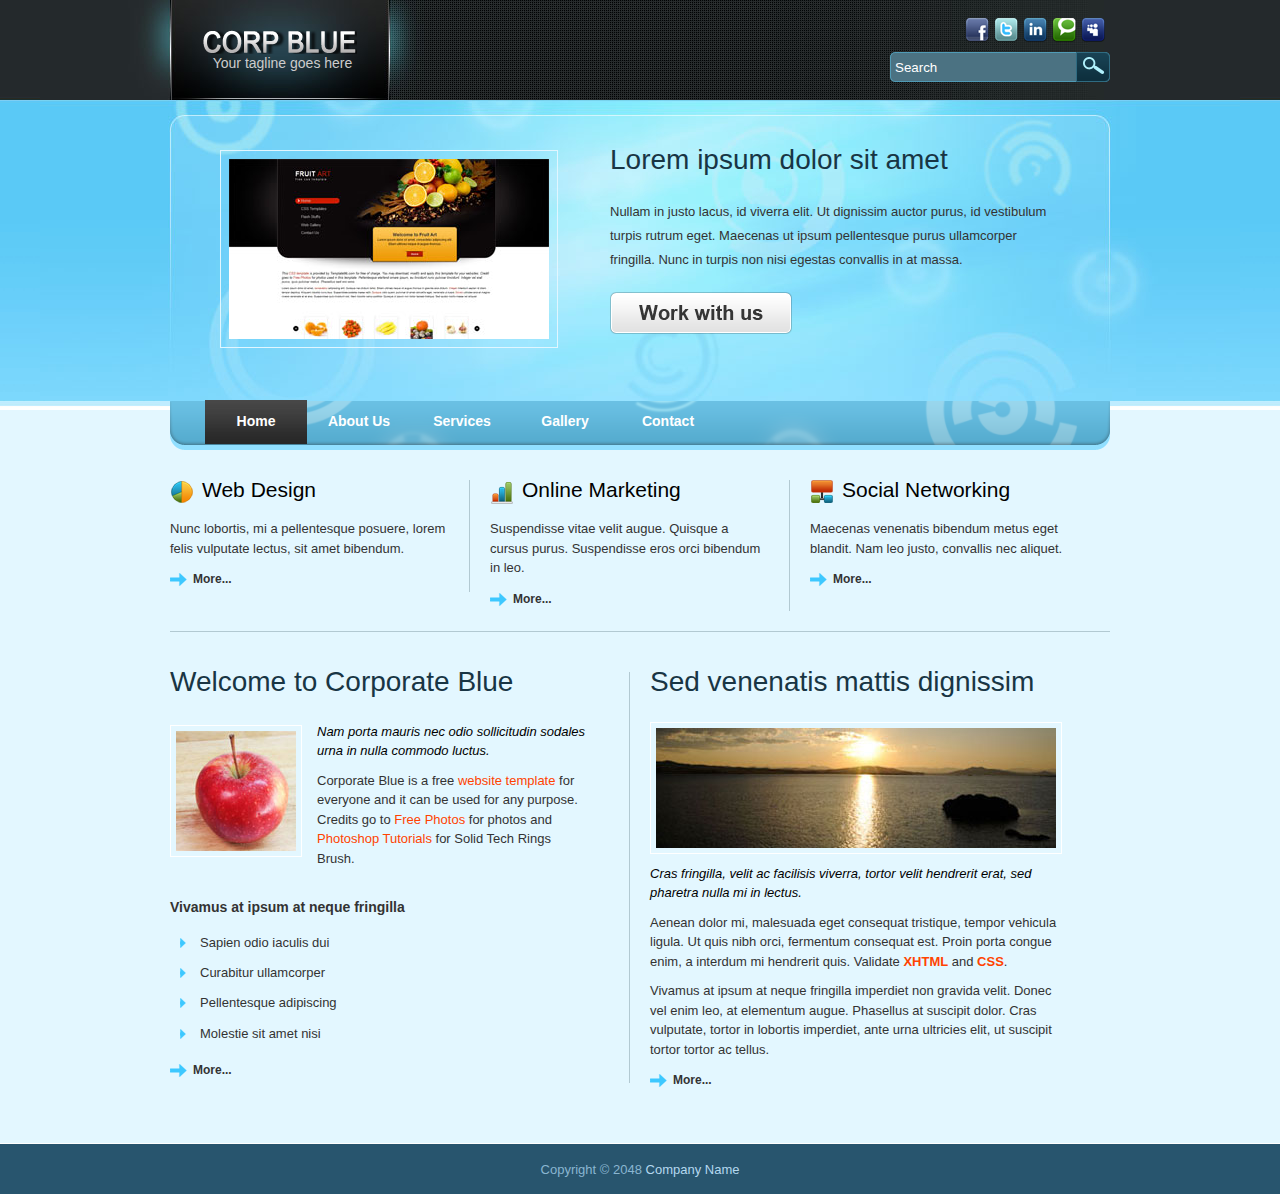
<file: index.html>
<!DOCTYPE html PUBLIC "-//W3C//DTD XHTML 1.0 Transitional//EN" "http://www.w3.org/TR/xhtml1/DTD/xhtml1-transitional.dtd">
<!-- <html xmlns="http://www.w3.org/1999/xhtml"> -->
<head>
<meta http-equiv="Content-Type" content="text/html; charset=utf-8" />
<title>Corporate Blue Theme - Free Website Template</title>
<meta name="keywords" content="corporate blue, theme, free templates, website templates, CSS, HTML" />
<meta name="description" content="Corporate Blue Theme is a free website template provided by tooplate.com" />
<link href="tooplate_style.css" rel="stylesheet" type="text/css" />

<script language="javascript" type="text/javascript">
function clearText(field)
{
    if (field.defaultValue == field.value) field.value = '';
    else if (field.value == '') field.value = field.defaultValue;
}
</script>
<!--   Free Website Template by t o o p l a t e . c o m   -->
</head>
<body> 

<div id="tooplate_header_wrapper">
	<div id="tooplate_header">
    
    	<div id="site_title">
            <h1><a href="http://www.tooplate.com" rel="nofollow"><img src="images/tooplate_logo.png" alt="logo" /><span>Your tagline goes here</span></a></h1>
        </div> <!-- end of site_title -->
        
        <div id="header_right">
        
        	<div id="social_box">
                <ul>
                    <li><a href="#"><img src="images/facebook.png" alt="facebook" /></a></li>
                    <li><a href="#"><img src="images/twitter.png" alt="twitter" /></a></li>
                    <li><a href="#"><img src="images/linkedin.png" alt="linkin" /></a></li>
                    <li><a href="#"><img src="images/technorati.png" alt="technorati" /></a></li>
                    <li><a href="#"><img src="images/myspace.png" alt="myspace" /></a></li>                
                </ul>
                <div class="cleaner"></div>
			</div>   
			         
             <div id="search_box">
                <form action="#" method="get">
                    <input type="text" value="Search" name="q" size="10" id="searchfield" title="searchfield" onfocus="clearText(this)" onblur="clearText(this)" />
                  <input type="submit" name="Search" value="" id="searchbutton" title="Search" />
                </form>
            </div>
            	
        </div>
    
    </div>
</div>

<div id="tooplate_middle_wrapper">
	<div id="tooplate_middle">
    
    	<img src="images/tooplate_image_01.jpg" alt="Image 01" />
        
        <div id="middle_content">
        	<h2>Lorem ipsum dolor sit amet</h2>
            <p>Nullam in justo lacus, id viverra elit. Ut dignissim auctor purus, id vestibulum turpis rutrum eget. Maecenas ut ipsum pellentesque purus ullamcorper fringilla. Nunc in turpis non nisi egestas convallis in at massa.</p>
            <div class="wwu_btn"><a href="#"></a></div>
        </div>
    
    </div>
</div>

 <div id="tooplate_menu">
                
    <ul>
        <li><a href="index.html" class="current">Home</a></li>
        <li><a href="about.html">About Us</a></li>
        <li><a href="services.html">Services</a></li>
        <li><a href="gallery.html">Gallery</a></li>
        <li><a href="contact.html">Contact</a></li>
    </ul>    	

	<div class="cleaner"></div>
</div> <!-- end of templatetooplate_menu -->
    
<div id="tooplate_content">

	<div id="services">
        <div class="col_w300">
            <h3 class="service1">Web Design</h3>
            <p>Nunc lobortis, mi a pellentesque posuere, lorem felis vulputate lectus, sit amet bibendum.</p>
            <div class="btn_more"><a href="#">More...</a></div>
        </div>
        
        <div class="col_w300">
            <h3 class="service2">Online Marketing</h3>
            <p>Suspendisse vitae velit augue. Quisque a cursus purus. Suspendisse eros orci bibendum in leo.</p>
            <div class="btn_more"><a href="#">More...</a></div>
        </div>
        
        <div class="col_w300 last_col">
            <h3 class="service3">Social Networking</h3>
            <p>Maecenas venenatis bibendum metus eget blandit. Nam leo justo, convallis nec aliquet.</p>
            <div class="btn_more"><a href="#">More...</a></div>
        </div>
        
        <div class="cleaner"></div>
    </div>
    
    <div class="content_box content_box_last">
    	<div class="col_w460">
        	<h2> Welcome to Corporate Blue</h2>
            <div class="image_wrapper image_fl"><img src="images/tooplate_image_02.jpg" alt="Image 02" /></div>
          
            <p><em>Nam porta mauris nec odio sollicitudin sodales urna in nulla commodo luctus.</em></p>
            <p>Corporate Blue is a free <a rel="nofollow" href="http://www.tooplate.com" target="_parent">website template</a> for everyone and it can be used for any purpose. Credits go to <a rel="nofollow" href="http://www.photovaco.com/" target="_blank">Free Photos</a> for photos and <a rel="nofollow" href="http://www.brusheezy.com/brush/1407-Solid-Tech-Rings" target="_blank">Photoshop Tutorials</a> for Solid Tech Rings Brush.</p>
            
            <div class="cleaner_h20"></div>
            <h6>Vivamus at ipsum at neque fringilla</h6>
            <ul class="tooplate_list">
                <li>Sapien odio iaculis dui</li>
                <li>Curabitur ullamcorper</li>
                <li>Pellentesque adipiscing</li>
                <li>Molestie sit amet nisi</li>
            </ul>
            
            <div class="btn_more"><a href="#">More...</a></div>
        </div>
        
        <div class="col_w460 last_col">
        	<h2>Sed venenatis mattis dignissim</h2>
            <div class="image_wrapper"><img src="images/tooplate_image_03.jpg" alt="Image 03" /></div>
            <p><em>Cras fringilla, velit ac facilisis viverra, tortor velit hendrerit erat, sed pharetra nulla mi in lectus.</em></p>
            <p>Aenean dolor mi, malesuada eget consequat tristique, tempor vehicula ligula. Ut quis nibh orci, fermentum consequat est. Proin porta congue enim, a interdum mi hendrerit quis. Validate <a href="http://validator.w3.org/check?uri=referer" rel="nofollow"><strong>XHTML</strong></a> and <a href="http://jigsaw.w3.org/css-validator/check/referer" rel="nofollow"><strong>CSS</strong></a>.</p>
            <p>Vivamus at ipsum at neque fringilla imperdiet non gravida velit. Donec vel enim leo, at elementum augue. Phasellus at suscipit dolor. Cras vulputate, tortor in lobortis imperdiet, ante urna ultricies elit, ut suscipit tortor tortor ac tellus.</p>
            <div class="btn_more"><a href="#">More...</a></div>
        </div>
		
        <div class="cleaner"></div>            
    </div>
	
    <div class="cleaner"></div>
</div>

<div id="tooplate_footer_wrapper">

     <div id="tooplate_footer">
    
        Copyright © 2048 <a href="#">Company Name</a>
    
    </div> 
     <!-- end of templatetooplate_footer -->
</div> 
<!--   Free Website Template by t o o p l a t e . c o m   -->
</body>
</html>
</file>
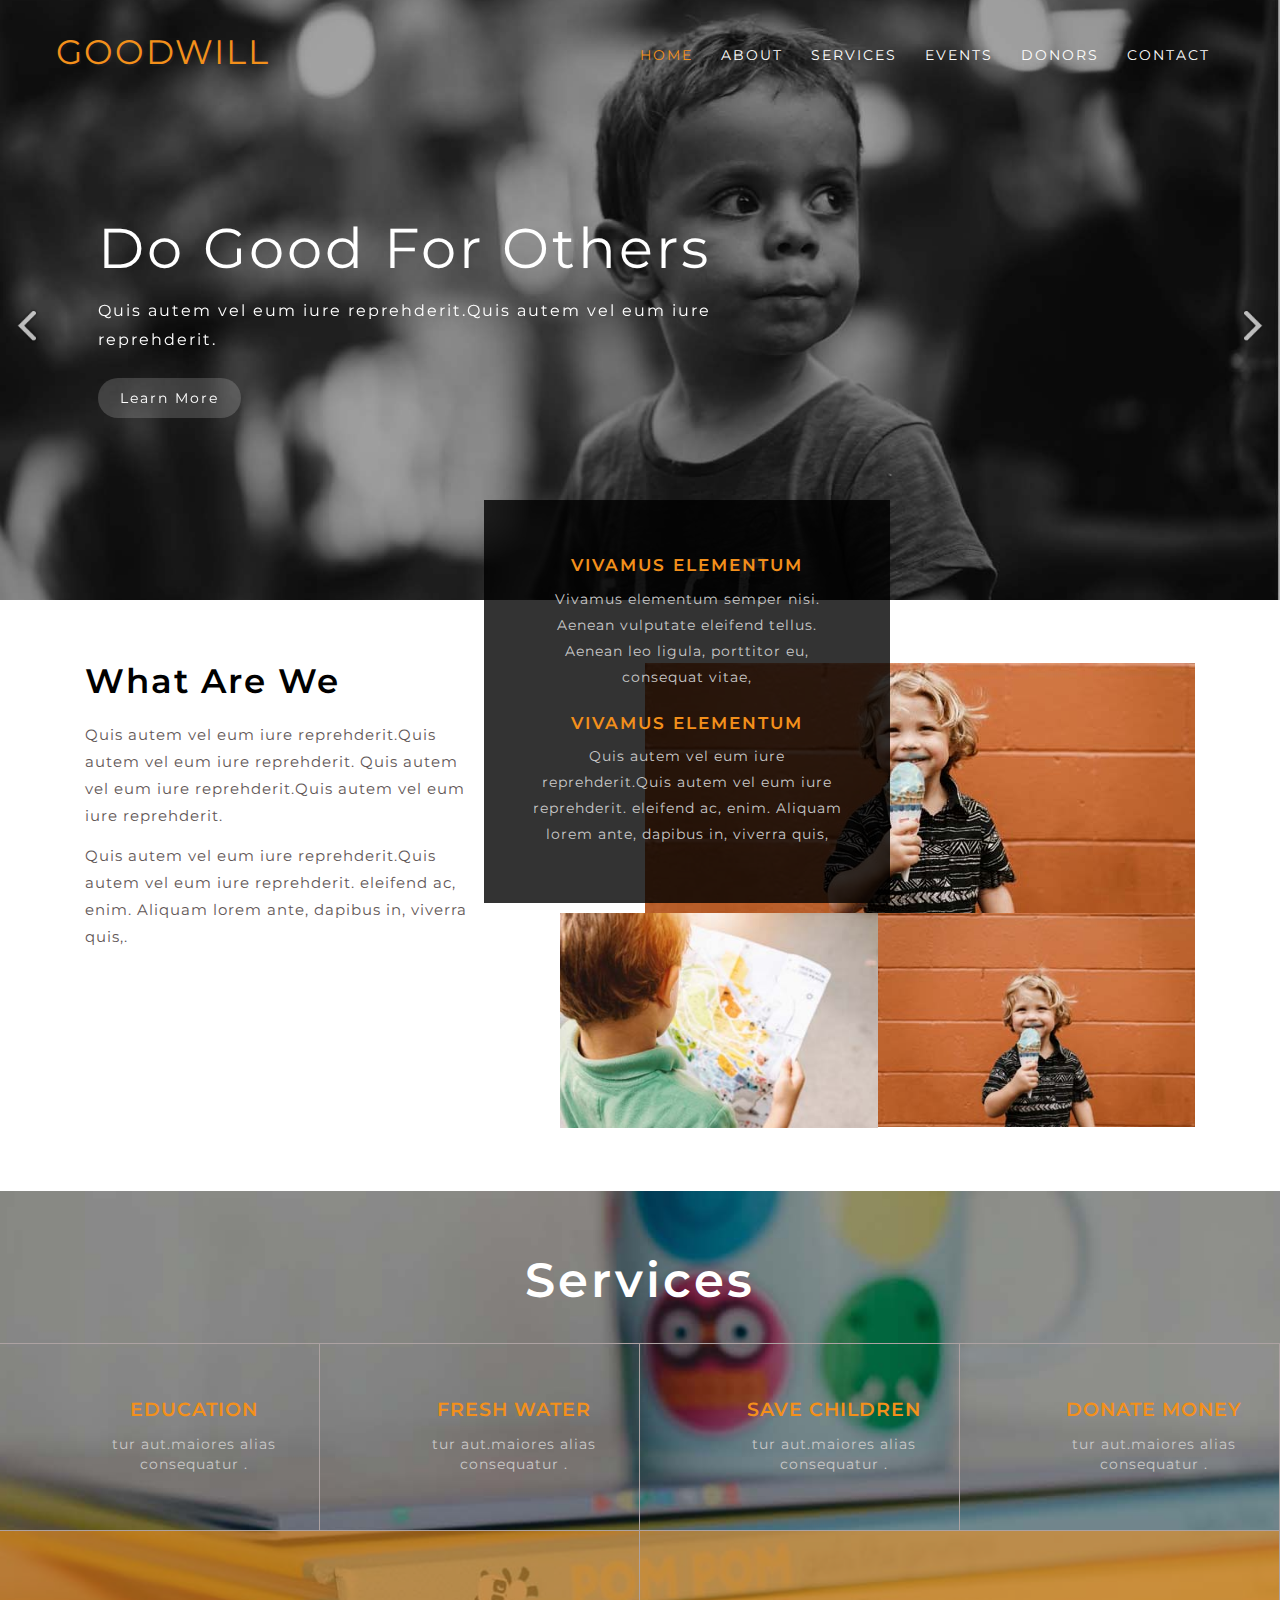
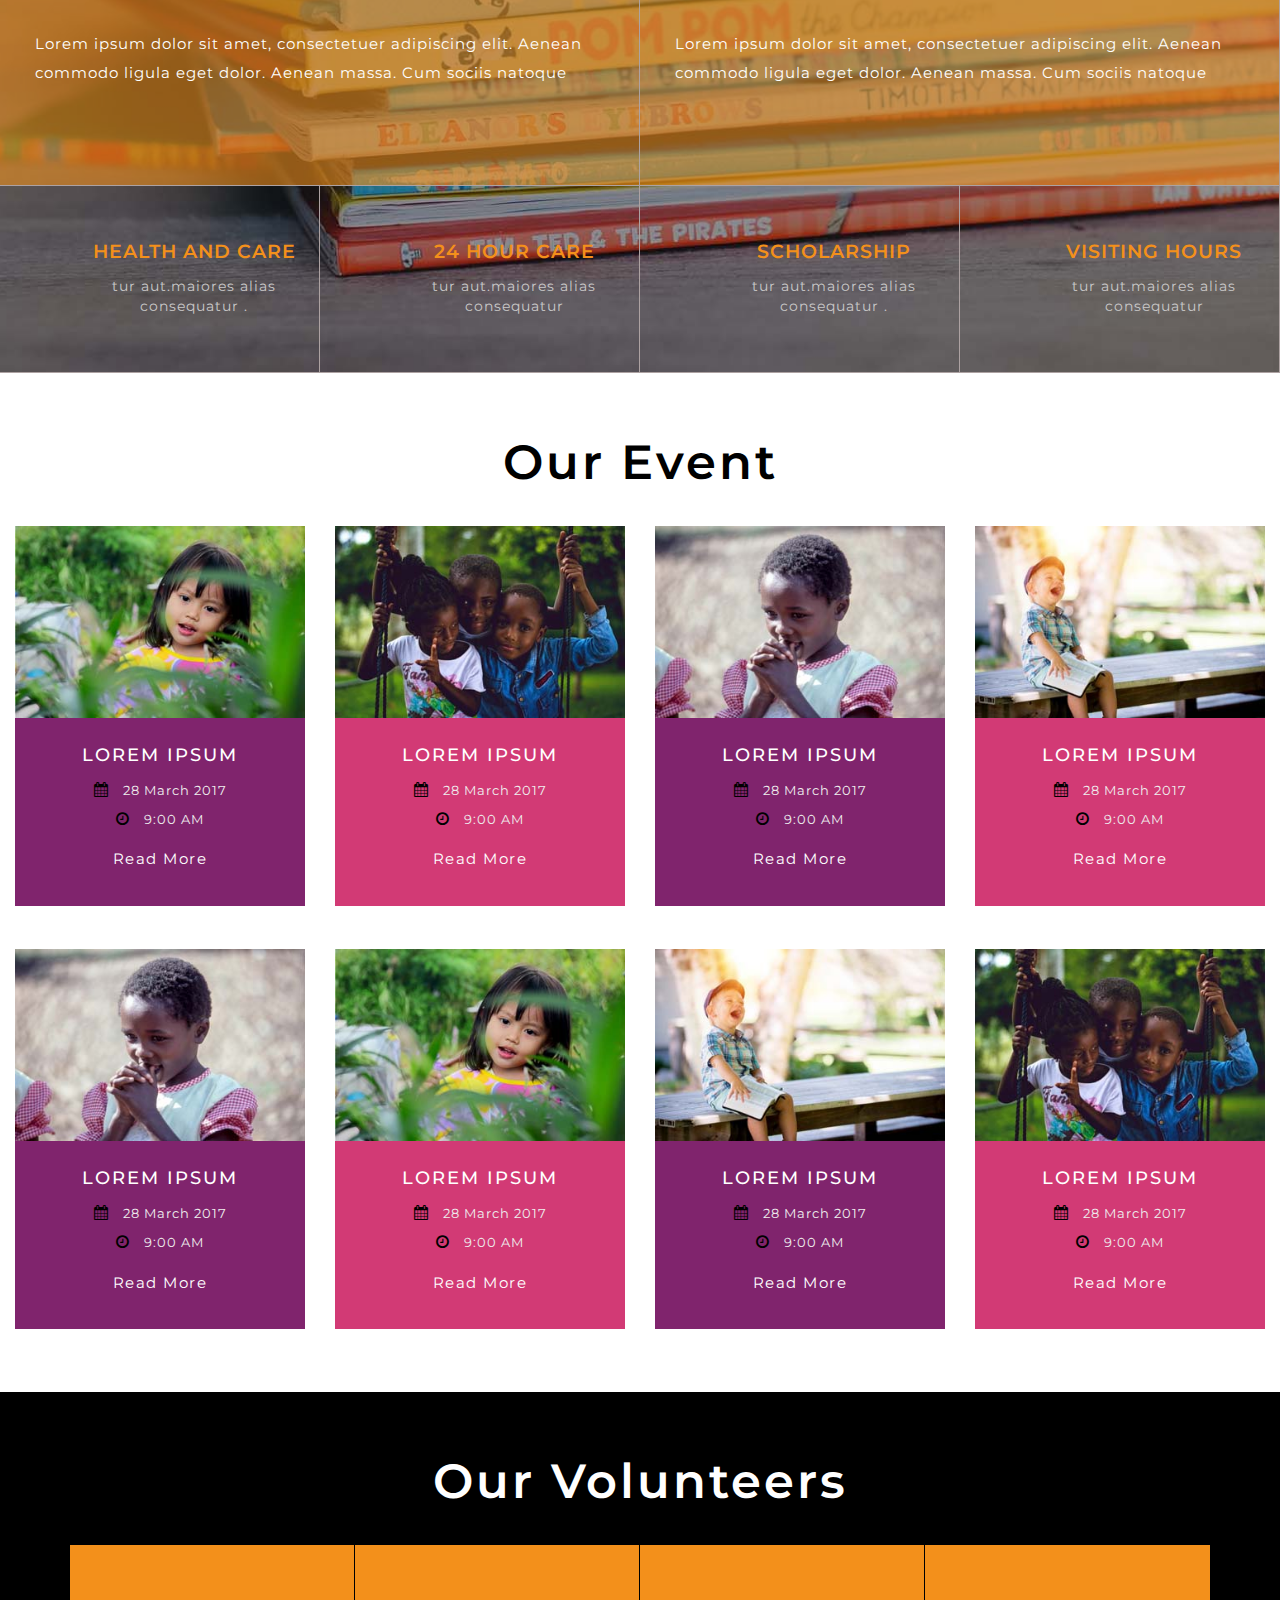
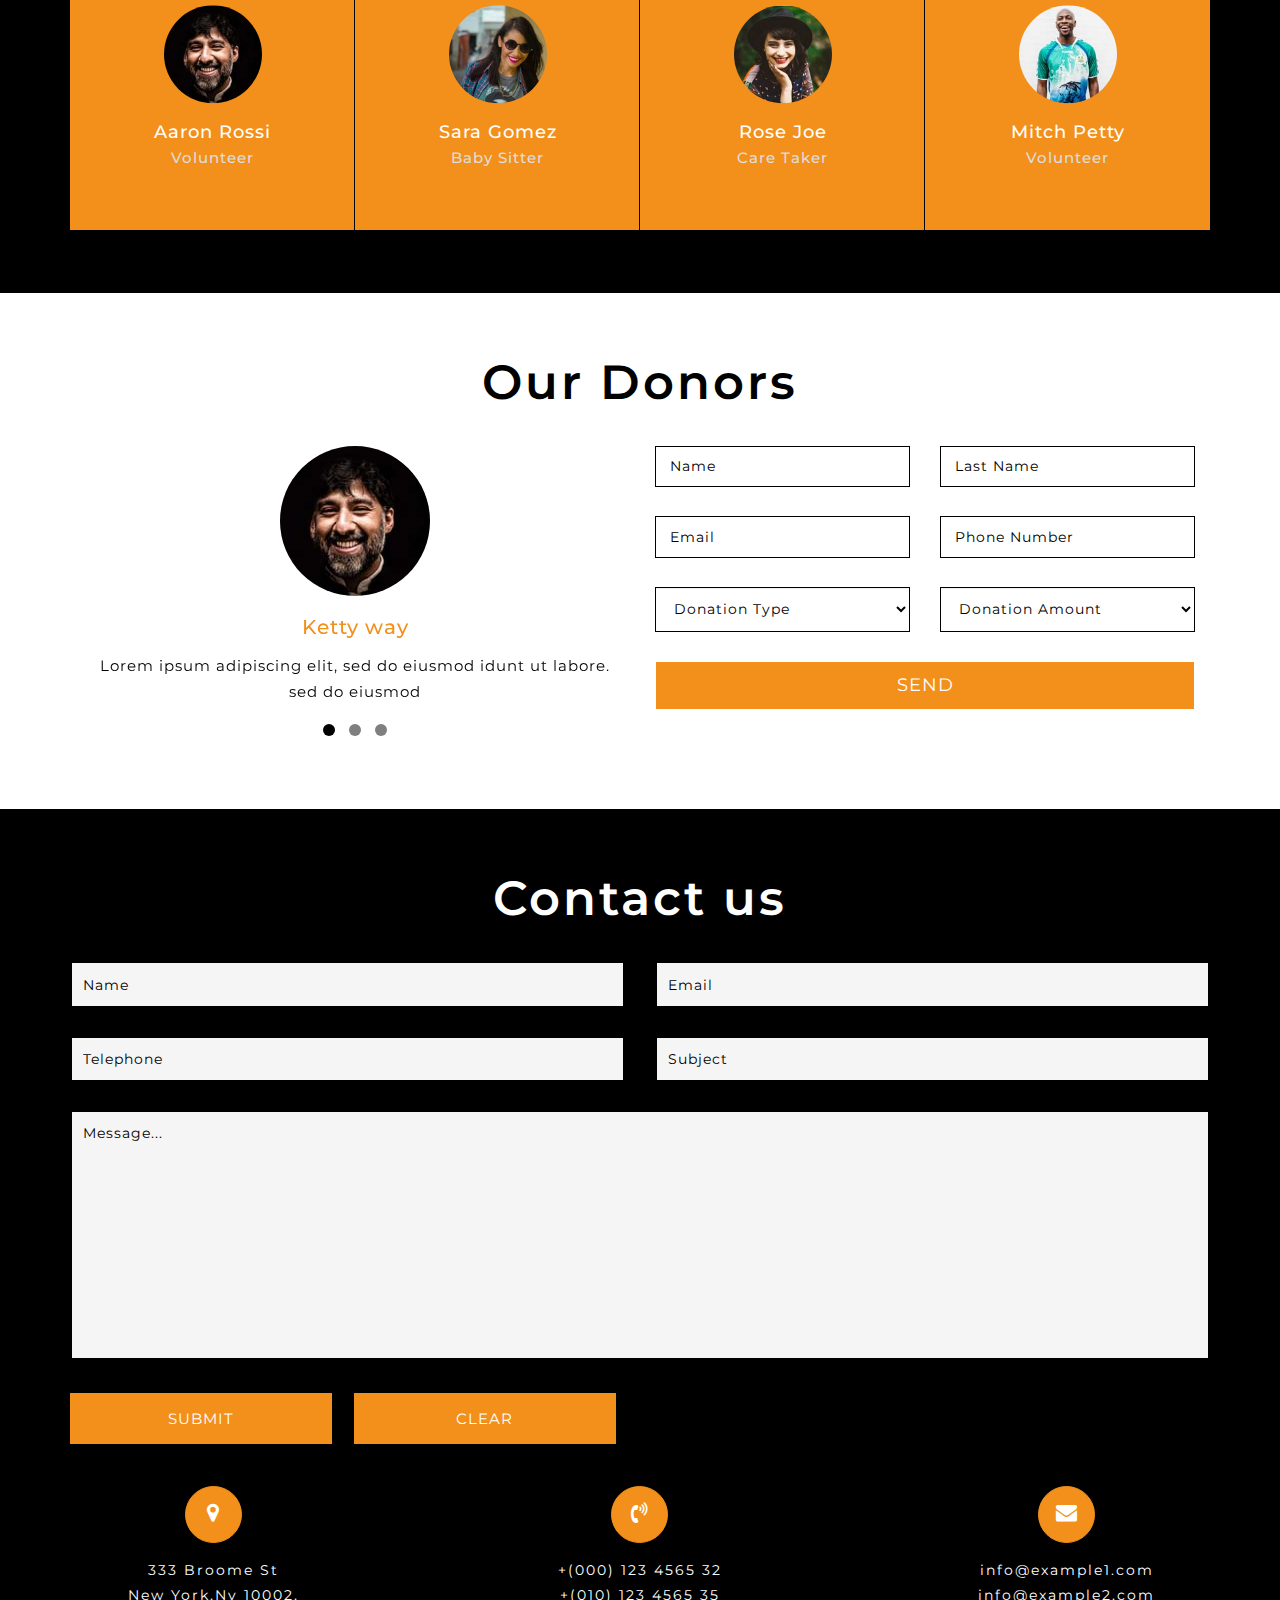
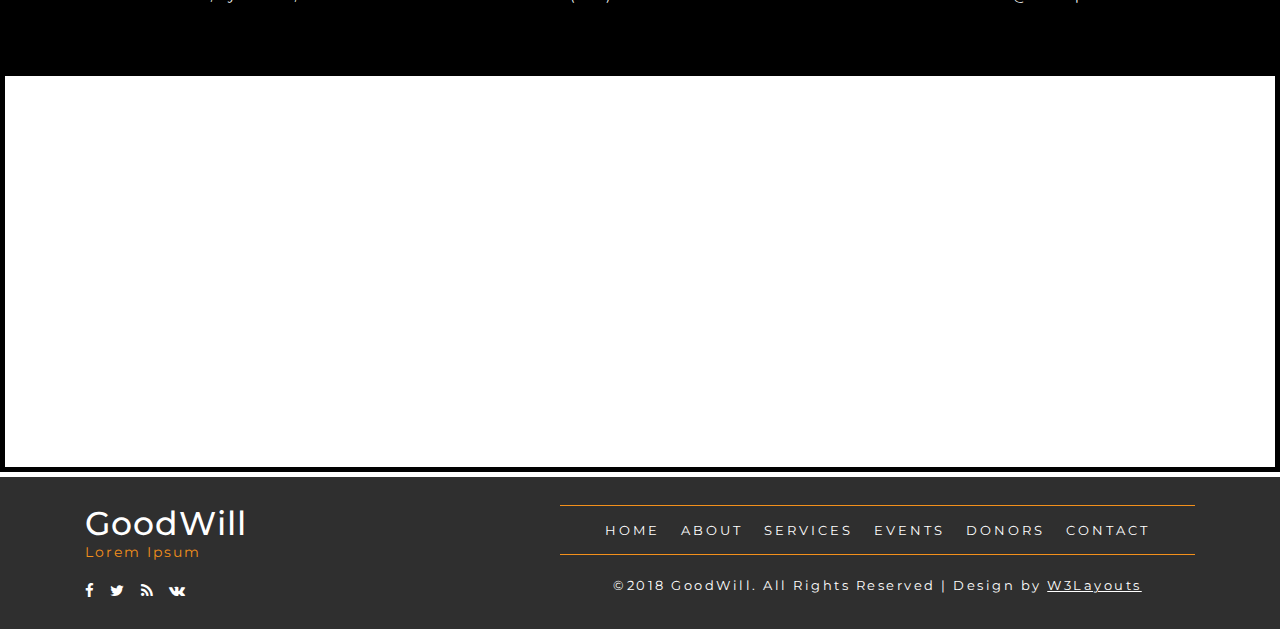
<file: Goodwill/index.html>
<!--A Design by W3layouts
   Author: W3layout
   Author URL: http://w3layouts.com
   License: Creative Commons Attribution 3.0 Unported
   License URL: http://creativecommons.org/licenses/by/3.0/
   -->
<!DOCTYPE html>
<html lang="zxx">
   <head>
      <title>GoodWill a Society Category Flat Bootstrap Responsive Website Template | Home :: w3layouts</title>
      <!--meta tags -->
      <meta charset="UTF-8">
      <meta name="viewport" content="width=device-width, initial-scale=1">
      <meta name="keywords" content="GoodWill Responsive web template, Bootstrap Web Templates, Flat Web Templates, Android Compatible web template, 
         Smartphone Compatible web template, free webdesigns for Nokia, Samsung, LG, SonyEricsson, Motorola web design" />
      <script>
         addEventListener("load", function () {
         	setTimeout(hideURLbar, 0);
         }, false);
         
         function hideURLbar() {
         	window.scrollTo(0, 1);
         }
      </script>
      <!--//meta tags ends here-->
      <!--booststrap-->
      <link href="css/bootstrap.css" rel="stylesheet" type="text/css" media="all">
      <!--//booststrap end-->
      <!-- font-awesome icons -->
      <link href="css/font-awesome.css" rel="stylesheet">
      <!-- //font-awesome icons -->
      <link rel="stylesheet" href="css/owl.carousel.css" type="text/css" media="all">
      <!-- clients-->
      <!--stylesheets-->
      <link href="css/style.css" rel='stylesheet' type='text/css' media="all">
      <!--//stylesheets-->
      <link href="//fonts.googleapis.com/css?family=Montserrat:300,400,500" rel="stylesheet">
   </head>
   <body>
      <div class="header-outs" id="home">
         <div class="header-w3layouts">
            <!-- Navigation -->
            <div class="header-bar">
               <nav class="navbar navbar-default">
                  <div class="navbar-header navbar-left">
                     <button type="button" class="navbar-toggle collapsed" data-toggle="collapse" data-target="#bs-example-navbar-collapse-1">
                     <span class="sr-only">Toggle navigation</span>
                     <span class="icon-bar"></span>
                     <span class="icon-bar"></span>
                     <span class="icon-bar"></span>
                     </button>
                     <h1><a class="navbar-brand" href="index.html">GoodWill</a></h1>
                  </div>
                  <!-- Collect the nav links, forms, and other content for toggling -->
                  <div class="collapse navbar-collapse navbar-right" id="bs-example-navbar-collapse-1">
                     <nav>
                        <ul class="nav navbar-nav">
                           <li class="active"><a href="index.html">Home</a></li>
                           <li><a href="#about" class="scroll">About</a></li>
                           <li><a href="#services" class="scroll">Services</a></li>
                           <li><a href="#Events" class="scroll">Events</a></li>
                           <li><a href="#testimonials" class="scroll">Donors</a></li>
                           <li><a href="#contact" class="scroll">Contact</a></li>
                        </ul>
                     </nav>
                  </div>
               </nav>
            </div>
            <div class="clearfix"> </div>
         </div>
         <!-- Slideshow 4 -->
         <div class="slider">
            <div class="callbacks_container">
               <ul class="rslides" id="slider4">
                  <li>
                     <div class="slider-img">
                        <div class="container">
                           <div class="slider-info">
                              <h4> Do Good For Others</h4>
                              <p>Quis autem vel eum iure reprehderit.Quis autem vel eum iure reprehderit.</p>
                              <div class="outs_more-buttn">
                                 <a href="#" data-toggle="modal" data-target="#myModal">Learn More</a>
                              </div>
                           </div>
                        </div>
                     </div>
                  </li>
                  <li>
                     <div class="slider-img ">
                        <div class="container">
                           <div class="slider-info">
                              <h4>Small Help For Children</h4>
                              <p>Quis autem vel eum iure reprehderit.Quis autem vel eum iure reprehderit.</p>
                              <div class="outs_more-buttn">
                                 <a href="#" data-toggle="modal" data-target="#myModal">Learn More</a>
                              </div>
                           </div>
                        </div>
                     </div>
                  </li>
               </ul>
            </div>
            <div class="clearfix"> </div>
         </div>
         <!-- This is here just to demonstrate the callbacks -->
         <!-- <ul class="events">
            <li>Example 4 callback events</li>
            </ul>-->
      </div>
      <!-- //banner -->
      <!-- modal -->
      <div class="modal about-modal fade" id="myModal" tabindex="-1" role="dialog">
         <div class="modal-dialog" role="document">
            <div class="modal-content">
               <div class="modal-header">
                  <button type="button" class="close" data-dismiss="modal" aria-label="Close"><span aria-hidden="true">&times;</span></button>
                  <h4 class="modal-title">GoodWill</h4>
               </div>
               <div class="modal-body">
                  <div class="out-info">
                     <img src="images/b2.jpg" alt="" />
                     <p>Vivamus elementum semper nisi. Aenean vulputate eleifend tellus. Aenean leo ligula, porttitor eu, consequat vitae,
                        eleifend ac, enim. Aliquam lorem ante, dapibus in, viverra quis, feugiat a, tellu
                     </p>
                  </div>
               </div>
            </div>
         </div>
      </div>
      <!-- //modal -->
      <!-- About Us -->
      <div class="about" id="about">
         <div class="container">
            <div class="col-md-5 w3l_aboutdown5">
               <div class="aboutright">
                  <h4> What Are We</h4>
               </div>
               <div class="about-jst-right">
                  <p>Quis autem vel eum iure reprehderit.Quis autem vel eum iure reprehderit.
                     Quis autem vel eum iure reprehderit.Quis autem vel eum iure reprehderit.
                  </p>
                  <p>Quis autem vel eum iure reprehderit.Quis autem vel eum iure reprehderit.
                     eleifend ac, enim. Aliquam lorem ante, dapibus in, viverra quis,.
                  </p>
               </div>
            </div>
            <div class="col-md-7 aboutside">
               <div class="aboutdown">
                  <div class="jst-right">
                     <div class="pos-top">
                        <h4>Vivamus elementum</h4>
                        <p>Vivamus elementum semper nisi. Aenean vulputate eleifend tellus. Aenean leo ligula, porttitor eu, consequat vitae,</p>
                     </div>
                     <div class="pos-top">
                        <h4>Vivamus elementum</h4>
                        <p>Quis autem vel eum iure reprehderit.Quis autem vel eum iure reprehderit.
                           eleifend ac, enim. Aliquam lorem ante, dapibus in, viverra quis,
                        </p>
                     </div>
                  </div>
               </div>
               <div class="aboutdown1">
                  <img src="images/a1.jpg" class="img-responsive" alt="">
                  <div class="aboutimgflex">
                     <div class="col-md-6 col-sm-6 col-xs-6 imgflex">
                        <img src="images/a2.jpg" class="img-responsive" alt="">
                     </div>
                     <div class="col-md-6 col-sm-6 col-xs-6 imgflex1">
                        <img src="images/a3.jpg" class="img-responsive" alt="">
                     </div>
                     <div class="clearfix"></div>
                  </div>
               </div>
            </div>
         </div>
      </div>
      <!--//about-->
      <!--services-->
      <div class="services" id="services">
         <h3 class="title clr">Services</h3>
         <div class="banner-bottom-girds ">
            <div class="col-md-3  col-sm-6 col-xs-6  its-banner-grid">
               <div class="col-md-3 left-icon-grid">
                  <span class="fa fa-book banner-icon" aria-hidden="true"></span>
               </div>
               <div class="col-md-9 white-shadow">
                  <h4>Education</h4>
                  <p>tur aut.maiores alias consequatur .</p>
                  <div class="clearfix"> </div>
               </div>
            </div>
            <div class="col-md-3  col-sm-6 col-xs-6  its-banner-grid">
               <div class="col-md-3 left-icon-grid">
                  <span class="fa fa-tint banner-icon" aria-hidden="true"></span>
               </div>
               <div class="col-md-9 white-shadow">
                  <h4>Fresh Water</h4>
                  <p>
                     tur aut.maiores alias consequatur .
                  </p>
                  <div class="clearfix"> </div>
               </div>
            </div>
            <div class="col-md-3  col-sm-6 col-xs-6  its-banner-grid">
               <div class="col-md-3 left-icon-grid">
                  <span class="fa fa-angellist banner-icon" aria-hidden="true"></span>
               </div>
               <div class="col-md-9 white-shadow">
                  <h4>Save Children</h4>
                  <p>
                     tur aut.maiores alias consequatur .
                  </p>
                  <div class="clearfix"> </div>
               </div>
            </div>
            <div class="col-md-3  col-sm-6 col-xs-6  its-banner-grid">
               <div class="col-md-3 left-icon-grid">
                  <span class="fa fa-money banner-icon" aria-hidden="true"></span>
               </div>
               <div class="col-md-9 white-shadow">
                  <h4>Donate Money</h4>
                  <p>
                     tur aut.maiores alias consequatur .
                  </p>
                  <div class="clearfix"> </div>
               </div>
            </div>
            <div class="clearfix"> </div>
         </div>
         <div class="banner-bottom-girds ">
            <div class="col-md-6 col-sm-6 col-xs-6 char-mid-grid">
               <p>Lorem ipsum dolor sit amet, consectetuer adipiscing elit. Aenean commodo ligula eget dolor. Aenean massa. Cum sociis natoque </p>
               <div class="clearfix"> </div>
            </div>
            <div class="col-md-6 col-sm-6 col-xs-6 char-mid-grid">
               <p>Lorem ipsum dolor sit amet, consectetuer adipiscing elit. Aenean commodo ligula eget dolor. Aenean massa. Cum sociis natoque </p>
               <div class="clearfix"> </div>
            </div>
            <div class="clearfix"> </div>
         </div>
         <div class="banner-bottom-girds ">
            <div class="col-md-3  col-sm-6 col-xs-6  its-banner-grid">
               <div class="col-md-3 left-icon-grid">
                  <span class="fa fa-check banner-icon" aria-hidden="true"></span>
               </div>
               <div class="col-md-9 white-shadow">
                  <h4>Health And Care</h4>
                  <p>
                     tur aut.maiores alias consequatur .
                  </p>
                  <div class="clearfix"> </div>
               </div>
            </div>
            <div class="col-md-3 col-sm-6 col-xs-6  its-banner-grid">
               <div class="col-md-3 left-icon-grid">
                  <span class="fa fa-medkit banner-icon" aria-hidden="true"></span>
               </div>
               <div class="col-md-9 white-shadow">
                  <h4>24 Hour Care</h4>
                  <p>tur aut.maiores alias consequatur </p>
               </div>
               <div class="clearfix"> </div>
            </div>
            <div class="col-md-3  col-sm-6 col-xs-6  its-banner-grid">
               <div class="col-md-3 left-icon-grid">
                  <span class="fa fa-eye banner-icon" aria-hidden="true"></span>
               </div>
               <div class="col-md-9 white-shadow">
                  <h4>Scholarship</h4>
                  <p>tur aut.maiores alias consequatur .</p>
                  <div class="clearfix"> </div>
               </div>
            </div>
            <div class="col-md-3 col-sm-6 col-xs-6  its-banner-grid">
               <div class="col-md-3 left-icon-grid">
                  <span class="fa fa-clock-o banner-icon" aria-hidden="true"></span>
               </div>
               <div class="col-md-9 white-shadow">
                  <h4>Visiting  Hours</h4>
                  <p>tur aut.maiores alias consequatur
                  </p>
               </div>
               <div class="clearfix"> </div>
            </div>
            <div class="clearfix"> </div>
         </div>
      </div>
      <!--//services-->
	  <!--Events-->
      <div class="news" id="Events">
         <h3 class="title">Our Event</h3>
         <div class="blog-two-agile">
            <div class="blog-right-top">
               <div class="col-md-3 col-xs-6 blog-rit-right ">
                  <div class="w3layouts_news_grid">
                     <img src="images/b11.jpg" alt=" " class="img-responsive">

                  </div>
                  <div class="outs_news_grid text-center clr-1">
                     <h6>Lorem ipsum</h6>
                     <ul>
                        <li><span class="fa fa-calendar" aria-hidden="true"></span>28 March 2017</li>
                        <li><span class="fa fa-clock-o" aria-hidden="true"></span>9:00 AM</li>
                     </ul>
                     <a href="#" class="blog-more" data-toggle="modal" data-target="#myModal">Read More</a>
                  </div>
               </div>
               <div class="col-md-3 col-xs-6 blog-rit-right ">
                  <div class="w3layouts_news_grid">
                     <img src="images/b2.jpg" alt=" " class="img-responsive">

                  </div>
                  <div class="outs_news_grid text-center clr-2">
                     <h6>Lorem ipsum</h6>
                     <ul>
                        <li><span class="fa fa-calendar" aria-hidden="true"></span>28 March 2017</li>
                        <li><span class="fa fa-clock-o" aria-hidden="true"></span>9:00 AM</li>
                     </ul>
                     <a href="#" class="blog-more" data-toggle="modal" data-target="#myModal">Read More</a>
                  </div>
               </div>
               <div class="col-md-3 col-xs-6 blog-rit-right ">
                  <div class="w3layouts_news_grid">
                     <img src="images/b3.jpg" alt=" " class="img-responsive">

                  </div>
                  <div class="outs_news_grid text-center clr-1">
                     <h6>Lorem ipsum</h6>
                     <ul>
                        <li><span class="fa fa-calendar" aria-hidden="true"></span>28 March 2017</li>
                        <li><span class="fa fa-clock-o" aria-hidden="true"></span>9:00 AM</li>
                     </ul>
                     <a href="#" class="blog-more" data-toggle="modal" data-target="#myModal">Read More</a>
                  </div>
               </div>
               <div class="col-md-3 col-xs-6 blog-rit-right ">
                  <div class="w3layouts_news_grid">
                     <img src="images/b4.jpg" alt=" " class="img-responsive">

                  </div>
                  <div class="outs_news_grid text-center clr-2">
                     <h6>Lorem ipsum</h6>
                     <ul>
                        <li><span class="fa fa-calendar" aria-hidden="true"></span>28 March 2017</li>
                        <li><span class="fa fa-clock-o" aria-hidden="true"></span>9:00 AM</li>
                     </ul>
                     <a href="#" class="blog-more" data-toggle="modal" data-target="#myModal">Read More</a>
                  </div>
               </div>
               <div class="clearfix"> </div>
            </div>
            <div class="blog-right">
               <div class="col-md-3 col-xs-6 blog-rit-right ">
                  <div class="w3layouts_news_grid">
                     <img src="images/b3.jpg" alt=" " class="img-responsive">

                  </div>
                  <div class="outs_news_grid text-center clr-1">
                     <h6>Lorem ipsum</h6>
                     <ul>
                        <li><span class="fa fa-calendar" aria-hidden="true"></span>28 March 2017</li>
                        <li><span class="fa fa-clock-o" aria-hidden="true"></span>9:00 AM</li>
                     </ul>
                     <a href="#" class="blog-more" data-toggle="modal" data-target="#myModal">Read More</a>
                  </div>
               </div>
               <div class="col-md-3 col-xs-6 blog-rit-right ">
                  <div class="w3layouts_news_grid">
                     <img src="images/b11.jpg" alt=" " class="img-responsive">

                  </div>
                  <div class="outs_news_grid text-center clr-2">
                     <h6>Lorem ipsum</h6>
                     <ul>
                        <li><span class="fa fa-calendar" aria-hidden="true"></span>28 March 2017</li>
                        <li><span class="fa fa-clock-o" aria-hidden="true"></span>9:00 AM</li>
                     </ul>
                     <a href="#" class="blog-more" data-toggle="modal" data-target="#myModal">Read More</a>
                  </div>
               </div>
               <div class="col-md-3 col-xs-6 blog-rit-right ">
                  <div class="w3layouts_news_grid">
                     <img src="images/b4.jpg" alt=" " class="img-responsive">

                  </div>
                  <div class="outs_news_grid text-center clr-1">
                     <h6>Lorem ipsum</h6>
                     <ul>
                        <li><span class="fa fa-calendar" aria-hidden="true"></span>28 March 2017</li>
                        <li><span class="fa fa-clock-o" aria-hidden="true"></span>9:00 AM</li>
                     </ul>
                     <a href="#" class="blog-more" data-toggle="modal" data-target="#myModal">Read More</a>
                  </div>
               </div>
               <div class="col-md-3 col-xs-6 blog-rit-right ">
                  <div class="w3layouts_news_grid">
                     <img src="images/b2.jpg" alt=" " class="img-responsive">

                  </div>
                  <div class="outs_news_grid text-center clr-2">
                     <h6>Lorem ipsum</h6>
                     <ul>
                        <li><span class="fa fa-calendar" aria-hidden="true"></span>28 March 2017</li>
                        <li><span class="fa fa-clock-o" aria-hidden="true"></span>9:00 AM</li>
                     </ul>
                     <a href="#" class="blog-more" data-toggle="modal" data-target="#myModal">Read More</a>
                  </div>
               </div>
               <div class="clearfix"> </div>
            </div>
            <div class="clearfix"> </div>
         </div>
      </div>
	  <!--//Events-->
      <!--team-->
      <div class="team" id="team">
         <div class="container">
            <h3 class="title clr">Our Volunteers</h3>
            <div class="at-column col-md-3 col-sm-6 col-xs-6">
               <div class="at-user">
                  <div class="at-user__avatar"><img src="images/t1.jpg" alt="img"></div>
                  <h4>Aaron Rossi</h4>
                  <div class="at-user__title">
                     <h6>Volunteer</h6>
                  </div>
                  <ul class="at-social">
                     <li class="at-social__item"><a href="">
                        <span class="fa fa-facebook" aria-hidden="true"></span></a>
                     </li>
                     <li class="at-social__item"><a href="">
                        <span class="fa fa-twitter" aria-hidden="true"></span></a>
                     </li>
                     <li class="at-social__item"><a href="">
                        <span class="fa fa-dribbble" aria-hidden="true"></span></a>
                     </li>
                  </ul>
               </div>
            </div>
            <div class="at-column col-md-3 col-sm-6 col-xs-6">
               <div class="at-user">
                  <div class="at-user__avatar"><img src="images/t2.jpg" alt="img"></div>
                  <h4>Sara Gomez</h4>
                  <div class="at-user__title">
                     <h6>Baby Sitter</h6>
                  </div>
                  <ul class="at-social">
                     <li class="at-social__item"><a href="">
                        <span class="fa fa-facebook" aria-hidden="true"></span></a>
                     </li>
                     <li class="at-social__item"><a href="">
                        <span class="fa fa-twitter" aria-hidden="true"></span></a>
                     </li>
                     <li class="at-social__item"><a href="">
                        <span class="fa fa-dribbble" aria-hidden="true"></span></a>
                     </li>
                  </ul>
               </div>
            </div>
            <div class="at-column col-md-3 col-sm-6 col-xs-6">
               <div class="at-user">
                  <div class="at-user__avatar"><img src="images/t3.jpg" alt="img"></div>
                  <h4>Rose Joe</h4>
                  <div class="at-user__title">
                     <h6>Care Taker</h6>
                  </div>
                  <ul class="at-social">
                     <li class="at-social__item"><a href="">
                        <span class="fa fa-facebook" aria-hidden="true"></span></a>
                     </li>
                     <li class="at-social__item"><a href="">
                        <span class="fa fa-twitter" aria-hidden="true"></span></a>
                     </li>
                     <li class="at-social__item"><a href="">
                        <span class="fa fa-dribbble" aria-hidden="true"></span></a>
                     </li>
                  </ul>
               </div>
            </div>
            <div class="at-column col-md-3 col-sm-6 col-xs-6">
               <div class="at-user">
                  <div class="at-user__avatar">
                     <img src="images/t4.jpg" alt="img">
                  </div>
                  <h4>Mitch Petty</h4>
                  <div class="at-user__title">
                     <h6>Volunteer</h6>
                  </div>
                  <ul class="at-social">
                     <li class="at-social__item"><a href="">
                        <span class="fa fa-facebook" aria-hidden="true"></span></a>
                     </li>
                     <li class="at-social__item"><a href="">
                        <span class="fa fa-twitter" aria-hidden="true"></span></a>
                     </li>
                     <li class="at-social__item"><a href="">
                        <span class="fa fa-dribbble" aria-hidden="true"></span></a>
                     </li>
                  </ul>
               </div>
            </div>
         </div>
      </div>
      <!--testimonials-->
      <div class="testimonials" id="testimonials">
         <h3 class="title tit-clr">Our Donors</h3>
         <div class="container">
            <div class="clients-inn">
               <div class="col-md-6 clients_agile_slider">
                  <div id="owl-demo" class="owl-carousel owl-theme">
                     <div class="item">
                        <div class="agile_clients_content">
                           <div class="a-midd-main">
                              <img class="agile-img" src="images/c1.jpg" alt="img">
                              <h4>Ketty way</h4>
                              <p> Lorem ipsum adipiscing elit, sed do eiusmod idunt ut labore. sed do eiusmod </p>
                           </div>
                        </div>
                     </div>
                     <div class="item">
                        <div class="agile_clients_content">
                           <div class="a-midd-main">
                              <img class="agile-img" src="images/c2.jpg" alt="img">
                              <h4>Cleark Hill</h4>
                              <p> Lorem ipsum adipiscing elit, sed do eiusmod idunt ut labore. sed do eiusmod </p>
                           </div>
                        </div>
                     </div>
                     <div class="item">
                        <div class="agile_clients_content">
                           <div class="a-midd-main">
                              <img class="agile-img" src="images/c3.jpg" alt="img">
                              <h4>Willson Doe</h4>
                              <p> Lorem ipsum adipiscing elit, sed do eiusmod idunt ut labore. sed do eiusmod </p>
                           </div>
                        </div>
                     </div>
                  </div>
                  <div class="clearfix"> </div>
               </div>
               <div class="col-md-6 clients_right">
                  <form action="#" method="post">
                     <div class="main">
                        <div class="col-md-6 col-sm-6 col-xs-6 form-left-to-w3l">
                           <input type="text" name="name" placeholder="Name" required="">
                           <div class="clear"></div>
                        </div>
                        <div class="col-md-6 col-sm-6 col-xs-6 form-right-to-w3ls">
                           <input type="text" name="last name" placeholder="Last Name" required="">
                           <div class="clear"></div>
                        </div>
                     </div>
                     <div class="main">
                        <div class="col-md-6 col-sm-6 col-xs-6 form-left-to-w3l">
                           <input type="email" name="email" required="" placeholder="Email">
                        </div>
                        <div class="col-md-6 col-sm-6 col-xs-6 form-right-to-w3ls ">
                           <input type="text" name="phone number" placeholder="Phone Number" required="">
                        </div>
                     </div>
                     <div class="main">
                        <div class="col-md-6 col-sm-6 col-xs-6 form-left-to-w3l">
                           <select class="form-control buttom">
                              <option value="">
                                 Donation Type
                              </option>
                              <option value="category2">Once-Off-Gift</option>
                              <option value="category1">Regular-Monthly-Gift</option>
                           </select>
                        </div>
                        <div class="col-md-6 col-sm-6 col-xs-6 form-right-to-w3ls">
                           <select class="form-control buttom">
                              <option value="">
                                 Donation Amount
                              </option>
                              <option value="category2">200$</option>
                              <option value="category1">150$</option>
                              <option value="category3">400$</option>
                           </select>
                        </div>
                     </div>
                     <div class="btnn">
                        <button type="submit">Send</button><br>
                     </div>
                  </form>
               </div>
               <div class="clearfix"> </div>
            </div>
         </div>
      </div>
      <!-- //testimonials-->
      <!-- Contact-form -->
      <div class="contact" id="contact">
         <div class="container">
            <h3 class="title clr">Contact us</h3>
            <div class="w3layouts_mail_grid_right">
               <form action="#" method="post">
                  <div class="col-md-6 col-xs-6 wthree_contact_left_grid">
                     <input type="text" name="Name" placeholder="Name" required="">
                  </div>
                  <div class="col-md-6 col-xs-6 wthree_contact_left_grid">
                     <input type="email" name="Email" placeholder="Email" required="">
                  </div>
                  <div class="col-md-6 col-xs-6 wthree_contact_left_grid">
                     <input type="text" name="Telephone" placeholder="Telephone" required="">
                  </div>
                  <div class="col-md-6 col-xs-6 wthree_contact_left_grid">
                     <input type="text" name="Subject" placeholder="Subject" required="">
                  </div>
                  <div class="clearfix"> </div>
                  <textarea name="Message" placeholder="Message..." required=""></textarea>
                  <input type="submit" value="Submit">
                  <input type="reset" value="Clear">
               </form>
            </div>
         </div>
         <div class="address-below">
            <div class="contact-icons text-center">
               <div class="col-md-4 col-sm-4 col-xs-4 footer_grid_left">
                  <div class="icon_grid_left">
                     <span class="fa fa-map-marker" aria-hidden="true"></span>
                  </div>
                  <div class="address-gried">
                     <p>333 Broome St<span>New York,Ny 10002,</span></p>
                  </div>
                  <div class="clearfix"> </div>
               </div>
               <div class="col-md-4 col-sm-4 col-xs-4 footer_grid_left">
                  <div class="icon_grid_left">
                     <span class="fa fa-volume-control-phone" aria-hidden="true"></span>
                  </div>
                  <div class="address-gried">
                     <p>+(000) 123 4565 32 <span>+(010) 123 4565 35</span></p>
                  </div>
                  <div class="clearfix"> </div>
               </div>
               <div class="col-md-4 col-sm-4 col-xs-4 footer_grid_left">
                  <div class="icon_grid_left">
                     <span class="fa fa-envelope" aria-hidden="true"></span>
                  </div>
                  <div class="address-gried">
                     <p><a href="mailto:info@example.com">info@example1.com</a>
                        <span><a href="mailto:info@example.com">info@example2.com</a></span>
                     </p>
                  </div>
               </div>
               <div class="clearfix"> </div>
            </div>
         </div>
      </div>
      <!--map-->
      <div class="map">
         <iframe src="https://www.google.com/maps/embed?pb=!1m18!1m12!1m3!1d3023.9503398796587!2d-73.9940307!3d40.719109700000004!2m3!1f0!2f0!3f0!3m2!1i1024!2i768!4f13.1!3m3!1m2!1s0x89c25a27e2f24131%3A0x64ffc98d24069f02!2sCANADA!5e0!3m2!1sen!2sin!4v1441710758555"></iframe>
      </div>
      <!-- //map-->
      <!-- //Contact-form -->
      <!--footer-->
      <div class="footer">
         <div class="container">
            <div class="col-md-5 left-side">
               <h2><a href="index.html">GoodWill</a></h2>
               <span class="cap">Lorem Ipsum</span>
               <div class="icons">
                  <ul>
                     <li><a href="#"><span class="fa fa-facebook"></span></a></li>
                     <li><a href="#"><span class="fa fa-twitter"></span></a></li>
                     <li><a href="#"><span class="fa fa-rss"></span></a></li>
                     <li><a href="#"><span class="fa fa-vk"></span></a></li>
                  </ul>
               </div>
            </div>
            <div class="col-md-7 right-side">
               <nav>
                  <ul class="nav-buttom">
                     <li><a class="page-scroll scroll" href="#home">Home</a></li>
                     <li><a class="page-scroll scroll" href="#about">About</a></li>
                     <li><a class="page-scroll scroll" href="#services">Services</a></li>
                     <li><a class="page-scroll scroll" href="#Events">Events</a></li>
                     <li><a class="page-scroll scroll" href="#testimonials">Donors</a></li>
                     <li><a class="page-scroll scroll" href="#contact">Contact</a></li>
                  </ul>
               </nav>
               <div class="bottom-copy-wrt">
                  <p>&copy;2018 GoodWill. All Rights Reserved | Design by <a href="http://www.W3Layouts.com" target="_blank">W3Layouts</a></p>
               </div>
            </div>
         </div>
      </div>
      <!--footer-->
      <!--js working-->
      <script src='js/jquery-2.2.3.min.js'></script>
      <!-- //js  working-->
      <script src="js/responsiveslides.min.js"></script>
      <script>
         // You can also use "$(window).load(function() {"
         $(function () {
         	// Slideshow 4
         	$("#slider4").responsiveSlides({
         		auto: true,
         		pager: false,
         		nav: true,
         		speed: 900,
         		namespace: "callbacks",
         		before: function () {
         			$('.events').append("<li>before event fired.</li>");
         		},
         		after: function () {
         			$('.events').append("<li>after event fired.</li>");
         		}
         	});
         
         });
      </script>
      <!--// banner-->
      <!--client carousel -->
      <script src="js/owl.carousel.js"></script>
      <script>
         $(document).ready(function () {
         	$("#owl-demo").owlCarousel({
         		items: 1,
         		itemsDesktop: [768, 1],
         		itemsDesktopSmall: [414, 1],
         		lazyLoad: true,
         		autoPlay: true,
         		navigation: true,
         
         		navigationText: false,
         		pagination: true,
         
         	});
         
         });
      </script>
      <!-- start-smoth-scrolling -->
      <script  src="js/move-top.js"></script>
      <script  src="js/easing.js"></script>
      <script >
         jQuery(document).ready(function ($) {
         	$(".scroll").click(function (event) {
         		event.preventDefault();
         		$('html,body').animate({ scrollTop: $(this.hash).offset().top }, 1000);
         	});
         });
      </script>
      <!-- start-smoth-scrolling -->
      <!-- here stars scrolling icon -->
      <script>
         $(document).ready(function () {
         	/*
         		var defaults = {
         		containerID: 'toTop', // fading element id
         		containerHoverID: 'toTopHover', // fading element hover id
         		scrollSpeed: 1200,
         		easingType: 'linear' 
         		};
         	*/
         
         	$().UItoTop({ easingType: 'easeOutQuart' });
         
         });
      </script>
      <!-- //here ends scrolling icon -->
      <!--bootstrap working-->
      <script src="js/bootstrap.js"></script>
      <!-- //bootstrap working-->
   </body>
</html>
</file>
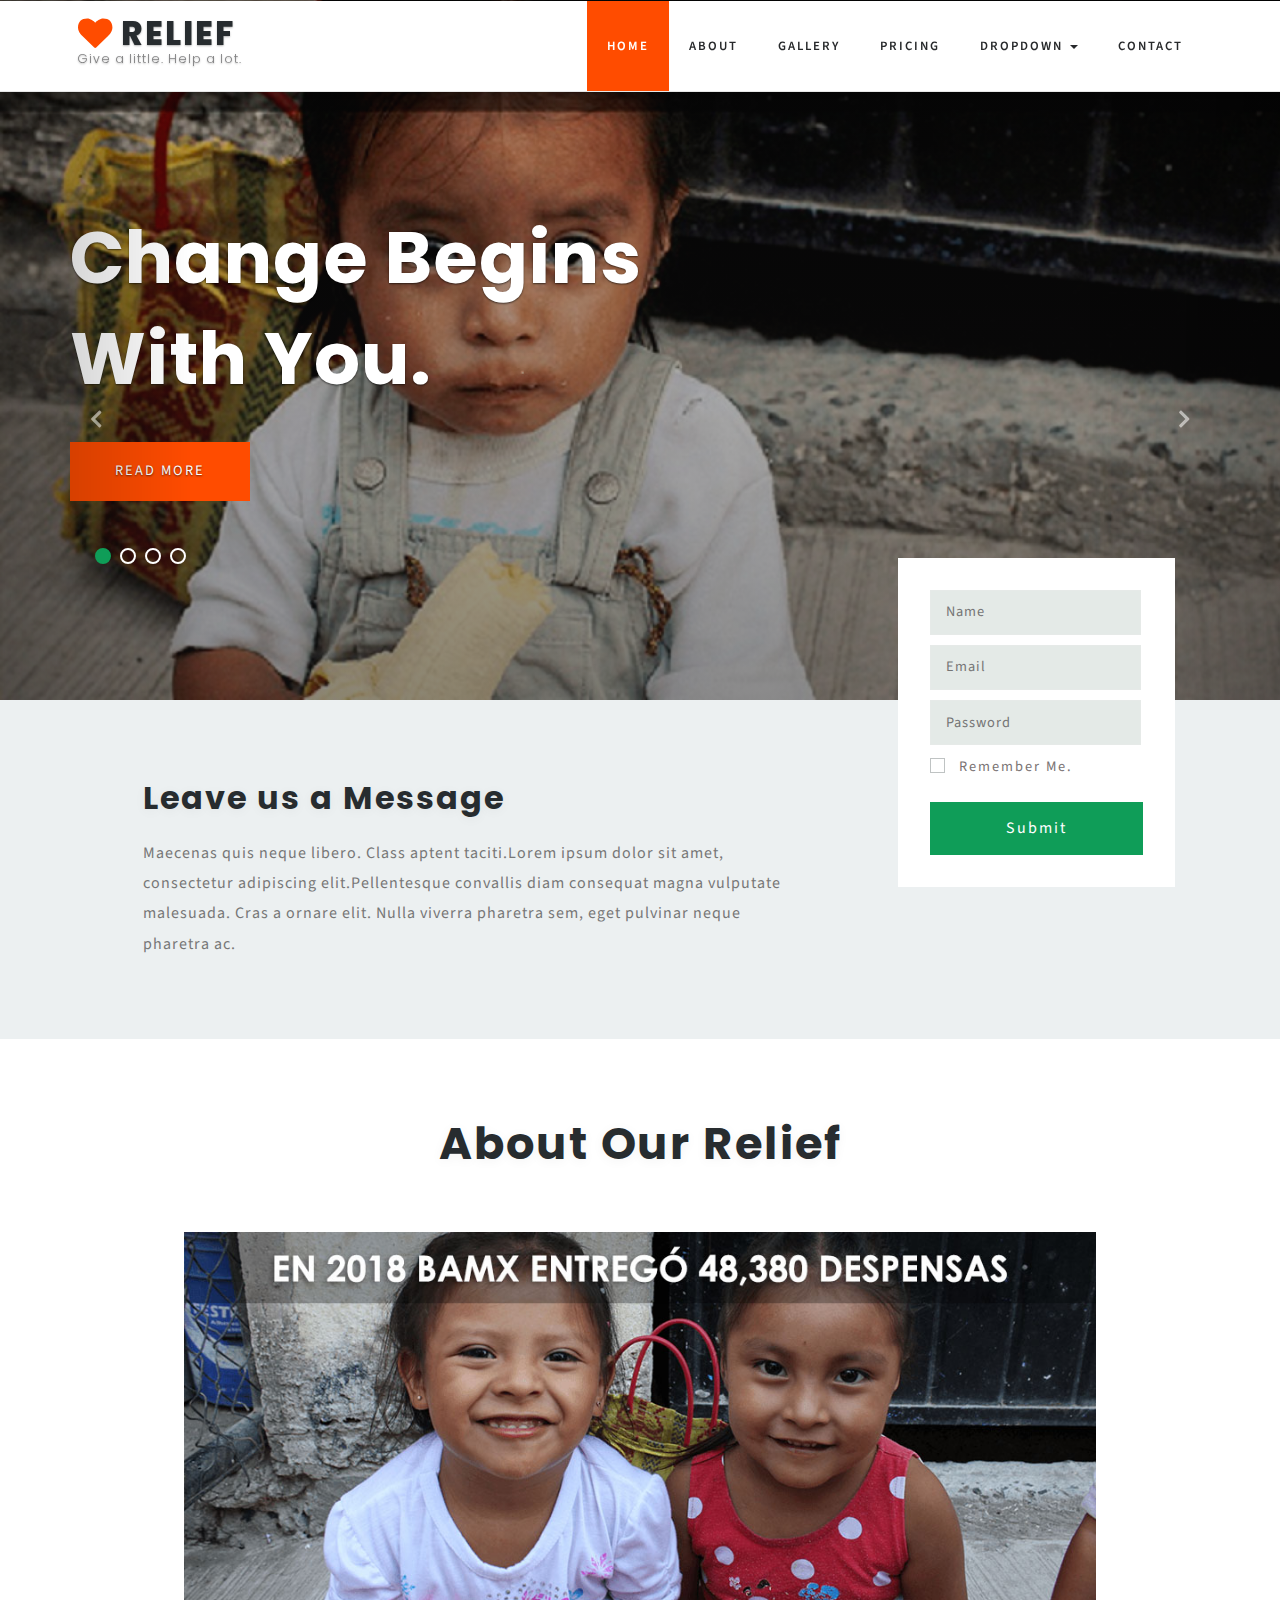
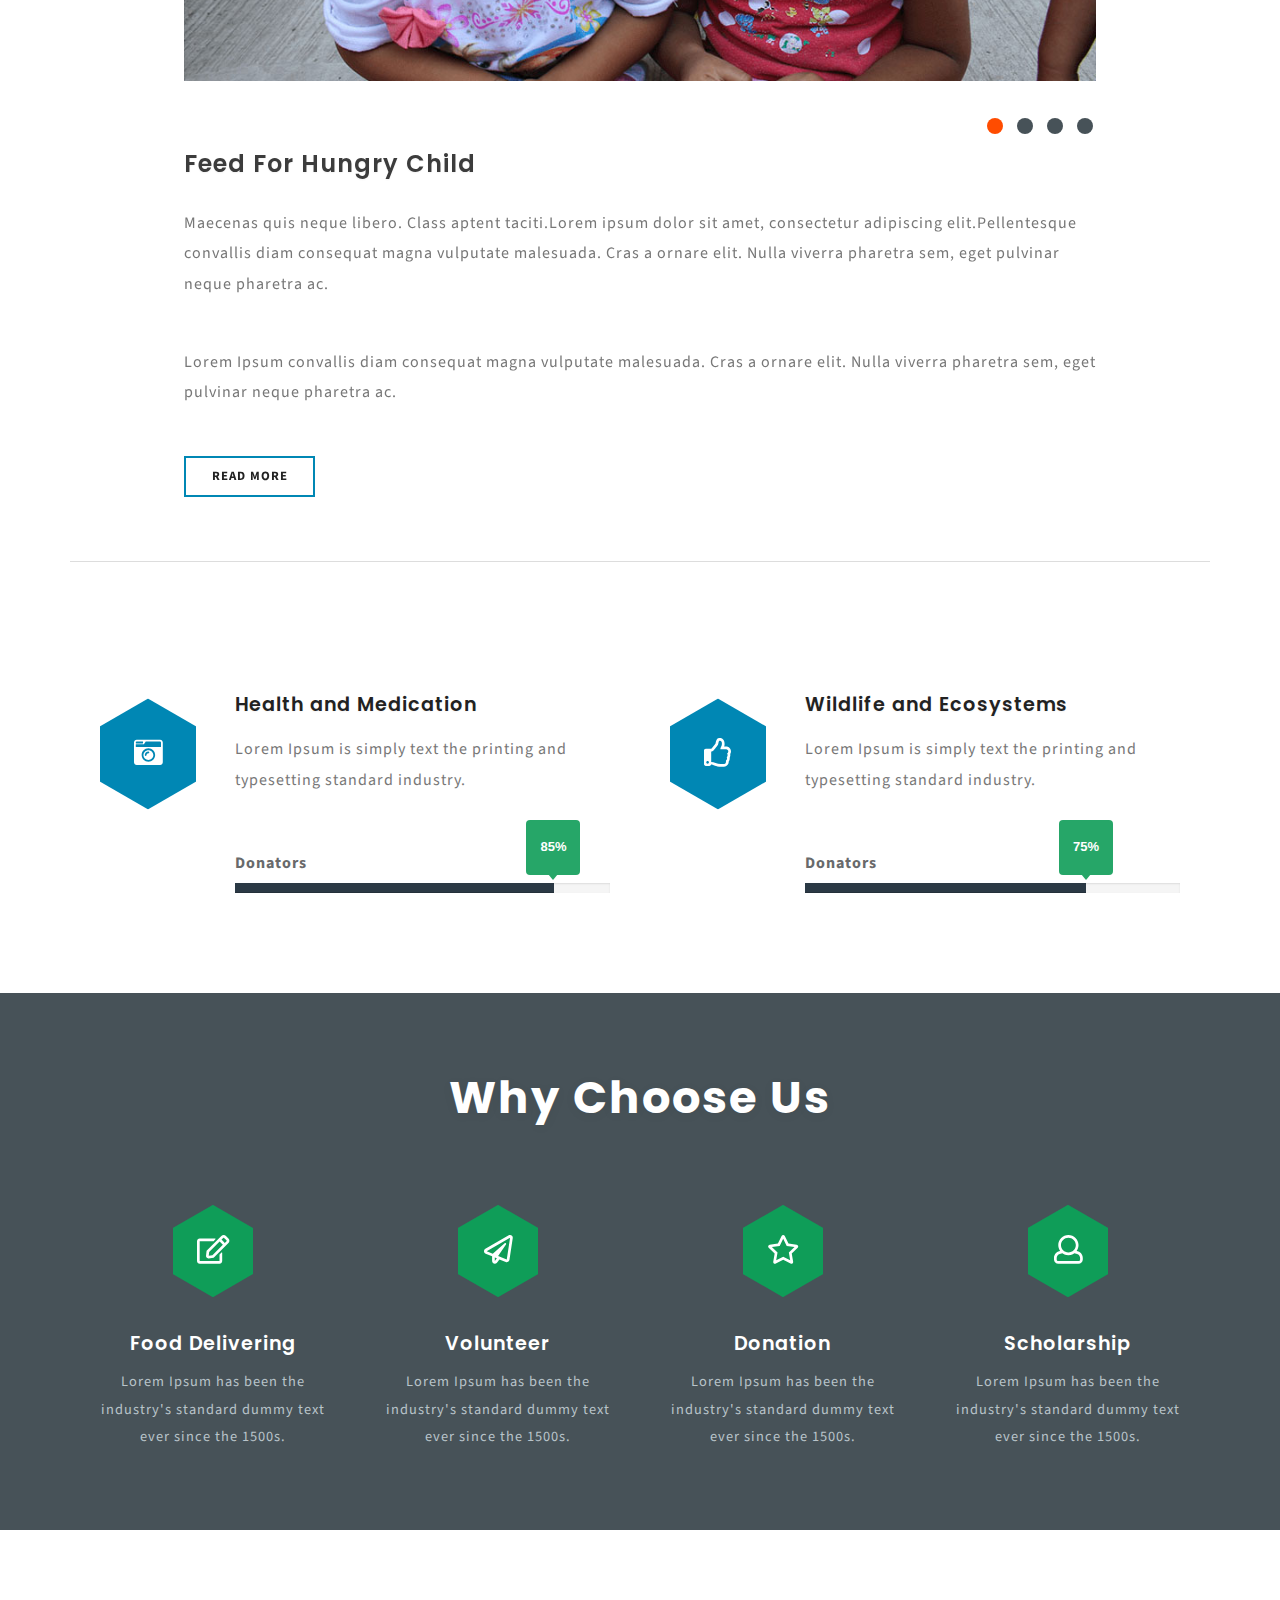
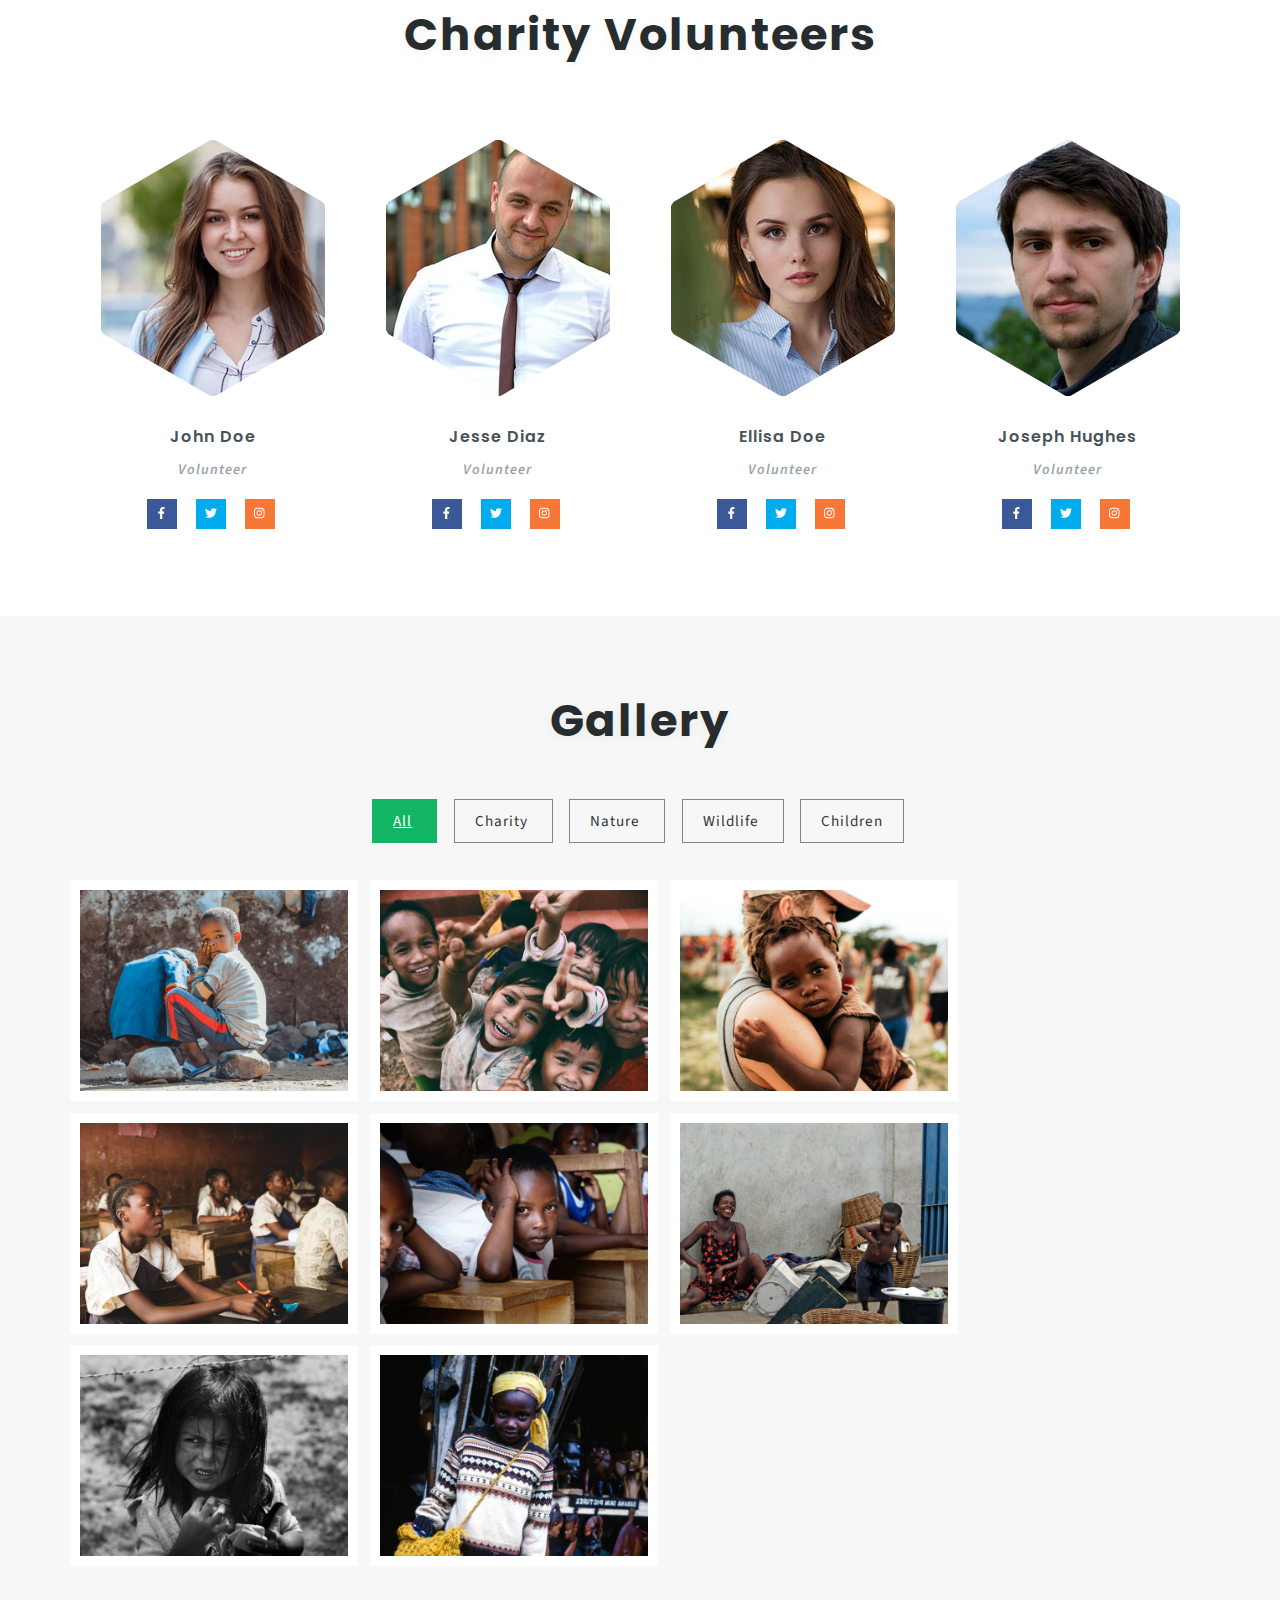
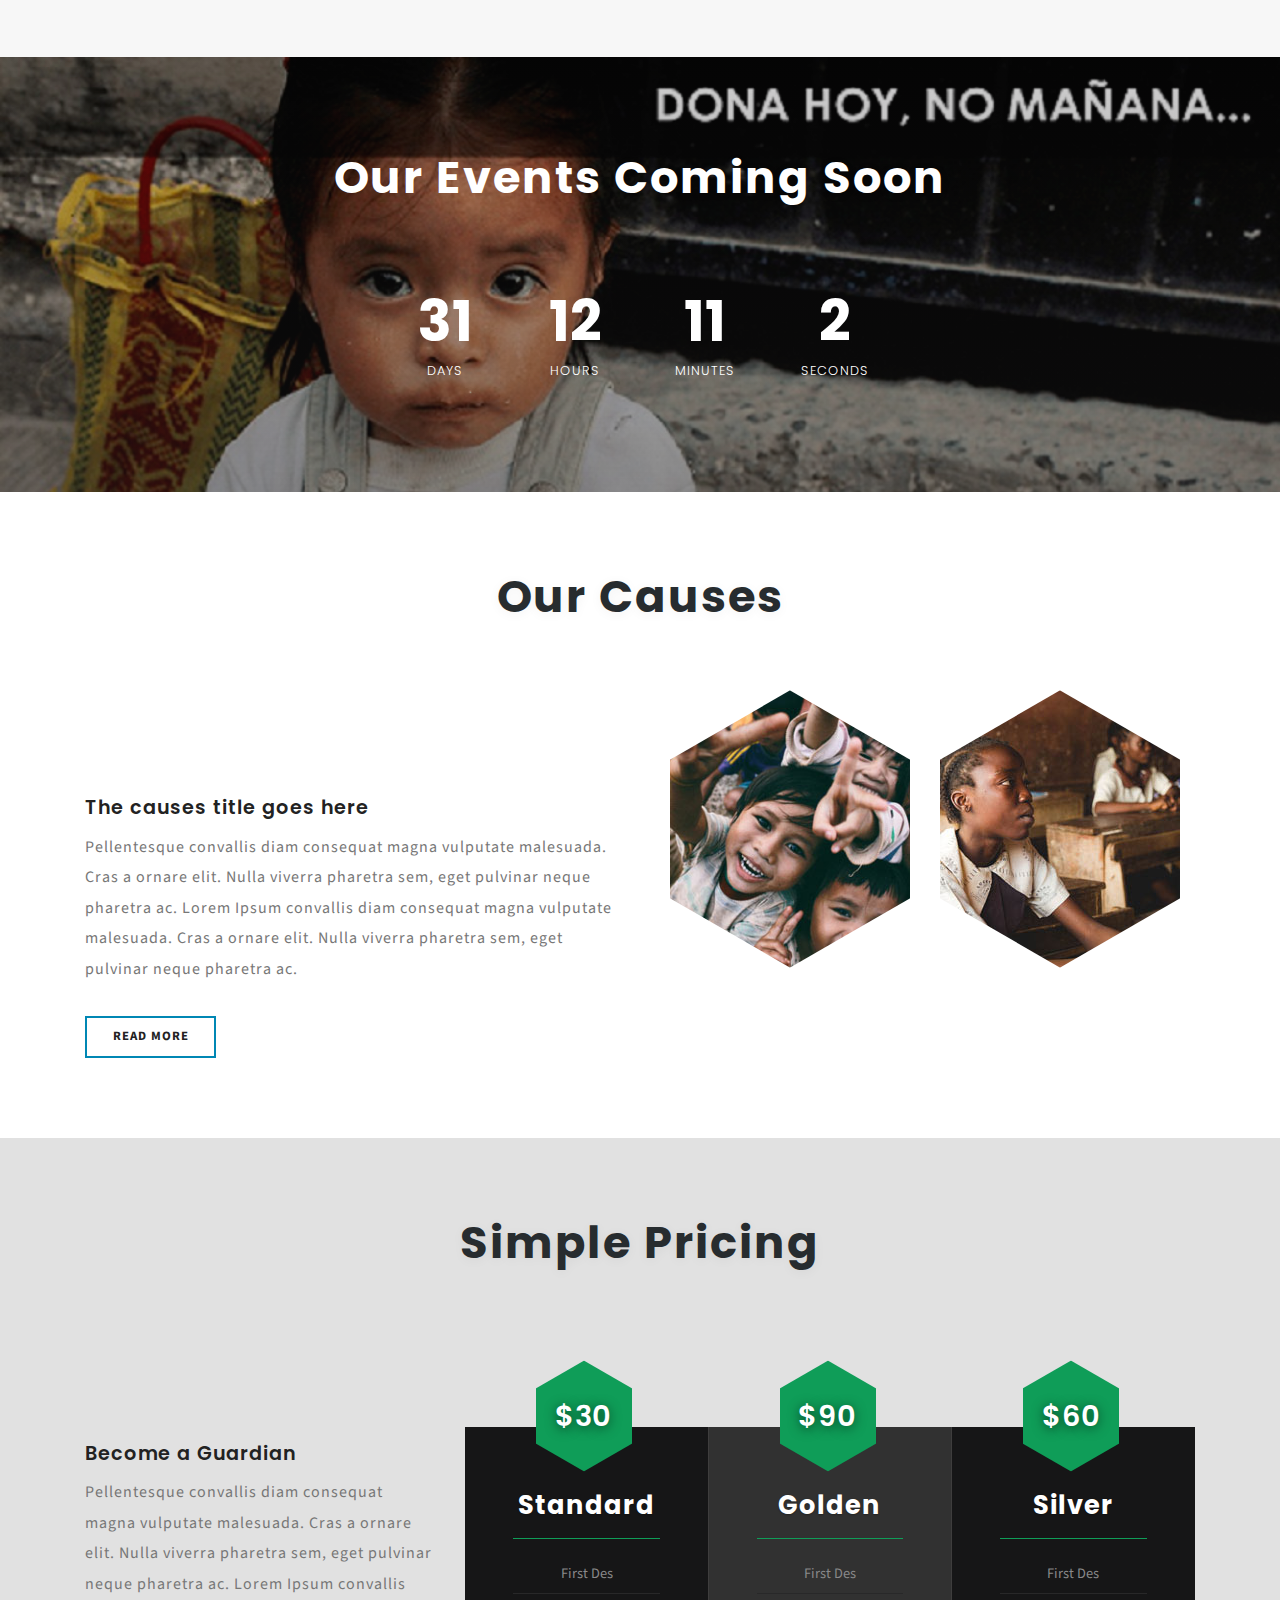
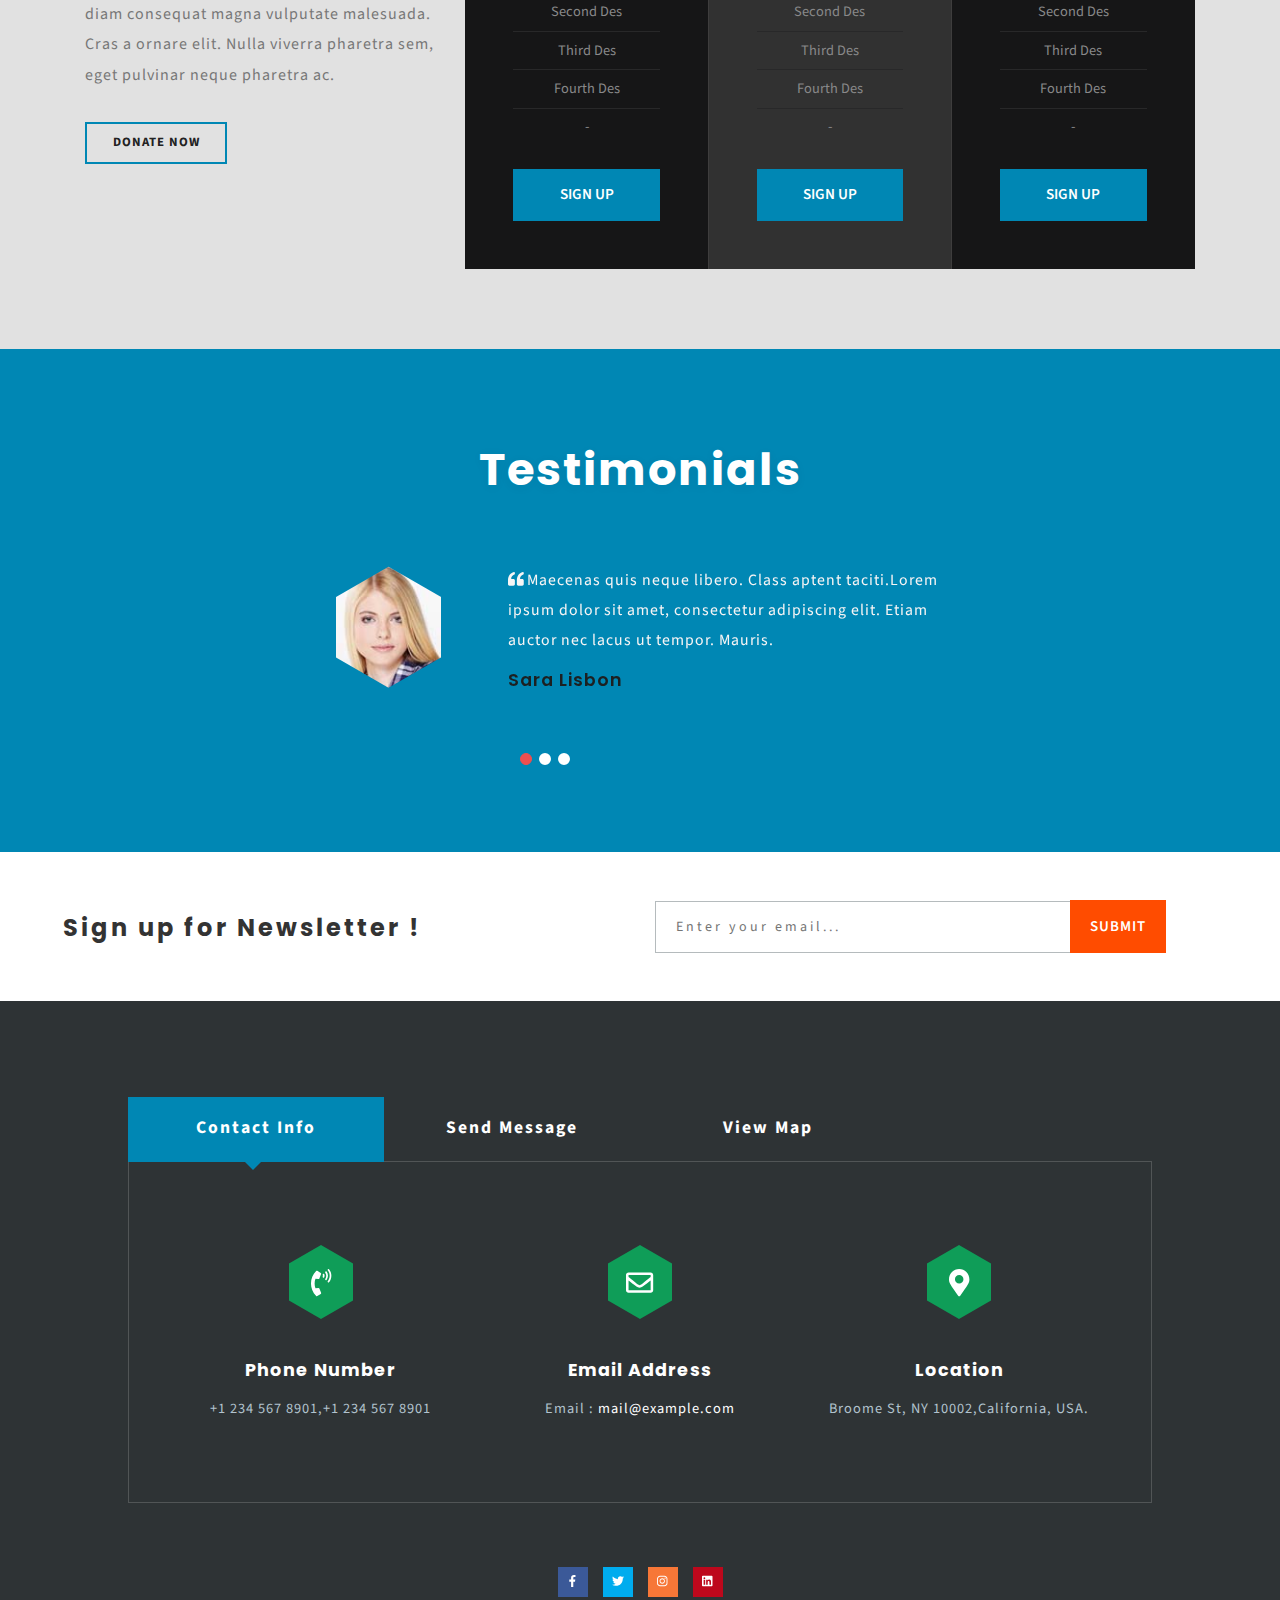
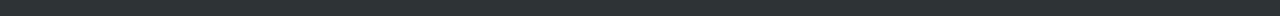
<file: Relief/index.html>
<!--
	Author: W3layouts
	Author URL: http://w3layouts.com
	License: Creative Commons Attribution 3.0 Unported
	License URL: http://creativecommons.org/licenses/by/3.0/
-->

<!DOCTYPE html>
<html>

<head>
	<title>Relief a Society Category Bootstrap Responsive Web Template | Home :: w3layouts</title>

	<!--/tags -->
	<meta name="viewport" content="width=device-width, initial-scale=1">
	<meta charset="utf-8">
	<meta name="keywords" content="Relief Responsive web template, Bootstrap Web Templates, Flat Web Templates, Android Compatible web template, 
Smartphone Compatible web template, free webdesigns for Nokia, Samsung, LG, SonyEricsson, Motorola web design" />
	<script type="application/x-javascript">
		addEventListener("load", function () {
			setTimeout(hideURLbar, 0);
		}, false);

		function hideURLbar() {
			window.scrollTo(0, 1);
		}
	</script>
	<!--//tags -->
	<link href="css/bootstrap.css" rel="stylesheet" type="text/css" media="all" />
	<link href="css/style.css" rel="stylesheet" type="text/css" media="all" />
	<link href="css/prettyPhoto.css" rel="stylesheet" type="text/css" />
	<link href="css/easy-responsive-tabs.css" rel='stylesheet' type='text/css' />
	<link href="css/fontawesome-all.css" rel="stylesheet">
	<!-- //for bootstrap working -->
	<link href="//fonts.googleapis.com/css?family=Source+Sans+Pro:300,300i,400,400i,600,600i,700" rel="stylesheet">
	<link href="//fonts.googleapis.com/css?family=Poppins:200,200i,300,300i,400,400i,500,500i,600,600i,700" rel="stylesheet">
</head>

<body>

	<div class="top_header" id="home">
		<!-- Fixed navbar -->
		<nav class="navbar navbar-default navbar-fixed-top">
			<div class="nav_top_fx_w3layouts_agileits">
				<div class="navbar-header">
					<button type="button" class="navbar-toggle collapsed" data-toggle="collapse" data-target="#navbar" aria-expanded="false"
					    aria-controls="navbar">
						<span class="sr-only">Toggle navigation</span>
						<span class="icon-bar"></span>
						<span class="icon-bar"></span>
						<span class="icon-bar"></span>
					</button>
					<div class="logo_wthree_agile">
						<h1>
							<a class="navbar-brand" href="index.html">
								<i class="fas fa-heart" aria-hidden="true"></i> Relief
								<span class="desc">Give a little. Help a lot.</span>
							</a>
						</h1>
					</div>
				</div>
				<div id="navbar" class="navbar-collapse collapse">
					<div class="nav_right_top">
						<ul class="nav navbar-nav">
							<li class="active">
								<a href="index.html">Home</a>
							</li>
							<li>
								<a class="scroll" href="#about">About</a>
							</li>
							<li>
								<a class="scroll" href="#gallery">Gallery</a>
							</li>
							<li>
								<a class="scroll" href="#price">Pricing</a>
							</li>
							<li class="dropdown">
								<a href="#" class="dropdown-toggle" data-toggle="dropdown" role="button" aria-haspopup="true" aria-expanded="false">Dropdown
									<span class="caret"></span>
								</a>
								<ul class="dropdown-menu">
									<li>
										<a class="scroll" href="#services">Services</a>
									</li>
									<li>
										<a class="scroll" href="#test">Testimonials</a>
									</li>
								</ul>
							</li>


							<li>
								<a class="scroll" href="#contact">Contact</a>
							</li>

						</ul>
					</div>
				</div>
				<!--/.nav-collapse -->
			</div>
		</nav>
		<div class="clearfix"></div>
	</div>
	<!-- banner -->
	<div class="banner_top">
		<div id="myCarousel" class="carousel slide" data-ride="carousel">
			<!-- Indicators -->
			<ol class="carousel-indicators">
				<li data-target="#myCarousel" data-slide-to="0" class="active"></li>
				<li data-target="#myCarousel" data-slide-to="1" class=""></li>
				<li data-target="#myCarousel" data-slide-to="2" class=""></li>
				<li data-target="#myCarousel" data-slide-to="3" class=""></li>
			</ol>
			<div class="carousel-inner" role="listbox">
				<div class="item active">
					<div class="container">
						<div class="carousel-caption">
							<h3>Change Begins With You.</h3>

							<div class="bnr-button">
								<a class="act" href="single.html">Read More</a>
							</div>

						</div>
					</div>
				</div>
				<div class="item item2">
					<div class="container">
						<div class="carousel-caption">
							<h3>Make good things happen</h3>

							<div class="bnr-button">
								<a class="act" href="single.html">Read More</a>
							</div>
						</div>
					</div>
				</div>
				<div class="item item3">
					<div class="container">
						<div class="carousel-caption">
							<h3>Change Begins With You.</h3>

							<div class="bnr-button">
								<a class="act" href="single.html">Read More</a>
							</div>

						</div>
					</div>
				</div>
				<div class="item item4">
					<div class="container">
						<div class="carousel-caption">

							<h3>Make good things happen</h3>

							<div class="bnr-button">
								<a class="act" href="single.html">Read More</a>
							</div>
						</div>
					</div>
				</div>
			</div>
			<a class="left carousel-control" href="#myCarousel" role="button" data-slide="prev">
				<span class="fa fa-chevron-left" aria-hidden="true"></span>
				<span class="sr-only">Previous</span>
			</a>
			<a class="right carousel-control" href="#myCarousel" role="button" data-slide="next">
				<span class="fa fa-chevron-right" aria-hidden="true"></span>
				<span class="sr-only">Next</span>
			</a>
			<!-- The Modal -->
		</div>
	</div>
	<!--//banner -->
	<div class="banner_bottom donate-log">
		<div class="donate-inner">

			<div class="col-md-4 donate-f-login">
				<div class="donate-log-in book-form">
					<h5>Login Now</h5>
					<form action="#" method="post">
						<input type="text" name="Name" placeholder="Name" required="" />
						<input type="email" name="Email" class="email" placeholder="Email" required="" />
						<input type="password" name="Password" class="password" placeholder="Password" required="" />
						<div class="check-box two">
							<input name="chekbox" type="checkbox" id="brand1" value="">
							<label for="brand1">
								<span></span>Remember Me.</label>
						</div>
						<input type="submit" value="Submit">
					</form>
				</div>
			</div>
			<div class="col-md-8 donate-info">
				<h4>Leave us a Message</h4>
				<p>Maecenas quis neque libero. Class aptent taciti.Lorem ipsum dolor sit amet, consectetur adipiscing elit.Pellentesque
					convallis diam consequat magna vulputate malesuada. Cras a ornare elit. Nulla viverra pharetra sem, eget pulvinar neque
					pharetra ac.</p>
			</div>
			<div class="clearfix"></div>
		</div>
	</div>
	<!--/ab-->
	<div class="banner_bottom" id="about">
		<div class="container">
			<h3 class="tittle_w3_agileinfo">About Our Relief</h3>
			<div class="inner_sec_info_w3layouts">
				<div class="help_full">
					<ul class="rslides" id="slider4">
						<li>
							<div class="respon_info_img">
								<img src="images/banner3.jpg" class="img-responsive" alt="Relief">
							</div>
							<div class="banner_bottom_left">
								<h4>Feed For Hungry Child</h4>

								<p>Maecenas quis neque libero. Class aptent taciti.Lorem ipsum dolor sit amet, consectetur adipiscing elit.Pellentesque
									convallis diam consequat magna vulputate malesuada. Cras a ornare elit. Nulla viverra pharetra sem, eget pulvinar
									neque pharetra ac.</p>
								<p>Lorem Ipsum convallis diam consequat magna vulputate malesuada. Cras a ornare elit. Nulla viverra pharetra sem, eget
									pulvinar neque pharetra ac.</p>
								<div class="ab_button">
									<a class="btn btn-primary btn-lg hvr-underline-from-left" href="single.html" role="button">Read More </a>
								</div>
							</div>
						</li>
						<li>
							<div class="respon_info_img">
								<img src="images/banner2.jpg" class="img-responsive" alt="Relief">
							</div>
							<div class="banner_bottom_left">
								<h4>Education to Every Child</h4>

								<p>Maecenas quis neque libero. Class aptent taciti.Lorem ipsum dolor sit amet, consectetur adipiscing elit.Pellentesque
									convallis diam consequat magna vulputate malesuada. Cras a ornare elit. Nulla viverra pharetra sem, eget pulvinar
									neque pharetra ac.</p>
								<p>Lorem Ipsum convallis diam consequat magna vulputate malesuada. Cras a ornare elit. Nulla viverra pharetra sem, eget
									pulvinar neque pharetra ac.</p>
								<div class="ab_button">
									<a class="btn btn-primary btn-lg hvr-underline-from-left" href="single.html" role="button">Read More </a>
								</div>
							</div>
						</li>
						<li>
							<div class="respon_info_img">
								<img src="images/banner1.jpg" class="img-responsive" alt="Relief">
							</div>
							<div class="banner_bottom_left">
								<h4>Patient and Family Support</h4>
								<p>Maecenas quis neque libero. Class aptent taciti.Lorem ipsum dolor sit amet, consectetur adipiscing elit.Pellentesque
									convallis diam consequat magna vulputate malesuada. Cras a ornare elit. Nulla viverra pharetra sem, eget pulvinar
									neque pharetra ac.</p>
								<p>Lorem Ipsum convallis diam consequat magna vulputate malesuada. Cras a ornare elit. Nulla viverra pharetra sem, eget
									pulvinar neque pharetra ac.</p>
								<div class="ab_button">
									<a class="btn btn-primary btn-lg hvr-underline-from-left" href="single.html" role="button">Read More </a>
								</div>
							</div>
						</li>
						<li>
							<div class="respon_info_img">
								<img src="images/banner4.jpg" class="img-responsive" alt="Relief">
							</div>
							<div class="banner_bottom_left">
								<h4>Provide Treatment</h4>
								<p>Maecenas quis neque libero. Class aptent taciti.Lorem ipsum dolor sit amet, consectetur adipiscing elit.Pellentesque
									convallis diam consequat magna vulputate malesuada. Cras a ornare elit. Nulla viverra pharetra sem, eget pulvinar
									neque pharetra ac.</p>
								<p>Lorem Ipsum convallis diam consequat magna vulputate malesuada. Cras a ornare elit. Nulla viverra pharetra sem, eget
									pulvinar neque pharetra ac.</p>
								<div class="ab_button">
									<a class="btn btn-primary btn-lg hvr-underline-from-left" href="single.html" role="button">Read More </a>
								</div>
							</div>
						</li>
					</ul>
				</div>
			</div>
			<div class="news-main">
				<div class="col-md-6 banner_bottom_left">
					<div class="banner_bottom_pos">
						<div class="banner_bottom_pos_grid">
							<div class="col-xs-3 banner_bottom_grid_left">
								<div class="banner_bottom_grid_left_grid">
									<div class="dodecagon b1">
										<div class="dodecagon-in b1">
											<div class="dodecagon-bg b1">
												<span class="fas fa-camera-retro" aria-hidden="true"></span>
											</div>
										</div>
									</div>
								</div>
							</div>
							<div class="col-xs-9 banner_bottom_grid_right">
								<h4>Health and Medication</h4>
								<p>Lorem Ipsum is simply text the printing and typesetting standard industry.</p>
								<div class="barWrapper">
									<span class="progressText">
										<b>Donators</b>
									</span>
									<div class="progress">
										<div class="progress-bar" role="progressbar" aria-valuenow="85" aria-valuemin="0" aria-valuemax="100">
											<span class="popOver" data-toggle="tooltip" data-placement="top" title="85%"> </span>
										</div>
									</div>
								</div>
							</div>


							<div class="clearfix"> </div>
						</div>
					</div>
				</div>
				<div class="col-md-6 banner_bottom_left">
					<div class="banner_bottom_pos">
						<div class="banner_bottom_pos_grid">
							<div class="col-xs-3 banner_bottom_grid_left">
								<div class="banner_bottom_grid_left_grid">
									<div class="dodecagon b1">
										<div class="dodecagon-in b1">
											<div class="dodecagon-bg b1">
												<span class="far fa-thumbs-up" aria-hidden="true"></span>
											</div>
										</div>
									</div>
								</div>
							</div>
							<div class="col-xs-9 banner_bottom_grid_right">
								<h4>Wildlife and Ecosystems</h4>
								<p>Lorem Ipsum is simply text the printing and typesetting standard industry.</p>
								<div class="barWrapper">
									<span class="progressText">
										<b>Donators</b>
									</span>
									<div class="progress">
										<div class="progress-bar" role="progressbar" aria-valuenow="75" aria-valuemin="0" aria-valuemax="100">
											<span class="popOver" data-toggle="tooltip" data-placement="top" title="75%"> </span>
										</div>
									</div>
								</div>
							</div>
							<div class="clearfix"> </div>
						</div>
					</div>
				</div>
				<div class="clearfix"></div>
			</div>
		</div>
	</div>
	<!--//ab-->
	<!--/what-->
	<div class="works" id="services">
		<div class="container">
			<h3 class="tittle_w3_agileinfo cen">Why Choose Us</h3>
			<div class="inner_sec_info_w3layouts">
				<div class="ser-first">
					<div class="col-md-3 ser-first-grid text-center">
						<div class="dodecagon">
							<div class="dodecagon-in">
								<div class="dodecagon-bg">
									<span class="far fa-edit" aria-hidden="true"></span>
								</div>
							</div>
						</div>
						<h3>Food Delivering</h3>
						<p>Lorem Ipsum has been the industry's standard dummy text ever since the 1500s.</p>
					</div>
					<div class="col-md-3 ser-first-grid text-center">
						<div class="dodecagon">
							<div class="dodecagon-in">
								<div class="dodecagon-bg">
									<span class="far fa-paper-plane" aria-hidden="true"></span>
								</div>
							</div>
						</div>
						<h3>Volunteer</h3>
						<p>Lorem Ipsum has been the industry's standard dummy text ever since the 1500s.</p>
					</div>
					<div class="col-md-3 ser-first-grid text-center">
						<div class="dodecagon">
							<div class="dodecagon-in">
								<div class="dodecagon-bg">
									<span class="far fa-star" aria-hidden="true"></span>
								</div>
							</div>
						</div>
						<h3>Donation</h3>
						<p>Lorem Ipsum has been the industry's standard dummy text ever since the 1500s.</p>
					</div>
					<div class="col-md-3 ser-first-grid text-center">
						<div class="dodecagon">
							<div class="dodecagon-in">
								<div class="dodecagon-bg">
									<span class="far fa-user" aria-hidden="true"></span>
								</div>
							</div>
						</div>
						<h3>Scholarship</h3>
						<p>Lorem Ipsum has been the industry's standard dummy text ever since the 1500s.</p>
					</div>
					<div class="clearfix"></div>
				</div>
			</div>

		</div>
	</div>
	<!--//what-->
	<!--/team-->
	<div class="banner_bottom" id="team">
		<div class="container">
			<h3 class="tittle_w3_agileinfo">Charity Volunteers</h3>
			<div class="inner_sec_info_w3layouts">
				<div class="ser-first">
					<div class="col-md-3 photo-grid text-center">
						<div class="dodecagon t1">
							<div class="dodecagon-in t1">
								<div class="dodecagon-bg t1">

								</div>
							</div>
						</div>
						<h3>John Doe</h3>
						<p>Volunteer</p>
						<div class="team_icons">
							<ul class="social-nav model-3d-0 footer-social social">
								<li>
									<a href="#" class="facebook">
										<div class="front">
											<i class="fab fa-facebook-f" aria-hidden="true"></i>
										</div>

									</a>
								</li>
								<li>
									<a href="#" class="twitter">
										<div class="front">
											<i class="fab fa-twitter" aria-hidden="true"></i>
										</div>

									</a>
								</li>
								<li>
									<a href="#" class="instagram">
										<div class="front">
											<i class="fab fa-instagram" aria-hidden="true"></i>
										</div>

									</a>
								</li>
							</ul>

						</div>

					</div>
					<div class="col-md-3 photo-grid text-center">
						<div class="dodecagon t2">
							<div class="dodecagon-in t2">
								<div class="dodecagon-bg t2">

								</div>
							</div>
						</div>
						<h3>Jesse Diaz</h3>
						<p>Volunteer</p>
						<div class="team_icons">
							<ul class="social-nav model-3d-0 footer-social social">
								<li>
									<a href="#" class="facebook">
										<div class="front">
											<i class="fab fa-facebook-f" aria-hidden="true"></i>
										</div>

									</a>
								</li>
								<li>
									<a href="#" class="twitter">
										<div class="front">
											<i class="fab fa-twitter" aria-hidden="true"></i>
										</div>

									</a>
								</li>
								<li>
									<a href="#" class="instagram">
										<div class="front">
											<i class="fab fa-instagram" aria-hidden="true"></i>
										</div>

									</a>
								</li>

							</ul>

						</div>

					</div>
					<div class="col-md-3 photo-grid text-center">
						<div class="dodecagon t3">
							<div class="dodecagon-in t3">
								<div class="dodecagon-bg t3">

								</div>
							</div>
						</div>
						<h3>Ellisa Doe</h3>
						<p>Volunteer</p>
						<div class="team_icons">
							<ul class="social-nav model-3d-0 footer-social social">
								<li>
									<a href="#" class="facebook">
										<div class="front">
											<i class="fab fa-facebook-f" aria-hidden="true"></i>
										</div>

									</a>
								</li>
								<li>
									<a href="#" class="twitter">
										<div class="front">
											<i class="fab fa-twitter" aria-hidden="true"></i>
										</div>

									</a>
								</li>
								<li>
									<a href="#" class="instagram">
										<div class="front">
											<i class="fab fa-instagram" aria-hidden="true"></i>
										</div>

									</a>
								</li>

							</ul>

						</div>

					</div>
					<div class="col-md-3 photo-grid text-center">
						<div class="dodecagon t4">
							<div class="dodecagon-in t4">
								<div class="dodecagon-bg t4">

								</div>
							</div>
						</div>
						<h3>Joseph Hughes</h3>
						<p>Volunteer</p>
						<div class="team_icons">
							<ul class="social-nav model-3d-0 footer-social social">
								<li>
									<a href="#" class="facebook">
										<div class="front">
											<i class="fab fa-facebook-f" aria-hidden="true"></i>
										</div>

									</a>
								</li>
								<li>
									<a href="#" class="twitter">
										<div class="front">
											<i class="fab fa-twitter" aria-hidden="true"></i>
										</div>

									</a>
								</li>
								<li>
									<a href="#" class="instagram">
										<div class="front">
											<i class="fab fa-instagram" aria-hidden="true"></i>
										</div>

									</a>
								</li>

							</ul>

						</div>

					</div>
					<div class="clearfix"></div>
				</div>
			</div>

		</div>
	</div>
	<!--//team-->
	<!--/gallery-->
	<div class="banner_bottom proj" id="gallery">
		<div class="wrap_view">
			<h3 class="tittle_w3_agileinfo">Gallery</h3>
			<div class="inner_sec_info_w3layouts">
				<ul class="portfolio-categ filter">
					<li class="port-filter all active">
						<a href="#">All</a>
					</li>
					<li class="cat-item-1">
						<a href="#" title="Category 1">Charity</a>
					</li>
					<li class="cat-item-2">
						<a href="#" title="Category 2">Nature</a>
					</li>
					<li class="cat-item-3">
						<a href="#" title="Category 3">Wildlife</a>
					</li>
					<li class="cat-item-4">
						<a href="#" title="Category 4">Children</a>
					</li>
				</ul>


				<ul class="portfolio-area">

					<li class="portfolio-item2" data-id="id-0" data-type="cat-item-4">
						<div>
							<span class="image-block img-hover">
								<a class="image-zoom" href="images/g1.jpg" rel="prettyPhoto[gallery]">

									<img src="images/g1.jpg" class="img-responsive" alt="Relief">

								</a>
							</span>
						</div>
					</li>


					<li class="portfolio-item2" data-id="id-1" data-type="cat-item-2">
						<div>
							<span class="image-block">
								<a class="image-zoom" href="images/g2.jpg" rel="prettyPhoto[gallery]">

									<img src="images/g2.jpg" class="img-responsive" alt="Relief">

								</a>
							</span>
						</div>
					</li>


					<li class="portfolio-item2" data-id="id-2" data-type="cat-item-1">
						<div>
							<span class="image-block">
								<a class="image-zoom" href="images/g3.jpg" rel="prettyPhoto[gallery]">

									<img src="images/g3.jpg" class="img-responsive" alt="Relief">

								</a>
							</span>
						</div>
					</li>


					<li class="portfolio-item2" data-id="id-3" data-type="cat-item-4">
						<div>
							<span class="image-block">
								<a class="image-zoom" href="images/g4.jpg" rel="prettyPhoto[gallery]">

									<img src="images/g4.jpg" class="img-responsive" alt="Relief">

								</a>
							</span>
						</div>
					</li>


					<li class="portfolio-item2" data-id="id-4" data-type="cat-item-3">
						<div>
							<span class="image-block">
								<a class="image-zoom" href="images/g5.jpg">

									<img src="images/g5.jpg" class="img-responsive" alt="Relief">

								</a>
							</span>
						</div>
					</li>


					<li class="portfolio-item2" data-id="id-5" data-type="cat-item-2">
						<div>
							<span class="image-block">
								<a class="image-zoom" href="images/g6.jpg" rel="prettyPhoto[gallery]">

									<img src="images/g6.jpg" class="img-responsive" alt="Relief">

								</a>
							</span>
						</div>
					</li>


					<li class="portfolio-item2" data-id="id-6" data-type="cat-item-1">
						<div>
							<span class="image-block">
								<a class="image-zoom" href="images/g7.jpg" rel="prettyPhoto[gallery]">

									<img src="images/g7.jpg" class="img-responsive" alt="Relief">

								</a>
							</span>
						</div>
					</li>


					<li class="portfolio-item2" data-id="id-7" data-type="cat-item-1">
						<div>
							<span class="image-block">
								<a class="image-zoom" href="images/g8.jpg" rel="prettyPhoto[gallery]">

									<img src="images/g8.jpg" class="img-responsive" alt="Relief">


								</a>
							</span>
						</div>
					</li>

					<div class="clearfix"> </div>
				</ul>
				<!--end portfolio-area -->
			</div>
		</div>
	</div>


	<!--//gallery-->
	<div class="events-coming">
		<h3 class="tittle_w3_agileinfo cen"> Our Events Coming Soon
		</h3>
		<div class="inner_sec_info_w3layouts">
			<div class="content">
				<div class="simply-countdown-custom" id="simply-countdown-custom"></div>
			</div>
		</div>
	</div>
	<!--/last-->
	<div class="banner_bottom">
		<div class="container">
			<h3 class="tittle_w3_agileinfo"> Our Causes
			</h3>
			<div class="inner_sec_info_w3layouts">
				<div class="last_sec">
					<div class="col-md-6 last-img-info-text">
						<h4>The causes title goes here </h4>
						<p>Pellentesque convallis diam consequat magna vulputate malesuada. Cras a ornare elit. Nulla viverra pharetra sem, eget
							pulvinar neque pharetra ac. Lorem Ipsum convallis diam consequat magna vulputate malesuada. Cras a ornare elit. Nulla
							viverra pharetra sem, eget pulvinar neque pharetra ac.
						</p>
						<div class="ab_button">
							<a class="btn btn-primary btn-lg" href="single.html" role="button">Read More </a>
						</div>
					</div>
					<div class="col-md-6 last-img-info_main">
						<div class="col-md-6 last-img-info">
							<div class="dodecagon l1">
								<div class="dodecagon-in l1">
									<div class="dodecagon-bg l1">

									</div>
								</div>
							</div>
						</div>
						<div class="col-md-6 last-img-info">
							<div class="dodecagon l2">
								<div class="dodecagon-in l2">
									<div class="dodecagon-bg l2">

									</div>
								</div>
							</div>
						</div>
						<div class="clearfix"></div>
					</div>
					<div class="clearfix"></div>
				</div>
			</div>
		</div>
	</div>
	<!--//last-->
	<!--/price-->
	<div class="price-sec" id="price">
		<div class="container">
			<h3 class="tittle_w3_agileinfo">Simple Pricing</h3>
			<div class="inner_sec_info_w3layouts">
				<div class="col-md-4 last-img-info-text">
					<h4>Become a Guardian</h4>
					<p>Pellentesque convallis diam consequat magna vulputate malesuada. Cras a ornare elit. Nulla viverra pharetra sem, eget
						pulvinar neque pharetra ac. Lorem Ipsum convallis diam consequat magna vulputate malesuada. Cras a ornare elit. Nulla
						viverra pharetra sem, eget pulvinar neque pharetra ac.
					</p>
					<div class="ab_button">
						<a class="btn btn-primary btn-lg scroll" href="#contact">Donate Now </a>
					</div>
				</div>
				<div class="col-md-8 price-grid-main">
					<div class="price-info">
						<div class="prices">
							<div class="prices-top">
								<div class="dodecagon s1">
									<div class="dodecagon-in s1">
										<div class="dodecagon-bg s1">
											<h3>$30</h3>
										</div>
									</div>
								</div>

							</div>
							<div class="prices-bottom">
								<div class="prices-h">
									<h4>Standard</h4>

								</div>
								<ul>
									<li>First Des</li>
									<li>Second Des</li>
									<li> Third Des</li>
									<li>Fourth Des</li>
									<li class="dash">-</li>
								</ul>
								<a href="#" data-toggle="modal" data-target="#myModal1" class="button">sign up</a>
							</div>
						</div>
					</div>
					<div class="price-info">
						<div class="prices second">
							<div class="prices-top">
								<div class="dodecagon s1">
									<div class="dodecagon-in s1">
										<div class="dodecagon-bg s1">
											<h3>$90</h3>
										</div>
									</div>
								</div>

							</div>
							<div class="prices-bottom">
								<div class="prices-h">
									<h4>Golden</h4>

								</div>
								<ul>
									<li>First Des</li>
									<li>Second Des</li>
									<li> Third Des</li>
									<li>Fourth Des</li>
									<li class="dash">-</li>
								</ul>
								<a href="#" data-toggle="modal" data-target="#myModal1" class="button">sign up</a>
							</div>
						</div>
					</div>
					<div class="price-info">
						<div class="prices">
							<div class="prices-top">
								<div class="dodecagon s1">
									<div class="dodecagon-in s1">
										<div class="dodecagon-bg s1">
											<h3>$60</h3>
										</div>
									</div>
								</div>

							</div>
							<div class="prices-bottom">
								<div class="prices-h">
									<h4>Silver</h4>

								</div>
								<ul>
									<li>First Des</li>
									<li>Second Des</li>
									<li> Third Des</li>
									<li>Fourth Des</li>
									<li class="dash">-</li>
								</ul>
								<a href="#" data-toggle="modal" data-target="#myModal1" class="button">sign up</a>
							</div>
						</div>
					</div>
					<div class="clearfix"></div>
				</div>
				<div class="clearfix"></div>
			</div>
		</div>
	</div>
	<!--//price-->
	<!-- Modal1 -->
	<div class="modal fade" id="myModal1" role="dialog">
		<div class="modal-dialog">
			<!-- Modal content-->
			<div class="modal-content">
				<div class="modal-header book-form">
					<button type="button" class="close" data-dismiss="modal">&times;</button>
					<h4>Sign up Form</h4>
					<form action="#" method="post">
						<input type="text" name="Name" placeholder="Your Name" required="" />
						<input type="email" name="Email" class="email" placeholder="Email" required="" />
						<input type="password" name="Password" class="password" placeholder="Password" required="" />
						<div class="check-box">
							<input name="chekbox" type="checkbox" id="brand" value="">
							<label for="brand">
								<span></span>Remember Me.</label>
						</div>
						<input type="submit" value="Sign Up">
					</form>
				</div>
			</div>
		</div>
	</div>
	<!-- //Modal1 -->
	<!--/testimonials-->
	<div class="tesimonials" id="test">
		<div class="container">
			<h3 class="tittle_w3_agileinfo cen">Testimonials</h3>
			<div class="inner_sec">
				<div class="test_grid_sec">
					<div class="col-md-offset-2 col-md-8">
						<div class="carousel slide two" data-ride="carousel" id="quote-carousel">
							<!-- Bottom Carousel Indicators -->
							<ol class="carousel-indicators two">
								<li data-target="#quote-carousel" data-slide-to="0" class="active"></li>
								<li data-target="#quote-carousel" data-slide-to="1"></li>
								<li data-target="#quote-carousel" data-slide-to="2"></li>
							</ol>

							<!-- Carousel Slides / Quotes -->
							<div class="carousel-inner">

								<!-- Quote 1 -->
								<div class="item active">
									<blockquote>
										<div class="test_grid">
											<div class="col-sm-3 text-center test_img">
												<div class="dodecagon c1">
													<div class="dodecagon-in c1">
														<div class="dodecagon-bg c1">

														</div>
													</div>
												</div>
											</div>
											<div class="col-sm-9 test_img_info">
												<p>
													<i class="fas fa-quote-left"></i> Maecenas quis neque libero. Class aptent taciti.Lorem ipsum dolor sit amet, consectetur adipiscing elit.
													Etiam auctor nec lacus ut tempor. Mauris.</p>
												<h6>Sara Lisbon</h6>
											</div>
										</div>
									</blockquote>
								</div>
								<!-- Quote 2 -->
								<div class="item">
									<blockquote>
										<div class="test_grid">
											<div class="col-sm-3 text-center test_img">
												<div class="dodecagon c2">
													<div class="dodecagon-in c2">
														<div class="dodecagon-bg c2">

														</div>
													</div>
												</div>
											</div>
											<div class="col-sm-9 test_img_info">
												<p>
													<i class="fas fa-quote-left"></i> Lorem ipsum dolor sit amet. Class aptent taciti.Lorem ipsum dolor sit amet, consectetur adipiscing elit.
													Etiam auctor nec lacus ut tempor. Mauris.</p>
												<h6>Jane Wearne</h6>
											</div>
										</div>
									</blockquote>
								</div>
								<!-- Quote 3 -->
								<div class="item">
									<blockquote>
										<div class="test_grid">
											<div class="col-sm-3 text-center test_img">
												<div class="dodecagon c3">
													<div class="dodecagon-in c3">
														<div class="dodecagon-bg c3">

														</div>
													</div>
												</div>
											</div>
											<div class="col-sm-9 test_img_info">
												<p>
													<i class="fas fa-quote-left"></i> Maecenas quis neque libero. Class aptent taciti.Lorem ipsum dolor sit amet, consectetur adipiscing elit.
													Etiam auctor nec lacus ut tempor. Mauris.</p>
												<h6>Alice Williams</h6>
											</div>
										</div>
									</blockquote>
								</div>
							</div>

						</div>
					</div>
				</div>
			</div>
		</div>
	</div>
	<!--//testimonials-->

	<!-- /newsletter-->
	<div class="newsletter">
		<div class="col-sm-6 newsleft">
			<h3>Sign up for Newsletter !</h3>
		</div>
		<div class="col-sm-6 newsright">
			<form action="#" method="post">
				<input type="email" placeholder="Enter your email..." name="email" required="">
				<input type="submit" value="Submit">
			</form>
		</div>

		<div class="clearfix"></div>
	</div>
	<!-- //newsletter-->

	<!-- footer -->
	<div class="footer" id="contact">
		<div class="footer_inner_info_wthree_agileits">
			<!--/tabs-->
			<div class="responsive_tabs">
				<div id="horizontalTab">
					<ul class="resp-tabs-list">
						<li>Contact Info</li>
						<li>Send Message</li>
						<li>View Map</li>
					</ul>
					<div class="resp-tabs-container">
						<!--/tab_one-->
						<div class="tab1">
							<div class="tab-info">

								<div class="address">
									<div class="col-md-4 address-grid">
										<div class="address-left">
											<div class="dodecagon f1">
												<div class="dodecagon-in f1">
													<div class="dodecagon-bg f1">
														<span class="fas fa-phone-volume" aria-hidden="true"></span>
													</div>
												</div>
											</div>
										</div>
										<div class="address-right">
											<h6>Phone Number</h6>
											<p>+1 234 567 8901,+1 234 567 8901</p>

										</div>
										<div class="clearfix"> </div>
									</div>
									<div class="col-md-4 address-grid">
										<div class="address-left">
											<div class="dodecagon f1">
												<div class="dodecagon-in f1">
													<div class="dodecagon-bg f1">
														<span class="far fa-envelope" aria-hidden="true"></span>
													</div>
												</div>
											</div>
										</div>
										<div class="address-right">
											<h6>Email Address</h6>
											<p>Email :
												<a href="mailto:example@email.com"> mail@example.com</a>
											</p>
										</div>
										<div class="clearfix"> </div>
									</div>
									<div class="col-md-4 address-grid">
										<div class="address-left">
											<div class="dodecagon f1">
												<div class="dodecagon-in f1">
													<div class="dodecagon-bg f1">
														<span class="fas fa-map-marker-alt" aria-hidden="true"></span>
													</div>
												</div>
											</div>
										</div>
										<div class="address-right">
											<h6>Location</h6>
											<p>Broome St, NY 10002,California, USA.

											</p>
										</div>
										<div class="clearfix"> </div>
									</div>
									<div class="clearfix"> </div>
								</div>
							</div>
						</div>
						<!--//tab_one-->
						<div class="tab2">

							<div class="tab-info">
								<div class="contact_grid_right">
									<h6>Please fill this form to contact with us.</h6>
									<form action="#" method="post">
										<div class="contact_left_grid">
											<input type="text" name="Name" placeholder="Name" required="">
											<input type="email" name="Email" placeholder="Email" required="">

											<input type="text" name="Telephone" placeholder="Telephone" required="">
											<input type="text" name="Subject" placeholder="Subject" required="">
											<textarea name="Message" onfocus="this.value = '';" onblur="if (this.value == '') {this.value = 'Message...';}" required="">Message...</textarea>
											<input type="submit" value="Submit">
											<input type="reset" value="Clear">
											<div class="clearfix"> </div>
										</div>
									</form>
								</div>
							</div>
						</div>
						<!--//tab_two-->
						<div class="tab3">

							<div class="tab-info">
								<div class="contact-map">

									<iframe src="https://www.google.com/maps/embed?pb=!1m18!1m12!1m3!1d100949.24429313939!2d-122.44206553967531!3d37.75102885910819!2m3!1f0!2f0!3f0!3m2!1i1024!2i768!4f13.1!3m3!1m2!1s0x80859a6d00690021%3A0x4a501367f076adff!2sSan+Francisco%2C+CA%2C+USA!5e0!3m2!1sen!2sin!4v1472190196783"
									    class="map" style="border:0" allowfullscreen=""></iframe>
								</div>

							</div>
						</div>
						<div class="clearfix"> </div>
					</div>
				</div>
			</div>
			<!--//tabs-->
			<div class="clearfix"> </div>
			<ul class="social-nav model-3d-0 footer-social social two">
				<li>
					<a href="#" class="facebook">
						<div class="front">
							<i class="fab fa-facebook-f" aria-hidden="true"></i>
						</div>

					</a>
				</li>
				<li>
					<a href="#" class="twitter">
						<div class="front">
							<i class="fab fa-twitter" aria-hidden="true"></i>
						</div>

					</a>
				</li>
				<li>
					<a href="#" class="instagram">
						<div class="front">
							<i class="fab fa-instagram" aria-hidden="true"></i>
						</div>

					</a>
				</li>
				<li>
					<a href="#" class="pinterest">
						<div class="front">
							<i class="fab fa-linkedin" aria-hidden="true"></i>
						</div>

					</a>
				</li>
			</ul>
			<p class="copy-right">2018 © Relief. All rights reserved | Design by
				<a href="http://w3layouts.com/">W3layouts</a>
			</p>
		</div>
	</div>
	<!-- //footer -->
	<script type="text/javascript" src="js/jquery-2.2.3.min.js"></script>
	<script type="text/javascript" src="js/bootstrap.js"></script>
	<!-- script for responsive tabs -->
	<script src="js/easy-responsive-tabs.js"></script>
	<script>
		$(document).ready(function () {
			$('#horizontalTab').easyResponsiveTabs({
				type: 'default', //Types: default, vertical, accordion           
				width: 'auto', //auto or any width like 600px
				fit: true, // 100% fit in a container
				closed: 'accordion', // Start closed if in accordion view
				activate: function (event) { // Callback function if tab is switched
					var $tab = $(this);
					var $info = $('#tabInfo');
					var $name = $('span', $info);
					$name.text($tab.text());
					$info.show();
				}
			});
			$('#verticalTab').easyResponsiveTabs({
				type: 'vertical',
				width: 'auto',
				fit: true
			});
		});
	</script>
	<!--// script for responsive tabs -->
	<script src="js/responsiveslides.min.js"></script>
	<script>
		// You can also use "$(window).load(function() {"
		$(function () {
			// Slideshow 4
			$("#slider4").responsiveSlides({
				auto: true,
				pager: true,
				nav: false,
				speed: 500,
				namespace: "callbacks",
				before: function () {
					$('.events').append("<li>before event fired.</li>");
				},
				after: function () {
					$('.events').append("<li>after event fired.</li>");
				}
			});

		});
	</script>
	<script type="text/javascript" src="js/all.js"></script>
	<script>
		$('ul.dropdown-menu li').hover(function () {
			$(this).find('.dropdown-menu').stop(true, true).delay(200).fadeIn(500);
		}, function () {
			$(this).find('.dropdown-menu').stop(true, true).delay(200).fadeOut(500);
		});
	</script>

	<!-- js -->
	<script type="text/javascript" src="js/simplyCountdown.js"></script>
	<link href="css/simplyCountdown.css" rel='stylesheet' type='text/css' />
	<script>
		var d = new Date();
		simplyCountdown('simply-countdown', {
			year: d.getFullYear(),
			month: d.getMonth() + 2,
			day: 25
		});
		simplyCountdown('simply-countdown-custom', {
			year: d.getFullYear(),
			month: d.getMonth() + 2,
			day: 25
		});
		$('#simply-countdown-losange').simplyCountdown({
			year: d.getFullYear(),
			month: d.getMonth() + 2,
			day: 25
		});
	</script>
	<!--js-->
	<!--/tooltip -->
	<script>
		$(function () {
			$('[data-toggle="tooltip"]').tooltip({
				trigger: 'manual'
			}).tooltip('show');
		});

		// $( window ).scroll(function() {   
		// if($( window ).scrollTop() > 10){  // scroll down abit and get the action   
		$(".progress-bar").each(function () {
			each_bar_width = $(this).attr('aria-valuenow');
			$(this).width(each_bar_width + '%');
		});

		//  }  
		// });
	</script>
	<!--//tooltip -->
	<!-- Smooth-Scrolling-JavaScript -->
	<script type="text/javascript" src="js/easing.js"></script>
	<script type="text/javascript" src="js/move-top.js"></script>
	<script type="text/javascript">
		jQuery(document).ready(function ($) {
			$(".scroll, .navbar li a, .footer li a").click(function (event) {
				$('html,body').animate({
					scrollTop: $(this.hash).offset().top
				}, 1000);
			});
		});
	</script>
	<!-- //Smooth-Scrolling-JavaScript -->
	<script type="text/javascript">
		$(document).ready(function () {
			/*
									var defaults = {
							  			containerID: 'toTop', // fading element id
										containerHoverID: 'toTopHover', // fading element hover id
										scrollSpeed: 1200,
										easingType: 'linear' 
							 		};
									*/

			$().UItoTop({
				easingType: 'easeOutQuart'
			});

		});
	</script>


	<a href="#home" class="scroll" id="toTop" style="display: block;">
		<span id="toTopHover" style="opacity: 1;"> </span>
	</a>

	<!-- jQuery-Photo-filter-lightbox-Gallery-plugin -->
	<script type="text/javascript" src="js/jquery-1.7.2.js"></script>
	<script src="js/jquery.quicksand.js" type="text/javascript"></script>
	<script src="js/script.js" type="text/javascript"></script>
	<script src="js/jquery.prettyPhoto.js" type="text/javascript"></script>
	<!-- //jQuery-Photo-filter-lightbox-Gallery-plugin -->


</body>

</html>
</file>
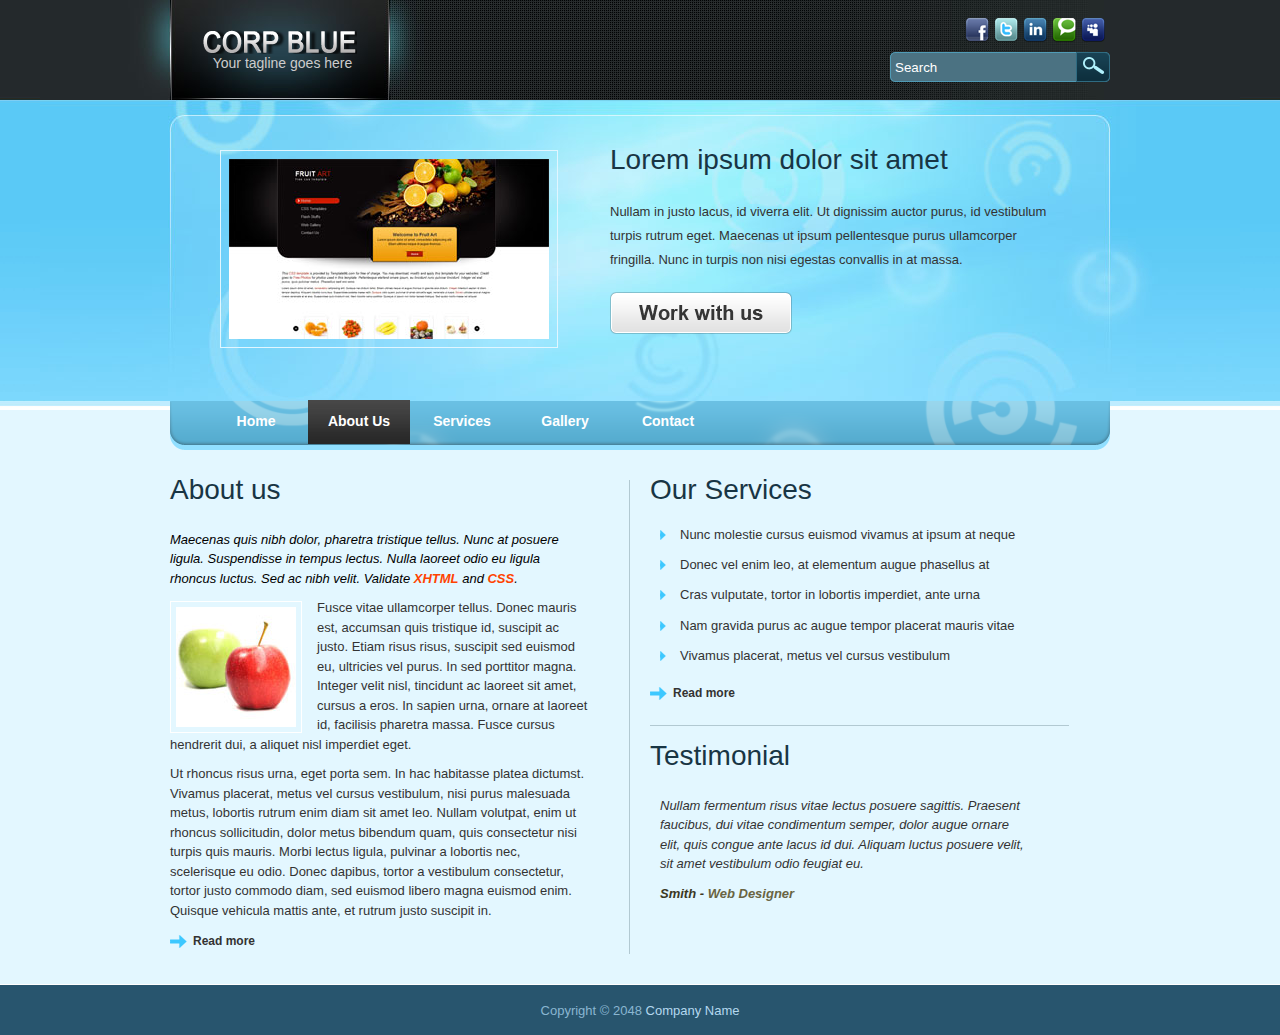
<file: about.html>
<!DOCTYPE html PUBLIC "-//W3C//DTD XHTML 1.0 Transitional//EN" "http://www.w3.org/TR/xhtml1/DTD/xhtml1-transitional.dtd">
<html xmlns="http://www.w3.org/1999/xhtml">
<head>
<meta http-equiv="Content-Type" content="text/html; charset=utf-8" />
<title>Corporate Blue Theme - About Our Company</title>
<meta name="keywords" content="corporate blue, theme, free templates, website templates, CSS, HTML" />
<meta name="description" content="Corporate Blue Theme is a free website template provided by tooplate.com" />
<link href="tooplate_style.css" rel="stylesheet" type="text/css" />

<script language="javascript" type="text/javascript">
function clearText(field)
{
    if (field.defaultValue == field.value) field.value = '';
    else if (field.value == '') field.value = field.defaultValue;
}
</script>
<!--   Free Website Template by t o o p l a t e . c o m   -->
</head>
<body> 

<div id="tooplate_header_wrapper">
	<div id="tooplate_header">
    
    	<div id="site_title">
            <h1><a rel="nofollow" href="http://www.tooplate.com"><img src="images/tooplate_logo.png" alt="logo" /><span>Your tagline goes here</span></a></h1>
        </div> <!-- end of site_title -->
        
        <div id="header_right">
        
        	<div id="social_box">
                <ul>
                    <li><a href="#"><img src="images/facebook.png" alt="facebook" /></a></li>
                    <li><a href="#"><img src="images/twitter.png" alt="twitter" /></a></li>
                    <li><a href="#"><img src="images/linkedin.png" alt="linkin" /></a></li>
                    <li><a href="#"><img src="images/technorati.png" alt="technorati" /></a></li>
                    <li><a href="#"><img src="images/myspace.png" alt="myspace" /></a></li>                
                </ul>
                <div class="cleaner"></div>
			</div>  
			          
             <div id="search_box">
                <form action="#" method="get">
                    <input type="text" value="Search" name="q" size="10" id="searchfield" title="searchfield" onfocus="clearText(this)" onblur="clearText(this)" />
                  <input type="submit" name="Search" value="" id="searchbutton" title="Search" />
                </form>
            </div>
            	
        </div>
    
    </div>
</div>

<div id="tooplate_middle_wrapper">
	<div id="tooplate_middle">
    
    	<img src="images/tooplate_image_01.jpg" alt="Image 01" />
        
        <div id="middle_content">
        	<h2>Lorem ipsum dolor sit amet</h2>
            <p>Nullam in justo lacus, id viverra elit. Ut dignissim auctor purus, id vestibulum turpis rutrum eget. Maecenas ut ipsum pellentesque purus ullamcorper fringilla. Nunc in turpis non nisi egestas convallis in at massa.</p>
            <div class="wwu_btn"><a href="#"></a></div>
        </div>
    
    </div>
</div>

<div id="tooplate_menu">
                
    <ul>
        <li><a href="index.html">Home</a></li>
        <li><a href="about.html"  class="current">About Us</a></li>
        <li><a href="services.html">Services</a></li>
        <li><a href="gallery.html">Gallery</a></li>
        <li><a href="contact.html">Contact</a></li>
    </ul>    	

	<div class="cleaner"></div>
</div> <!-- end of tooplate_menu -->

<div id="tooplate_content">

	<div class="col_w460">
    	<h2>About us</h2>
        <p><em>Maecenas quis nibh dolor, pharetra tristique tellus. Nunc at posuere ligula. Suspendisse in tempus lectus. Nulla laoreet odio eu ligula rhoncus luctus. Sed ac nibh velit. Validate <a href="http://validator.w3.org/check?uri=referer" rel="nofollow"><strong>XHTML</strong></a> and <a href="http://jigsaw.w3.org/css-validator/check/referer" rel="nofollow"><strong>CSS</strong></a>.</em></p>
        <div class="image_wrapper image_fl"><img src="images/tooplate_image_04.jpg" alt="Image 04" /></div>
        <p>Fusce vitae ullamcorper tellus. Donec mauris est, accumsan quis tristique id, suscipit ac justo. Etiam risus risus, suscipit sed euismod eu, ultricies vel purus. In sed porttitor magna. Integer velit nisl, tincidunt ac laoreet sit amet, cursus a eros. In sapien urna, ornare at laoreet id, facilisis pharetra massa. Fusce cursus hendrerit dui, a aliquet nisl imperdiet eget. </p>
        <p>Ut rhoncus risus urna, eget porta sem. In hac habitasse platea dictumst. Vivamus placerat, metus vel cursus vestibulum, nisi purus malesuada metus, lobortis rutrum enim diam sit amet leo. Nullam volutpat, enim ut rhoncus sollicitudin, dolor metus bibendum quam, quis consectetur nisi turpis quis mauris. Morbi lectus ligula, pulvinar a lobortis nec, scelerisque eu odio. Donec dapibus, tortor a vestibulum consectetur, tortor justo commodo diam, sed euismod libero magna euismod enim. Quisque vehicula mattis ante, et rutrum justo suscipit in. </p>
        <div class="btn_more"><a href="#">Read more</a></div>
    </div>
        
    <div class="col_w460 last_col">
    
    	<div class="content_box">
            <h2>Our Services</h2>
            <ul class="tooplate_list">
                <li>Nunc molestie cursus euismod vivamus at ipsum at neque </li>
                <li>Donec vel enim leo, at elementum augue phasellus at </li>
                <li>Cras vulputate, tortor in lobortis imperdiet, ante urna</li>
                <li>Nam gravida purus ac augue tempor placerat mauris vitae</li>
                <li>Vivamus placerat, metus vel cursus vestibulum</li>
            </ul>
            <div class="btn_more"><a href="#">Read more</a></div>
        </div>
        <div class="content_box content_box_last">
        	<h2>Testimonial</h2>
            <blockquote>
                <p>Nullam fermentum risus vitae lectus posuere sagittis. Praesent faucibus, dui vitae condimentum semper, dolor augue ornare elit, quis congue ante lacus id dui. Aliquam luctus posuere velit, sit amet vestibulum odio feugiat eu.</p>
                <cite>Smith - <span>Web Designer</span></cite>
            </blockquote>
        </div>

    </div>
    <div class="cleaner"></div>
</div>

<div id="tooplate_footer_wrapper">
     <div id="tooplate_footer">
    
        Copyright © 2048 <a href="#">Company Name</a>
    
    </div> <!-- end of tooplate_footer -->
</div>
<!--   Free Website Template by t o o p l a t e . c o m   -->
</body>
</html>
</file>
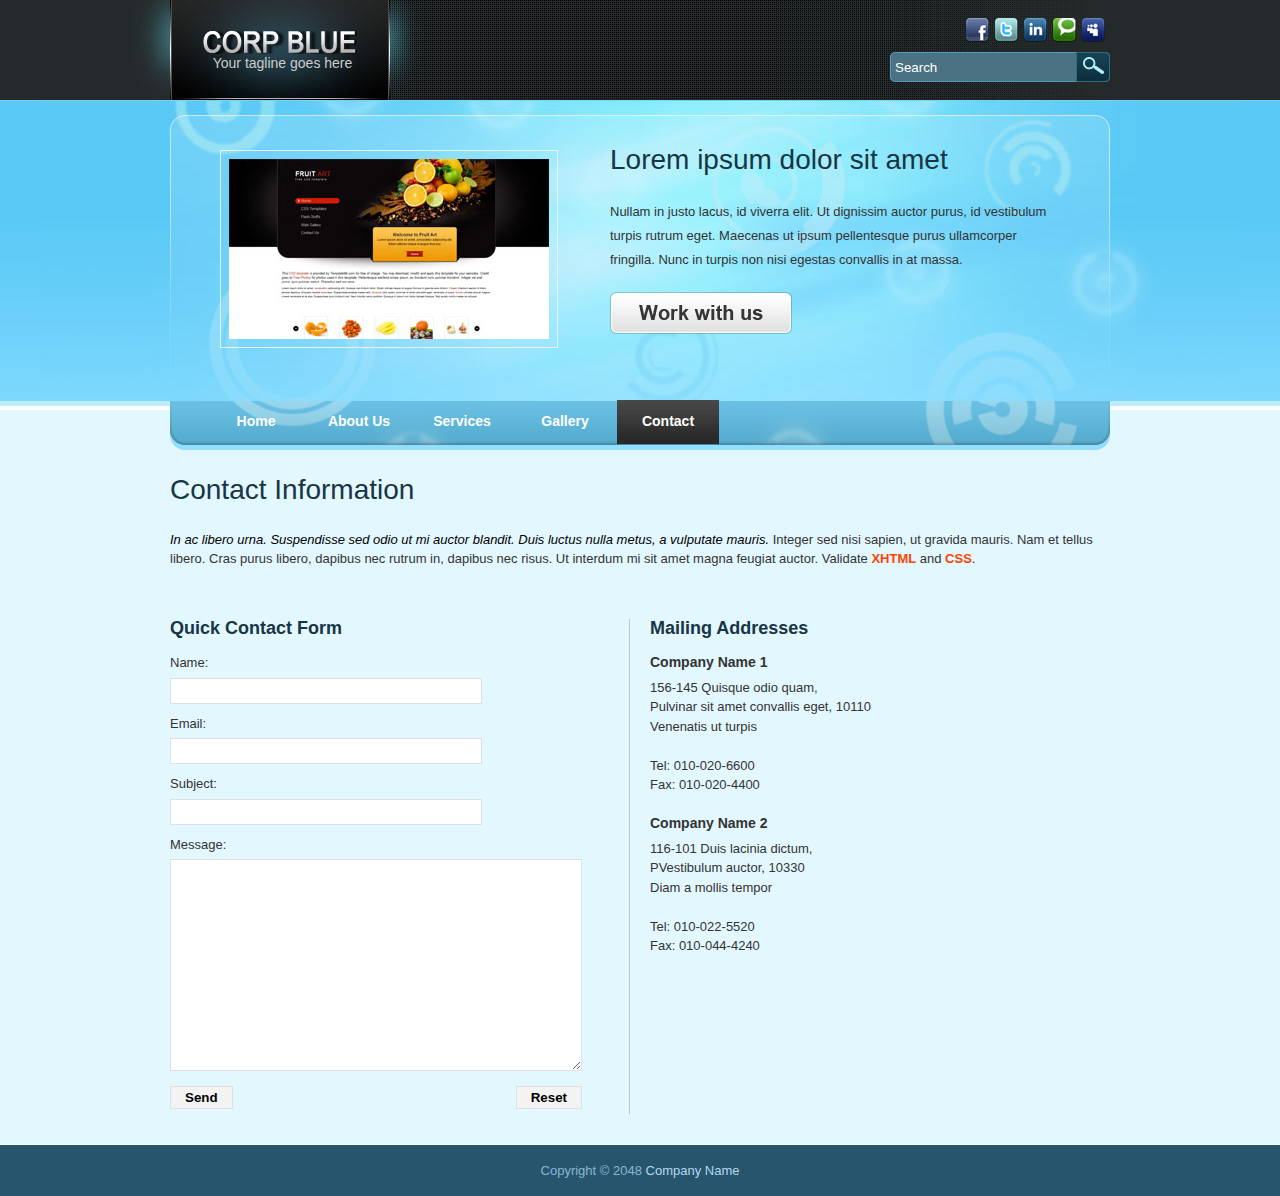
<file: contact.html>
<!DOCTYPE html PUBLIC "-//W3C//DTD XHTML 1.0 Transitional//EN" "http://www.w3.org/TR/xhtml1/DTD/xhtml1-transitional.dtd">
<html xmlns="http://www.w3.org/1999/xhtml">
<head>
<meta http-equiv="Content-Type" content="text/html; charset=utf-8" />
<title>Corporate Blue Theme - Contact Form</title>
<meta name="keywords" content="corporate blue, theme, free templates, website templates, CSS, HTML" />
<meta name="description" content="Corporate Blue Theme is a free website template provided by tooplate.com" />
<link href="tooplate_style.css" rel="stylesheet" type="text/css" />

<script language="javascript" type="text/javascript">
function clearText(field)
{
    if (field.defaultValue == field.value) field.value = '';
    else if (field.value == '') field.value = field.defaultValue;
}
</script>
<!--   Free Website Template by t o o p l a t e . c o m   -->
</head>
<body> 

<div id="tooplate_header_wrapper">
	<div id="tooplate_header">
    
    	<div id="site_title">
            <h1><a rel="nofollow" href="http://www.tooplate.com"><img src="images/tooplate_logo.png" alt="logo" /><span>Your tagline goes here</span></a></h1>
        </div> <!-- end of site_title -->
        
        <div id="header_right">
        
        	<div id="social_box">
                <ul>
                    <li><a href="#"><img src="images/facebook.png" alt="facebook" /></a></li>
                    <li><a href="#"><img src="images/twitter.png" alt="twitter" /></a></li>
                    <li><a href="#"><img src="images/linkedin.png" alt="linkin" /></a></li>
                    <li><a href="#"><img src="images/technorati.png" alt="technorati" /></a></li>
                    <li><a href="#"><img src="images/myspace.png" alt="myspace" /></a></li>                
                </ul>
                <div class="cleaner"></div>
			</div>    
			        
            <div id="search_box">
                <form action="#" method="get">
                    <input type="text" value="Search" name="q" size="10" id="searchfield" title="searchfield" onfocus="clearText(this)" onblur="clearText(this)" />
                  <input type="submit" name="Search" value="" id="searchbutton" title="Search" />
                </form>
            </div>
            	
      	</div>
    
   	</div>
</div>

<div id="tooplate_middle_wrapper">
	<div id="tooplate_middle">
    
    	<img src="images/tooplate_image_01.jpg" alt="Image 01" />
        
        <div id="middle_content">
        	<h2>Lorem ipsum dolor sit amet</h2>
            <p>Nullam in justo lacus, id viverra elit. Ut dignissim auctor purus, id vestibulum turpis rutrum eget. Maecenas ut ipsum pellentesque purus ullamcorper fringilla. Nunc in turpis non nisi egestas convallis in at massa.</p>
            <div class="wwu_btn"><a href="#"></a></div>
        </div>
    
    </div>
</div>

 <div id="tooplate_menu">
                
    <ul>
        <li><a href="index.html">Home</a></li>
        <li><a href="about.html">About Us</a></li>
        <li><a href="services.html">Services</a></li>
        <li><a href="gallery.html">Gallery</a></li>
        <li><a href="contact.html" class="current">Contact</a></li>
    </ul>    	

	<div class="cleaner"></div>
</div> <!-- end of tooplate_menu -->
    
<div id="tooplate_content">

	<h2>Contact Information</h2>

    <p><em>In ac libero urna. Suspendisse sed odio ut mi auctor blandit. Duis luctus nulla metus, a vulputate mauris.</em> Integer sed nisi sapien, ut gravida mauris. Nam et tellus libero. Cras purus libero, dapibus nec rutrum in, dapibus nec risus. Ut interdum mi sit amet magna feugiat auctor. Validate <a href="http://validator.w3.org/check?uri=referer" rel="nofollow"><strong>XHTML</strong></a> and <a href="http://jigsaw.w3.org/css-validator/check/referer" rel="nofollow"><strong>CSS</strong></a>.</p>
                
   	<div class="cleaner_h40"></div>
                
    <div class="col_w460">
       	<div id="contact_form">
		
        	<h4>Quick Contact Form</h4>
			<form method="post" name="contact" action="#">
	
				<label for="author">Name:</label> <input type="text" id="author" name="author" class="required input_field" />
				<div class="cleaner_h10"></div>
							
				<label for="email">Email:</label> <input type="text" class="validate-email required input_field" name="email" id="email" />
				<div class="cleaner_h10"></div>
							
				<label for="subject">Subject:</label> <input type="text" class="validate-subject required input_field" name="subject" id="subject"/>				               
				<div class="cleaner_h10"></div>
							
				<label for="text">Message:</label> <textarea id="text" name="text" rows="0" cols="0" class="required"></textarea>
				<div class="cleaner_h10"></div>  
							              
				<input type="submit" value="Send" id="submit" name="submit" class="submit_btn float_l" />
							
				<input type="reset" value="Reset" id="reset" name="reset" class="submit_btn float_r" />
	
			</form>

        </div>
   	</div>
                
 	<div class="col_w460 last_col">
	    <h4>Mailing Addresses</h4>
        <h6>Company Name 1</h6>
        156-145 Quisque odio quam, <br />
        Pulvinar sit amet convallis eget, 10110<br />
        Venenatis ut turpis<br /><br />
        Tel: 010-020-6600<br/> 
		Fax: 010-020-4400
                    
        <div class="hr_divider"></div><br />
                    
        <h6>Company Name 2</h6>
        116-101 Duis lacinia dictum, <br />
        PVestibulum auctor, 10330<br />
        Diam a mollis tempor<br /><br />
        Tel: 010-022-5520<br/> 
		Fax: 010-044-4240 
                    
    </div>                

    <div class="cleaner"></div>
</div>
            		
    <div class="cleaner"></div> 
	
    <div class="cleaner"></div>

<div id="tooplate_footer_wrapper">
     <div id="tooplate_footer">
     
        Copyright © 2048 <a href="#">Company Name</a>
    
    </div> <!-- end of tooplate_footer -->
</div> 
<!--   Free Website Template by t o o p l a t e . c o m   -->
</body>
</html>
</file>
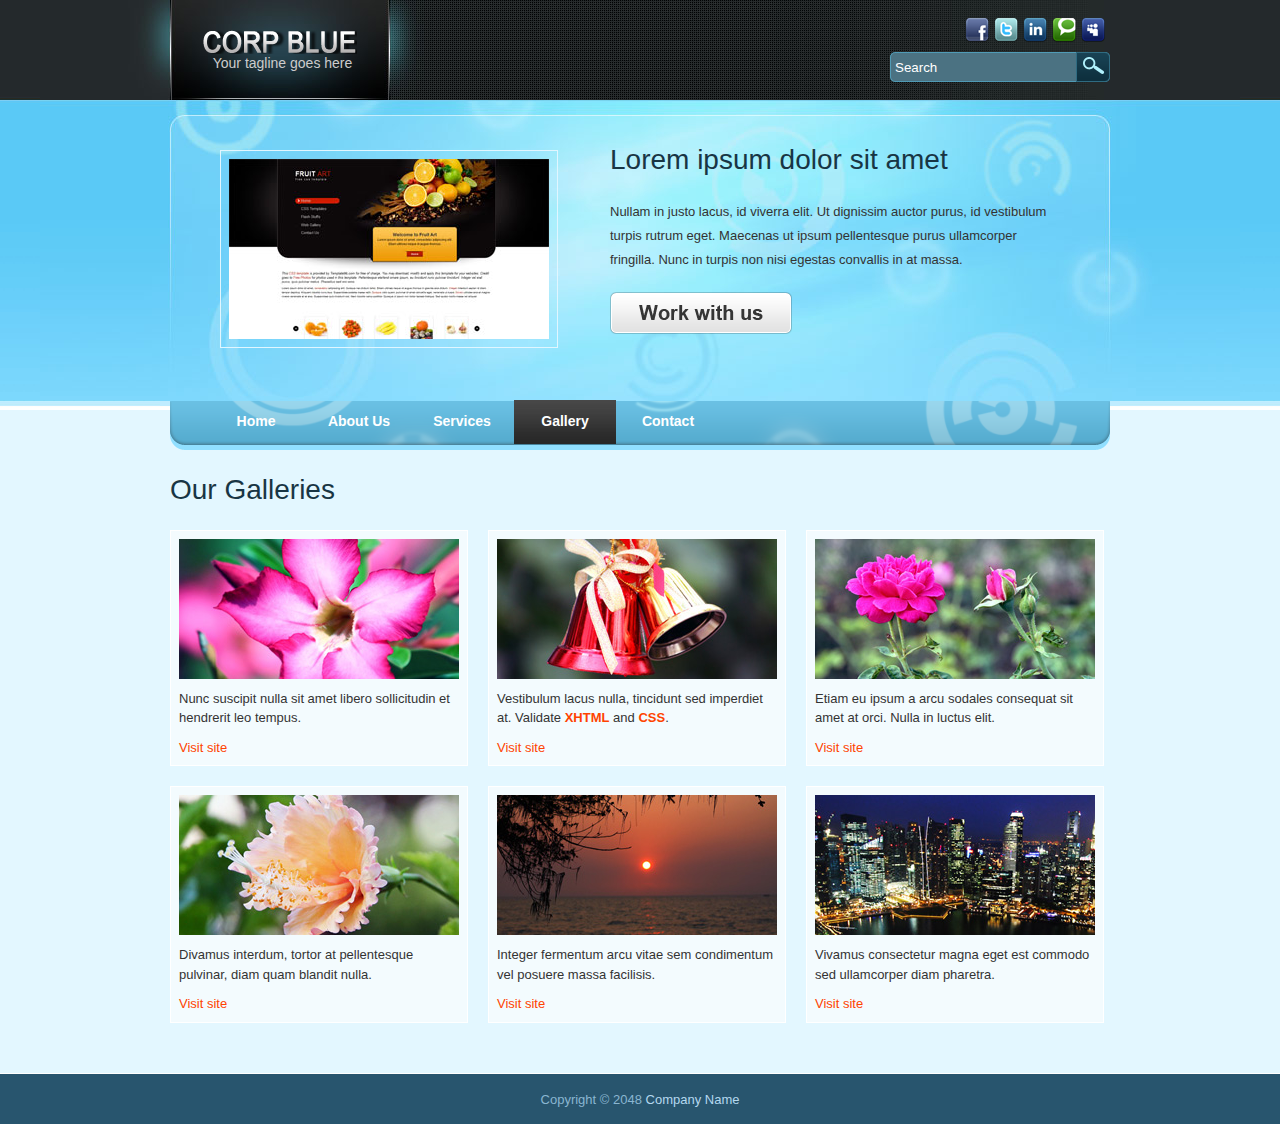
<file: gallery.html>
﻿<!DOCTYPE html PUBLIC "-//W3C//DTD XHTML 1.0 Transitional//EN" "http://www.w3.org/TR/xhtml1/DTD/xhtml1-transitional.dtd">
<html xmlns="http://www.w3.org/1999/xhtml">
<head>
<meta http-equiv="Content-Type" content="text/html; charset=utf-8" />
<title>Corporate Blue Theme - Gallery Page</title>
<meta name="keywords" content="corporate blue, gallery, theme, free templates, website templates, CSS, HTML" />
<meta name="description" content="Corporate Blue Theme is a free website template provided by tooplate.com" />
<link href="tooplate_style.css" rel="stylesheet" type="text/css" />

<script language="javascript" type="text/javascript">
function clearText(field)
{
    if (field.defaultValue == field.value) field.value = '';
    else if (field.value == '') field.value = field.defaultValue;
}
</script>

<!--////// CHOOSE ONE OF THE 3 PIROBOX STYLES  \\\\\\\-->
<link href="css_pirobox/white/style.css" media="screen" title="shadow" rel="stylesheet" type="text/css" />
<!--<link href="css_pirobox/white/style.css" media="screen" title="white" rel="stylesheet" type="text/css" />
<link href="css_pirobox/black/style.css" media="screen" title="black" rel="stylesheet" type="text/css" />-->
<!--////// END  \\\\\\\-->

<!--////// INCLUDE THE JS AND PIROBOX OPTION IN YOUR HEADER  \\\\\\\-->
<script type="text/javascript" src="js/jquery.min.js"></script>
<script type="text/javascript" src="js/piroBox.1_2.js"></script>
<script type="text/javascript">
$(document).ready(function() {
	$().piroBox({
			my_speed: 600, //animation speed
			bg_alpha: 0.5, //background opacity
			radius: 4, //caption rounded corner
			scrollImage : false, // true == image follows the page, false == image remains in the same open position
			pirobox_next : 'piro_next', // Nav buttons -> piro_next == inside piroBox , piro_next_out == outside piroBox
			pirobox_prev : 'piro_prev',// Nav buttons -> piro_prev == inside piroBox , piro_prev_out == outside piroBox
			close_all : '.piro_close',// add class .piro_overlay(with comma)if you want overlay click close piroBox
			slideShow : 'slideshow', // just delete slideshow between '' if you don't want it.
			slideSpeed : 4 //slideshow duration in seconds(3 to 6 Recommended)
	});
});
</script>
<!--////// END  \\\\\\\-->
<!--   Free Website Template by t o o p l a t e . c o m   -->
</head>
<body> 

<div id="tooplate_header_wrapper">
	<div id="tooplate_header">
    
    	<div id="site_title">
            <h1><a rel="nofollow" href="http://www.tooplate.com"><img src="images/tooplate_logo.png" alt="logo" /><span>Your tagline goes here</span></a></h1>
        </div> <!-- end of site_title -->
        
        <div id="header_right">
        
        	<div id="social_box">
                <ul>
                    <li><a href="#"><img src="images/facebook.png" alt="facebook" /></a></li>
                    <li><a href="#"><img src="images/twitter.png" alt="twitter" /></a></li>
                    <li><a href="#"><img src="images/linkedin.png" alt="linkin" /></a></li>
                    <li><a href="#"><img src="images/technorati.png" alt="technorati" /></a></li>
                    <li><a href="#"><img src="images/myspace.png" alt="myspace" /></a></li>                
                </ul>
                <div class="cleaner"></div>
			</div>       
			     
            <div id="search_box">
                <form action="#" method="get">
                    <input type="text" value="Search" name="q" size="10" id="searchfield" title="searchfield" onfocus="clearText(this)" onblur="clearText(this)" />
                  <input type="submit" name="Search" value="" id="searchbutton" title="Search" />
                </form>
            </div>
            	
        </div>
    
    </div>
</div>

<div id="tooplate_middle_wrapper">
	<div id="tooplate_middle">
    
    	<img src="images/tooplate_image_01.jpg" alt="Image 01" />
        
        <div id="middle_content">
        	<h2>Lorem ipsum dolor sit amet</h2>
            <p>Nullam in justo lacus, id viverra elit. Ut dignissim auctor purus, id vestibulum turpis rutrum eget. Maecenas ut ipsum pellentesque purus ullamcorper fringilla. Nunc in turpis non nisi egestas convallis in at massa.</p>
            <div class="wwu_btn"><a href="#"></a></div>
        </div>
    
    </div>
</div>

<div id="tooplate_menu">
                
    <ul>
        <li><a href="index.html">Home</a></li>
        <li><a href="about.html">About Us</a></li>
        <li><a href="services.html">Services</a></li>
        <li><a href="gallery.html" class="current">Gallery</a></li>
        <li><a href="contact.html">Contact</a></li>
    </ul>    	

	<div class="cleaner"></div>
</div> <!-- end of tooplate_menu -->
    
<div id="tooplate_content">

	<h2>Our Galleries</h2>
    <div id="gallery">
       	<div class="g_box">
            <a href="images/gallery/image_01_b.jpg" class="pirobox" title="Photo 1">
                <img src="images/gallery/image_01.jpg" alt="Image 01" />
            </a>
            <p>Nunc suscipit nulla sit amet libero sollicitudin et hendrerit leo tempus.</p>
            <div class="button"><a href="#">Visit site</a></div>
		</div>
		
        <div class="g_box">
            <a href="images/gallery/image_02_b.jpg" class="pirobox" title="Photo 2"><img src="images/gallery/image_02.jpg" alt="Image 02" /></a>
            <p>Vestibulum lacus nulla, tincidunt sed imperdiet at. Validate <a href="http://validator.w3.org/check?uri=referer" rel="nofollow"><strong>XHTML</strong></a> and <a href="http://jigsaw.w3.org/css-validator/check/referer" rel="nofollow"><strong>CSS</strong></a>.</p>
            <div class="button"><a href="#">Visit site</a></div>
		</div>
		
        <div class="g_box rm_col">
            <a href="images/gallery/image_03_b.jpg" class="pirobox" title="Photo 3"><img src="images/gallery/image_03.jpg" alt="Image 03" /></a>
            <p>Etiam eu ipsum a arcu sodales consequat sit amet at orci. Nulla in luctus elit.</p>
            <div class="button"><a href="#">Visit site</a></div>
		</div>
		
        <div class="cleaner"></div>
		
        <div class="g_box">
            <a href="images/gallery/image_04_b.jpg" class="pirobox" title="Photo 4"><img src="images/gallery/image_04.jpg" alt="Image 04" /></a>
            <p>Divamus interdum, tortor at pellentesque pulvinar, diam quam blandit nulla.</p>
            <div class="button"><a href="#">Visit site</a></div>
		</div>
		
        <div class="g_box">
            <a href="images/gallery/image_05_b.jpg" class="pirobox" title="Photo 5"><img src="images/gallery/image_05.jpg" alt="Image 05" /></a>
            <p>Integer fermentum arcu vitae sem condimentum vel posuere massa facilisis.</p>
            <div class="button"><a href="#">Visit site</a></div>
		</div>
		
        <div class="g_box rm_col">
            <a href="images/gallery/image_06_b.jpg" class="pirobox" title="Photo 6"><img src="images/gallery/image_06.jpg" alt="Image 06" /></a>
            <p>Vivamus consectetur magna eget est commodo sed ullamcorper diam pharetra.</p>
            <div class="button"><a href="#">Visit site</a></div>
		</div>
		
    	<div class="cleaner"></div>
    </div>
	
    <div class="cleaner"></div>
</div>

<div id="tooplate_footer_wrapper">

     <div id="tooplate_footer">
    
        Copyright © 2048 <a href="#">Company Name</a>
    
    </div> <!-- end of tooplate_footer -->
</div> 
<!--   Free Website Template by t o o p l a t e . c o m   -->
</body>
</html>
</file>
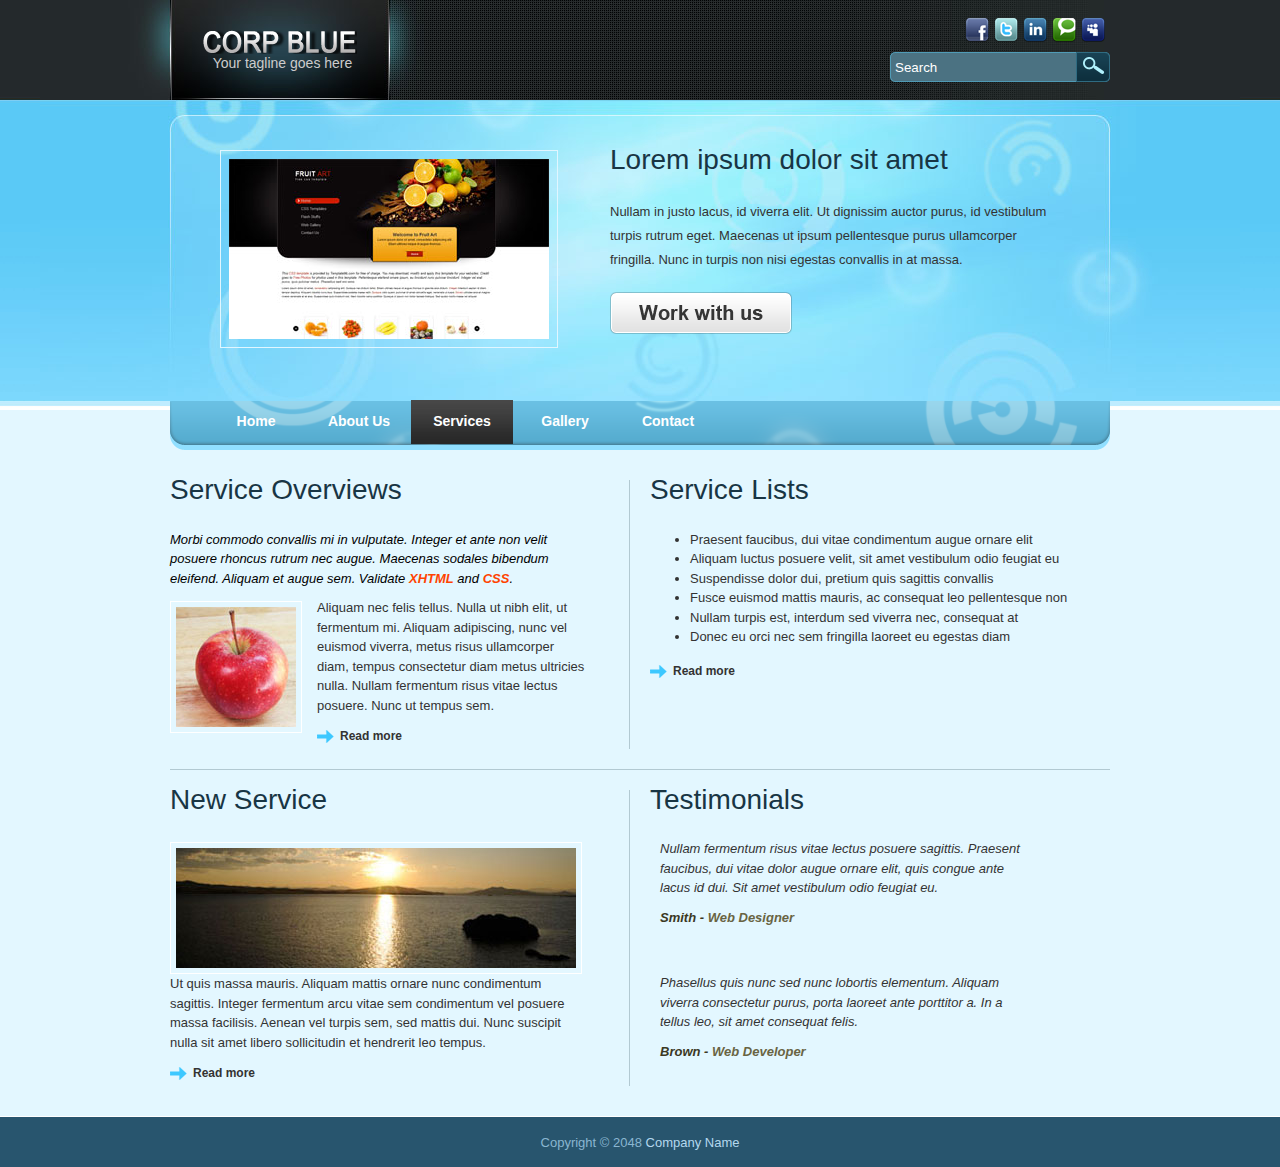
<file: services.html>
﻿<!DOCTYPE html PUBLIC "-//W3C//DTD XHTML 1.0 Transitional//EN" "http://www.w3.org/TR/xhtml1/DTD/xhtml1-transitional.dtd">
<html xmlns="http://www.w3.org/1999/xhtml">
<head>
<meta http-equiv="Content-Type" content="text/html; charset=utf-8" />
<title>Corporate Blue Theme - Service Page</title>
<meta name="keywords" content="corporate blue, theme, free templates, website templates, CSS, HTML" />
<meta name="description" content="Corporate Blue Theme is a free website template provided by tooplate.com" />
<link href="tooplate_style.css" rel="stylesheet" type="text/css" />

<script language="javascript" type="text/javascript">
function clearText(field)
{
    if (field.defaultValue == field.value) field.value = '';
    else if (field.value == '') field.value = field.defaultValue;
}
</script>
<!--   Free Website Template by t o o p l a t e . c o m   -->
</head>
<body> 

<div id="tooplate_header_wrapper">
	<div id="tooplate_header">
    
    	<div id="site_title">
            <h1><a rel="nofollow" href="http://www.tooplate.com"><img src="images/tooplate_logo.png" alt="logo" /><span>Your tagline goes here</span></a></h1>
        </div> <!-- end of site_title -->
        
        <div id="header_right">
        
        	<div id="social_box">
                <ul>
                    <li><a href="#"><img src="images/facebook.png" alt="facebook" /></a></li>
                    <li><a href="#"><img src="images/twitter.png" alt="twitter" /></a></li>
                    <li><a href="#"><img src="images/linkedin.png" alt="linkin" /></a></li>
                    <li><a href="#"><img src="images/technorati.png" alt="technorati" /></a></li>
                    <li><a href="#"><img src="images/myspace.png" alt="myspace" /></a></li>                
                </ul>
                <div class="cleaner"></div>
			</div>            
             <div id="search_box">
                <form action="#" method="get">
                    <input type="text" value="Search" name="q" size="10" id="searchfield" title="searchfield" onfocus="clearText(this)" onblur="clearText(this)" />
                  <input type="submit" name="Search" value="" id="searchbutton" title="Search" />
                </form>
            </div>
            	
        </div>
    
    </div>
</div>

<div id="tooplate_middle_wrapper">
	<div id="tooplate_middle">
    
    	<img src="images/tooplate_image_01.jpg" alt="Image 01" />
        
        <div id="middle_content">
        	<h2>Lorem ipsum dolor sit amet</h2>
            <p>Nullam in justo lacus, id viverra elit. Ut dignissim auctor purus, id vestibulum turpis rutrum eget. Maecenas ut ipsum pellentesque purus ullamcorper fringilla. Nunc in turpis non nisi egestas convallis in at massa.</p>
            <div class="wwu_btn"><a href="#"></a></div>
        </div>
    
    </div>
</div>

 <div id="tooplate_menu">
                
    <ul>
        <li><a href="index.html">Home</a></li>
        <li><a href="about.html">About Us</a></li>
        <li><a href="services.html" class="current">Services</a></li>
        <li><a href="gallery.html">Gallery</a></li>
        <li><a href="contact.html">Contact</a></li>
    </ul>    	

	<div class="cleaner"></div>
</div> <!-- end of tooplate_menu -->
    
<div id="tooplate_content">

	<div class="content_box">
        <div class="col_w460">
        	
            <h2>Service Overviews</h2>
        	<p><em>Morbi commodo convallis mi in vulputate. Integer et ante non velit posuere rhoncus rutrum nec augue. Maecenas sodales bibendum eleifend. Aliquam et augue sem. Validate <a href="http://validator.w3.org/check?uri=referer" rel="nofollow"><strong>XHTML</strong></a> and <a href="http://jigsaw.w3.org/css-validator/check/referer" rel="nofollow"><strong>CSS</strong></a>.</em></p>
            <div class="image_wrapper image_fl"><img src="images/tooplate_image_02.jpg" alt="Image 02" /></div>
            <p>Aliquam nec felis tellus. Nulla ut nibh elit, ut fermentum mi. Aliquam adipiscing, nunc vel euismod viverra, metus risus ullamcorper diam, tempus consectetur diam metus ultricies nulla. Nullam fermentum risus vitae lectus posuere. Nunc ut tempus sem.</p>
            <div class="btn_more"><a href="#">Read more</a></div>
        
        </div>
        <div class="col_w460 last_col">
        	<h2>Service Lists</h2>
            <ul class="tmo_list">
                <li>Praesent faucibus, dui vitae condimentum augue ornare elit</li>
                <li>Aliquam luctus posuere velit, sit amet vestibulum odio feugiat eu</li>
                <li>Suspendisse dolor dui, pretium quis sagittis convallis</li>
                <li>Fusce euismod mattis mauris, ac consequat leo pellentesque non</li>
                <li>Nullam turpis est, interdum sed viverra nec, consequat at </li>
                <li>Donec eu orci nec sem fringilla laoreet eu egestas diam</li>
            </ul>
            <div class="btn_more"><a href="#">Read more</a></div>
        </div>
        
        <div class="cleaner"></div>
	</div>
    
    <div class="content_box content_box_last">
        <div class="col_w460">

            <h2>New Service</h2>
            <div class="image_wrapper image_fl"><img src="images/tooplate_image_03.jpg" alt="Image 03" /></div>
            <p>Ut quis massa mauris. Aliquam mattis ornare nunc condimentum sagittis. Integer fermentum arcu vitae sem condimentum vel posuere massa facilisis. Aenean vel turpis sem, sed mattis dui. Nunc suscipit nulla sit amet libero sollicitudin et hendrerit leo tempus.</p>
            <div class="btn_more"><a href="#">Read more</a></div>
        
        </div>
        <div class="col_w460 last_col">
        	<h2>Testimonials</h2>
                    
            <blockquote>
                <p>Nullam fermentum risus vitae lectus posuere sagittis. Praesent faucibus, dui vitae dolor augue ornare elit, quis congue ante lacus id dui. Sit amet vestibulum odio feugiat eu.</p>
                <cite>Smith - <span>Web Designer</span></cite>
            </blockquote>
            
            <div class="cleaner_h20"></div>
            
            <blockquote>
                <p>Phasellus quis nunc sed nunc lobortis elementum. Aliquam viverra consectetur purus, porta laoreet ante porttitor a. In a tellus leo, sit amet consequat felis. </p>
                <cite>Brown - <span>Web Developer</span></cite>
            </blockquote>
        </div>
	</div>	
    	
    <div class="cleaner"></div>
</div>

<div id="tooplate_footer_wrapper">

     <div id="tooplate_footer">
    
        Copyright © 2048 <a href="#">Company Name</a>
    
    </div> <!-- end of tooplate_footer -->
</div> 
<!--   Free Website Template by t o o p l a t e . c o m   -->
</body>
</html>
</file>
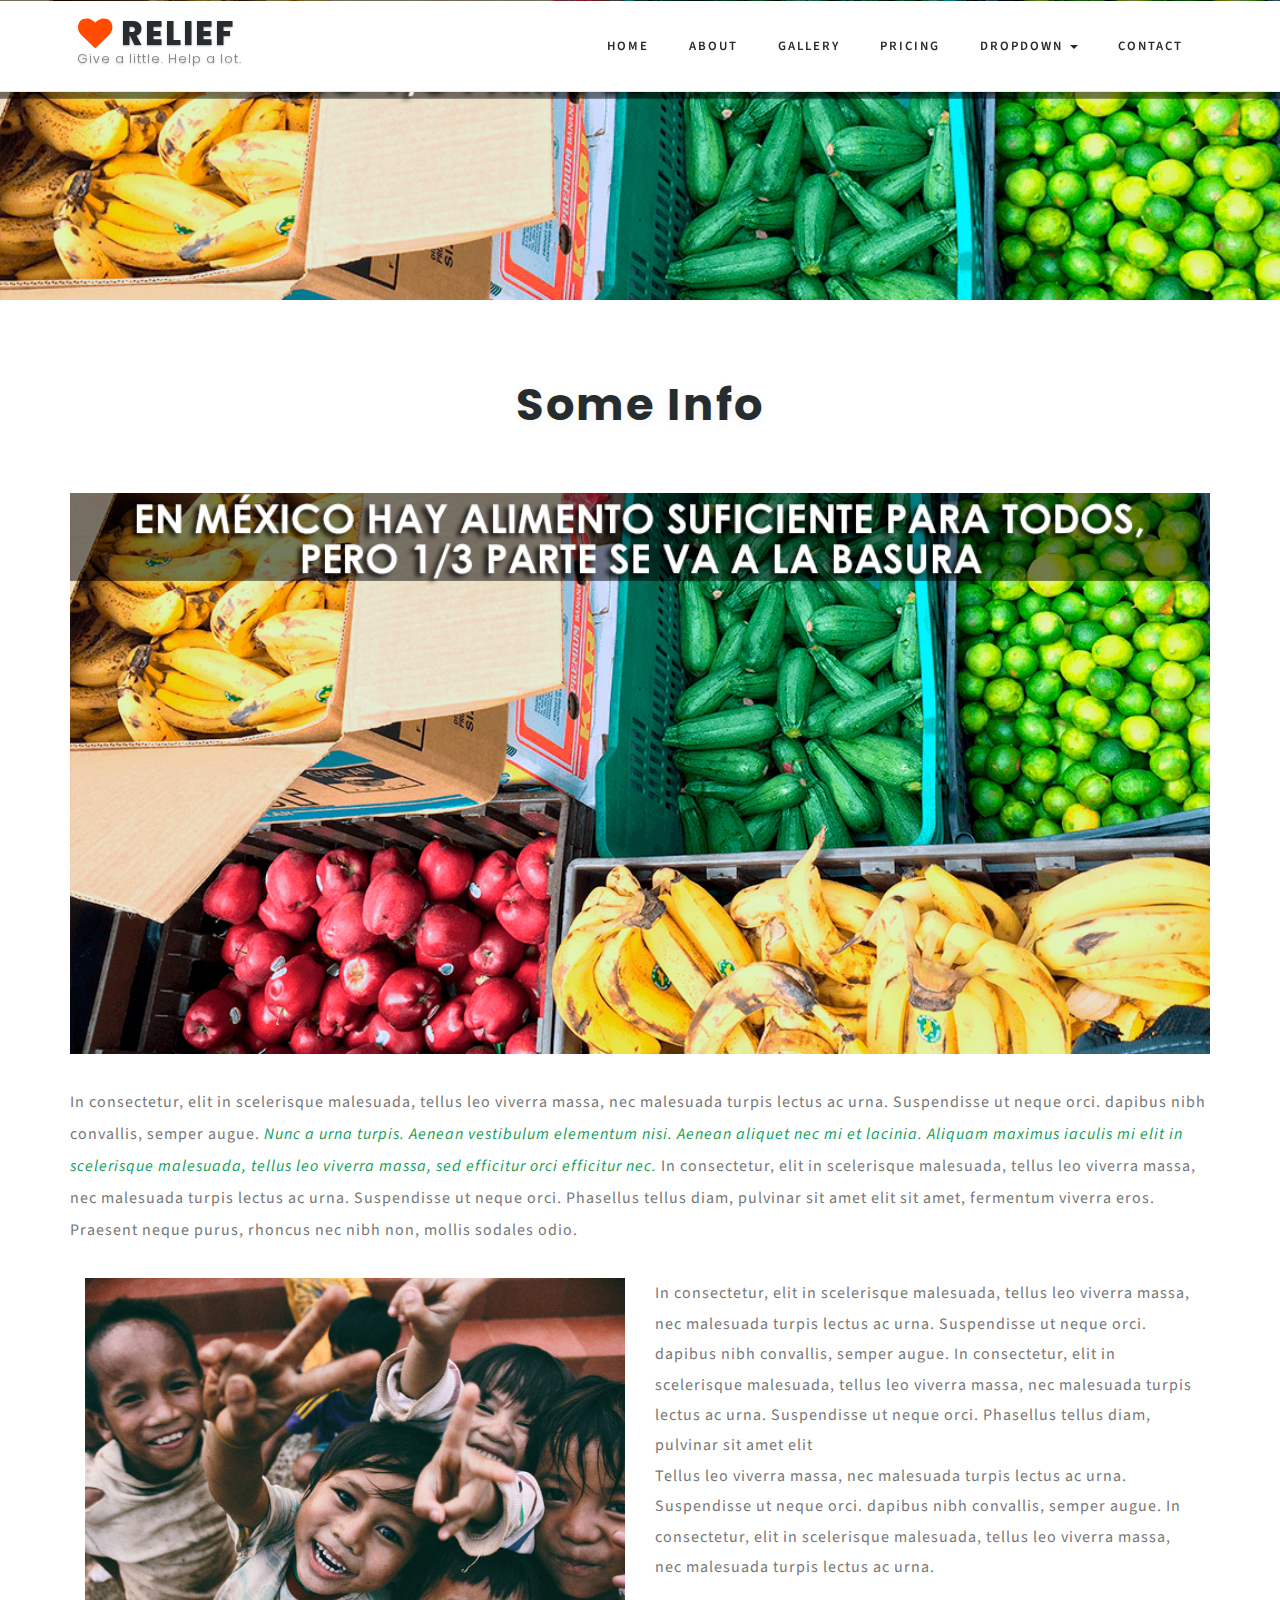
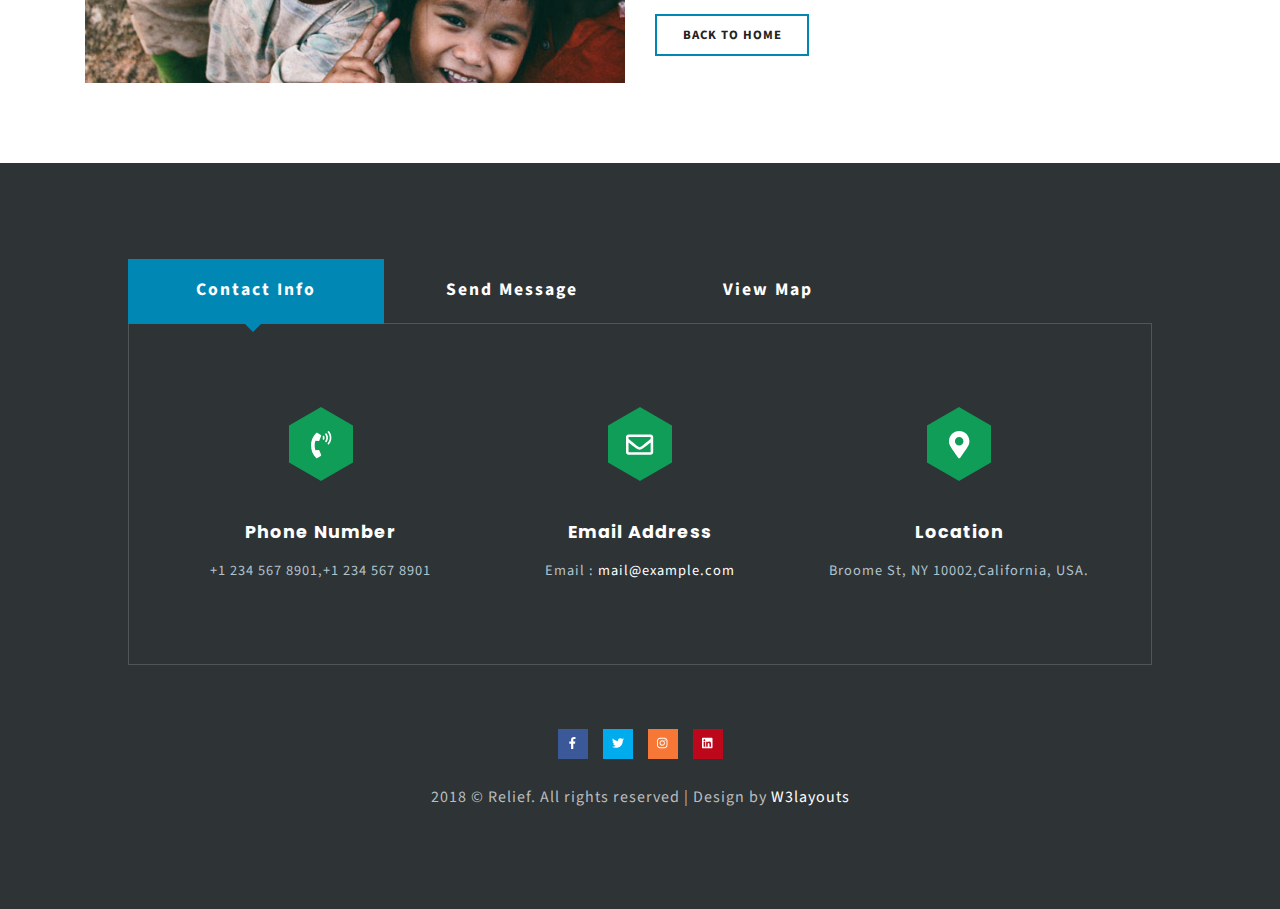
<file: Relief/single.html>
<!--
	Author: W3layouts
	Author URL: http://w3layouts.com
	License: Creative Commons Attribution 3.0 Unported
	License URL: http://creativecommons.org/licenses/by/3.0/
-->

<!DOCTYPE html>
<html>

<head>
	<title>Relief a Society Category Bootstrap Responsive Web Template | More :: w3layouts</title>

	<!--/tags -->
	<meta name="viewport" content="width=device-width, initial-scale=1">
	<meta charset="utf-8">
	<meta name="keywords" content="Relief Responsive web template, Bootstrap Web Templates, Flat Web Templates, Android Compatible web template, 
Smartphone Compatible web template, free webdesigns for Nokia, Samsung, LG, SonyEricsson, Motorola web design" />
	<script type="application/x-javascript">
		addEventListener("load", function () {
			setTimeout(hideURLbar, 0);
		}, false);

		function hideURLbar() {
			window.scrollTo(0, 1);
		}
	</script>
	<!--//tags -->
	<link href="css/bootstrap.css" rel="stylesheet" type="text/css" media="all" />
	<link href="css/style.css" rel="stylesheet" type="text/css" media="all" />
	<link href="css/prettyPhoto.css" rel="stylesheet" type="text/css" />

	<link href="css/easy-responsive-tabs.css" rel='stylesheet' type='text/css' />
	<link href="css/fontawesome-all.css" rel="stylesheet">
	<!-- //for bootstrap working -->
	<link href="//fonts.googleapis.com/css?family=Source+Sans+Pro:300,300i,400,400i,600,600i,700" rel="stylesheet">
	<link href="//fonts.googleapis.com/css?family=Poppins:200,200i,300,300i,400,400i,500,500i,600,600i,700" rel="stylesheet">
</head>

<body>
	<div class="top_header" id="home">
		<!-- Fixed navbar -->
		<nav class="navbar navbar-default navbar-fixed-top">
			<div class="nav_top_fx_w3layouts_agileits">
				<div class="navbar-header">
					<button type="button" class="navbar-toggle collapsed" data-toggle="collapse" data-target="#navbar" aria-expanded="false"
					    aria-controls="navbar">
            <span class="sr-only">Toggle navigation</span>
            <span class="icon-bar"></span>
            <span class="icon-bar"></span>
            <span class="icon-bar"></span>
          </button>
					<div class="logo_wthree_agile">
						<h1> <a class="navbar-brand" href="index.html"><i class="fas fa-heart" aria-hidden="true"></i> Relief <span class="desc">Give a little. Help a lot.</span></a></h1>
					</div>
				</div>
				<div id="navbar" class="navbar-collapse collapse">
					<div class="nav_right_top">
						<ul class="nav navbar-nav">
							<li><a href="index.html">Home</a></li>
							<li><a href="index.html">About</a></li>
							<li><a href="index.html">Gallery</a></li>
							<li><a href="index.html">Pricing</a></li>
							<li class="dropdown">
								<a href="#" class="dropdown-toggle" data-toggle="dropdown" role="button" aria-haspopup="true" aria-expanded="false">Dropdown <span class="caret"></span></a>
								<ul class="dropdown-menu">
									<li><a href="index.html">Services</a></li>
									<li><a href="index.html">Testimonials</a></li>
								</ul>
							</li>


							<li><a href="index.html">Contact</a></li>

						</ul>
					</div>
				</div>
				<!--/.nav-collapse -->
			</div>
		</nav>
		<div class="clearfix"></div>
	</div>
	<!-- banner -->
	<div class="banner-inner-page">

	</div>
	<!--//banner -->
	<!--/single-->
	<div class="banner_bottom read_page">
		<div class="container">
			<h3 class="tittle_w3_agileinfo">Some Info</h3>
			<div class="inner_sec_info_w3layouts">
				<div class="read_img">

					<img src="images/banner2.jpg" alt=" " class="img-responsive">

					<p class="read_para">In consectetur, elit in scelerisque malesuada, tellus leo viverra massa, nec malesuada turpis lectus ac urna. Suspendisse
						ut neque orci. dapibus nibh convallis, semper augue.
						<i>Nunc a urna turpis. Aenean vestibulum elementum nisi. Aenean aliquet nec mi et 
							lacinia. Aliquam maximus iaculis mi elit in scelerisque malesuada, tellus leo viverra massa, sed efficitur orci efficitur nec.</i>						In consectetur, elit in scelerisque malesuada, tellus leo viverra massa, nec malesuada turpis lectus ac urna. Suspendisse
						ut neque orci. Phasellus tellus diam, pulvinar sit amet elit sit amet, fermentum viverra eros. Praesent neque purus,
						rhoncus nec nibh non, mollis sodales odio.</p>
				</div>
				<div class="col-md-6 read_img">
					<img src="images/g2.jpg" alt=" " class="img-responsive">
				</div>
				<div class="col-md-6 read-img-info">
					<p>In consectetur, elit in scelerisque malesuada, tellus leo viverra massa, nec malesuada turpis lectus ac urna. Suspendisse
						ut neque orci. dapibus nibh convallis, semper augue. In consectetur, elit in scelerisque malesuada, tellus leo viverra
						massa, nec malesuada turpis lectus ac urna. Suspendisse ut neque orci. Phasellus tellus diam, pulvinar sit amet elit
					</p>
					<p>Tellus leo viverra massa, nec malesuada turpis lectus ac urna. Suspendisse ut neque orci. dapibus nibh convallis, semper
						augue. In consectetur, elit in scelerisque malesuada, tellus leo viverra massa, nec malesuada turpis lectus ac urna.
					</p>
					<div class="ab_button">
						<a class="btn btn-primary btn-lg" href="index.html" role="button">Back to Home</a>
					</div>
				</div>
				<div class="clearfix"></div>

			</div>
		</div>
	</div>
	<!--//single-->
	<!-- footer -->
	<div class="footer" id="contact">
		<div class="footer_inner_info_wthree_agileits">
			<!--/tabs-->
			<div class="responsive_tabs">
				<div id="horizontalTab">
					<ul class="resp-tabs-list">
						<li>Contact Info</li>
						<li>Send Message</li>
						<li>View Map</li>
					</ul>
					<div class="resp-tabs-container">
						<!--/tab_one-->
						<div class="tab1">
							<div class="tab-info">

								<div class="address">
									<div class="col-md-4 address-grid">
										<div class="address-left">
											<div class="dodecagon f1">
												<div class="dodecagon-in f1">
													<div class="dodecagon-bg f1">
														<span class="fas fa-phone-volume" aria-hidden="true"></span>
													</div>
												</div>
											</div>
										</div>
										<div class="address-right">
											<h6>Phone Number</h6>
											<p>+1 234 567 8901,+1 234 567 8901</p>

										</div>
										<div class="clearfix"> </div>
									</div>
									<div class="col-md-4 address-grid">
										<div class="address-left">
											<div class="dodecagon f1">
												<div class="dodecagon-in f1">
													<div class="dodecagon-bg f1">
														<span class="far fa-envelope" aria-hidden="true"></span>
													</div>
												</div>
											</div>
										</div>
										<div class="address-right">
											<h6>Email Address</h6>
											<p>Email :<a href="mailto:example@email.com"> mail@example.com</a></p>
										</div>
										<div class="clearfix"> </div>
									</div>
									<div class="col-md-4 address-grid">
										<div class="address-left">
											<div class="dodecagon f1">
												<div class="dodecagon-in f1">
													<div class="dodecagon-bg f1">
														<span class="fas fa-map-marker-alt" aria-hidden="true"></span>
													</div>
												</div>
											</div>
										</div>
										<div class="address-right">
											<h6>Location</h6>
											<p>Broome St, NY 10002,California, USA.

											</p>
										</div>
										<div class="clearfix"> </div>
									</div>
									<div class="clearfix"> </div>
								</div>
							</div>
						</div>
						<!--//tab_one-->
						<div class="tab2">

							<div class="tab-info">
								<div class="contact_grid_right">
									<h6>Please fill this form to contact with us.</h6>
									<form action="#" method="post">
										<div class="contact_left_grid">
											<input type="text" name="Name" placeholder="Name" required="">
											<input type="email" name="Email" placeholder="Email" required="">

											<input type="text" name="Telephone" placeholder="Telephone" required="">
											<input type="text" name="Subject" placeholder="Subject" required="">
											<textarea name="Message" onfocus="this.value = '';" onblur="if (this.value == '') {this.value = 'Message...';}" required="">Message...</textarea>
											<input type="submit" value="Submit">
											<input type="reset" value="Clear">
											<div class="clearfix"> </div>
										</div>
									</form>
								</div>
							</div>
						</div>
						<!--//tab_two-->
						<div class="tab3">

							<div class="tab-info">
								<div class="contact-map">

									<iframe src="https://www.google.com/maps/embed?pb=!1m18!1m12!1m3!1d100949.24429313939!2d-122.44206553967531!3d37.75102885910819!2m3!1f0!2f0!3f0!3m2!1i1024!2i768!4f13.1!3m3!1m2!1s0x80859a6d00690021%3A0x4a501367f076adff!2sSan+Francisco%2C+CA%2C+USA!5e0!3m2!1sen!2sin!4v1472190196783"
									    class="map" style="border:0" allowfullscreen=""></iframe>
								</div>

							</div>
						</div>
						<div class="clearfix"> </div>
					</div>
				</div>
			</div>
			<!--//tabs-->
			<div class="clearfix"> </div>
			<ul class="social-nav model-3d-0 footer-social social two">
				<li>
					<a href="#" class="facebook">
						<div class="front"><i class="fab fa-facebook-f" aria-hidden="true"></i></div>
						
					</a>
				</li>
				<li>
					<a href="#" class="twitter">
						<div class="front"><i class="fab fa-twitter" aria-hidden="true"></i></div>
						
					</a>
				</li>
				<li>
					<a href="#" class="instagram">
						<div class="front"><i class="fab fa-instagram" aria-hidden="true"></i></div>
						
					</a>
				</li>
				<li>
					<a href="#" class="pinterest">
						<div class="front"><i class="fab fa-linkedin" aria-hidden="true"></i></div>
					
					</a>
				</li>
			</ul>
			<p class="copy-right">2018 © Relief. All rights reserved | Design by <a href="http://w3layouts.com/">W3layouts</a></p>
		</div>
	</div>
	<!-- //footer -->
	<script type="text/javascript" src="js/jquery-2.2.3.min.js"></script>
	<script src="js/responsiveslides.min.js"></script>
	<script>
		// You can also use "$(window).load(function() {"
		$(function () {
			// Slideshow 4
			$("#slider4").responsiveSlides({
				auto: true,
				pager: true,
				nav: false,
				speed: 500,
				namespace: "callbacks",
				before: function () {
					$('.events').append("<li>before event fired.</li>");
				},
				after: function () {
					$('.events').append("<li>after event fired.</li>");
				}
			});

		});
	</script>
	<script type="text/javascript" src="js/bootstrap.js"></script>

	<script type="text/javascript" src="js/all.js"></script>
	<script>
		$('ul.dropdown-menu li').hover(function () {
			$(this).find('.dropdown-menu').stop(true, true).delay(200).fadeIn(500);
		}, function () {
			$(this).find('.dropdown-menu').stop(true, true).delay(200).fadeOut(500);
		});
	</script>

	<!-- js -->
	<!-- script for responsive tabs -->
	<script src="js/easy-responsive-tabs.js"></script>
	<script>
		$(document).ready(function () {
			$('#horizontalTab').easyResponsiveTabs({
				type: 'default', //Types: default, vertical, accordion           
				width: 'auto', //auto or any width like 600px
				fit: true, // 100% fit in a container
				closed: 'accordion', // Start closed if in accordion view
				activate: function (event) { // Callback function if tab is switched
					var $tab = $(this);
					var $info = $('#tabInfo');
					var $name = $('span', $info);
					$name.text($tab.text());
					$info.show();
				}
			});
			$('#verticalTab').easyResponsiveTabs({
				type: 'vertical',
				width: 'auto',
				fit: true
			});
		});
	</script>
	<!--// script for responsive tabs -->
	<!-- Smooth-Scrolling-JavaScript -->
	<script type="text/javascript" src="js/easing.js"></script>
	<script type="text/javascript" src="js/move-top.js"></script>
	<script type="text/javascript">
		jQuery(document).ready(function ($) {
			$(".scroll, .navbar li a, .footer li a").click(function (event) {
				$('html,body').animate({
					scrollTop: $(this.hash).offset().top
				}, 1000);
			});
		});
	</script>
	<!-- //Smooth-Scrolling-JavaScript -->
	<script type="text/javascript">
		$(document).ready(function () {
			/*
									var defaults = {
							  			containerID: 'toTop', // fading element id
										containerHoverID: 'toTopHover', // fading element hover id
										scrollSpeed: 1200,
										easingType: 'linear' 
							 		};
									*/

			$().UItoTop({
				easingType: 'easeOutQuart'
			});

		});
	</script>


	<a href="#home" class="scroll" id="toTop" style="display: block;"> <span id="toTopHover" style="opacity: 1;"> </span></a>

</body>

</html>
</file>
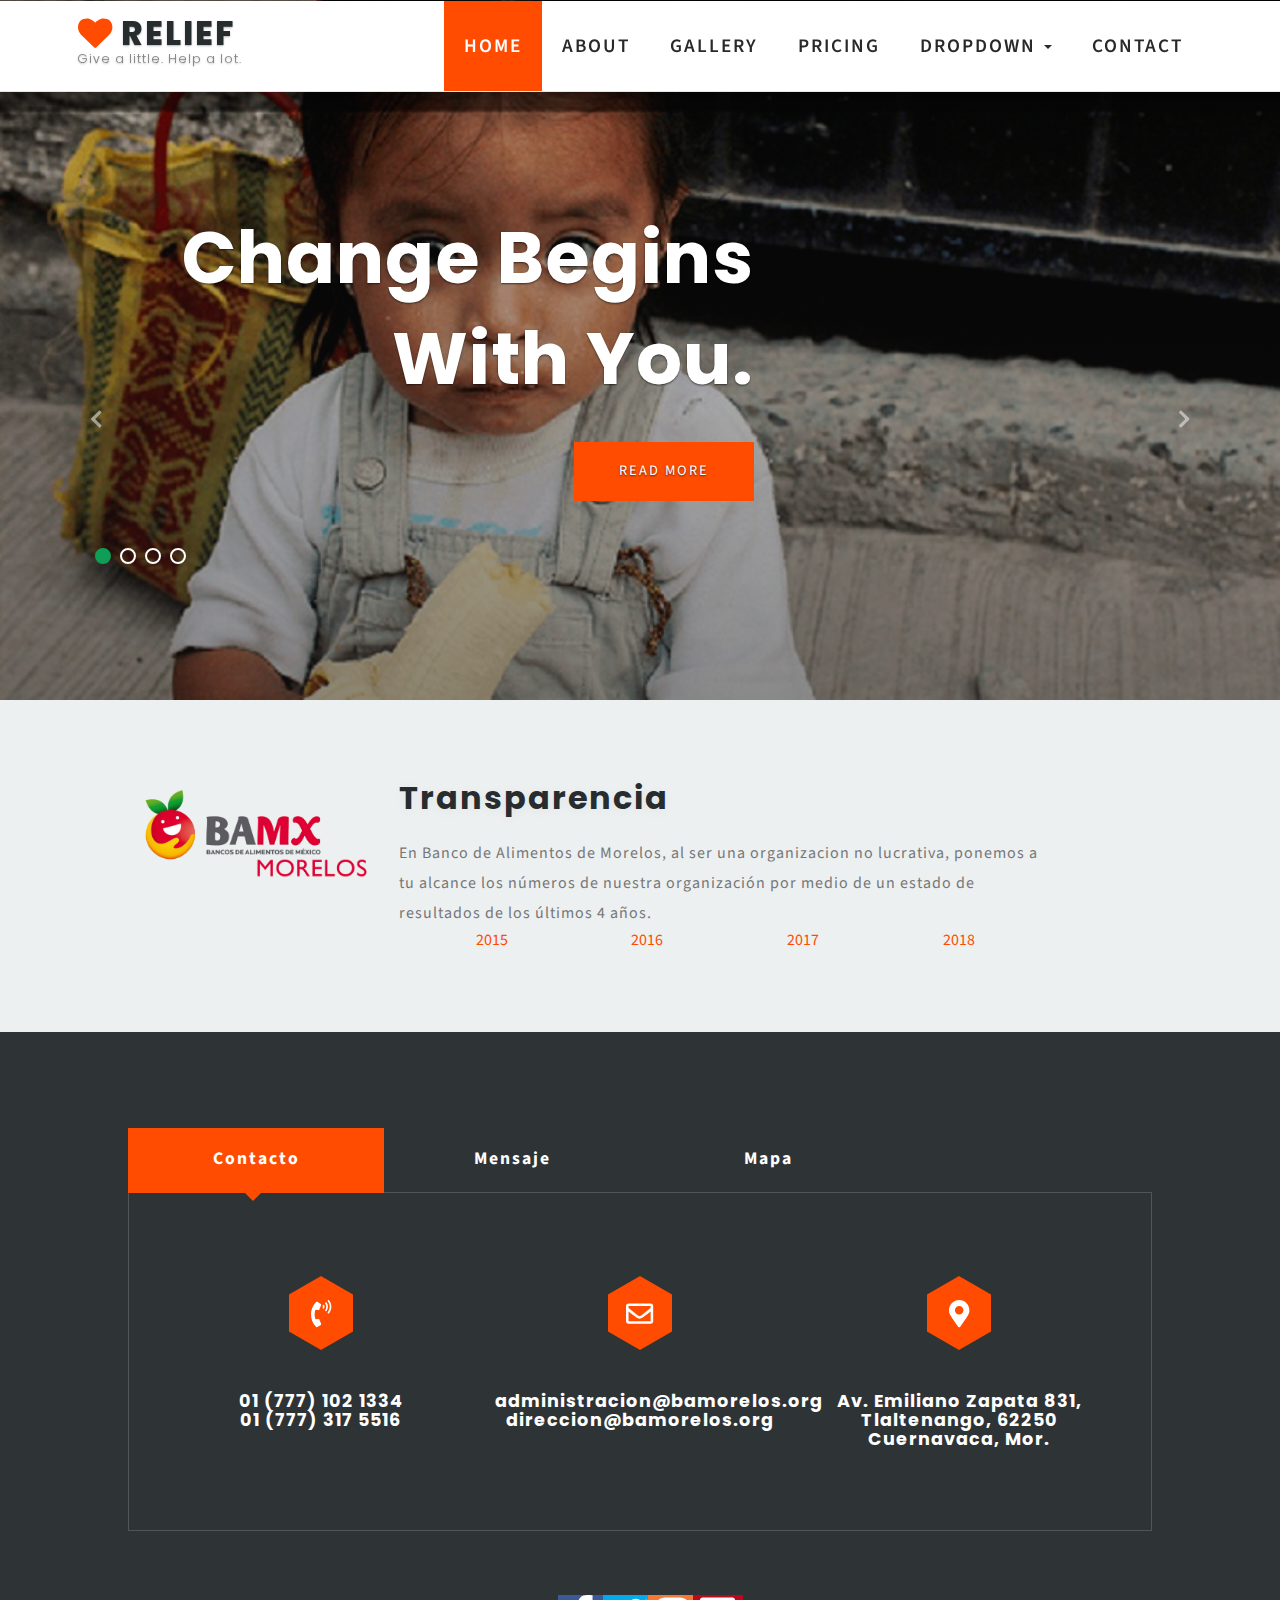
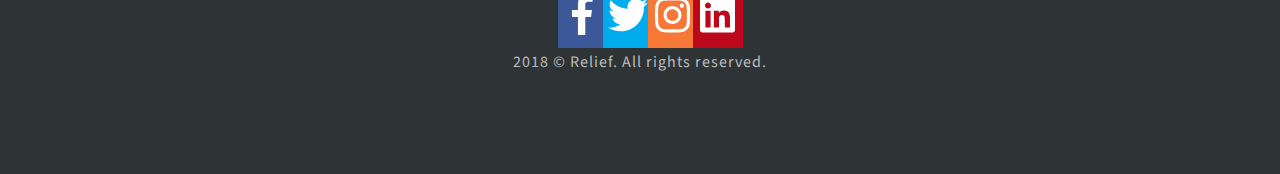
<file: TemplateFinal/index2.html>
<!DOCTYPE html>
<html>

<head>
	<title>Relief a Society Category Bootstrap Responsive Web Template | Home </title>

	<!--/tags -->
	<meta name="viewport" content="width=device-width, initial-scale=1">
	<meta charset="utf-8">
	<meta name="keywords" content="Relief Responsive web template, Bootstrap Web Templates, Flat Web Templates, Android Compatible web template, 
Smartphone Compatible web template, free webdesigns for Nokia, Samsung, LG, SonyEricsson, Motorola web design" />
	<script type="application/x-javascript">
		addEventListener("load", function () {
			setTimeout(hideURLbar, 0);
		}, false);

		function hideURLbar() {
			window.scrollTo(0, 1);
		}
	</script>
	<!--//tags -->
	<link href="css/bootstrap.css" rel="stylesheet" type="text/css" media="all" />
	<link href="css/style.css" rel="stylesheet" type="text/css" media="all" />
	<link href="css/prettyPhoto.css" rel="stylesheet" type="text/css" />
	<link href="css/easy-responsive-tabs.css" rel='stylesheet' type='text/css' />
	<link href="css/fontawesome-all.css" rel="stylesheet">
	<!-- //for bootstrap working -->
	<link href="//fonts.googleapis.com/css?family=Source+Sans+Pro:300,300i,400,400i,600,600i,700" rel="stylesheet">
	<link href="//fonts.googleapis.com/css?family=Poppins:200,200i,300,300i,400,400i,500,500i,600,600i,700" rel="stylesheet">
</head>

<body>

	<div class="top_header" id="home">
		<!-- Fixed navbar -->
		<nav class="navbar navbar-default navbar-fixed-top">
			<div class="nav_top_fx">
				<div class="navbar-header">
					<button type="button" class="navbar-toggle collapsed" data-toggle="collapse" data-target="#navbar" aria-expanded="false"
					    aria-controls="navbar">
						<span class="sr-only">Toggle navigation</span>
						<span class="icon-bar"></span>
						<span class="icon-bar"></span>
						<span class="icon-bar"></span>
					</button>
					<div class="logo">
						<h1>
							<a class="navbar-brand" href="index.html">
								<i class="fas fa-heart" aria-hidden="true"></i> Relief
								<span class="desc">Give a little. Help a lot.</span>
							</a>
						</h1>
					</div>
				</div>
				<div id="navbar" class="navbar-collapse collapse">
					<div class="nav_right_top">
						<ul class="nav navbar-nav">
							<li class="active">
								<a href="index.html">Home</a>
							</li>
							<li>
								<a class="scroll" href="#about">About</a>
							</li>
							<li>
								<a class="scroll" href="#gallery">Gallery</a>
							</li>
							<li>
								<a class="scroll" href="#price">Pricing</a>
							</li>
							<li class="dropdown">
								<a href="#" class="dropdown-toggle" data-toggle="dropdown" role="button" aria-haspopup="true" aria-expanded="false">Dropdown
									<span class="caret"></span>
								</a>
								<ul class="dropdown-menu">
									<li>
										<a class="scroll" href="#services">Services</a>
									</li>
									<li>
										<a class="scroll" href="#test">Testimonials</a>
									</li>
								</ul>
							</li>


							<li>
								<a class="scroll" href="#contact">Contact</a>
							</li>

						</ul>
					</div>
				</div>
				<!--/.nav-collapse -->
			</div>
		</nav>
		<div class="clearfix"></div>
	</div>
	<!-- banner -->
	<div class="banner_top">
		<div id="myCarousel" class="carousel slide" data-ride="carousel">
			<!-- Indicators -->
			<ol class="carousel-indicators">
				<li data-target="#myCarousel" data-slide-to="0" class="active"></li>
				<li data-target="#myCarousel" data-slide-to="1" class=""></li>
				<li data-target="#myCarousel" data-slide-to="2" class=""></li>
				<li data-target="#myCarousel" data-slide-to="3" class=""></li>
			</ol>
			<div class="carousel-inner" role="listbox">
				<div class="item active">
					<div class="container">
						<div class="carousel-caption">
							<h3>Change Begins With You.</h3>

							<div class="bnr-button">
								<a class="act" href="single.html">Read More</a>
							</div>

						</div>
					</div>
				</div>
				<div class="item item2">
					<div class="container">
						<div class="carousel-caption">
							<h3>Make good things happen</h3>

							<div class="bnr-button">
								<a class="act" href="single.html">Read More</a>
							</div>
						</div>
					</div>
				</div>
				<div class="item item3">
					<div class="container">
						<div class="carousel-caption">
							<h3>Change Begins With You.</h3>

							<div class="bnr-button">
								<a class="act" href="single.html">Read More</a>
							</div>

						</div>
					</div>
				</div>
				<div class="item item4">
					<div class="container">
						<div class="carousel-caption">

							<h3>Make good things happen</h3>

							<div class="bnr-button">
								<a class="act" href="single.html">Read More</a>
							</div>
						</div>
					</div>
				</div>
			</div>
			<a class="left carousel-control" href="#myCarousel" role="button" data-slide="prev">
				<span class="fa fa-chevron-left" aria-hidden="true"></span>
				<span class="sr-only">Previous</span>
			</a>
			<a class="right carousel-control" href="#myCarousel" role="button" data-slide="next">
				<span class="fa fa-chevron-right" aria-hidden="true"></span>
				<span class="sr-only">Next</span>
			</a>
			<!-- The Modal -->
		</div>
	</div>

	<!-- Transparencia -->
	<div class="banner_bottom donate-log">
		<div class="donate-inner">	
				<div class="col-sm-3">
						<center>
							<img class="img-responsive" src="images/2.png"/>	
						</center>
					</div>
			<div class="col-sm-8 donate-info">
				<h4>Transparencia</h4>
				<p>En Banco de Alimentos de Morelos, al ser una organizacion no lucrativa, ponemos a tu alcance los números de nuestra organización por medio de un estado de resultados de los últimos 4 años. </p>
				<div class="col-xs-12">
						<div class="col-xs-3">
							<center><a href="bamx_2015.pdf" target="_blank" style="color:#ff4c00">2015</a></center>
						</div>
						<div class="col-xs-3">
							<center><a href="bamx_2016.pdf" target="_blank" style="color:#ff4c00">2016</a></center>
						</div>
						<div class="col-xs-3">
							<center><a href="bamx_2017.pdf" target="_blank" style="color:#ff4c00">2017</a></center>
						</div>
						<div class="col-xs-3">
							<center><a href="bamx_2018.pdf" target="_blank" style="color:#ff4c00">2018</a></center>
						</div>
					</div>
			</div>
			<div class="clearfix"></div>
		</div>
	</div>
	<!-- Contacto -->
	<div class="footer" id="contact">
		<div class="footer_inner_info">
			<!--/tabs-->
			<div class="responsive_tabs">
				<div id="horizontalTab">
					<ul class="resp-tabs-list">
						<li>Contacto</li>
						<li>Mensaje</li>
						<li>Mapa</li>
					</ul>
					<div class="resp-tabs-container">
						<!--/tab_one-->
						<div class="tab1">
							<div class="tab-info">

								<div class="address">
									<div class="col-md-4 address-grid">
										<div class="address-left">
											<div class="dodecagon f1">
												<div class="dodecagon-in f1">
													<div class="dodecagon-bg f1">
														<span class="fas fa-phone-volume" aria-hidden="true"></span>
													</div>
												</div>
											</div>
										</div>
										<div class="address-right">
											<h6>01 (777) 102 1334</h6>
											<h6>01 (777) 317 5516</h6>

											

										</div>
										<div class="clearfix"> </div>
									</div>
									<div class="col-md-4 address-grid">
										<div class="address-left">
											<div class="dodecagon f1">
												<div class="dodecagon-in f1">
													<div class="dodecagon-bg f1">
														<span class="far fa-envelope" aria-hidden="true"></span>
													</div>
												</div>
											</div>
										</div>
										<div class="address-right">
											<h6>administracion@bamorelos.org <a href="administracion@bamorelos.org">  </a></h6>
											<h6>direccion@bamorelos.org <a href="mailto:direccion@bamorelos.org">  </a></h6>
										</div>
										<div class="clearfix"> </div>
									</div>
									<div class="col-md-4 address-grid">
										<div class="address-left">
											<div class="dodecagon f1">
												<div class="dodecagon-in f1">
													<div class="dodecagon-bg f1">
														<span class="fas fa-map-marker-alt" aria-hidden="true"></span>
													</div>
												</div>
											</div>
										</div>
										<div class="address-right">
											<h6>Av. Emiliano Zapata 831, Tlaltenango, 62250 Cuernavaca, Mor.</h6>
										
										</div>
										<div class="clearfix"> </div>
									</div>
									<div class="clearfix"> </div>
								</div>
							</div>
						</div>
						<!--//tab_one-->
						<div class="tab2">

							<div class="tab-info">
								<div class="contact_grid_right">
									<h6>Al enviar un mensaje se entiende que está aceptando nuestro <a href="aviso-privacidad.pdf" target="_blank" style="color:#ff4c00">aviso de privacidad.</a></h6>
									<form action="#" method="post">
										<div class="contact_left_grid">
											<input type="text" name="Name" placeholder="Nombre" required="">
											<input type="email" name="Email" placeholder="Email" required="">

											<input type="text" name="Telephone" placeholder="Teléfono" required="">
											<input type="text" name="Subject" placeholder="Asunto" required="">
											<textarea name="Message" onfocus="this.value = '';" onblur="if (this.value == '') {this.value = 'Mensaje';}" required="">Mensaje</textarea>
											<input type="submit" value="Enviar">
											<input type="reset" value="Borrar">
											<div class="clearfix"> </div>
										</div>
									</form>
								</div>
							</div>
						</div>
						<!--//tab_two-->
						<div class="tab3">

							<div class="tab-info">		
								<div class="contact-map">
										<div id="wrapper-9cd199b9cc5410cd3b1ad21cab2e54d3">
												<div id="map-9cd199b9cc5410cd3b1ad21cab2e54d3"></div><script>(function () {
												var setting = {"height":508,"width":803,"zoom":17,"queryString":"BAMX Cuernavaca, Tlaltenango, Bellavista, Cuernavaca, Morelos, Mexico","place_id":"ChIJi-kdYs3fzYURzdyXvOQzXXM","satellite":false,"centerCoord":[18.95048240545267,-99.24482390000003],"cid":"0x735d33e4bc97dccd","id":"map-9cd199b9cc5410cd3b1ad21cab2e54d3","embed_id":"41372"};
												var d = document;
												var s = d.createElement('script');
												s.src = 'https://1map.com/js/script-for-user.js?embed_id=41372';
												s.async = true;
												s.onload = function (e) {
												  window.OneMap.initMap(setting)
												};
												var to = d.getElementsByTagName('script')[0];
												to.parentNode.insertBefore(s, to);
											  })();</script><a href="https://1map.com/map-embed?embed_id=41372">1map.com</a></div>
									<!--<iframe src="https://www.google.com/maps/embed?pb=!1m18!1m12!1m3!1d100949.24429313939!2d-122.44206553967531!3d37.75102885910819!2m3!1f0!2f0!3f0!3m2!1i1024!2i768!4f13.1!3m3!1m2!1s0x80859a6d00690021%3A0x4a501367f076adff!2sSan+Francisco%2C+CA%2C+USA!5e0!3m2!1sen!2sin!4v1472190196783"
									    class="map" style="border:0" allowfullscreen=""></iframe>-->
								</div>

							</div>
						</div>
						<div class="clearfix"> </div>
					</div>
				</div>
			</div>
			<!--//tabs-->
			<div class="clearfix"> </div>
			<ul class="social-nav model-3d-0 footer-social social two">
				<li>
					<a href="#" class="facebook">
						<div class="front">
							<i class="fab fa-facebook-f" aria-hidden="true"></i>
						</div>

					</a>
				</li>
				<li>
					<a href="#" class="twitter">
						<div class="front">
							<i class="fab fa-twitter" aria-hidden="true"></i>
						</div>

					</a>
				</li>
				<li>
					<a href="#" class="instagram">
						<div class="front">
							<i class="fab fa-instagram" aria-hidden="true"></i>
						</div>

					</a>
				</li>
				<li>
					<a href="#" class="pinterest">
						<div class="front">
							<i class="fab fa-linkedin" aria-hidden="true"></i>
						</div>

					</a>
				</li>
			</ul>
			<p class="copy-right">2018 © Relief. All rights reserved.</p>
		</div>
	</div>
	<!-- //footer -->
	<script type="text/javascript" src="js/jquery-2.2.3.min.js"></script>
	<script type="text/javascript" src="js/bootstrap.js"></script>
	<!-- script for responsive tabs -->
	<script src="js/easy-responsive-tabs.js"></script>
	<script>
		$(document).ready(function () {
			$('#horizontalTab').easyResponsiveTabs({
				type: 'default', //Types: default, vertical, accordion           
				width: 'auto', //auto or any width like 600px
				fit: true, // 100% fit in a container
				closed: 'accordion', // Start closed if in accordion view
				activate: function (event) { // Callback function if tab is switched
					var $tab = $(this);
					var $info = $('#tabInfo');
					var $name = $('span', $info);
					$name.text($tab.text());
					$info.show();
				}
			});
			$('#verticalTab').easyResponsiveTabs({
				type: 'vertical',
				width: 'auto',
				fit: true
			});
		});
	</script>
	<!--// script for responsive tabs -->
	<script src="js/responsiveslides.min.js"></script>
	<script>
		// You can also use "$(window).load(function() {"
		$(function () {
			// Slideshow 4
			$("#slider4").responsiveSlides({
				auto: true,
				pager: true,
				nav: false,
				speed: 500,
				namespace: "callbacks",
				before: function () {
					$('.events').append("<li>before event fired.</li>");
				},
				after: function () {
					$('.events').append("<li>after event fired.</li>");
				}
			});

		});
	</script>
	<script type="text/javascript" src="js/all.js"></script>
	<script>
		$('ul.dropdown-menu li').hover(function () {
			$(this).find('.dropdown-menu').stop(true, true).delay(200).fadeIn(500);
		}, function () {
			$(this).find('.dropdown-menu').stop(true, true).delay(200).fadeOut(500);
		});
	</script>

	<!-- js -->
	<script type="text/javascript" src="js/simplyCountdown.js"></script>
	<link href="css/simplyCountdown.css" rel='stylesheet' type='text/css' />
	<script>
		var d = new Date();
		simplyCountdown('simply-countdown', {
			year: d.getFullYear(),
			month: d.getMonth() + 2,
			day: 25
		});
		simplyCountdown('simply-countdown-custom', {
			year: d.getFullYear(),
			month: d.getMonth() + 2,
			day: 25
		});
		$('#simply-countdown-losange').simplyCountdown({
			year: d.getFullYear(),
			month: d.getMonth() + 2,
			day: 25
		});
	</script>
	<!--js-->
	<!--/tooltip -->
	<script>
		$(function () {
			$('[data-toggle="tooltip"]').tooltip({
				trigger: 'manual'
			}).tooltip('show');
		});

		// $( window ).scroll(function() {   
		// if($( window ).scrollTop() > 10){  // scroll down abit and get the action   
		$(".progress-bar").each(function () {
			each_bar_width = $(this).attr('aria-valuenow');
			$(this).width(each_bar_width + '%');
		});

		//  }  
		// });
	</script>
	<!--//tooltip -->
	<!-- Smooth-Scrolling-JavaScript -->
	<script type="text/javascript" src="js/easing.js"></script>
	<script type="text/javascript" src="js/move-top.js"></script>
	<script type="text/javascript">
		jQuery(document).ready(function ($) {
			$(".scroll, .navbar li a, .footer li a").click(function (event) {
				$('html,body').animate({
					scrollTop: $(this.hash).offset().top
				}, 1000);
			});
		});
	</script>
	<!-- //Smooth-Scrolling-JavaScript -->
	<script type="text/javascript">
		$(document).ready(function () {
			/*
									var defaults = {
							  			containerID: 'toTop', // fading element id
										containerHoverID: 'toTopHover', // fading element hover id
										scrollSpeed: 1200,
										easingType: 'linear' 
							 		};
									*/

			$().UItoTop({
				easingType: 'easeOutQuart'
			});

		});
	</script>


	<a href="#home" class="scroll" id="toTop" style="display: block;">
		<span id="toTopHover" style="opacity: 1;"> </span>
	</a>

	<!-- jQuery-Photo-filter-lightbox-Gallery-plugin -->
	<script type="text/javascript" src="js/jquery-1.7.2.js"></script>
	<script src="js/jquery.quicksand.js" type="text/javascript"></script>
	<script src="js/script.js" type="text/javascript"></script>
	<script src="js/jquery.prettyPhoto.js" type="text/javascript"></script>
	<!-- //jQuery-Photo-filter-lightbox-Gallery-plugin -->


</body>

</html>
</file>
<file: tooplate_style.css>
/*
Credit: http://www.tooplate.com
*/

body {
	margin: 0px;
	padding: 0px;
	color: #333;
	font-family: Tahoma, Geneva, sans-serif;
	font-size: 13px;
	line-height: 1.5em; 
	background-color: #e3f7ff;
	background-image: url(images/tooplate_body.jpg);
	background-repeat: repeat-x;
	background-position: top;
}

a, a:link, a:visited { 
	color: #ff4301; 
	text-decoration: none; 
}

a:hover { 
	text-decoration: underline; 
}

p { 
	margin: 0px; 
	padding: 0; 
}

img { 
	border: none; 
}

h1, h2, h3, h4, h5, h6 { 
	color: #183544; 
}

h1 { 
	font-size: 40px; 
	font-weight: normal; 
	margin: 0 0 30px 0; 
	padding: 5px 0; 
}

h2 { 
	font-size: 28px; 
	font-weight: normal; 
	margin: 0 0 30px 0; 
	padding: 0; 
}

h2 span { /* text-shadow: 1px 1px 1px #555; */ 
	font-weight: bold; 
}

h3 { 
	font-size: 21px; 
	margin: 0 0 15px 0; 
	padding: 0; 
	padding: 0; 
	color: #000; 
	font-weight: normal; 
}

h4 { 
	font-size: 18px; 
	margin: 0 0 15px 0; 
	padding: 0; 
}

h5 { 
	font-size: 16px; 
	margin: 0 0 10px 0; 
	padding: 0; 
	color: #333; 
}

h6 { 
	font-size: 14px; 
	margin: 0 0 5px 0; 
	padding: 0; 
	color: #333; 
}

.cleaner { 
	clear: both; 
	width: 100%; 
	height: 0px; 
	font-size: 0px;  
}

.cleaner_h10 { 
	clear: both; 
	width:100%; 
	height: 10px; 
}

.cleaner_h20 { 
	clear: both; 
	width:100%; 
	height: 20px; 
}

.cleaner_h30 { 
	clear: both; 
	width:100%; 
	height: 30px; 
}

.cleaner_h40 { 
	clear: both; 
	width:100%; 
	height: 40px; 
}

.cleaner_h50 { 
	clear: both; 
	width:100%; 
	height: 50px; 
}

.cleaner_h60 { 
	clear: both; 
	width:100%; 
	height: 60px; 
}

.float_l { 
	float: left; 
}

.float_r { 
	float: right; 
}

.image_wrapper { 
	display: inline-block; 
	border: 1px solid #fff; 
	padding: 5px; 
	background: none; 
	margin-bottom: 10px; 
}

.image_fl { 
	float: left;
	margin: 3px 15px 0 0; 
}

.image_fr { 
	float: right; 
	margin: 3px 0 0 15px; 
}

blockquote { font-style: italic; margin-left: 10px;}

cite { font-weight: bold; color:#3b3823; }

cite span { color: #696443; }

em { color: #000; }

.tooplate_list { margin: 20px 10px; padding: 0; list-style: none; }

.tooplate_list li { 
	background: transparent url(images/tooplate_list.png) no-repeat scroll 0 0px; 
	margin:0 0 20px; 
	padding: 0 0 0 20px; 	
	line-height: 0.8em; 
}

.tooplate_list li a { color: #fff; }

.tooplate_list li a:hover { color: #ff4301; }

.btn_more a { 
	display: inline-block;
	color: #333;
	padding: 2px 0 2px 23px;
	font-size: 12px;
	text-align: center;
	font-weight: bold;
	text-decoration: none;
    background: url(images/tooplate_more_btn.png) center left no-repeat;
}

.btn_more a:hover {
	color: #3dc8ff;
	text-decoration: none;
}

#tooplate_header_wrapper { 
	width: 100%; 
	height: 100px; 
	background: url(images/tooplate_header.jpg) no-repeat center top; 
}

#tooplate_header { 
	width: 940px; 
	height: 100px; 
	padding: 0 10px; 
	margin: 0 auto;	
	background: url(images/tooplate_header.jpg) no-repeat center top; 
}

#tooplate_header  #site_title { 
	float: left; 
	width: 220px; 
	padding-top: 30px; 
	text-align: center; 
}

#tooplate_header  #site_title h1 { 
	margin: 0; 
	padding: 0; 
} 

#tooplate_header  #site_title a { 
	margin: 0px; 
	padding: 0px; 
	font-size: 40px; 
	color: #ffffff; 
	font-weight: bold; 
	text-decoration: none; 
}

#tooplate_header  #site_title a span { 
	display: block; 
	font-size: 14px; 
	color: #cccccc; 
	font-weight: normal; 
	margin-left: 5px; 
}

#tooplate_header #header_right { 
	float: right;  
	padding-top: 10px; 
	display: inline-block; 
}

#social_box { 
	display: block; 
	margin-bottom: 10px; 
}

#social_box ul { 
	display: inline-block; 
	float: right; 
	margin: 8px 0 0; 
	padding: 0; 
	list-style: none; 
}

#social_box li { 
	display: block; 
	float: left; 
	padding: 0; 
	margin: 0; 
}

#social_box li a { 
	width: 24px; 
	height: 24px; 
	margin-right: 5px; 
}

#search_box { 
	width: 220px; 
	height: 30px; 
	margin: 5px 0 0 0; 
	background: url(images/tooplate_search.png) no-repeat; 
}

#search_box form { 
	clear: both; 
	width: 220px; 
	height: 30px; 
	padding: 0; 
} 

#searchfield { 
	height: 20px; 
	width: 180px; 
	padding: 5px; 
	color: #fff; 
	background: none; 
	border: none; 
} 

#searchbutton { 
	height: 30px; 
	width: 26px; 
	padding: 0 0 5px 0; 
	margin: 0; 
	cursor: pointer; 
	background: none; 
	border: none; 
}

#tooplate_middle_wrapper { 
	width: 100%; 
	height: 300px; 
	background:url(images/tooplate_wws.jpg) no-repeat center top; 
}

#tooplate_middle { 
	width: 840px; 
	height: 200px; 
	padding: 50px; 
	margin: 0 auto;	 
	background:url(images/tooplate_wws.jpg) no-repeat center top; 
}

#tooplate_middle  img { 
	float: left; 
	border: 1px solid #e1f6ff; 
	padding: 8px; 
}

#middle_content { 
	float: right; 
	width: 450px; 
}

#middle_content p { 
	margin-bottom: 20px; 
	line-height: 24px; 
}

#tooplate_middle .wwu_btn a { 
	display: block; 
	width: 182px; 
	height: 42px; 
	background: url(images/btn_wwu.png) no-repeat; 
}

#tooplate_middle .wwu_btn a:hover { 
	display: block; 
	width: 182px; 
	height: 42px; 
	background: url(images/btn_wwu_hover.png) no-repeat; 
}

/* menu */

#tooplate_menu {
	width: 940px;
	height: 50px;
	padding: 0 10px;
	margin: 0 auto;
	background: url(images/tooplate_menu_bar.png) top no-repeat;
}

#tooplate_menu ul {
	margin: 0;
	padding: 0 35px;
	list-style: none;
}

#tooplate_menu ul li {
	padding: 0px;
	margin: 0px;
	display: inline;
}

#tooplate_menu ul li a {
	float: left;
	display: block;
	width: 102px;
	height: 38px;
	padding: 12px 0 0 0;
	margin: 0 1px 0 0 ;
	font-size: 14px;
	text-align: center;
	text-decoration: none;
	color: #fff;	
	font-weight: bold;
	outline: none;
	border: none;
}

#tooplate_menu ul li a:hover, #tooplate_menu ul li .current {
	color: #fff;
	background: url(images/tooplate_menu_hover.jpg) top repeat-x;
}

/* end of menu */

#tooplate_content { width: 940px; margin: 0 auto; padding: 30px 10px; }

#tooplate_content p { margin-bottom: 10px; }

#services {
	clear: both;
	border-bottom: 1px solid #b2c9d2;
	margin-bottom: 40px;
	padding-bottom: 20px;
}

#services h3 {
	height: 24px; padding-left: 32px;
}

#services .service1 { background: url(images/onebit_15.png) center left no-repeat; }
#services .service2 { background: url(images/onebit_16.png) center left no-repeat; }
#services .service3 { background: url(images/onebit_18.png) center left no-repeat; }

.content_box {
	clear: both;
	border-bottom: 1px solid #b2c9d2;
	margin-bottom: 20px;
	padding-bottom: 20px;	
}

.content_box_last {
	border-bottom: none;
	margin-bottom: 0;
}

.col_w300 {
	float: left;
	width: 279px;
	padding-right: 20px;
	margin-right: 20px;
	border-right: 1px solid #b2c9d2;
}

.col_w460 {
	float: left;
	width: 419px;
	padding-right: 40px;
	margin-right: 20px;
	border-right: 1px solid #b2c9d2;
}

.last_col {
	margin-right: 0;
	border-right: none;
}

/* gallery */
#gallery { clear: both; }

#gallery a { border: none; }

.g_box { 
	float: left; 
	display: block; 
	width: 280px; 
	padding: 8px; 
	margin: 0 20px 20px 0; 
	border: 1px solid #fff; 
	background: #f3fbfe; 
}

.g_box a img { width: 280px; height: 140px; margin-bottom: 10px; }

.rm_col { margin: 0 0 20px 0; }	
/* end of gallery */

#contact_form {
	width: 412px; 
	padding: 0; 
}

#contact_form form { 
	margin: 0px; 
	padding: 0px; 
}
#contact_form form .input_field { 
	width: 300px; 
	padding: 5px; 
	background: #fff; 
	border: 1px solid #dfdfdf;
	font-family: Verdana,Geneva,sans-serif;
    font-size: 12px;
	margin-top: 5px; 
}

#contact_form form label { 
	display: block; 
	width: 100px;
	margin-right: 10px; 
	font-size: 13px; 
}

#contact_form form textarea { 
	width: 400px;  
	height: 200px;
	padding: 5px;	
	background: #fff; 	
	border: 1px solid #dfdfdf;
	font-family: Verdana,Geneva,sans-serif;
    font-size: 12px;
	margin-top: 5px; 
}

#contact_form form .submit_btn  {
	margin: 5px 0px;
	padding: 3px 14px;
	font-weight: bold;
	border: 1px solid #dfdfdf;
	background: #F3F3F3;
}

/* footer */

#tooplate_footer_wrapper {
	width: 100%;
	border-top: 1px solid #fff;
	padding-top: 1px;
	background: #28556e; 
}

#tooplate_footer {
	width: 900px;
	margin: 0 auto;
	padding: 15px 35px;
	text-align: center;
	color: #8ab6d1;
}

#tooplate_footer a {
	color: #b4d8ee;
}

/* end of footer */
</file>
<file: Goodwill/css/style.css>
/*--
Author: W3layouts
Author URL: http://w3layouts.com
License: Creative Commons Attribution 3.0 Unported
License URL: http://creativecommons.org/licenses/by/3.0/
--*/

html,
body {
    padding: 0;
    margin: 0;
    background: #fff;
    letter-spacing: 1px;
font-family: 'Montserrat', sans-serif;
}

body a {
    outline: none;
    transition: 0.5s all;
    -webkit-transition: 0.5s all;
    -moz-transition: 0.5s all;
    -o-transition: 0.5s all;
    -ms-transition: 0.5s all;
    text-decoration: none;
}

body a:hover {
    text-decoration: none;
}

body a:focus,
a:hover {
    text-decoration: none;
}

input[type="button"],
input[type="submit"] {
    transition: 0.5s all;
    -webkit-transition: 0.5s all;
    -moz-transition: 0.5s all;
    -o-transition: 0.5s all;
    -ms-transition: 0.5s all;
    letter-spacing: 1px;
   font-family: 'Montserrat', sans-serif;
}
select,input[type="email"],input[type="text"],input[type=password],
input[type="button"],input[type="submit"],textarea{
   font-family: 'Montserrat', sans-serif;
	transition:0.5s all;
	-webkit-transition:0.5s all;
	-moz-transition:0.5s all;
	-o-transition:0.5s all;
	-ms-transition:0.5s all;
	letter-spacing: 1px;
	
}
h1,
h2,
h3,
h4,
h5,
h6 {
    margin: 0;
    padding: 0;
    font-family: 'Montserrat', sans-serif;
    letter-spacing: 1px;
}

p {
    margin: 0;
    padding: 0;
    letter-spacing: 1px;
    font-family: 'Montserrat', sans-serif;
}


ul {
    margin: 0;
    padding: 0;
	list-style-type: none;
}

/*-- //Reset-Code --*/
.about,.services,.team,.contact,.news,.testimonials{
    padding: 5em 0;
}

.title {
    font-size:48px;
    text-align: center;
    color: #000;
    margin-bottom: 37px;  
    letter-spacing: 3px;
    font-weight: 600;
}
.clr {
    color: #fff;
}
/*-- header --*/ 
/*-- nav --*/
.navbar-default {
    background: none;
    border: none;
}
.navbar {
    margin-bottom: 0;
}
.navbar-collapse {
    padding: 0;
}
.navbar-right {
    margin-right: 0;
}
.navbar-default .navbar-nav > .active > a,
 .navbar-default .navbar-nav > .active > a:hover,
 .navbar-default .navbar-nav > .active > a:focus {
    color:#f3901b ;
    background:rgba(255, 255, 255, 0);
}
.navbar-default .navbar-nav > .active > a:before{
	background: #ff2d37;
	transform: translateX(0);
	-webkit-transform: translateX(0);
	-moz-transform: translateX(0);
	-o-transform: translateX(0);
	-ms-transform: translateX(0);
}
.navbar-default .navbar-nav > li > a {
	  color:#fff;
    letter-spacing: 2px;
    padding: 5px 6px;
    margin: 0 8px;
    font-size: 14px;
}
.navbar-nav > li > a {
    text-transform: uppercase;
}
.navbar-default .navbar-nav > li > a:hover,.navbar-default .navbar-nav > li > a:focus {
    color:#f3901b;
}
nav.navbar.navbar-default {
    background: none;
       padding:2em 4em 1em;
}
.navbar-default .navbar-nav > .open > a, .navbar-default .navbar-nav > .open > a:hover, .navbar-default .navbar-nav > .open > a:focus {
       color: #262c38;
    background: none;
}
.navbar-nav {
    margin-top: 12px;
}
/*.navbar-default .navbar-nav > li > a {
  */
.navbar-default .navbar-nav  > .active.open > a:focus {
	background:transparent;
	color: #fff;
}
a.navbar-brand {
    padding: 0;
    font-size: 1em;
    font-weight: 400;
    letter-spacing: 1px;
    text-shadow: 2px 2px 0px rgba(74, 76, 76, 0.13);
	line-height: inherit;
}
h1 a.navbar-brand {
	padding-top: 6px;
    font-size: 37px;
    color: #f3901b !important;
    text-transform: uppercase;
    font-weight: 400;
    letter-spacing: 2px;
}
/*.navbar-default .navbar-brand {
    color: #131212;
	font-size:50px;
}*/
a.navbar-brand i{
	color:#ff2d37;
}
/*-- //nav --*/

/*-- //header --*/ 
.header-outs{   background: url(../images/b1.jpg);
background-repeat: no-repeat;
    background-position: center;
-webkit-background-size: cover;
    -moz-background-size: cover;
    -o-background-size: cover;
    -ms-background-size: cover;
    min-height: 800px;
}
.rslides {
  position: relative;
  list-style: none;
  overflow: hidden;
  width: 100%;
  padding: 0;
  margin: 0;
  }

.rslides li {
  -webkit-backface-visibility: hidden;
  position: absolute;
  display: none;
  width: 100%;
  left: 0;
  top: 0;
  }

.rslides li:first-child {
  position: relative;
  display: block;
  float: left;
  }

.rslides img {
  display: block;
  height: auto;
  float: left;
  width: 100%;
  border: 0;
  }
/*-- //banner Slider --*/
.rslides {
  margin: 0 auto 40px;
  }

#slider2,
#slider3 {
  box-shadow: none;
  -moz-box-shadow: none;
  -webkit-box-shadow: none;
  margin: 0 auto;
  }

.rslides_tabs {
  list-style: none;
  padding: 0;
  background: rgba(0,0,0,.25);
  box-shadow: 0 0 1px rgba(255,255,255,.3), inset 0 0 5px rgba(0,0,0,1.0);
  -moz-box-shadow: 0 0 1px rgba(255,255,255,.3), inset 0 0 5px rgba(0,0,0,1.0);
  -webkit-box-shadow: 0 0 1px rgba(255,255,255,.3), inset 0 0 5px rgba(0,0,0,1.0);
  font-size: 18px;
  list-style: none;
  margin: 0 auto 50px;
  max-width: 540px;
  padding: 10px 0;
  text-align: center;
  width: 100%;
  }

.rslides_tabs li {
  display: inline;
  float: none;
  margin-right: 1px;
  }

.rslides_tabs a {
  width: auto;
  line-height: 20px;
  padding: 9px 20px;
  height: auto;
  background: transparent;
  display: inline;
  }

.rslides_tabs li:first-child {
  margin-left: 0;
  }

.rslides_tabs .rslides_here a {
  background: rgba(255,255,255,.1);
  color: #fff;
  font-weight: bold;
  }

a {
  color: #fff;
  text-decoration: none;
  }

/* Callback example */
/*.events {
  list-style: none;
  }*/

.callbacks_container {
  position: relative;
  float: left;
  width: 100%;
  }

.callbacks {
  position: relative;
  list-style: none;
  overflow: hidden;
  width: 100%;
  padding: 0;
  margin: 0;
  }

.callbacks li {
  position: absolute;
  width: 100%;
  left: 0;
  top: 0;
  }

.callbacks img {
  display: block;
  position: relative;
  z-index: 1;
  height: auto;
  width: 100%;
  border: 0;
  }

/*.callbacks .caption {
  display: block;
  position: absolute;
  z-index: 2;
  font-size: 20px;
  text-shadow: none;
  color: #fff;
  background: #000;
  background: rgba(0,0,0, .8);
  left: 0;
  right: 0;
  bottom: 0;
  padding: 10px 20px;
  margin: 0;
  max-width: none;
  }*/
.slider-info {
    padding: 15em 0 0;
    width: 100%;
}
 .slider-info h4{
	 font-weight:400;
    color: #fff;
    font-size: 5em;
    letter-spacing: 3px;
}
.slider-info p {
    font-size: 16px;
    letter-spacing: 2px;
      padding: 1em 27em 2.5em 0em;
    color: #fff;
    line-height: 29px;
}
.outs_more-buttn a {
    font-size: 14px;
    color: #fff;
    text-decoration: none;
    display: inline-block;
    border-radius: 20px;
    letter-spacing: 2px;
   background:rgba(255, 255, 255, 0.17);
    outline: none;
    padding: 10px 22px;
    border:none;
}
.outs_more-buttn a:hover {
    background:#fff;
    color: #000;
}
span.home-banner{
    color: #9e0022;
	font-weight:100;
}
.paw-banner{
    font-size: 15px;
    color: #fff;
}
.callbacks_nav {
  position: absolute;
  -webkit-tap-highlight-color: rgba(0,0,0,0);
  top: 80%;
  left: 0;
  opacity: 0.7;
  z-index: 3;
  text-indent: -9999px;
  overflow: hidden;
  text-decoration: none;
    height: 53px;
    width: 53px;
  background:rgba(230, 230, 230, 0) url("../images/left-arrow.png") no-repeat left top;
  margin-top: -45px;
  }

.callbacks_nav:active {
  opacity: 1.0;
  }

.callbacks_nav.next {
  left: auto;
   background:rgba(230, 230, 230, 0)  url("../images/right-arrow.png") no-repeat 0px 0px;
  background-position: right top;
  right: 0;
  }
.callbacks_nav ,
.callbacks_nav.next {
background-size:40px;
}
/*#slider3-pager a {
  display: inline-block;
}

#slider3-pager img {
  float: left;
}

#slider3-pager .rslides_here a {
  background: transparent;
  box-shadow: 0 0 0 2px #666;
}

#slider3-pager a {
  padding: 0;
}--*/
/*--//banner-- */
/*--top-modal--*/
.modal img {    width: 100%;
}
.out-info p {
    font-size: 14px;
    color: #000;
    padding: 16px;
    line-height: 27px;
}
h4.modal-title{ 
   font-size: 32px;
    color:#d85f57;
    letter-spacing: 2px;
    text-align: center;}
/*--//top-modal--*/
/*--About-- */
.aboutright{margin-bottom:2em;}
.about-jst-right p {
    font-size: 16px;
    color: #5f5656;
    letter-spacing: 1px;
    margin-right: 45px;
    line-height: 27px;
}
.about-jst-right p:nth-child(1) {
    padding-bottom: 13px;
}
.aboutright h4 {
    font-size: 38px;
    letter-spacing: 2px;
    font-weight: 600;
	color:#000;
}
.aboutdown {
	    position: relative;
}
.pos-top h4 {
    font-size: 19px;
	font-weight: 600;
    color:#f3901b;
    letter-spacing: 2px;
    padding-bottom: 14px;
	text-transform: uppercase;
}
.jst-right {
    position: absolute;
    left: -76px;
    top: -163px;
    width: 64%;
    background: rgba(0, 0, 0, 0.8);
    padding: 4em 3em;
    z-index: 9;
    text-align: center;
}
.pos-top:nth-child(2) {
    margin-top: 24px;
}
.pos-top p {
    font-size: 14px;
    color: #cacaca;
    letter-spacing: 1px;
    line-height: 28px;
}
.aboutdown1 {
    text-align: right;
}
.aboutdown1 img {
    display: inline-block;
}
.imgflex ,.imgflex1{
    padding: 0px;
}
/*--//About-- */
/*--Services-- */
.services {
    background: url(../images/s1.jpg)no-repeat center;
    background-size: cover;
    padding-bottom: 0em !important;
}
span.banner-icon {
    color:rgba(195, 195, 195, 0);
	font-size: 43px;
	text-align:center;
    transition: 0.5s all;
    -webkit-transition: 0.5s all;
    -moz-transition: 0.5s all;
    -o-transition: 0.5s all;
    -ms-transition: 0.5s all;
}
.its-banner-grid h4 {
    font-size: 23px;
    color: rgb(243, 144, 27);
    text-align: center;
    letter-spacing: 2px;
    font-weight: 600;
    text-transform: uppercase;
}
.white-shadow {
    padding: 0px;
}

.its-banner-grid p {
    margin-top: 13px;
    text-align: center;
    font-size: 14px;
    color: rgb(202, 201, 201);
}
.its-banner-grid {
    border: .2px solid #ada2a2;
    padding: 4em 1.5em;
	border-left: none;
	transition: 0.5s all;
    -webkit-transition: 0.5s all;
    -moz-transition: 0.5s all;
    -o-transition: 0.5s all;
    -ms-transition: 0.5s all;
}
.its-banner-grid:hover {
    background:rgba(0, 0, 0, 0.5882352941176471);
}
.left-icon-grid{text-align:center;
                margin-bottom:1em;}
.its-banner-grid:hover span.banner-icon{
	color:#fff;
}
.char-mid-grid {
    padding: 7em 5em;
	border-right: .2px solid #ada2a2;
	background:rgba(243, 144, 27, 0.58);
}
.char-mid-grid p{color:#fff;
    line-height: 29px;
	    font-size: 16px;}
/*.its-banner-grid:nth-child(5), .its-banner-grid:nth-child(6)
,.its-banner-grid:nth-child(7),.its-banner-grid:nth-child(8)  {
    margin-top: 40px;
}*/
/*--// Services-- */
/*-- //team --*/
.team{background:#000;}
.at-section__title {
  margin: 0 0 70px;
  color: #000;
  font-family: 'Roboto', sans-serif;
  font-size: 3.5rem;
  font-weight: 300;
  line-height: 2.625rem;
  text-align: center;
}
/*.at-grid {
  display: -webkit-box;
  display: -ms-flexbox;
  display: flex;
  -webkit-box-orient: horizontal;
  -webkit-box-direction: normal;
      -ms-flex-direction: row;
          flex-direction: row;
  -ms-flex-wrap: wrap;
      flex-wrap: wrap;
  background: #FFF;
  border: 1px solid #E2E9ED;
}*/
.at-grid[data-column="1"] .at-column {
  width: 100%;
  max-width: 100%;
  min-width: 100%;
  -ms-flex-preferred-size: 100%;
      flex-basis: 100%;
}
.at-grid[data-column="2"] .at-column {
  width: 50%;
  max-width: 50%;
  min-width: 50%;
  -ms-flex-preferred-size: 50%;
      flex-basis: 50%;
}
.at-grid[data-column="3"] .at-column {
  width: 33.33333%;
  max-width: 33.33333%;
  min-width: 33.33333%;
  -ms-flex-preferred-size: 33.33333%;
      flex-basis: 33.33333%;
}
.at-grid[data-column="4"] .at-column {
  width: 25%;
  max-width: 25%;
  min-width: 25%;
  -ms-flex-preferred-size: 25%;
      flex-basis: 25%;
}
.at-grid[data-column="5"] .at-column {
  width: 20%;
  max-width: 20%;
  min-width: 20%;
  -ms-flex-preferred-size: 20%;
      flex-basis: 20%;
}
.at-grid[data-column="6"] .at-column {
  width: 16.66667%;
  max-width: 16.66667%;
  min-width: 16.66667%;
  -ms-flex-preferred-size: 16.66667%;
      flex-basis: 16.66667%;
}
.at-grid[data-column="7"] .at-column {
  width: 14.28571%;
  max-width: 14.28571%;
  min-width: 14.28571%;
  -ms-flex-preferred-size: 14.28571%;
      flex-basis: 14.28571%;
}
.at-grid[data-column="8"] .at-column {
  width: 12.5%;
  max-width: 12.5%;
  min-width: 12.5%;
  -ms-flex-preferred-size: 12.5%;
      flex-basis: 12.5%;
}
.at-grid[data-column="9"] .at-column {
  width: 11.11111%;
  max-width: 11.11111%;
  min-width: 11.11111%;
  -ms-flex-preferred-size: 11.11111%;
      flex-basis: 11.11111%;
}
.at-column {
  z-index: 0;
  position: relative;
  background:#f3901b;
  box-shadow:0 0 0 1px #000000;
  padding: 10px;
  box-sizing: border-box;
  -webkit-transition: box-shadow 0.2s ease, z-index 0s 0.2s ease, -webkit-transform 0.2s ease;
  transition: box-shadow 0.2s ease, z-index 0s 0.2s ease, -webkit-transform 0.2s ease;
  transition: box-shadow 0.2s ease, transform 0.2s ease, z-index 0s 0.2s ease;
  transition: box-shadow 0.2s ease, transform 0.2s ease, z-index 0s 0.2s ease, -webkit-transform 0.2s ease;
}
.at-column:before {
  content: "";
  display: block;
  padding-top: 100%;
}
.at-column:hover {
  z-index: 1;
  box-shadow: 0 8px 50px rgba(0, 0, 0, 0.2);
  -webkit-transform: scale(1.05);
          transform: scale(1.05);
  -webkit-transition: box-shadow 0.2s ease, z-index 0s 0s ease, -webkit-transform 0.2s ease;
  transition: box-shadow 0.2s ease, z-index 0s 0s ease, -webkit-transform 0.2s ease;
  transition: box-shadow 0.2s ease, transform 0.2s ease, z-index 0s 0s ease;
  transition: box-shadow 0.2s ease, transform 0.2s ease, z-index 0s 0s ease, -webkit-transform 0.2s ease;
}
.at-column:hover .at-social {
  margin: 16px 0 0;
  opacity: 1;
}
.at-user {
  position: absolute;
  top: 50%;
  left: 0;
  width: 100%;
  -webkit-transform: translate(0, -50%);
          transform: translate(0, -50%);
  text-align: center;
}
.at-user__avatar {
  width: 98px;
  height: 98px;
  border-radius: 100%;
  margin: 0 auto 20px;
  overflow: hidden;
}
.at-user__avatar img {
  display: block;
  width: 100%;
  max-width: 100%;
}
.at-user h4 {
  color: #fff;
  font-size:20px;
  font-weight: 500;
}
.at-user__title h6 {
  color: #ddd;
  font-size:15px;
  padding-top:7px;
}
.at-social {
  margin: 0 0 -18px;
  opacity: 0;
  -webkit-transition: margin 0.2s ease, opacity 0.2s ease;
  transition: margin 0.2s ease, opacity 0.2s ease;
}
.at-social__item {
  display: inline-block;
  margin: 0 10px;
}
.at-social__item a {
  display: block;
}
.at-social__item span{
font-size:15px;
  display: block;
  height: 18px;
}
.at-social__item span:hover {
color:#000;
}
/*-- //team --*/
/*-- /clients --*/

.a-midd-main img{    border-radius: 50%;
    -webkit-border-radius: 50%;
    -o-border-radius: 50%;
    -moz-border-radius: 50%;
    -ms-border-radius: 50%;}
.agile_clients_content {
	text-align: center;
	width: 100%;
}

.agile_clients_content p {
	color: #000;
	font-size:15px;
	line-height:28px;
	letter-spacing: 2px;
}
.agile_clients_content h4 {
    color: #f3901b;
    margin: 20px 0 15px;
    font-size: 20px;
    letter-spacing: 1px;
}
.form-left-to-w3l input[type="text"],.form-right-to-w3ls input[type="text"],.form-left-to-w3l input[type="email"]
,select.form-control {
    width:100%;
    color: #000;
    outline: none;
    font-size: 14px;
    padding: .8em 1em;
    border: 1px solid #000;
	margin: 0px 0px 29px;
    display: inline-block;
    background:rgba(255, 255, 255, 0.9);
	letter-spacing: 1px;
	box-sizing: border-box;
}
 select.form-control {
    outline: none;
	height:45px;
	border-radius:0px;
 }
 option{background:#fff;}
.form-left-to-w3l {
    padding-left: 0px;
}
.form-right-to-w3ls{
	padding-right:0px;
}
::-webkit-input-placeholder { /* Chrome/Opera/Safari */
     color: #000;
}
::-moz-placeholder { /* Firefox 19+ */
    color: #000;
}
:-ms-input-placeholder { /* IE 10+ */
     color: #000;
}
:-moz-placeholder { /* Firefox 18- */
    color: #000;
}
.btnn{text-align:center;
box-sizing: border-box;}
button[type=submit]{
	 width:100%;
	 background:#f3901b;
	 outline:none;
	 color:#fff;
	 font-size:18px;
	 font-weight:400;
     border: 1px solid #fff;
     padding:11px 11px;
	 letter-spacing:1px;
	 text-transform:uppercase;
	 cursor:pointer;
	 transition: 0.5s all;
	-webkit-transition: 0.5s all;
	-o-transition: 0.5s all;
	-moz-transition: 0.5s all;
	-ms-transition: 0.5s all;
}
button:hover{color:#fff;
     background:#000;
	
            }
/*-- //clients --*/
/*-- blog --*/

.clr-1{background:#80246d;}
.clr-2{background:#d23a75;}
.w3layouts_news_grid img{width:100%;}
.outs_news_grid {
    padding: 2em;
}
.outs_news_grid h6 {
    font-size: 20px;
    padding: 0px 0px 24px;
    letter-spacing: 2px;
    color: #fff;
    text-transform: uppercase;
}
.outs_news_grid ul li {
    color:#efefef;
    font-size: 13px;
}
 .outs_news_grid ul li:nth-child(1) {
    margin-bottom: 10px;
}
 .outs_news_grid ul li span {
    color: #000;
    font-size: 15px;
    padding-right: 14px;
}
a.blog-more {
    text-decoration: none;
    display: inline-block;
    color: #fff;
    border:1px solid rgba(0, 0, 0, 0);
    background: transparent;
    text-transform: capitalize;
    margin-top: .8em;
    font-size: 16px;
    letter-spacing: 1.5px;
    padding: 8px 20px;
    outline: none;
    transition: .5s ease-in;
    -webkit-transition: .5s ease-in;
    -moz-transition: .5s ease-in;
    -o-transition: .5s ease-in;
    -ms-transition: .5s ease-in;
}
a.blog-more:hover {
    text-decoration: none;
    color: #fff;
    border-color:#f3901b;
    background:#f3901b;
    transition: 0.5s all;
    -webkit-transition: 0.5s all;
    -moz-transition: 0.5s all;
    -o-transition: 0.5s all;
    -ms-transition: 0.5s all;
}
.blog-right {
    margin-top: 43px;
}
/*-- //blog --*/
/*-- contact --*/
.contact{
    background: #000;
}
.map iframe {
    width: 100%;
    height: 450px;
	padding:1em;
    border: 5px solid #000;
}
.wthree_contact_left_grid input[type="text"],.wthree_contact_left_grid input[type="email"], .w3layouts_mail_grid_right textarea {
    outline: none;
    padding: 1em;
    font-size: 1em;
    color: #212121;
    background: #f5f5f5;
    width: 100%;
    border: 2px solid #000;
    margin-bottom: 2em;
    letter-spacing: 1px;
}
.w3layouts_mail_grid_right textarea {
    min-height: 250px;
    resize: none;
}
.w3layouts_mail_grid_right input[type="submit"]:hover, .w3layouts_mail_grid_right input[type="reset"]:hover {
    background:#757069;
    color: #fff;
}

.w3layouts_mail_grid_right input[type="submit"], .w3layouts_mail_grid_right input[type="reset"] {
    outline: none;
    padding: 1em 0;
    font-size: 16px;
    color: #fff;
    background: #f3901b;
    width: 23%;
    border: none;
    text-transform: uppercase;
    margin-right: 1.1em;
    letter-spacing: 1px;
}
.wthree_contact_left_grid:nth-child(1),.wthree_contact_left_grid:nth-child(3){
    padding-left: 0px;
}
.wthree_contact_left_grid:nth-child(2),.wthree_contact_left_grid:nth-child(4){
    padding-right: 0px;
}
.contact-icons.text-center {
	padding-top:3em 
}
.icon_grid_left {
    padding-bottom: 12px;
}
.footer_grid_left p, .footer_grid_left p a {
    color: #fff;
    line-height: 28px;
    font-size: 14px;
    letter-spacing: 2px;
    padding-top: 8px;
}
.footer_grid_left p a:hover{color:#fff;}
.footer_grid_left p span {
    display: block;
}
.icon_grid_left span {
    color: #fff;
    font-size: 21px;
    text-align: center;
    border: 1px solid #f3901b;
    width: 57px;
    height: 57px;
    line-height: 51px;
    background:#f3901b;
	border-radius: 50px;
}
/*-- //contact --*/
/*--footer --*/
.footer {
    background: #2f2f2f;
  padding:2em 0em;
}
.footer nav    {
	border:none;
	    text-align: center;
	border-top: 1px solid #f3901b;
	border-bottom: 1px solid #f3901b;
	margin-bottom:2em;
	}
.footer ul.nav-buttom li {
	list-style: none;
	display: inline-block;
	margin: 0px 8px;
}
.footer ul.nav-buttom li a {
	text-decoration: none;
	color: #fff;
	font-size: 13px;
	text-transform: uppercase;
	letter-spacing: 3px;
}
.footer ul.nav-buttom li:hover a {
	color: #d85f57;
}

ul.nav-buttom {
	margin:1em 0;
}
.left-side h2 a {
    font-size: 35px;
    color: #fff;
    margin-bottom: 11px;
}
span.cap {
    color:#f3901b;
    font-size: 14px;
    letter-spacing:2px;
}
.icons ul li {
    display: inline-block;
}
.icons ul li a{
     color: #fff;
    font-size: 15px;
    letter-spacing: 11.4px
}
.icons ul li a span.fa.fa-facebook:hover {
    color: #3b5998;
}

.icons ul li a span.fa.fa-twitter:hover{
	color: #55acee;
}

.icons ul li a span.fa.fa-rss:hover{
	color: #f26522;
}
.icons ul li a span.fa.fa-vk:hover{
	color: #45668e;
}
.colr-row{padding:0px;}	
.footer h3,.footer h2{   }
.footer h3 {
    font-size: 20px;
    color:#00e4c1;

    letter-spacing: 2px;
    font-weight: 600;
}
.one p {
    color: #fff;
    line-height: 26px;
    font-size: 14px;
}
.addres.up-out p:nth-child(1), .addres.up-out p:nth-child(2), .addres.up-out p:nth-child(3) {
    padding-top: 0px;
}
.addres p {
    font-size: 15px;
    color: #fff;
    padding: 10px 0px;
}
.icons-left {
    font-size: 20px;
    margin-right: 14px;
    color: #00e4c1;
}
.icons {
    padding-top: 18px;
}
.bottom-copy-wrt p {
    font-size: 13px;
    color: #fff;
    letter-spacing: 2.5px;
    background: #2f2f2f;
	    text-align: center;
}
.bottom-copy-wrt p a {
    color: #fff;
    text-decoration: underline;
}
.bottom-copy-wrt  p a:hover {
    color: #d85f57;
}
/*-- //footer --*/
/*--to-top --*/
#toTop {
	display: none;
	text-decoration: none;
	position: fixed;
	bottom: 24px;
	right: 2%;
	overflow: hidden;
	z-index: 0; 
   width: 42px;
    height: 42px;
	border: none;
	text-indent: 100%;
	background: url("../images/arr.png") no-repeat 0px 0px;
	background-size: 40px;
}
#toTopHover {
       width: 45px;
    height: 45px;
	display: block;
	overflow: hidden;
	float: right;
	opacity: 0;
	-moz-opacity: 0;
	filter: alpha(opacity=0);
}
/*-- //to-top --*/
/*--responsive--*/
@media(max-width:1920px){
	
}
@media(max-width:1680px){
	
}
@media(max-width:1600px){
	
}
@media(max-width:1440px){
.header-outs {
    min-height: 600px;
}
.slider-info h4 {
    font-size: 4.5em;
}
.slider-info {
    padding: 9em 0em 0em 2em;
}
.slider-info p {
    padding: 1em 27em 1.5em 0em;
}	
.about, .services, .team, .contact, .news, .testimonials {
    padding: 4.5em 0;
}
.aboutright h4 {
    font-size: 34px;
}
.aboutright {
    margin-bottom: 1.5em;
}
.about-jst-right p {
    font-size: 15px;

}
.pos-top h4 {
    font-size: 18px;
    padding-bottom: 11px;
}
.its-banner-grid h4 {
    font-size: 20px;
}
.char-mid-grid p {
    font-size: 15px;
}
span.banner-icon {
    font-size: 39px;
}
.outs_news_grid h6 {
    font-size: 18px;
	padding: 0px 0px 19px;
}
.left-side h2 a {
    font-size: 33px;
}
.wthree_contact_left_grid input[type="text"],
 .wthree_contact_left_grid input[type="email"],
 .w3layouts_mail_grid_right textarea {

    padding: .8em;
}
}
@media(max-width:1366px){
.char-mid-grid {
    padding: 7em 4em;
}
.its-banner-grid h4 {
    letter-spacing: 1px;
}	
.w3layouts_mail_grid_right input[type="submit"],
 .w3layouts_mail_grid_right input[type="reset"] {
    font-size: 15px;
}
.icon_grid_left {
    padding-bottom: 7px;
}
.footer nav {
    margin-bottom: 1.5em;
}
.map iframe {
    height: 401px;
}

}
@media(max-width:1280px){
h1 a.navbar-brand {
    font-size: 34px;
}
.slider-info h4 {
    font-size: 4em;
}
.pos-top h4 {
    font-size: 17px;
}
.pos-top p {
    line-height: 26px;
}
.char-mid-grid {
    padding: 7em 2.5em;
}
.its-banner-grid h4 {
    font-size: 19px;
}
a.blog-more {
	    padding: 7px 15px;
    font-size: 15px;
}
.at-user h4 {
    font-size: 18px;
}
.outs_news_grid h6 {
    padding: 0px 0px 16px;
}
.agile_clients_content p {
    line-height: 26px;
    letter-spacing: 1px;
}
.form-left-to-w3l input[type="text"], .form-right-to-w3ls input[type="text"], 
.form-left-to-w3l input[type="email"], select.form-control {
    padding: .7em 1em;
}
.footer_grid_left p, .footer_grid_left p a {
    line-height: 25px;
}

}
@media(max-width:1080px){
.jst-right {
    left: -88px;
    width: 73%;
}
.pos-top:nth-child(2) {
    margin-top: 19px;
}
.header-outs {
    min-height: 569px;
}
.slider-info p {
    padding: 1em 18em 1.5em 0em;
}
.slider-info {
    padding: 7em 0em 0em 2em;
}
.navbar-default .navbar-nav > li > a {
    padding: 5px 4px;
    margin: 0 6px;
}	
.aboutright h4 {
    font-size: 32px;
}
.its-banner-grid {
    padding: 3em 1em;
}
.left-icon-grid,.white-shadow {
    width: 100%;
}
.char-mid-grid {
    padding: 5em 2.5em;
}
.outs_news_grid h6 {
    font-size: 16px;
}
.at-user__title h6 {
    font-size: 13px;
}
.agile_clients_content h4 {
    font-size: 18px;
}
.w3layouts_mail_grid_right textarea {
    min-height: 225px;
}
.icon_grid_left span {
    width: 54px;
    height: 54px;
    line-height: 53px;
}
.map iframe {
    height: 379px;
}
.footer ul.nav-buttom li a {
    font-size: 12px;
    letter-spacing: 2px;
}
.bottom-copy-wrt p {
    letter-spacing: 1px;
}
.icons {
    padding-top: 13px;
}
}
@media(max-width:1050px){
	.slider-info h4 {
    font-size: 3.7em;
}
.slider-info p {
    padding: .8em 18em 1em 0em;
}
h1 a.navbar-brand {
    font-size: 32px;
}
.aboutright {
    margin-bottom: 1.2em;
}
.aboutright h4 {
    font-size: 30px;
}
.about-jst-right p {
    font-size: 14px;
	line-height: 25px;
}
.its-banner-grid {
    padding: 2em 1em;
}
.about, .services, .team, .contact, .news, .testimonials {
    padding: 4em 0;
}
span.banner-icon {
    font-size: 36px;
}
a.blog-more {
	font-size: 14px;
    margin-top: .6em;
}
.outs_news_grid ul li:nth-child(1) {
    margin-bottom: 8px;
}
.title {
    font-size: 45px;
}
.wthree_contact_left_grid input[type="text"],
 .wthree_contact_left_grid input[type="email"],
 .w3layouts_mail_grid_right textarea {
    padding: .9em;
    font-size: .9em;
}
.w3layouts_mail_grid_right input[type="submit"], 
.w3layouts_mail_grid_right input[type="reset"] {
    padding: .8em 0;
}
.left-side h2 a {
    font-size: 31px;
}
.form-left-to-w3l input[type="text"], 
.form-right-to-w3ls input[type="text"], 
.form-left-to-w3l input[type="email"], 
select.form-control {
    font-size: 13px;
}
}
@media(max-width:1024px){
.header-outs {
    min-height: 550px;
}
.slider-info h4 {
    font-size: 3.2em;
}
.jst-right {
    left: -101px;
    width: 80%;
    padding: 3em 3.5em;	
}
.about-jst-right p:nth-child(1) {
    padding-bottom: 10px;
}
.pos-top h4 {
    font-size: 16px;
}
.its-banner-grid p {
    margin-top: 10px;
}
.its-banner-grid h4 {
    font-size: 18px;
}
.char-mid-grid p {
    font-size: 14px;
}
.char-mid-grid {
    padding: 4em 2.5em;
}
.outs_news_grid {
    padding: 1.5em;
}
.at-user h4 {
    font-size: 17px;
}
.agile_clients_content p {
    font-size: 14px;
}
.w3layouts_mail_grid_right textarea {
    min-height: 206px;
}
.map iframe {
    height: 347px;
}
.footer nav {
    margin-bottom: 1.2em;
}
.icons {
    padding-top: 9px;
}
.callbacks_nav, .callbacks_nav.next {
    background-size: 33px;

}
}
@media(max-width:991px){
.slider-info p {
    padding: .8em 7em 1em 0em;
}
.slider-info p {
    font-size: 15px;
}
.jst-right {
    position: initial;
    width: 100%;
	padding: 2em 1em;
    margin: 1.5em 0em;
}
.char-mid-grid {
    padding: 3em 2em;
}
.blog-rit-right:nth-child(2) {
    margin-bottom: 32px;
}
.clients_agile_slider {
    margin-bottom: 25px;
}
button[type=submit] {
    font-size: 16px;
}
.map iframe {
    height: 319px;
}
.left-side {
    text-align: center;
    margin-bottom: 21px;
}
.about-jst-right p {
    margin-right: 0px;
}
}
@media(max-width:900px){
.header-outs {
    min-height: 512px;
}
nav.navbar.navbar-default {
    padding: 2em 3em 1em;
}	
.slider-info {
    padding: 6em 0em 0em 3em;
}
.slider-info h4 {
    font-size: 3em;
}
.about, .services, .team, .contact, .news, .testimonials {
    padding: 3.5em 0;
}
.aboutright h4 {
    font-size: 28px;
}
.pos-top h4 {
    font-size: 15px;
}
.title {
    font-size: 43px;
    margin-bottom: 31px;
}
.outs_news_grid h6 {
    padding: 0px 0px 13px;
}
.w3layouts_mail_grid_right input[type="submit"], 
.w3layouts_mail_grid_right input[type="reset"] {
    width: 27%;
}
}
@media(max-width:800px){
nav.navbar.navbar-default {
    padding: 2em 2em 1em;
}
.navbar-default .navbar-nav > li > a {
    letter-spacing: 1px;
}	
.slider-info h4 {
    letter-spacing:1px;
}
.header-outs {
    min-height: 476px;
}
.agile_clients_content h4 {
    margin: 18px 0 12px;
}
.w3layouts_mail_grid_right input[type="submit"], .w3layouts_mail_grid_right input[type="reset"] {
    padding: .7em 0;
}
.map iframe {
    height: 305px;
}
}
@media(max-width:768px){
.navbar-default .navbar-nav > li > a {
    padding: 5px 2px;
    margin: 0 4px;
}
.form-left-to-w3l input[type="text"], 
.form-right-to-w3ls input[type="text"], 
.form-left-to-w3l input[type="email"],
 select.form-control {
    margin: 0px 0px 24px;
}
.at-column:before {
    padding-top: 83%;
}	
.left-side h2 a {
    font-size: 30px;
}
.callbacks_nav {
    height: 33px;
    width: 33px;
}
.title {
    font-size: 41px;
}
.w3layouts_mail_grid_right input[type="submit"], 
.w3layouts_mail_grid_right input[type="reset"] {
    font-size: 14px;
}
button[type=submit] {
    font-size: 14px;
}
.icon_grid_left span {
    font-size: 19px;
}
}
@media(max-width:767px){
	.navbar-default .navbar-collapse, .navbar-default .navbar-form {
		position: absolute;
		width: 92%;
		padding:0em 0;
		background:rgba(0, 0, 0, 0.9);
		z-index: 9999;
	}
	
	.navbar-nav {
    width: 15%;
    margin: 0px auto;
    text-align: center;
	padding:10px 0px ;
}
.navbar-default .navbar-toggle {
     border: none; 
     background: #171616;
    border-radius: 5px;
}
.navbar-default .navbar-toggle:hover, .navbar-default .navbar-toggle:focus {
    background-color:#f3901b;
}
.navbar-default .navbar-nav > li > a {
    padding: 11px 1px;
}
.slider-info {
    padding: 5em 0em 0em 3em;
}
.about, .services, .team, .contact, .news, .testimonials {
    padding: 3.2em 0;
}
.char-mid-grid {
    padding: 2.5em 2em;
}
}
@media(max-width:736px){
.char-mid-grid {
    padding: 2.5em 2em;
}
h4.modal-title {
    font-size: 30px;
}
.callbacks_nav, .callbacks_nav.next {
    background-size: 29px;
}
.header-outs {
    min-height: 423px;
}
.slider-info {
    padding: 4em 0em 0em 3em;
}
.slider-info h4 {
    font-size: 2.7em;
}
.outs_more-buttn a {
    padding: 8px 20px;
}	
.slider-info p {
    font-size: 14px;
}
.aboutright h4 {
    font-size: 26px;
}
.pos-top:nth-child(2) {
    margin-top: 16px;
}
}
@media(max-width:667px){
h1 a.navbar-brand {
    font-size: 31px;
}
.slider-info p {
    line-height: 27px;
}	
.map iframe {
    height: 278px;
}
ul.nav-buttom {
    margin: .7em 0;
}
.w3layouts_mail_grid_right textarea {
    min-height: 177px;
}
.wthree_contact_left_grid input[type="text"], 
.wthree_contact_left_grid input[type="email"], 
.w3layouts_mail_grid_right textarea {
    margin-bottom: 1.5em;
}
}
@media(max-width:640px){
.navbar-default .navbar-collapse, .navbar-default .navbar-form {
    width: 91%;	
}
.jst-right {
    padding: 1.5em 1em;
}
.contact-icons.text-center {
    padding-top: 2em;
}
.blog-right {
    margin-top: 34px;
}
.w3layouts_mail_grid_right input[type="submit"], .w3layouts_mail_grid_right input[type="reset"] {
    width: 31%;
}
.footer_grid_left {
    width: 100%;
}
.footer_grid_left:nth-child(1),.footer_grid_left:nth-child(2)  {
    padding-bottom: 18px;
}
.left-side h2 a {
    font-size: 28px;
}
.slider-info p {
    padding: .8em 3em 1em 0em;
}
}
@media(max-width:600px){
.header-outs {
    min-height: 405px;
}
.slider-info {
    padding: 3em 0em 0em 3em;
}
.slider-info h4 {
    font-size: 2.3em;
}
.aboutright h4 {
    font-size: 25px;
}
.map iframe {
    height: 259px;
}	
.navbar-default .navbar-nav > li > a {
    padding: 9px 1px;
}
.about, .services, .team, .contact, .news, .testimonials {
    padding: 3em 0;
}
.title {
    font-size: 40px;
}
}
@media(max-width:568px){
	h4.modal-title {
    font-size: 28px;
}
.char-mid-grid {
    width: 100%;
}
.w3layouts_mail_grid_right textarea {
    min-height: 166px;
}
.footer {
    padding: 1.5em 0em;
}
.icon_grid_left span {
    width: 49px;
    height: 49px;
    line-height: 48px;
}
}
@media(max-width:480px){
.slider-info {
    padding: 3em 0em 0em 0em;
	text-align:center;
}
.slider-info p {
    padding: .8em 0em 1em 0em;
}
.slider-info p {
    font-size: 13px;
}
.its-banner-grid {
    width: 100%;
}
.navbar-default .navbar-collapse, .navbar-default .navbar-form {
    width: 88%;
}
.navbar-default .navbar-nav > li > a {
    font-size: 13px;
}
.blog-rit-right {
    width: 100%;
}
.blog-rit-right:nth-child(1),.blog-rit-right:nth-child(3) {
    margin-bottom: 29px;
}
.at-column{
    width: 76%;
    margin: 0px auto;
    float: none;
}
.form-left-to-w3l {
    width: 100%;
	padding-right:0px;
}
.form-right-to-w3ls {
    width: 100%;
	padding-left:0px;
}
.wthree_contact_left_grid {
    width: 100%;
}
.wthree_contact_left_grid:nth-child(1), .wthree_contact_left_grid:nth-child(3) {
    padding-right: 0px;
}
.wthree_contact_left_grid:nth-child(2), .wthree_contact_left_grid:nth-child(4) {
    padding-left: 0px;
}
.right-side {
    padding: 0px;
}
.map iframe {
    height: 247px;
}
.callbacks_nav {
    top: 68%
}
.footer ul.nav-buttom li {
    display: block;
    margin: 13px 8px;
}
}
@media(max-width:440px){
.slider-info h4 {
    font-size: 2em;
}
.header-outs {
    min-height: 368px;
}
.aboutright h4 {
    font-size: 24px;
}
.char-mid-grid {
    padding: 2em 2em;
}
.footer_grid_left p, .footer_grid_left p a {
    letter-spacing: 1px;
}
.bottom-copy-wrt p {
    line-height: 26px;
}
}
@media(max-width:414px){
	.left-side h2 a {
    font-size: 26px;
}
.navbar-default .navbar-collapse, .navbar-default .navbar-form {
    width: 86%;
}
h1 a.navbar-brand {
    font-size: 29px;
}
.about, .services, .team, .contact, .news, .testimonials {
    padding: 2.7em 0;
}
.pos-top p {
    font-size: 13px;
}
.imgflex, .imgflex1 {
    width: 100%;
}
h4.modal-title {
    font-size: 26px;
}
.at-column {
    width: 80%;
}
.w3layouts_mail_grid_right input[type="submit"], .w3layouts_mail_grid_right input[type="reset"] {
    width: 34%;
}
}
@media(max-width:384px){
	.slider-info h4 {
    font-size: 1.8em;
}
.slider-info p {
    line-height: 23px;
}
.navbar-nav {
    width: 100%;
}
.title {
    font-size: 38px;
}
}
@media(max-width:375px){
	.its-banner-grid {
    padding: 2em .8em;
}
.navbar-default .navbar-collapse, .navbar-default .navbar-form {
    width: 84%;
}
.aboutright h4 {
    font-size: 23px;
}
.out-info p {
    padding: 14px;
}
.at-column {
    width: 85%;
}
.w3layouts_mail_grid_right input[type="submit"], .w3layouts_mail_grid_right input[type="reset"] {
    width: 40%;
}
}
@media(max-width:320px){
	nav.navbar.navbar-default {
    padding: 2em 1em 1em;
}
.navbar-toggle {
    margin-top: 5px;
    margin-right: 5px;
}
.slider-info h4 {
    font-size: 1.5em;
}
.callbacks_nav, .callbacks_nav.next {
    background-size: 24px;
}
.slider-info p {
    letter-spacing: 1px;
}
.outs_news_grid h6 {
    font-size: 15px;
}
.at-column {
    width: 100%;
}
.w3layouts_mail_grid_right input[type="submit"], .w3layouts_mail_grid_right input[type="reset"] {
    width: 43%;
}
}
/*--//responsive--*/
</file>
<file: Relief/css/style.css>
/*--
	Author: W3Layouts
	Author URL: http://w3layouts.com
	License: Creative Commons Attribution 3.0 Unported
	License URL: http://creativecommons.org/licenses/by/3.0/
--*/

html,
body {
    margin: 0;
    font-size: 100%;
    background: #fff;
    font-family: 'Source Sans Pro', sans-serif;
}

body a {
    text-decoration: none;
    transition: 0.5s all;
    -webkit-transition: 0.5s all;
    -moz-transition: 0.5s all;
    -o-transition: 0.5s all;
    -ms-transition: 0.5s all;
}

a:hover {
    text-decoration: none;
}

input[type="button"],
input[type="submit"] {
    transition: 0.5s all;
    -webkit-transition: 0.5s all;
    -moz-transition: 0.5s all;
    -o-transition: 0.5s all;
    -ms-transition: 0.5s all;
}

h1,
h2,
h3,
h4,
h5,
h6 {
    margin: 0;
    font-family: 'Poppins', sans-serif;
}

p {
    letter-spacing: 1px;
    font-size: 1em;
    line-height: 1.9em;
    color: #777;
}

ul {
    margin: 0;
    padding: 0;
}

label {
    margin: 0;
}

.navbar-nav {
    float: right;
    margin: 0;
}

.navbar-default {
    background-color: #ffffff;
    box-shadow: 0px 1px 6px rgba(0, 0, 0, 0.1);
}

.navbar-nav>li>a {
    padding-top: 25px;
    padding-bottom: 25px;
}

.nav_top_fx_w3layouts_agileits {
    margin: 0 auto;
    width: 88%;
}

.navbar-brand {
    float: left;
    height: 50px;
    padding: 0;
    font-size: 18px;
    line-height: 20px;
    display: inline-block;
    text-shadow: 0 1px 2px rgba(0, 0, 0, 0.29);
    color: #000;
    font-weight: 800;
    text-decoration: none;
    text-transform: uppercase;
    letter-spacing: 2px;
}

.navbar-default .navbar-brand {
    color: #272c2f;
}

.logo_wthree_agile {
    margin-top: 1em;
}

.logo_wthree_agile h1 a {
    font-size: 0.9em;
    color: #272c2f;
}

.logo_wthree_agile .fa-w-18 {
    margin: 0;
    font-size: 1em;
    color: #ff4c00;
}

.navbar-nav>li>a {
    padding: 35px 20px;
    text-transform: uppercase;
    letter-spacing: 2px;
    font-size: 0.8em;
    font-weight: 600;
}

.navbar-default .navbar-nav>li>a {
    color: #27292b;
}

.dropdown-menu>li>a {
    display: block;
    padding: 10px 20px;
    clear: both;
    font-weight: normal;
    line-height: 1.42857143;
    color: #807d7d;
    letter-spacing: 1px;
}

.dropdown-menu>li>a:hover,
.dropdown-menu>li>a:focus {
    color: #262626;
    text-decoration: none;
    background-color: #0087b4;
}

a.request {
    border: 1px solid #ddd;
    padding: 0.6em 1.2em;
}

.navbar-default .navbar-nav>.active>a,
.navbar-default .navbar-nav>.active>a:hover,
.navbar-default .navbar-nav>.active>a:focus {
    color: #fff;
    background-color: #ff4c00;
}

.navbar-default .navbar-brand:hover,
.navbar-default .navbar-brand:focus {
    color: #272c2f;
    background-color: none;
}

.navbar-default .navbar-nav>li>a:hover,
.navbar-default .navbar-nav>li>a:focus {
    color: #fff;
    background-color: #ff4c00;
}

span.desc {
    font-size: 0.38em;
    display: block;
    font-weight: 300;
    color: #818182;
    letter-spacing: 1px;
    text-transform: initial;
}

/*-- header --*/

/*--// header --*/

/*-- banner --*/

.carousel .item {
    background: -webkit-linear-gradient(rgba(23, 22, 23, 0.2), rgba(23, 22, 23, 0.5)), url(../images/banner1.jpg) no-repeat;
    background: -moz-linear-gradient(rgba(23, 22, 23, 0.2), rgba(23, 22, 23, 0.5)), url(../images/banner1.jpg) no-repeat;
    background: -ms-linear-gradient(rgba(23, 22, 23, 0.2), rgba(23, 22, 23, 0.5)), url(../images/banner1.jpg) no-repeat;
    background: linear-gradient(rgba(23, 22, 23, 0.2), rgba(23, 22, 23, 0.5)), url(../images/banner1.jpg) no-repeat;
    background-size: cover;
}

.carousel .item.item2 {
    background: -webkit-linear-gradient(rgba(23, 22, 23, 0.2), rgba(23, 22, 23, 0.5)), url(../images/banner2.jpg) no-repeat;
    background: -moz-linear-gradient(rgba(23, 22, 23, 0.2), rgba(23, 22, 23, 0.5)), url(../images/banner2.jpg) no-repeat;
    background: -ms-linear-gradient(rgba(23, 22, 23, 0.2), rgba(23, 22, 23, 0.5)), url(../images/banner2.jpg) no-repeat;
    background: linear-gradient(rgba(23, 22, 23, 0.2), rgba(23, 22, 23, 0.5)), url(../images/banner2.jpg) no-repeat;
    background-size: cover;
}

.carousel .item.item3 {
    background: -webkit-linear-gradient(rgba(23, 22, 23, 0.2), rgba(23, 22, 23, 0.5)), url(../images/banner3.jpg) no-repeat;
    background: -moz-linear-gradient(rgba(23, 22, 23, 0.2), rgba(23, 22, 23, 0.5)), url(../images/banner3.jpg) no-repeat;
    background: -ms-linear-gradient(rgba(23, 22, 23, 0.2), rgba(23, 22, 23, 0.5)), url(../images/banner3.jpg) no-repeat;
    background: linear-gradient(rgba(23, 22, 23, 0.2), rgba(23, 22, 23, 0.5)), url(../images/banner3.jpg) no-repeat;
    background-size: cover;
}

.carousel .item.item4 {
    background: -webkit-linear-gradient(rgba(23, 22, 23, 0.2), rgba(23, 22, 23, 0.5)), url(../images/banner4.jpg) no-repeat;
    background: -moz-linear-gradient(rgba(23, 22, 23, 0.2), rgba(23, 22, 23, 0.5)), url(../images/banner4.jpg) no-repeat;
    background: -ms-linear-gradient(rgba(23, 22, 23, 0.2), rgba(23, 22, 23, 0.5)), url(../images/banner4.jpg) no-repeat;
    background: linear-gradient(rgba(23, 22, 23, 0.2), rgba(23, 22, 23, 0.5)), url(../images/banner4.jpg) no-repeat;
    background-size: cover;
}

.carousel .item.item5 {
    background: -webkit-linear-gradient(rgba(23, 22, 23, 0.2), rgba(23, 22, 23, 0.5)), url(../images/banner5.jpg) no-repeat;
    background: -moz-linear-gradient(rgba(23, 22, 23, 0.2), rgba(23, 22, 23, 0.5)), url(../images/banner5.jpg) no-repeat;
    background: -ms-linear-gradient(rgba(23, 22, 23, 0.2), rgba(23, 22, 23, 0.5)), url(../images/banner5.jpg) no-repeat;
    background: linear-gradient(rgba(23, 22, 23, 0.2), rgba(23, 22, 23, 0.5)), url(../images/banner5.jpg) no-repeat;
    background-size: cover;
}

.carousel-caption h2,
.carousel-caption h3 {
    font-size: 5.2em;
    font-weight: 700;
    letter-spacing: 2px;
    line-height: 1.4em;
}

.carousel-caption h2 span,
.carousel-caption h3 span {
    font-weight: 600;
}

.carousel-caption a {
    color: #fff;
    letter-spacing: 1px;
    padding: 15px 15px;
    background: none;
    font-size: 0.9em;
    border-radius: 0;
    border: 1px solid #fff;
    background: #ff4c00;
}

.carousel-caption a:hover {
    border: solid 2px #0f9d58;
    background-color: #0f9d58;
}

.codes {
    padding: 5em 0;
    background: #fff;
}

.codes.agileitsbg2 {
    background: #E74C3C;
    background-image: -webkit-linear-gradient(#ff9d2f, #ff6126);
    background-image: -moz-linear-gradient(#ff9d2f, #ff6126);
    background-image: -ms-linear-gradient(#ff9d2f, #ff6126);
    background-image: linear-gradient(#ff9d2f, #ff6126);
    padding-bottom: 10em;
}

.codes.agileitsbg3 {
    background: #3498DB;
    padding-bottom: 10em;
}

.codes.agileitsbg4 {
    background: #2ECC71;
    padding-bottom: 10em;
}

.carousel.slide.grid_3.grid_4 {
    border-top: 10px solid #3ACFD5;
    border-bottom: 10px solid #3a4ed5;
    -webkit-box-sizing: border-box;
    -moz-box-sizing: border-box;
    box-sizing: border-box;
    background-position: 0 0, 100% 0;
    background-repeat: no-repeat;
    -webkit-background-size: 10px 100%;
    -moz-background-size: 10px 100%;
    background-size: 10px 100%;
    background-image: url([data-uri]ÃƒÂ¢Ã¢â€šÂ¬Ã‚Â¦0iMSIgaGVpZ2h0PSIxIiBmaWxsPSJ1cmwoI2xlc3NoYXQtZ2VuZXJhdGVkKSIgLz48L3N2Zz4=), url([data-uri]ÃƒÂ¢Ã¢â€šÂ¬Ã‚Â¦0iMSIgaGVpZ2h0PSIxIiBmaWxsPSJ1cmwoI2xlc3NoYXQtZ2VuZXJhdGVkKSIgLz48L3N2Zz4=);
    background-image: -webkit-linear-gradient(top, #3acfd5 0%, #3a4ed5 100%), -webkit-linear-gradient(top, #3acfd5 0%, #3a4ed5 100%);
    background-image: -moz-linear-gradient(top, #3acfd5 0%, #3a4ed5 100%), -moz-linear-gradient(top, #3acfd5 0%, #3a4ed5 100%);
    background-image: -o-linear-gradient(top, #3acfd5 0%, #3a4ed5 100%), -o-linear-gradient(top, #3acfd5 0%, #3a4ed5 100%);
    background-image: linear-gradient(to bottom, #3acfd5 0%, #3a4ed5 100%), linear-gradient(to bottom, #3acfd5 0%, #3a4ed5 100%);
}

.carousel-indicators {
    bottom: 17%;
    left: 18%;
}

.carousel-caption {
    position: inherit;
    min-height: 750px !important;
    padding-top: 14em;
    text-align: left;
    width: 59%;
}

.bnr-button {
    margin-top: 2em;
}

.carousel-control {
    line-height: 42em;
}

.carousel-indicators li {
    display: inline-block;
    width: 16px;
    height: 16px;
    margin: 0 3px;
    border: 2px solid #fff;
}

.carousel-indicators .active {
    width: 16px;
    height: 16px;
    margin: 0 3px;
    border: 2px solid #0f9d58;
    background: #0f9d58;
}

/* Show it is fixed to the top */

.top-buttons {
    margin: 2em auto 0;
    text-align: center;
    width: 24%;
}

.bnr-button a {
    text-decoration: none;
    padding: 1.2em 3em;
    text-align: center;
    border: solid 2px #ff4c00;
    letter-spacing: 2px;
    text-transform: uppercase;
    color: #fff;
    font-size: 0.9em;
    display: inline-block;
}

.bnr-button a:hover {
    border: solid 2px #0f9d58;
    background-color: #0f9d58;
}

a.two.scroll {
    margin-left: 10px;
}

/*-- //banner --*/

/*-- /banner_bottom --*/

.banner_bottom_left h4 {
    font-size: 1.5em;
    color: #3c3c3c;
    letter-spacing: 1px;
    position: relative;
    font-weight: 600;
    line-height: 1.6em;
    margin-bottom: 1em;
    text-shadow: 0 1px 2px rgba(0, 0, 0, 0.05);
}

/*--slider--*/

#slider2,
#slider3 {
    box-shadow: none;
    -moz-box-shadow: none;
    -webkit-box-shadow: none;
    margin: 0 auto;
}

.rslides_tabs li:first-child {
    margin-left: 0;
}

.rslides_tabs .rslides_here a {
    background: rgba(255, 255, 255, .1);
    color: #fff;
    font-weight: bold;
}

.events {
    list-style: none;
}

.callbacks_container {
    position: relative;
    float: left;
    width: 100%;
}

.callbacks {
    position: relative;
    list-style: none;
    overflow: hidden;
    width: 100%;
    padding: 0;
    margin: 0;
}

.callbacks li {
    position: absolute;
    width: 100%;
}

.callbacks img {
    position: relative;
    z-index: 1;
    height: auto;
    border: 0;
}

.callbacks .caption {
    display: block;
    position: absolute;
    z-index: 2;
    font-size: 20px;
    text-shadow: none;
    color: #fff;
    left: 0;
    right: 0;
    padding: 10px 20px;
    margin: 0;
    max-width: none;
    top: 10%;
    text-align: center;
}

/****
.callbacks_nav {
    position: absolute;
    -webkit-tap-highlight-color: rgba(0,0,0,0);
    top:55%;
    left: 40px;
    opacity: 0.7;
    z-index: 3;
    text-indent: -9999px;
    overflow: hidden;
    text-decoration: none;
    height: 34px;
    width: 34px;
    background:#222 url(../images/left.png) no-repeat 0px 0px;
}
.callbacks_nav.next {
    left: auto;
    background:#222 url(../images/right.png) no-repeat 0px 0px;
    right: -62px;
}
.callbacks_nav.prev {
    left: auto;
    background:#222 url(../images/left.png) no-repeat 0px 0px;
    left: -58px;
}
/****/

#slider3-pager a {
    display: inline-block;
}

#slider3-pager span {
    float: left;
}

#slider3-pager span {
    width: 100px;
    height: 15px;
    background: #fff;
    display: inline-block;
    border-radius: 30em;
    opacity: 0.6;
}

#slider3-pager .rslides_here a {
    background: #FFF;
    border-radius: 30em;
    opacity: 1;
}

#slider3-pager a {
    padding: 0;
}

#slider3-pager li {
    display: inline-block;
}

.rslides {
    position: relative;
    list-style: none;
    overflow: hidden;
    width: 100%;
    padding: 0;
}

.rslides li {
    -webkit-backface-visibility: hidden;
    position: absolute;
    display: none;
    width: 100%;
    left: 0;
    top: 0;
}

.rslides li {
    position: relative;
    display: block;
    float: left;
}

.rslides img {
    height: auto;
    border: 0;
}

.callbacks_tabs {
    list-style: none;
    position: absolute;
    bottom: 42%;
    right: 0%;
    padding: 0;
    margin: 0;
    display: block;
    z-index: 99;
}

.slider-top span {
    font-weight: 600;
}

.callbacks_tabs li {
    display: inline-block;
    margin: 0px 3px;
}

/*----*/

.callbacks_tabs a {
    visibility: hidden;
}

.callbacks_tabs a:after {
    content: "\f111";
    font-size: 0;
    font-family: FontAwesome;
    visibility: visible;
    display: block;
    height: 16px;
    width: 16px;
    display: inline-block;
    background: #475258;
    border-radius: 50%;
}

.callbacks_here a:after {
    background: #ff4c00;
}

/*-- //slider --*/

/*-- /donate--*/

.donate-inner {
    margin: 0 auto;
    width: 80%;
}

.donate-log {
    background-color: #ecf0f1;
    position: relative;
}

.donate-inner h4 {
    color: #272c2f;
    font-size: 2em;
    text-align: left;
    letter-spacing: 2px;
    font-weight: 700;
    margin-bottom: .7em;
    text-shadow: 0 2px 12px rgba(0, 0, 0, 0.05);
}

.donate-inner h5 {
    color: #272c2f;
    font-size: 1.4em;
    text-align: left;
    letter-spacing: 2px;
    font-weight: 700;
    margin-bottom: 1em;
    text-shadow: 0 2px 12px rgba(0, 0, 0, 0.05);
    display: none;
}

.donate-f-login {
    position: absolute;
    right: 7%;
    top: -42%;
    z-index: 9;
    width: 24%;
}

.donate-log-in {
    background: #fff;
    padding: 3em;
}

.donate-log-in.book-form input[type="text"],
.donate-log-in.book-form input[type="email"],
.donate-log-in.book-form input[type="password"] {
    width: 99%;
    color: #555;
    outline: none;
    font-size: 0.9em;
    padding: .6em 1em;
    border: 1px solid #e6eae8;
    -webkit-appearance: none;
    margin-bottom: 0.7em;
    letter-spacing: 1px;
    background: #e4eae7;
}

/*-- //donate--*/

/*-- /progress --*/

.tooltip {
    position: relative;
    float: right;
    z-index: 9;
}

.tooltip>.tooltip-inner {
    background-color: #0f9d58;
    padding: 18px 14px;
    color: #fff;
    font-weight: bold;
    font-size: 13px;
}

.tooltip.top {
    padding: 5px 0;
}

.popOver+.tooltip>.tooltip-arrow {
    border-left: 5px solid transparent;
    border-right: 5px solid transparent;
    border-top: 6px solid #0f9d58;
}

section {
    margin: 100px auto;
    height: 1000px;
}

span.progressText {
    color: #686a6b;
    letter-spacing: 1px;
    line-height: 40px;
}

.progress {
    border-radius: 0;
    overflow: visible;
}

.progress-bar {
    background: rgb(43, 57, 69);
    -webkit-transition: width 1.5s ease-in-out;
    transition: width 1.5s ease-in-out;
}

.barWrapper {
    margin-top: 2em;
}

.progress {
    height: 10px;
}

/*-- //progress --*/

.news-main {
    margin-top: 5em;
}

.banner_bottom_left p {
    margin-bottom: 3em;
}

.banner_bottom {
    padding: 7em 0;
}

.news-left {
    padding-left: 0;
}

.b_left {
    padding: 0;
}

.b_right {
    padding: 0;
}

.news-right h4 {
    color: #333;
    font-size: 2.5em;
    font-weight: 500;
}

p.sub_p {
    margin: 1.2em 0;
}

.ab_info {
    margin-bottom: 2em;
}

.ab_info h4 {
    margin-top: 1em;
    font-size: 1.4em;
}

.banner_bottom_left {
    margin-top: 4em;
}

.banner_bottom_grid_right {
    text-align: left;
}

.dodecagon.b1 {
    width: 6em;
    height: 8em;
    text-align: center;
}

.dodecagon-bg.b1,
.octagon-bg.b1 {
    background: #0087b4;
}

.banner_bottom_grid_left_grid .fa-w-16 {
    font-size: 1.8em;
    color: #fff;
    margin-top: 48px;
    text-align: center;
}

.help_full {
    width: 80%;
    margin: 0 auto;
    position: relative;
}

.banner_bottom_in {
    text-align: center;
    margin: 0 auto;
    width: 60%;
}

.banner_bottom_in img {
    background-color: #ebeeef;
    padding: 0.5em;
}

.banner_bottom_in p {
    margin: 2em 0;
}

.ab_button {
    margin-top: 2em;
}

.ab_button a {
    padding: 0.8em 2em;
    color: #222;
    font-size: 0.8em;
    letter-spacing: 1px;
    background: none;
    border: 2px solid #0087b4;
    border-radius: 0;
    font-weight: 700;
    text-transform: uppercase;
    transition: 0.5s all;
    -webkit-transition: 0.5s all;
    -moz-transition: 0.5s all;
    -o-transition: 0.5s all;
    -ms-transition: 0.5s all;
}

.ab_button a:hover {
    background: #0087b4;
    border: 2px solid #0087b4;
    color: #fff;
}

.banner_bottom_in h3 {
    line-height: 1.3em;
}

.banner_bottom_in iframe {
    width: 600px;
    min-height: 333px;
    border: 6px solid #ddd;
    margin-top: 3em;
}

.news-main {
    margin-top: 4em;
    border-top: 1px solid #ddd;
    padding-top: 4em;
}

.banner_bottom_grid_left_grid span {
    font-size: 2em;
    color: #76daff;
    line-height: 62px;
}

.banner_bottom_grid_right h4,
.last-img-info-text h4 {
    font-size: 1.2em;
    margin-bottom: .7em;
    font-weight: 600;
    color: #222222;
    letter-spacing: 1px;
}

.banner_bottom_grid_right p {
    line-height: 1.9em;
}

.ser-first-grid {
    position: relative;
}

.ser-first-grid .fa-w-16,
.fa-w-18,
.fa-paper-plane,
.fa-edit {
    font-size: 2em;
    color: #fff;
    margin-top: 40px;
}

.ser-first {
    margin-top: 5em;
}

/** Dodecagon Styles **/

.dodecagon {
    display: inline-block;
    width: 6em;
    height: 7em;
    position: relative;
    overflow: hidden;
    -webkit-transform: rotate(60deg);
    -moz-transform: rotate(60deg);
    -ms-transform: rotate(60deg);
    -o-transform: rotate(60deg);
    transform: rotate(60deg);
}

.dodecagon-in {
    width: 100%;
    height: 100%;
    top: 0;
    left: 0;
    position: absolute;
    overflow: hidden;
    -webkit-transform: rotate(-120deg);
    -moz-transform: rotate(-120deg);
    -ms-transform: rotate(-120deg);
    -o-transform: rotate(-120deg);
    transform: rotate(-120deg);
}

.dodecagon-bg {
    width: 100%;
    height: 100%;
    top: 0;
    left: 0;
    position: absolute;
    -webkit-transform: rotate(60deg);
    -moz-transform: rotate(60deg);
    -ms-transform: rotate(60deg);
    -o-transform: rotate(60deg);
    transform: rotate(60deg);
}

.dodecagon-bg,
.octagon-bg {
    background-color: #0f9d58;
}

/*-- /works--*/

/*-- /price--*/

.price-sec {
    background: #E1E1E1;
    padding: 7em 0;
}

.price-grid-main {
    margin-top: 6em;
}

.prices {
    background: #161617;
    padding: 2em 1em 1em 1em;
    transition: 0.5s all;
    -webkit-transition: 0.5s all;
    -moz-transition: 0.5s all;
    -o-transition: 0.5s all;
    -ms-transition: 0.5s all;
    position: relative;
}

.price-info:hover .prices {
    background: #161617;
}

.prices-h {
    padding: 0em 0 1.2em 0;
    border-bottom: 1px solid #0f9d58;
}

.prices-top {
    position: absolute;
    top: -75px;
    left: 71px;
}

.prices-bottom {
    text-align: center;
    padding: 2em;
}

.prices-top h3 {
    font-size: 1.8em;
    color: #fff;
    font-weight: 600;
    text-align: center;
    line-height: 4.5em;
    text-shadow: 0 2px 12px rgb(6, 68, 38);
}

.prices-bottom ul li {
    font-size: .95em;
    color: #89898a;
    padding: 1em 0;
    list-style: none;
    border-bottom: 1px solid #282829;
}

.prices-bottom ul li:nth-child(last) {
    border-bottom: none;
}

.prices-bottom h4 {
    font-size: 1.6em;
    color: #fff;
    text-shadow: 0 1px 2px rgba(0, 0, 0, 0.29);
    letter-spacing: 1px;
    font-weight: 700;
}

.price-info {
    text-align: center;
    width: 33.3333%;
    float: left;
    padding: 0;
}

a.button {
    font-size: .95em;
    text-transform: uppercase;
    padding: 1em 1em;
    background: #0f9d58;
    color: #fff;
    display: block;
    margin: 1.5em auto 0;
    font-weight: 600;
}

a.button {
    background: #0087b4;
}

.dodecagon-bg.s1,
.octagon-bg.s1 {
    background: #0f9d58;
}

.dodecagon.s1 {
    width: 6em;
    height: 8em;
}

li.dash {
    border-bottom: none !important;
}

.prices-bottom ul {
    margin-top: 1em;
}

.price-info:hover .prices {
    background: #313131;
}

.prices.second {
    background: #313131;
    border-left: 1px solid #3e3d3d;
    border-right: 1px solid #3e3d3d;
}

.last-img-info-text {
    margin-top: 7em;
}

/*--/model--*/

.modal-content {
    position: relative;
    background-color: #fff;
    -webkit-background-clip: padding-box;
    background-clip: padding-box;
    border: 1px solid #999;
    border: 1px solid rgba(0, 0, 0, .2);
    border-radius: 0;
}

.modal-header {
    min-height: 16.42857143px;
    padding: 2em;
    border-bottom: 0px solid #e5e5e5;
}

.modal-header h4 {
    font-size: 1.6em;
    color: #475258;
    text-shadow: 0 1px 2px rgba(0, 0, 0, 0.29);
    letter-spacing: 1px;
    font-weight: 700;
    text-align: center;
}

.modal-dialog {
    width: 600px;
    margin: 96px auto;
}

.book-form input[type="text"],
.book-form input[type="email"],
.book-form input[type="password"] {
    width: 99%;
    color: #555;
    outline: none;
    font-size: 0.9em;
    padding: .6em 1em;
    border: 1px solid #ddd;
    -webkit-appearance: none;
    margin-bottom: 1.5em;
    line-height: 1.8em;
    letter-spacing: 1px;
}

.modal-header.book-form form {
    margin-top: 1.5em;
}

.book-form input[type=submit] {
    color: #FFFFFF;
    padding: .8em 1em;
    font-size: 1em;
    cursor: pointer;
    border: 2px solid #0f9d58;
    outline: none;
    background: #0f9d58;
    width: 100%;
    letter-spacing: 2px;
    transition: 0.5s all;
    -webkit-transition: 0.5s all;
    -moz-transition: 0.5s all;
    -o-transition: 0.5s all;
    -ms-transition: 0.5s all;
}

.book-form input[type=submit]:hover {
    background: #272c2f;
    border: 2px solid #272c2f;
    color: #fff;
}

.check-box input[type="checkbox"]+label {
    position: relative;
    padding-left: 2em;
    border: none;
    outline: none;
    font-size: 0.9em;
    color: #797373;
    font-weight: 400;
    cursor: pointer;
    letter-spacing: 2px;
}

.check-box {
    margin-bottom: 1.5em;
}

.check-box input[type="checkbox"] {
    display: none;
}

.check-box input[type="checkbox"]:checked+label span:first-child:before,
.check-box.two input[type="checkbox"]:checked+label span:first-child:before {
    content: "";
    background: url(../images/tick.png)no-repeat;
    position: absolute;
    left: 2px;
    top: 2px;
    font-size: 10px;
    width: 10px;
    height: 10px;
}

.check-box input[type="checkbox"]+label span:first-child {
    width: 15px;
    height: 15px;
    display: inline-block;
    border: 1px solid #bfc3c3;
    position: absolute;
    left: 0;
    top: 1px;
}

/*--//model--*/

/*-- //price--*/

/*-- /graphers--*/

.dodecagon.t1 {
    display: inline-block;
    position: relative;
    overflow: hidden;
    -webkit-transform: rotate(60deg);
    -moz-transform: rotate(60deg);
    -ms-transform: rotate(60deg);
    -o-transform: rotate(60deg);
    transform: rotate(60deg);
}

.dodecagon-in.t1 {
    width: 100%;
    height: 100%;
    top: 0;
    left: 0;
    position: absolute;
    overflow: hidden;
    -webkit-transform: rotate(-120deg);
    -moz-transform: rotate(-120deg);
    -ms-transform: rotate(-120deg);
    -o-transform: rotate(-120deg);
    transform: rotate(-120deg);
}

.dodecagon-bg.t1 {
    width: 100%;
    height: 100%;
    top: 0;
    left: 0;
    position: absolute;
    -webkit-transform: rotate(60deg);
    -moz-transform: rotate(60deg);
    -ms-transform: rotate(60deg);
    -o-transform: rotate(60deg);
    transform: rotate(60deg);
}

.dodecagon-bg.t1,
.octagon-bg.t1,
.dodecagon-bg.t2,
.octagon-bg.t2,
.dodecagon-bg.t3,
.octagon-bg.t3,
.dodecagon-bg.t4,
.octagon-bg.t4 {
    background: url(../images/p1.jpg) no-repeat 0px 0px;
    background-size: cover;
    -webkit-background-size: cover;
    -moz-background-size: cover;
    -o-background-size: cover;
    -moz-background-size: cover;
}

.dodecagon-bg.t2,
.octagon-bg.t2 {
    background: url(../images/p2.jpg) no-repeat 0px 0px;
}

.dodecagon-bg.t3,
.octagon-bg.t3 {
    background: url(../images/p3.jpg) no-repeat 0px 0px;
}

.dodecagon-bg.t4,
.octagon-bg.t4 {
    background: url(../images/p4.jpg) no-repeat 0px 0px;
}

.dodecagon.t2,
.dodecagon.t3,
.dodecagon.t4,
.dodecagon.t1 {
    width: 14em;
    height: 16em;
}

.dodecagon-bg.l1,
.octagon-bg.l1,
.dodecagon-bg.l2,
.octagon-bg.l2 {
    background: url(../images/last.jpg) no-repeat 0px 0px;
    background-size: cover;
    -webkit-background-size: cover;
    -moz-background-size: cover;
    -o-background-size: cover;
    -moz-background-size: cover;
}

.dodecagon-bg.l2,
.octagon-bg.l2 {
    background: url(../images/last1.jpg) no-repeat 0px 0px;
}

.dodecagon.l1,
.dodecagon.l2 {
    width: 15em;
    height: 18em;
}

.last-img-info {
    text-align: center;
}

.photo-grid h3 {
    margin: 26px 0 10px 0;
    color: #475258;
    font-weight: 600;
    font-size: 1em;
    letter-spacing: 1px;
}

.photo-grid.text-center p {
    color: #99a3a9;
    font-weight: 600;
    font-size: 0.9em;
    font-style: italic;
}

.team_icons ul {
    margin-top: 1em;
}

.team_icons ul li {
    list-style: none;
    display: inline-block;
    margin-right: 10px;
}

/*-- //graphers--*/

.inner_sec_info_w3layouts {
    margin-top: 4em;
}

.banner_inner_con {
    background: url(../images/banner2.jpg) no-repeat 0px 0px;
    background-size: cover;
    -webkit-background-size: cover;
    -o-background-size: cover;
    -ms-background-size: cover;
    min-height: 300px;
}

.services-breadcrumb {
    padding: 1em 1em;
    background: #f5f5f5;
    text-align: center;
}

ul.short li {
    text-align: left;
    display: inline-block;
    letter-spacing: 1px;
    color: #8c8e90;
    font-size: 0.85em;
}

ul.short li a {
    color: #76daff;
    text-decoration: none;
}

.services-breadcrumb ul li span {
    padding: 0 1.5em;
}

/*-- //works--*/

h3.tittle_w3_agileinfo {
    color: #272c2f;
    font-size: 3em;
    text-align: left;
    letter-spacing: 2px;
    font-weight: 700;
    margin-bottom: .7em;
    text-shadow: 0 2px 12px rgba(0, 0, 0, 0.05);
    text-align: center;
}

h3.tittle_w3_agileinfo.cen {
    color: #fff;
    text-align: center;
}

.ser-first-grid span {
    font-size: 32px;
}

.ser-first-grid p {
    margin: 0;
    color: #b9c4ca;
    font-size: 0.9em;
    line-height: 1.9em;
}

.ser-first-grid h3 {
    margin: 26px 0 10px 0;
    color: #fff;
    font-weight: 600;
    font-size: 1.4em;
    letter-spacing: 1px;
    line-height: 1.4em;
}

.works {
    padding: 7em 0;
    background: #475258;
}

/*-- /events-coming --*/

.events-coming {
    background: -webkit-linear-gradient(rgba(23, 22, 23, 0.2), rgba(23, 22, 23, 0.5)), url(../images/banner1.jpg) no-repeat;
    background: -moz-linear-gradient(rgba(23, 22, 23, 0.2), rgba(23, 22, 23, 0.5)), url(../images/banner1.jpg) no-repeat;
    background: -ms-linear-gradient(rgba(23, 22, 23, 0.2), rgba(23, 22, 23, 0.5)), url(../images/banner1.jpg) no-repeat;
    background: linear-gradient(rgba(23, 22, 23, 0.2), rgba(23, 22, 23, 0.5)), url(../images/banner1.jpg) no-repeat;
    background-size: cover;
    padding: 6em 0;
}

.content1 {
    padding: 15px;
    margin: 2% auto;
}

.content1 img {
    display: block;
    margin: auto;
}

.content2 {
    margin: 0 auto;
    text-align: center;
    color: #fff;
}

/* ---------- TIMER ---------- */

.timer_wrap {
    width: 100%;
    margin: 0 auto;
}

#counter {
    height: 130px;
    font-size: 60px;
    color: #FFF;
    overflow: hidden;
    margin: 2% auto;
}

.timer {
    border-top: 2px ridge #5F5F5F;
    border-bottom: 2px ridge #5F5F5F;
}

.timer h4 {
    font-size: 14px;
    color: #E5E5E5;
    font-style: normal;
    font-variant: normal;
    font-weight: lighter;
    letter-spacing: 1px;
    margin-top: 20px;
}

.countDays,
.countHours,
.countMinutes,
.countSeconds {
    display: inline-block;
    width: 170px;
    height: 130px;
    margin-left: 10px;
}

.points {
    float: left;
    width: 70px;
    margin: 0;
    font-size: 44px;
    font-weight: bold;
    text-align: center;
    line-height: 138px;
    text-shadow: none;
    color: #FFF;
    display: none;
}

.boxName {
    float: left;
    width: 100%;
    font-size: 15px;
    color: #fff;
    font-weight: 400;
    padding: 2px;
    text-transform: uppercase;
    font-family: 'Source Sans Pro', sans-serif;
}

.countDays span.points {
    font-size: 1.1em;
}

/* -- /TIMER -- */

.content3 {
    text-align: center;
    margin: 5% auto 2%;
}

.content3 p {
    font-size: 15px;
    letter-spacing: 1px;
    font-weight: 300;
}

.content3 ul li {
    display: inline-block;
}

/*-- //events-coming --*/

/*-- /testimonials --*/

.carousel.slide.two .item {
    background: none !important;
}

.tesimonials {
    padding: 7em 0;
    background: #0087b4;
    text-align: center;
}

#quote-carousel {
    padding: 0 10px 30px 10px;
    margin-top: 30px;
}

/* Control buttons  */

#quote-carousel .carousel-control {
    background: none;
    color: #fff;
    font-size: 2em;
    text-shadow: none;
    margin-top: 0px;
    line-height: 145px;
}

ol.carousel-indicators.two {
    display: block;
}

/* Previous button  */

#quote-carousel .carousel-control.left {
    left: -116px;
}

/* Next button  */

#quote-carousel .carousel-control.right {
    right: -116px !important;
}

/* Changes the position of the indicators */

#quote-carousel .carousel-indicators {
    left: 37%;
    top: auto;
    bottom: -26px;
    margin-right: -19px;
}

/* Changes the color of the indicators */

#quote-carousel .carousel-indicators li {
    background: #fff;
    width: 12px;
    height: 12px;
    margin: 0 2px;
}

#quote-carousel .carousel-indicators .active {
    width: 12px;
    height: 12px;
    margin: 0 2px;
    background: #ee4f4f;
    border: 1px solid #ee4f4f;
}

#quote-carousel img {
    box-shadow: 0 1px 2px 1px rgba(0, 0, 0, 0.1);
    -webkit-box-shadow: 0 1px 2px 1px rgba(0, 0, 0, 0.1);
    -moz-box-shadow: 0 1px 2px 1px rgba(0, 0, 0, 0.1);
    -o-box-shadow: 0 1px 2px 1px rgba(0, 0, 0, 0.1);
}

/* End carousel */

.item blockquote {
    border-left: none;
    margin: 0;
}

.item blockquote img {
    margin-top: 14px;
}

.test_img_info p {
    color: #f7f5f5;
    margin-bottom: 1em;
    font-size: 0.9em;
}

.test_img_info h6 {
    color: #1c2021;
    font-size: 1em;
    font-weight: 600;
    margin-bottom: 2em;
    letter-spacing: 1px;
}

.text-center.test_img {
    margin-right: 1em;
}

.test_img .fa-w-16 {
    color: #087d7d;
    font-size: 2em;
}

.test_img_info {
    text-align: left;
    float: right;
    width: 72%;
}

.dodecagon-bg.c1,
.octagon-bg.c1,
.dodecagon-bg.c2,
.octagon-bg.c2,
.dodecagon-bg.c3,
.octagon-bg.c3 {
    background: url(../images/t1.jpg) no-repeat 0px 0px;
    background-size: cover;
    -webkit-background-size: cover;
    -moz-background-size: cover;
    -o-background-size: cover;
    -moz-background-size: cover;
}

.dodecagon-bg.c2,
.octagon-bg.c2 {
    background: url(../images/t2.jpg) no-repeat 0px 0px;
}

.dodecagon-bg.c3,
.octagon-bg.c3 {
    background: url(../images/t3.jpg) no-repeat 0px 0px;
}

.dodecagon.c1,
.dodecagon.c2,
.dodecagon.c3 {
    width: 6em;
    height: 7em;
}

/**
  MEDIA QUERIES
*/

/* Small devices (tablets, 768px and up) */

@media (min-width: 768px) {
    #quote-carousel {
        margin-bottom: 0;
        padding: 0 40px 30px 40px;
    }
}

/* Small devices (tablets, up to 768px) */

@media (max-width: 768px) {
    /* Make the indicators larger for easier clicking with fingers/thumb on mobile */
    #quote-carousel .carousel-indicators {
        bottom: -20px !important;
    }
    #quote-carousel .carousel-indicators li {
        display: inline-block;
        margin: 0px 5px;
        width: 15px;
        height: 15px;
    }
    #quote-carousel .carousel-indicators li.active {
        margin: 0px 5px;
        width: 20px;
        height: 20px;
    }
}

/*-- //testimonials --*/

/*--/newsletter--*/

.newsletter {
    padding: 3em 6em;
}

.newsright input[type="email"] {
    outline: none;
    width: 100%;
    padding: 15px 20px;
    color: #848484;
    font-size: 14px;
    border: 1px solid #b5bbbd;
    width: 74%;
    letter-spacing: 3px;
    background: none;
}

.newsright input[type="submit"] {
    border: none;
    padding: 16px 20px 16px;
    font-size: 15px;
    outline: none;
    text-transform: uppercase;
    margin: 0 0 0 -4px;
    font-weight: 600;
    letter-spacing: 1px;
    background: #ff4c00;
    color: #fff;
}

.newsright input[type="submit"]:hover {
    background: #080808;
    color: #ffffff;
}

.newsleft h3 {
    font-size: 24px;
    margin-top: 15px;
    color: #333;
    letter-spacing: 3px;
    font-weight: 700;
}

.blog_sec {
    padding-top: 7em;
}

/*--//newsletter--*/

.banner_bottom.proj {
    background: #f7f7f7;
}

/*-- footer --*/

.footer {
    padding: 6em 0;
    background: #2e3335;
}

.footer_inner_info_wthree_agileits {
    width: 70%;
    margin: 0 auto;
}

ul.social-nav.model-3d-0.footer-social.social.two {
    float: none;
}

.footer-left p {
    color: #737070;
    line-height: 2em;
    font-size: 14px;
    margin-top: 22px;
}

.sign-gd h4,
.sign-gd-two h4 {
    color: #fff;
    font-size: 1.4em;
    margin-bottom: 25px;
    font-weight: 700;
    letter-spacing: 1px;
}

.sign-gd h4 span,
.sign-gd-two h4 span {
    font-weight: 300;
}

.sign-gd ul li,
.sign-gd-two ul li {
    color: #848484;
    line-height: 2em;
    font-size: 14px;
    list-style-type: none;
}

.sign-gd ul li a,
.sign-gd-two ul li a {
    color: #737070;
    letter-spacing: 1px;
}

.sign-gd ul li a:hover,
.sign-gd-two ul li a:hover {
    color: #ffffff;
}

.post-grid:nth-child(2) {
    margin: 1em 0;
}

.address-left i.fa.fa-phone,
.address-left i.fa.fa-envelope,
.address-left i.fa.fa-map-marker {
    color: #FFFFFF;
    font-size: 1em;
}

.address-right h6 {
    color: #ffffff;
    font-size: 1.1em;
    margin: 0;
    font-weight: 700;
    letter-spacing: 1px;
}

.address-right p {
    margin: 1em 0 0 0;
    font-size: .9em;
    color: #b2c3ce;
}

.address-right p a {
    color: #ffffff;
    text-decoration: none;
}

.address-right p a:hover {
    color: #b5b5b5;
}

.address-right p span {
    display: block;
    margin: .5em 0;
}

ul.social-nav.model-3d-0.footer-social.social.two {
    margin: 4em 0 1em 0;
    text-align: center;
}

.social-nav li {
    display: inline-block;
    margin: 0 6px;
}

.social-nav a {
    display: inline-block;
    float: none;
    width: 30px;
    height: 30px;
    text-decoration: none;
    cursor: pointer;
    text-align: center;
    line-height: 30px;
    background: #000;
    position: relative;
    -webkit-transition: 0.5s;
    -moz-transition: 0.5s;
    -o-transition: 0.5s;
    transition: 0.5s;
}

.model-3d-0 .front {
    width: 30px;
    height: 30px;
    position: absolute;
    top: 0;
    left: 0;
    color: #212121;
    font-size: 12px;
}

a.twitter .front {
    background: #00acee;
}

a.facebook .front {
    background: #3b5998;
}

a.instagram .front {
    background: #f77737;
}

a.pinterest .front {
    background: #bd081c;
}

.twitter .back,
.facebook .back,
.instagram .back,
.pinterest .back {
    background: #fff;
}

.model-3d-0 a:hover {
    opacity: 0.8;
}

.social .front i {
    color: #fff;
    font-size: 12px;
}

.social .back .fa-w-9,
.social .back .fa-w-16,
.social .back .fa-w-12,
.social .back .fa-w-14 {
    color: #000;
    font-size: 12px;
}

ul.social-nav .fa-w-9,
ul.social-nav .fa-w-16,
ul.social-nav .fa-w-12,
.social-nav .fa-w-14 {
    color: #fff;
}

/*--social icons--*/

.flickr-post ul li {
    display: inline-block;
    margin: 5px 5px;
}

.flickr-post ul li {
    display: inline-block;
    margin: 1% 1%;
    width: 28%;
}

p.copy-right {
    color: #babdbf;
    text-align: center;
}

p.copy-right a {
    color: #ffffff;
    text-decoration: none;
}

p.copy-right a:hover {
    color: #848484;
}

.dodecagon.f1 {
    width: 4em;
    height: 5em;
}

.address-grid {
    text-align: center;
}

.address-grid .fa-w-12,
.address-grid .fa-w-16 {
    font-size: 1.7em;
    color: #fff;
    margin-top: 27px;
}

.address-right {
    margin-top: 2em;
}

.contact_grid_right input[type="text"],
.contact_grid_right input[type="email"],
.contact_grid_right textarea {
    outline: none;
    padding: 15px 15px;
    font-size: 14px;
    color: #777;
    background: #fff;
    width: 100%;
    letter-spacing: 1px;
    border: none;
    border: 1px solid #ffffff;
    margin-top: 1em;
}

.contact_grid_right input[type="text"]:nth-child(2),
.contact_grid_right input[type="email"] {
    margin: 1em 0 0;
}

.contact_grid_right textarea {
    min-height: 150px;
    margin: 1em 0em;
    resize: none;
}

.contact_grid_right input[type="submit"],
.contact_grid_right input[type="reset"] {
    outline: none;
    padding: 23px 0;
    font-size: 14px;
    color: #fff;
    background: #344754;
    width: 49.75%;
    border: none;
    letter-spacing: 2px;
    text-transform: uppercase;
    -webkit-transition: 0.5s all;
    -moz-transition: 0.5s all;
    -o-transition: 0.5s all;
    -ms-transition: 0.5s all;
    transition: 0.5s all;
    font-weight: 700;
}

.contact_grid_right input[type="submit"],
.contact_grid_right input[type="reset"]:hover {
    background-color: #0f9d58;
}

.contact-left h4 {
    color: #444;
    font-size: 1em;
    margin-bottom: .5em;
    letter-spacing: 1px;
    font-weight: 700;
}

.contact-left p {
    font-size: 1em;
    letter-spacing: 1px;
}

.contact-text a {
    color: #888;
}

.contact-text a:hover {
    color: #fb383b;
}

.contact_grid_right h6,
.contact-left h6 {
    font-size: 1.2em;
    color: #9ca8b1;
    margin-bottom: 1.5em;
    letter-spacing: 1px;
    font-weight: 400;
}

.map {
    -webkit-filter: grayscale(100%);
    -moz-filter: grayscale(100%);
    -ms-filter: grayscale(100%);
    -o-filter: grayscale(100%);
}

.contact-map iframe {
    width: 100%;
    height: 400px;
}

/*-- //single --*/

p.read_para {
    margin: 2em 0;
    line-height: 2em;
}

p.read_para i {
    color: #0f9d58;
}

.banner-inner-page {
    background: url(../images/banner2.jpg)no-repeat 0px 0px;
    background-size: cover;
    -webkit-background-size: cover;
    -o-background-size: cover;
    -ms-background-size: cover;
    -moz-background-size: cover;
    min-height: 300px;
}

.read_img img {
    width: 100%;
}

/*-- //single --*/

/*-- //footer --*/

#toTop {
    display: none;
    text-decoration: none;
    position: fixed;
    bottom: 20px;
    right: 2%;
    overflow: hidden;
    z-index: 999;
    width: 32px;
    height: 32px;
    border: none;
    text-indent: 100%;
    background: url(../images/top_move.png) no-repeat 0px 0px;
}

/*--responsive--*/

@media(max-width:1440px) {
    .price-sec,
    .works,
    .banner_bottom {
        padding: 6em 0;
    }
    h3.tittle_w3_agileinfo {
        font-size: 2.8em;
    }
    .carousel-caption {
        min-height: 700px !important;
        padding-top: 13em;
        width: 60%;
    }
    .donate-log-in {
        padding: 2em;
    }
    .carousel-indicators {
        bottom: 17%;
        left: 11%;
    }
}

@media(max-width:1366px) {
    .carousel-caption h2,
    .carousel-caption h3 {
        font-size: 4.5em;
        letter-spacing: 1px;
    }
}

@media(max-width:1280px) {
    .price-sec,
    .works,
    .banner_bottom {
        padding: 5em 0;
    }
    .contact_grid_right input[type="submit"],
    .contact_grid_right input[type="reset"] {
        padding: 23px 0;
        width: 49.7%;
    }
    .footer_inner_info_wthree_agileits {
        width: 80%;
        margin: 0 auto;
    }
    .tesimonials {
        padding: 6em 0;
    }
    .newsletter {
        padding: 3em 3em;
    }
    .dodecagon {
        width: 5em;
        height: 6em;
    }
    .ser-first-grid .fa-w-16,
    .fa-w-18,
    .fa-paper-plane,
    .fa-edit {
        font-size: 1.8em;
        margin-top: 32px;
    }
    .ser-first-grid h3 {
        margin: 26px 0 10px 0;
        font-size: 1.2em;
    }
    .prices-bottom ul li {
        font-size: .9em;
        line-height: 1em;
        padding: 0.8em 0;
    }
    #quote-carousel {
        margin-bottom: 0;
        padding: 0 10px 30px 10px;
    }
}

@media(max-width:1080px) {
    .carousel-caption {
        min-height: 630px !important;
        padding-top: 12em;
    }
    .carousel-control {
        line-height: 55em;
    }
    .ser-first {
        margin-top: 3em;
    }
    .prices-top {
        position: absolute;
        top: -75px;
        left: 52px;
    }
    .test_img_info {
        float: right;
        width: 70%;
    }
    h3.tittle_w3_agileinfo {
        font-size: 2.5em;
    }
    .newsletter {
        padding: 3em 2em;
    }
    #quote-carousel .carousel-indicators {
        left: 39%;
        top: auto;
        bottom: -26px;
        margin-right: -19px;
    }
    .footer {
        padding: 6em 0;
    }
    .carousel-caption h2,
    .carousel-caption h3 {
        font-size: 4em;
        letter-spacing: 1px;
    }
    .dodecagon.t2,
    .dodecagon.t3,
    .dodecagon.t4,
    .dodecagon.t1 {
        width: 12em;
        height: 14em;
    }
    .prices-bottom {
        padding: 1em 0;
    }
    .dodecagon.l1,
    .dodecagon.l2 {
        width: 12em;
        height: 15em;
    }
    a.button {
        font-size: .95em;
        padding: 0.6em 1em;
    }
    .donate-f-login {
        position: absolute;
        right: 9%;
        top: -42%;
        z-index: 9;
        width: 28%;
    }
    .prices-top {
        position: absolute;
        top: -66px;
        left: 61px;
    }
    .dodecagon.b1 {
        width: 5em;
        height: 7em;
    }
    .banner_bottom_grid_left_grid .fa-w-16 {
        font-size: 1.8em;
        margin-top: 39px;
    }
    .inner_sec_info_w3layouts {
        margin-top: 3em;
    }
}

@media(max-width:1024px) {
    .col-md-offset-2 {
        margin-left: 0 !important;
    }
    .footer_inner_info_wthree_agileits {
        width: 90%;
        margin: 0 auto;
    }
    .price-sec,
    .works,
    .banner_bottom,
    .tesimonials,
    .footer,
    .tesimonials {
        padding: 4em 0;
    }
    .nav_top_fx_w3layouts_agileits {
        margin: 0 auto;
        width: 95%;
    }
    .banner-inner-page {
        min-height: 250px;
    }
    .read-img-info {
        margin-top: 1em;
    }
    .dodecagon.s1 {
        width: 5em;
        height: 7em;
    }
    .prices-top h3 {
        font-size: 1.6em;
        line-height: 4.5em;
    }
    .last-img-info-text,
    .price-grid-main {
        margin-top: 3em;
    }
    .footer {
        padding: 5em 0;
    }
}

@media(max-width:991px) {
    .callbacks_tabs {
        bottom: 58%;
        right: 0%;
    }
    .ser-first-grid:nth-child(2) {
        margin-top: 0em;
    }
    .ser-first-grid:nth-child(1) {
        margin-top: 0em;
    }
    .ser-first-grid:nth-child(3) {
        margin-top: 0em;
    }
    .ser-first-grid {
        position: relative;
        float: left;
        width: 50%;
        margin-bottom: 1em;
    }
    .photo-grid:nth-child(1),
    .photo-grid:nth-child(2),
    .photo-grid:nth-child(3),
    .photo-grid:nth-child(4) {
        margin-top: 1em;
    }
    .photo-grid.text-center {
        float: left;
        width: 49%;
    }
    .price-info:nth-child(1),
    .price-info:nth-child(2),
    .price-info:nth-child(3) {
        margin-top: 1em;
    }
    .price-info:nth-child(1),
    .price-info:nth-child(2),
    .price-info:nth-child(3) {
        margin-top: 2em;
        float: left;
        width: 33%;
    }
    .address-grid:nth-child(2) {
        margin: 1.7em 0;
    }
    .footer_inner_info_wthree_agileits {
        width: 93%;
        margin: 0 auto;
    }
    ul.social-nav.model-3d-0.footer-social.social.two {
        margin: 2em 0 1em 0;
        text-align: center;
    }
    .newsleft h3 {
        font-size: 20px;
        margin-top: 15px;
        letter-spacing: 2px;
    }
    .prices-top {
        position: absolute;
        top: -75px;
        left: 95px;
    }
    .prices-top h3 {
        font-size: 2em;
        line-height: 4em;
    }
    .carousel-caption {
        width: 73%;
    }
    .carousel-indicators {
        bottom: 17%;
        left: 17%;
    }
    .donate-info {
        float: left;
        width: 63%;
    }
    .donate-f-login {
        right: 9%;
        top: -42%;
        width: 32%;
    }
    .events-coming {
        padding: 4em 0;
    }
    .last-img-info {
        float: left;
        margin-top: 2em;
    }
    .price-grid-main {
        margin-top: 8em;
    }
    .dodecagon.s1 {
        width: 6em;
        height: 8em;
    }
    .prices-top {
        position: absolute;
        top: -83px;
        left: 64px;
    }
}

@media(max-width:900px) {
    .logo_wthree_agile h1 a {
        font-size: 0.8em;
    }
    .carousel-caption h2,
    .carousel-caption h3 {
        font-size: 3em;
        letter-spacing: 1px;
    }
    .carousel-caption {
        min-height: 580px !important;
        padding-top: 14em;
    }
    .newsright input[type="email"] {
        padding: 15px 15px;
        font-size: 14px;
        width: 70%;
    }
    .carousel-caption {
        min-height: 555px !important;
        padding-top: 10em;
    }
    .carousel-control {
        line-height: 50em;
    }
    .bnr-button a {
        padding: 1em 2em;
    }
    .carousel-indicators {
        bottom: 20%;
        left: 15%;
    }
    .donate-inner h4 {
        font-size: 1.6em;
        letter-spacing: 1px;
    }
}

@media(max-width:800px) {
    .newsright input[type="email"] {
        width: 68%;
    }
    .carousel-caption {
        min-height: 530px !important;
        padding-top: 10em;
    }
    .carousel-indicators li {
        width: 14px;
        height: 14px;
        margin: 0 4px;
    }
    .carousel-indicators .active {
        width: 14px;
        height: 14px;
        margin: 0 4px;
    }
    .carousel-caption p {
        letter-spacing: 4px;
        font-size: 1em;
        margin: 1em 0 1em 0;
    }
    .carousel-caption h2,
    .carousel-caption h3 {
        font-size: 2.8em;
        letter-spacing: 1px;
    }
    .p-mask h4 {
        font-size: 1.2em;
        text-decoration: none;
        line-height: 1.8em;
        letter-spacing: 1px;
    }
    .banner_bottom_left {
        text-align: center;
        margin-top: 2em;
    }
    .navbar-nav>li>a {
        padding: 35px 20px;
        letter-spacing: 1px;
        font-size: 0.75em;
    }
    .bnr-button {
        margin-top: 1.5em;
    }
    .carousel-indicators {
        bottom: 20%;
        left: 10%;
    }
    .donate-info {
        float: left;
        width: 59%;
    }
    .donate-log-in {
        padding: 1.5em;
    }
    .bnr-button a {
        padding: 0.8em 2em;
    }
    .donate-f-login {
        right: 9%;
        top: -42%;
        width: 37%;
    }
    .book-form input[type=submit] {
        padding: .6em 1em;
    }
}

@media(max-width:768px) {
    .tab-info {
        padding: 3em 0;
    }
    .test_img_info {
        float: right;
        width: 100%;
    }
    #quote-carousel .carousel-indicators {
        left: 12%;
        top: auto;
    }
    .text-center.test_img {
        margin-right: 0;
        margin-bottom: 1em;
    }
    .newsright input[type="email"] {
        width: 66%;
    }
    .callbacks_tabs {
        bottom: 55%;
        right: 0%;
    }
    .price-grid-main {
        margin-top: 6em;
    }
}

@media(max-width:767px) {
    .navbar-nav {
        float: none;
        margin: 0;
    }
    .navbar-toggle {
        position: relative;
        float: right;
        padding: 10px 10px;
        margin-top: 9px;
        margin-right: 0px;
        margin-bottom: 0px;
        background-color: transparent;
        background-image: none;
        border: 1px solid rgba(74, 72, 72, 0);
        border-radius: 0px;
    }
    .navbar-default .navbar-toggle {
        border-color: #b1aaaa;
    }
    .navbar-default .navbar-toggle .icon-bar {
        background-color: #0f9d58;
    }
    .navbar-default .navbar-toggle:hover,
    .navbar-default .navbar-toggle:focus {
        background-color: #fff;
    }
    ul.nav.navbar-nav {
        margin-top: 1em;
        text-align: center;
    }
    .navbar-nav>li>a {
        padding: 10px 18px;
        letter-spacing: 1px;
        font-size: 0.8em;
    }
    .navbar-nav .open .dropdown-menu {
        position: static;
        float: none;
        width: auto;
        margin-top: 0;
        background-color: #444040;
        border: 0;
        -webkit-box-shadow: none;
        box-shadow: none;
    }
    .navbar-default .navbar-nav .open .dropdown-menu>li>a {
        color: #b1b0b0;
        text-align: center;
    }
    .navbar-nav .open .dropdown-menu>li>a:hover,
    .navbar-default .navbar-nav .open .dropdown-menu>li>a:focus {
        color: #ff4c00;
        background-color: transparent;
    }
    .navbar-fixed-top .navbar-collapse,
    .navbar-fixed-bottom .navbar-collapse {
        max-height: none !important;
    }
    .inner_sec_info_w3layouts {
        margin-top: 3em;
    }
    .contact-map iframe {
        width: 100%;
        height: 250px;
    }
    .banner_bottom_left h4 {
        font-size: 1.3em;
    }
    .news-main {
        margin-top: 2em;
        border-top: 1px solid #ddd;
        padding-top: 2em;
    }
    .newsright {
        margin-top: 1em;
    }
    .logo_wthree_agile {
        margin-top: .5em;
        float: left;
    }
    .nav_top_fx_w3layouts_agileits {
        margin: 0 auto;
        width: 95%;
        padding: 0.5em 0;
    }
    .carousel-caption {
        width: 65%;
    }
    .navbar-toggle .icon-bar {
        display: block;
        width: 22px;
        height: 3px;
        border-radius: 0px;
    }
    .donate-log-in.book-form input[type="text"],
    .donate-log-in.book-form input[type="email"],
    .donate-log-in.book-form input[type="password"] {
        width: 99%;
        font-size: 0.9em;
        padding: .5em 1em;
    }
    .donate-log-in {
        padding: 1.5em 1em;
    }
}

@media(max-width:667px) {
    .prices-top {
        position: absolute;
        top: -75px;
        left: 51px;
    }
    .carousel-caption {
        min-height: 446px !important;
        padding-top: 9em;
    }
    .callbacks_tabs a:after {
        height: 12px;
        width: 12px;
    }
    .callbacks_tabs li {
        display: inline-block;
        margin: 0px 1px;
    }
    .banner_bottom_left h4 {
        font-size: 1.2em;
    }
    .carousel-control {
        line-height: 39em;
    }
    .bnr-button {
        margin-top: 1em;
    }
    .bnr-button a {
        padding: 0.6em 1.4em;
    }
    .carousel-indicators {
        bottom: 17%;
        left: 10%;
    }
    .footer {
        padding: 4em 0;
    }
}

@media(max-width:640px) {
    h3.tittle_w3_agileinfo {
        font-size: 2.2em;
    }
    .carousel-caption h2,
    .carousel-caption h3 {
        font-size: 2.4em;
        letter-spacing: 1px;
    }
    .prices-top {
        position: absolute;
        top: -75px;
        left: 74px;
    }
    .callbacks_tabs {
        bottom: 60%;
        right: 0%;
    }
    .photo-grid.text-center p {
        font-size: 0.85em;
    }
    .p-mask h4 {
        font-size: 1em;
    }
    .prices-h {
        padding: 1em 0;
    }
    p {
        font-size: 0.9em;
    }
    .donate-log-in {
        padding: 1.5em 1.5em;
    }
    .donate-info {
        float: left;
        width: 79%;
        margin-top: 5em;
        padding: 0;
    }
    .donate-f-login {
        right: 9%;
        top: -42%;
        width: 46%;
    }
    .dodecagon.s1 {
        width: 5em;
        height: 8em;
    }
    .prices-top {
        position: absolute;
        top: -75px;
        left: 59px;
    }
}

@media(max-width:600px) {
    .callbacks_tabs {
        bottom: 64%;
        right: 0%;
    }
    .prices-top {
        position: absolute;
        top: -75px;
        left: 56px;
    }
    .carousel-caption {
        min-height: 430px !important;
        padding-top: 8em;
    }
    .modal-dialog {
        width: 100%;
    }
    .inner_sec_info_w3layouts {
        margin-top: 2em;
    }
    a.button {
        margin: 0em auto 0;
    }
}

@media(max-width:568px) {
    .carousel-caption {
        min-height: 430px !important;
        padding-top: 8em;
    }
    .carousel-control {
        line-height: 38em;
    }
    .prices-top h3 {
        font-size: 1.8em;
        line-height: 3.8em;
    }
    .test_img_info {
        float: right;
        width: 100%;
        padding: 0;
    }
    .newsletter {
        padding: 2.5em 1em;
    }
    h3.tittle_w3_agileinfo {
        font-size: 2em;
    }
    .price-sec,
    .works,
    .banner_bottom,
    .tesimonials,
    .footer,
    .tesimonials {
        padding: 3em 0;
    }
    .dodecagon.s1 {
        width: 5em;
        height: 7em;
    }
    .prices-top {
        position: absolute;
        top: -69px;
        left: 43px;
    }
    .prices-bottom h4 {
        font-size: 1.4em;
    }
    .dodecagon.t2,
    .dodecagon.t3,
    .dodecagon.t4,
    .dodecagon.t1 {
        width: 12em;
        height: 14em;
    }
    .dodecagon.l1,
    .dodecagon.l2 {
        width: 9em;
        height: 12em;
    }
}

@media(max-width:480px) {
    .price-info:nth-child(1),
    .price-info:nth-child(2),
    .price-info:nth-child(3) {
        float: left;
        width: 48%;
    }
    .prices-top {
        position: absolute;
        top: -63px;
        left: 63px;
    }
    .price-info:nth-child(3) {
        margin-top: 5em;
    }
    .carousel-caption h2,
    .carousel-caption h3 {
        font-size: 2.2em;
        letter-spacing: 1px;
    }
    .callbacks_tabs {
        bottom: 73%;
        right: -1%;
    }
    .banner_bottom_left {
        text-align: center;
        margin-top: 2em;
        padding: 0;
    }
    .banner_bottom_left h4 {
        font-size: 1.1em;
    }
    .ser-first {
        margin-top: 1em;
    }
    .last-img-info {
        text-align: center;
        margin-top: 2em;
    }
    .price-grid-main {
        margin-top: 5em;
    }
    .prices-bottom h4 {
        font-size: 1.2em;
    }
    .banner-inner-page {
        min-height: 190px;
    }
    .carousel-indicators li {
        width: 10px;
        height: 10px;
        margin: 0 3px;
    }
    .carousel-indicators .active {
        width: 10px;
        height: 10px;
        margin: 0 3px;
    }
    .carousel-caption {
        min-height: 400px !important;
        padding-top: 8em;
        width: 93%;
    }
    .donate-log-in {
        padding: 1em 1em;
    }
    .donate-log-in.book-form input[type="text"],
    .donate-log-in.book-form input[type="email"],
    .donate-log-in.book-form input[type="password"] {
        width: 99%;
        font-size: 0.8em;
        padding: .4em 0.8em;
    }
    .book-form input[type=submit] {
        padding: .5em 1em;
    }
    .donate-info {
        float: left;
        width: 100%;
        margin-top: 4em;
        padding: 0;
    }
    .dodecagon.t2,
    .dodecagon.t3,
    .dodecagon.t4,
    .dodecagon.t1 {
        width: 9em;
        height: 11em;
    }
    .contact_grid_right h6,
    .contact-left h6 {
        font-size: 1em;
    }
}

@media(max-width:440px) {
    .carousel-caption h2,
    .carousel-caption h3 {
        font-size: 1.6em;
        letter-spacing: 1px;
    }
    .carousel-caption p {
        letter-spacing: 2px;
        font-size: 1em;
        margin: 1em 0 1em 0;
    }
    h3.tittle_w3_agileinfo {
        font-size: 1.7em;
        letter-spacing: 1px;
    }
    .ser-first-grid {
        position: relative;
        float: left;
        width: 100%;
        margin-bottom: 1em;
        padding: 0 2em;
    }
    .photo-grid.text-center {
        float: left;
        width: 100%;
    }
    .photo-grid:nth-child(1),
    .photo-grid:nth-child(2),
    .photo-grid:nth-child(3),
    .photo-grid:nth-child(4) {
        margin-top: 1.5em;
    }
    #quote-carousel .carousel-indicators {
        left: 20%;
        top: auto;
    }
    .dodecagon.b1 {
        width: 4em;
        height: 5em;
    }
    .banner_bottom_grid_left_grid .fa-w-16 {
        font-size: 1.2em;
        color: #fff;
        margin-top: 30px;
    }
    .banner_bottom_grid_right {
        text-align: left;
        padding: 0;
    }
    .inner_sec_info_w3layouts {
        margin-top: 2.5em;
    }
    .photo-grid:nth-child(1) {
        margin: 0;
    }
    h3.tittle_w3_agileinfo {
        font-size: 1.8em;
    }
    .ser-first {
        margin-top: 0em;
    }
    .last-img-info-text {
        margin-top: 2em;
    }
    .carousel-control {
        line-height: 33em;
    }
}

@media(max-width:414px) {
    .prices-top {
        top: -63px;
        left: 41px;
    }
    #quote-carousel .carousel-indicators {
        left: 20%;
        top: auto;
    }
    .price-sec,
    .works,
    .banner_bottom,
    .tesimonials,
    .footer,
    .tesimonials {
        padding: 2.5em 0;
    }
    .callbacks_tabs {
        bottom: 78%;
        right: -1%;
    }
    .tooltip {
        left: 0 !important;
    }
    .bnr-button a {
        padding: .7em 1.5em;
        letter-spacing: 1px;
        font-size: 0.8em;
    }
    .carousel-caption {
        min-height: 338px !important;
        padding-top: 7em;
    }
    .photo-grid:nth-child(1) {
        margin: 0;
    }
    .carousel-indicators {
        bottom: 17%;
        left: 13%;
    }
    .carousel-control {
        line-height: 30em;
    }
    .callbacks_tabs {
        bottom: 70%;
        right: -1%;
    }
    .donate-f-login {
        right: 6%;
        top: -42%;
        width: 57%;
    }
    .check-box input[type="checkbox"]+label {
        position: relative;
        padding-left: 2em;
        font-size: 0.9em;
        letter-spacing: 1px;
    }
    .donate-log-in.book-form input[type="text"],
    .donate-log-in.book-form input[type="email"],
    .donate-log-in.book-form input[type="password"] {
        width: 99%;
        font-size: 0.8em;
        padding: .4em 0.8em;
        margin-bottom: 0.3em;
    }
    .donate-log-in.book-form input[type="text"],
    .donate-log-in.book-form input[type="email"],
    .donate-log-in.book-form input[type="password"] {
        width: 99%;
        font-size: 0.8em;
        padding: .4em 0.8em;
        margin-bottom: 0.3em;
    }
    .banner_bottom_left {
        text-align: center;
        margin-top: 1em;
        padding: 0;
    }
    .dodecagon.t2,
    .dodecagon.t3,
    .dodecagon.t4,
    .dodecagon.t1 {
        width: 12em;
        height: 14em;
    }
    .events-coming {
        padding: 2em 0em;
    }
    .dodecagon.l1,
    .dodecagon.l2 {
        width: 7em;
        height: 10em;
    }
}

@media(max-width:384px) {
    .carousel-caption h2,
    .carousel-caption h3 {
        font-size: 1.6em;
        letter-spacing: 1px;
    }
    h3.tittle_w3_agileinfo {
        font-size: 1.6em;
        letter-spacing: 1px;
    }
    .ser-first-grid h3 {
        margin: 26px 0 10px 0;
        font-size: 1.1em;
    }
    .newsright {
        margin-top: 1em;
        padding: 0;
    }
    .nav_top_fx_w3layouts_agileits {
        padding: 1em 0;
    }
}

@media(max-width:375px) {
    .carousel-caption {
        min-height: 369px !important;
        padding-top: 9em;
    }
    .carousel-caption h2,
    .carousel-caption h3 {
        font-size: 1.5em;
        letter-spacing: 1px;
    }
    .carousel-control {
        line-height: 25em;
    }
    .carousel-indicators li {
        width: 10px;
        height: 10px;
        margin: 0 2px;
    }
    .carousel-indicators .active {
        width: 10px;
        height: 10px;
        margin: 0 2px;
    }
    .carousel-caption p {
        letter-spacing: 2px;
        font-size: 1em;
        margin: 1em 0;
    }
    .prices-top {
        top: -63px;
        left: 33px;
    }
    .address-right h6 {
        font-size: 1em;
    }
    .donate-f-login {
        right: 11%;
        top: -42%;
        width: 48%;
        padding: 0;
    }
    .carousel-control {
        line-height: 32em;
    }
    .help_full {
        width: 90%;
    }
    .banner_bottom_left p {
        margin-bottom: 1em;
    }
    .callbacks_tabs {
        bottom: 73%;
        right: -1%;
    }
    h3.tittle_w3_agileinfo {
        font-size: 1.6em;
        letter-spacing: 1px;
        margin-bottom: 0em;
    }
    .banner_bottom_grid_left {
        padding-left: 0;
    }
    .portfolio-categ li {
        display: inline;
        margin-right: 0px;
    }
    .inner_sec_info_w3layouts {
        margin-top: 2em;
    }
    .dodecagon.b1 {
        width: 3em;
        height: 4em;
    }
    .banner_bottom_grid_left_grid .fa-w-16 {
        font-size: 1.2em;
        color: #fff;
        margin-top: 23px;
    }
}

@media(max-width:320px) {
    .carousel-caption h2,
    .carousel-caption h3 {
        font-size: 1.5em;
        letter-spacing: 1px;
    }
    .bnr-button {
        margin-top: 0.5em;
    }
    .bnr-button a {
        padding: .5em 1.5em;
        letter-spacing: 1px;
        font-size: 0.8em;
    }
    .carousel-caption {
        min-height: 335px !important;
        padding-top: 8em;
    }
    .banner_bottom_left h4 {
        font-size: 1em;
    }
    .callbacks_tabs {
        bottom: 84%;
        right: -1%;
    }
    .banner_bottom_left p {
        margin-bottom: 1em;
    }
    .prices-top {
        position: absolute;
        top: -75px;
        left: 68px;
    }
    .newsleft h3 {
        font-size: 18px;
        margin-top: 15px;
        letter-spacing: 1px;
    }
    .newsright input[type="email"] {
        width: 62%;
    }
    .donate-inner h4 {
        font-size: 1.2em;
        letter-spacing: 1px;
    }
    .price-sec,
    .works,
    .banner_bottom,
    .tesimonials,
    .footer,
    .tesimonials {
        padding: 2.3em 0;
    }
    .inner_sec_info_w3layouts {
        margin-top: 1.5em;
    }
    .dodecagon.l1,
    .dodecagon.l2 {
        width: 5em;
        height: 9em;
    }
    .price-info:nth-child(1),
    .price-info:nth-child(2),
    .price-info:nth-child(3) {
        float: left;
        width: 100%;
    }
    .prices-top {
        position: absolute;
        top: -58px;
        left: 87px;
    }
    .price-info:nth-child(3) {
        margin-top: 0em;
    }
    .price-info:nth-child(2) {
        margin: 5em 0;
    }
    .donate-f-login {
        right: 0;
        top: 0;
        width: 100%;
        padding: 0;
        position: static;
        float: right;
    }
    .donate-info {
        float: left;
        width: 100%;
        margin-top: 2em;
        padding: 0;
    }
    .carousel-control {
        line-height: 30em;
    }
    .carousel-indicators {
        bottom: 15%;
        left: 15%;
    }
}

/*--//responsive--*/
</file>
<file: Relief/css/prettyPhoto.css>
div.light_rounded .pp_top .pp_left {
    background: url(../images/sprite.png) -88px -53px no-repeat;
}

div.light_rounded .pp_top .pp_middle {
    background: #fff;
}

div.light_rounded .pp_top .pp_right {
    background: url(../images/sprite.png) -110px -53px no-repeat;
}

div.light_rounded .pp_content .ppt {
    color: #000;
}

div.light_rounded .pp_content_container .pp_left,
div.light_rounded .pp_content_container .pp_right {
    background: #fff;
}

div.light_rounded .pp_content {
    background-color: #fff;
}

div.light_rounded .pp_next:hover {
    background: url(../images/btnNext.png) center right no-repeat;
    cursor: pointer;
}

div.light_rounded .pp_previous:hover {
    background: url(../images/btnPrevious.png) center left no-repeat;
    cursor: pointer;
}

div.light_rounded .pp_expand {
    background: url(../images/sprite.png) -31px -26px no-repeat;
    cursor: pointer;
}

div.light_rounded .pp_expand:hover {
    background: url(../images/sprite.png) -31px -47px no-repeat;
    cursor: pointer;
}

div.light_rounded .pp_contract {
    background: url(../images/sprite.png) 0 -26px no-repeat;
    cursor: pointer;
}

div.light_rounded .pp_contract:hover {
    background: url(../images/sprite.png) 0 -47px no-repeat;
    cursor: pointer;
}

div.light_rounded .pp_close {
    width: 75px;
    height: 22px;
    background: url(../images/sprite.png) -1px -1px no-repeat;
    cursor: pointer;
}

div.light_rounded #pp_full_res .pp_inline {
    color: #000;
}

div.light_rounded .pp_gallery a.pp_arrow_previous,
div.light_rounded .pp_gallery a.pp_arrow_next {
    margin-top: 12px !important;
}

div.light_rounded .pp_nav .pp_play {
    background: url(../images/sprite.png) -1px -100px no-repeat;
    height: 15px;
    width: 14px;
}

div.light_rounded .pp_nav .pp_pause {
    background: url(../images/sprite.png) -24px -100px no-repeat;
    height: 15px;
    width: 14px;
}

div.light_rounded .pp_arrow_previous {
    background: url(../images/sprite.png) 0 -71px no-repeat;
}

div.light_rounded .pp_arrow_previous.disabled {
    background-position: 0 -87px;
    cursor: default;
}

div.light_rounded .pp_arrow_next {
    background: url(../images/sprite.png) -22px -71px no-repeat;
}

div.light_rounded .pp_arrow_next.disabled {
    background-position: -22px -87px;
    cursor: default;
}

div.light_rounded .pp_bottom .pp_left {
    background: url(../images/sprite.png) -88px -80px no-repeat;
}

div.light_rounded .pp_bottom .pp_middle {
    background: #fff;
}

div.light_rounded .pp_bottom .pp_right {
    background: url(../images/sprite.png) -110px -80px no-repeat;
}

div.light_rounded .pp_loaderIcon {
    background: url(../images/loader.gif) center center no-repeat;
}

div.dark_rounded .pp_top .pp_left {
    background: url(../images/prettyPhoto/dark_rounded/sprite.png) -88px -53px no-repeat;
}

div.dark_rounded .pp_top .pp_middle {
    background: url(../images/prettyPhoto/dark_rounded/contentPattern.png) top left repeat;
}

div.dark_rounded .pp_top .pp_right {
    background: url(../images/prettyPhoto/dark_rounded/sprite.png) -110px -53px no-repeat;
}

div.dark_rounded .pp_content_container .pp_left {
    background: url(../images/prettyPhoto/dark_rounded/contentPattern.png) top left repeat-y;
}

div.dark_rounded .pp_content_container .pp_right {
    background: url(../images/prettyPhoto/dark_rounded/contentPattern.png) top right repeat-y;
}

div.dark_rounded .pp_content {
    background: url(../images/prettyPhoto/dark_rounded/contentPattern.png) top left repeat;
}

div.dark_rounded .pp_next:hover {
    background: url(../images/prettyPhoto/dark_rounded/btnNext.png) center right no-repeat;
    cursor: pointer;
}

div.dark_rounded .pp_previous:hover {
    background: url(../images/prettyPhoto/dark_rounded/btnPrevious.png) center left no-repeat;
    cursor: pointer;
}

div.dark_rounded .pp_expand {
    background: url(../images/prettyPhoto/dark_rounded/sprite.png) -31px -26px no-repeat;
    cursor: pointer;
}

div.dark_rounded .pp_expand:hover {
    background: url(../images/prettyPhoto/dark_rounded/sprite.png) -31px -47px no-repeat;
    cursor: pointer;
}

div.dark_rounded .pp_contract {
    background: url(../images/prettyPhoto/dark_rounded/sprite.png) 0 -26px no-repeat;
    cursor: pointer;
}

div.dark_rounded .pp_contract:hover {
    background: url(../images/prettyPhoto/dark_rounded/sprite.png) 0 -47px no-repeat;
    cursor: pointer;
}

div.dark_rounded .pp_close {
    width: 75px;
    height: 22px;
    background: url(../images/prettyPhoto/dark_rounded/sprite.png) -1px -1px no-repeat;
    cursor: pointer;
}

div.dark_rounded .currentTextHolder {
    color: #c4c4c4;
}

div.dark_rounded .pp_description {
    color: #fff;
}

div.dark_rounded #pp_full_res .pp_inline {
    color: #fff;
}

div.dark_rounded .pp_gallery a.pp_arrow_previous,
div.dark_rounded .pp_gallery a.pp_arrow_next {
    margin-top: 12px !important;
}

div.dark_rounded .pp_nav .pp_play {
    background: url(../images/prettyPhoto/dark_rounded/sprite.png) -1px -100px no-repeat;
    height: 15px;
    width: 14px;
}

div.dark_rounded .pp_nav .pp_pause {
    background: url(../images/prettyPhoto/dark_rounded/sprite.png) -24px -100px no-repeat;
    height: 15px;
    width: 14px;
}

div.dark_rounded .pp_arrow_previous {
    background: url(../images/prettyPhoto/dark_rounded/sprite.png) 0 -71px no-repeat;
}

div.dark_rounded .pp_arrow_previous.disabled {
    background-position: 0 -87px;
    cursor: default;
}

div.dark_rounded .pp_arrow_next {
    background: url(../images/prettyPhoto/dark_rounded/sprite.png) -22px -71px no-repeat;
}

div.dark_rounded .pp_arrow_next.disabled {
    background-position: -22px -87px;
    cursor: default;
}

div.dark_rounded .pp_bottom .pp_left {
    background: url(../images/prettyPhoto/dark_rounded/sprite.png) -88px -80px no-repeat;
}

div.dark_rounded .pp_bottom .pp_middle {
    background: url(../images/prettyPhoto/dark_rounded/contentPattern.png) top left repeat;
}

div.dark_rounded .pp_bottom .pp_right {
    background: url(../images/prettyPhoto/dark_rounded/sprite.png) -110px -80px no-repeat;
}

div.dark_rounded .pp_loaderIcon {
    background: url(../images/prettyPhoto/dark_rounded/loader.gif) center center no-repeat;
}

div.dark_square .pp_left,
div.dark_square .pp_middle,
div.dark_square .pp_right,
div.dark_square .pp_content {
    background: url(../images/prettyPhoto/dark_square/contentPattern.png) top left repeat;
}

div.dark_square .currentTextHolder {
    color: #c4c4c4;
}

div.dark_square .pp_description {
    color: #fff;
}

div.dark_square .pp_loaderIcon {
    background: url(../images/prettyPhoto/dark_rounded/loader.gif) center center no-repeat;
}

div.dark_square .pp_content_container .pp_left {
    background: url(../images/prettyPhoto/dark_rounded/contentPattern.png) top left repeat-y;
}

div.dark_square .pp_content_container .pp_right {
    background: url(../images/prettyPhoto/dark_rounded/contentPattern.png) top right repeat-y;
}

div.dark_square .pp_expand {
    background: url(../images/prettyPhoto/dark_square/sprite.png) -31px -26px no-repeat;
    cursor: pointer;
}

div.dark_square .pp_expand:hover {
    background: url(../images/prettyPhoto/dark_square/sprite.png) -31px -47px no-repeat;
    cursor: pointer;
}

div.dark_square .pp_contract {
    background: url(../images/prettyPhoto/dark_square/sprite.png) 0 -26px no-repeat;
    cursor: pointer;
}

div.dark_square .pp_contract:hover {
    background: url(../images/prettyPhoto/dark_square/sprite.png) 0 -47px no-repeat;
    cursor: pointer;
}

div.dark_square .pp_close {
    width: 75px;
    height: 22px;
    background: url(../images/prettyPhoto/dark_square/sprite.png) -1px -1px no-repeat;
    cursor: pointer;
}

div.dark_square #pp_full_res .pp_inline {
    color: #fff;
}

div.dark_square .pp_gallery a.pp_arrow_previous,
div.dark_square .pp_gallery a.pp_arrow_next {
    margin-top: 12px !important;
}

div.dark_square .pp_nav .pp_play {
    background: url(../images/prettyPhoto/dark_square/sprite.png) -1px -100px no-repeat;
    height: 15px;
    width: 14px;
}

div.dark_square .pp_nav .pp_pause {
    background: url(../images/prettyPhoto/dark_square/sprite.png) -24px -100px no-repeat;
    height: 15px;
    width: 14px;
}

div.dark_square .pp_arrow_previous {
    background: url(../images/prettyPhoto/dark_square/sprite.png) 0 -71px no-repeat;
}

div.dark_square .pp_arrow_previous.disabled {
    background-position: 0 -87px;
    cursor: default;
}

div.dark_square .pp_arrow_next {
    background: url(../images/prettyPhoto/dark_square/sprite.png) -22px -71px no-repeat;
}

div.dark_square .pp_arrow_next.disabled {
    background-position: -22px -87px;
    cursor: default;
}

div.dark_square .pp_next:hover {
    background: url(../images/prettyPhoto/dark_square/btnNext.png) center right no-repeat;
    cursor: pointer;
}

div.dark_square .pp_previous:hover {
    background: url(../images/prettyPhoto/dark_square/btnPrevious.png) center left no-repeat;
    cursor: pointer;
}

div.light_square .pp_left,
div.light_square .pp_middle,
div.light_square .pp_right,
div.light_square .pp_content {
    background: #fff;
}

div.light_square .pp_content .ppt {
    color: #000;
}

div.light_square .pp_expand {
    background: url(../images/prettyPhoto/light_square/sprite.png) -31px -26px no-repeat;
    cursor: pointer;
}

div.light_square .pp_expand:hover {
    background: url(../images/prettyPhoto/light_square/sprite.png) -31px -47px no-repeat;
    cursor: pointer;
}

div.light_square .pp_contract {
    background: url(../images/prettyPhoto/light_square/sprite.png) 0 -26px no-repeat;
    cursor: pointer;
}

div.light_square .pp_contract:hover {
    background: url(../images/prettyPhoto/light_square/sprite.png) 0 -47px no-repeat;
    cursor: pointer;
}

div.light_square .pp_close {
    width: 75px;
    height: 22px;
    background: url(../images/prettyPhoto/light_square/sprite.png) -1px -1px no-repeat;
    cursor: pointer;
}

div.light_square #pp_full_res .pp_inline {
    color: #000;
}

div.light_square .pp_gallery a.pp_arrow_previous,
div.light_square .pp_gallery a.pp_arrow_next {
    margin-top: 12px !important;
}

div.light_square .pp_nav .pp_play {
    background: url(../images/prettyPhoto/light_square/sprite.png) -1px -100px no-repeat;
    height: 15px;
    width: 14px;
}

div.light_square .pp_nav .pp_pause {
    background: url(../images/prettyPhoto/light_square/sprite.png) -24px -100px no-repeat;
    height: 15px;
    width: 14px;
}

div.light_square .pp_arrow_previous {
    background: url(../images/prettyPhoto/light_square/sprite.png) 0 -71px no-repeat;
}

div.light_square .pp_arrow_previous.disabled {
    background-position: 0 -87px;
    cursor: default;
}

div.light_square .pp_arrow_next {
    background: url(../images/prettyPhoto/light_square/sprite.png) -22px -71px no-repeat;
}

div.light_square .pp_arrow_next.disabled {
    background-position: -22px -87px;
    cursor: default;
}

div.light_square .pp_next:hover {
    background: url(../images/prettyPhoto/light_square/btnNext.png) center right no-repeat;
    cursor: pointer;
}

div.light_square .pp_previous:hover {
    background: url(../images/prettyPhoto/light_square/btnPrevious.png) center left no-repeat;
    cursor: pointer;
}

div.facebook .pp_top .pp_left {
    background: url(../images/sprite.png) -88px -53px no-repeat;
}

div.facebook .pp_top .pp_middle {
    background: url(../images/contentPatternTop.png) top left repeat-x;
}

div.facebook .pp_top .pp_right {
    background: url(../images/sprite.png) -110px -53px no-repeat;
}

div.facebook .pp_content .ppt {
    color: #000;
}

div.facebook .pp_content_container .pp_left {
    background: url(../images/contentPatternLeft.png) top left repeat-y;
}

div.facebook .pp_content_container .pp_right {
    background: url(../images/contentPatternRight.png) top right repeat-y;
}

div.facebook .pp_content {
    background: #fff;
}

div.facebook .pp_expand {
    background: url(../images/sprite.png) -31px -26px no-repeat;
    cursor: pointer;
}

div.facebook .pp_expand:hover {
    background: url(../images/sprite.png) -31px -47px no-repeat;
    cursor: pointer;
}

div.facebook .pp_contract {
    background: url(../images/sprite.png) 0 -26px no-repeat;
    cursor: pointer;
}

div.facebook .pp_contract:hover {
    background: url(../images/sprite.png) 0 -47px no-repeat;
    cursor: pointer;
}

div.facebook .pp_close {
    width: 22px;
    height: 22px;
    background: url(../images/sprite.png) -1px -1px no-repeat;
    cursor: pointer;
}

div.facebook #pp_full_res .pp_inline {
    color: #000;
}

div.facebook .pp_loaderIcon {
    background: url(../images/loader.gif) center center no-repeat;
}

div.facebook .pp_arrow_previous {
    background: url(../images/sprite.png) 0 -71px no-repeat;
    height: 22px;
    margin-top: 0;
    width: 22px;
}

div.facebook .pp_arrow_previous.disabled {
    background-position: 0 -96px;
    cursor: default;
}

div.facebook .pp_arrow_next {
    background: url(../images/sprite.png) -32px -71px no-repeat;
    height: 22px;
    margin-top: 0;
    width: 22px;
}

div.facebook .pp_arrow_next.disabled {
    background-position: -32px -96px;
    cursor: default;
}

div.facebook .pp_nav {
    margin-top: 0;
}

div.facebook .pp_nav p {
    font-size: 15px;
    padding: 0 3px 0 4px;
}

div.facebook .pp_nav .pp_play {
    background: url(../images/sprite.png) -1px -123px no-repeat;
    height: 22px;
    width: 22px;
}

div.facebook .pp_nav .pp_pause {
    background: url(../images/sprite.png) -32px -123px no-repeat;
    height: 22px;
    width: 22px;
}

div.facebook .pp_next:hover {
    background: url(../images/btnNext.png) center right no-repeat;
    cursor: pointer;
}

div.facebook .pp_previous:hover {
    background: url(../images/btnPrevious.png) center left no-repeat;
    cursor: pointer;
}

div.facebook .pp_bottom .pp_left {
    background: url(../images/sprite.png) -88px -80px no-repeat;
}

div.facebook .pp_bottom .pp_middle {
    background: url(../images/contentPatternBottom.png) top left repeat-x;
}

div.facebook .pp_bottom .pp_right {
    background: url(../images/sprite.png) -110px -80px no-repeat;
}

div.pp_pic_holder a:focus {
    outline: none;
}

div.pp_overlay {
    background: #000;
    display: none;
    left: 0;
    position: absolute;
    top: 0;
    width: 100%;
    z-index: 9500;
}

div.pp_pic_holder {
    display: none;
    position: absolute;
    width: 100px;
    z-index: 10000;
}

.pp_top {
    height: 20px;
    position: relative;
}

* html .pp_top {
    padding: 0 20px;
}

.pp_top .pp_left {
    height: 20px;
    left: 0;
    position: absolute;
    width: 20px;
}

.pp_top .pp_middle {
    height: 20px;
    left: 20px;
    position: absolute;
    right: 20px;
}

* html .pp_top .pp_middle {
    left: 0;
    position: static;
}

.pp_top .pp_right {
    height: 20px;
    left: auto;
    position: absolute;
    right: 0;
    top: 0;
    width: 20px;
}

.pp_content {
    height: 40px;
}

.pp_fade {
    display: none;
}

.pp_content_container {
    position: relative;
    text-align: left;
    width: 100%;
}

.pp_content_container .pp_left {
    padding-left: 20px;
}

.pp_content_container .pp_right {
    padding-right: 20px;
}

.pp_content_container .pp_details {
    float: left;
    margin: 10px 0 2px 0;
}

.pp_description {
    display: none;
    margin: 0 0 5px 0;
}

.pp_nav {
    clear: left;
    float: left;
    margin: 3px 0 0 0;
}

.pp_nav p {
    float: left;
    margin: 2px 4px;
    line-height: 1;
    font-size: 0.9em;
}

.pp_nav .pp_play,
.pp_nav .pp_pause {
    float: left;
    margin-right: 4px;
    text-indent: -10000px;
}

a.pp_arrow_previous,
a.pp_arrow_next {
    display: block;
    float: left;
    height: 15px;
    margin-top: 3px;
    overflow: hidden;
    text-indent: -10000px;
    width: 14px;
}

.pp_hoverContainer {
    position: absolute;
    top: 0;
    width: 100%;
    z-index: 2000;
}

.pp_gallery {
    left: 50%;
    margin-top: -50px;
    position: absolute;
    z-index: 10000;
}

.pp_gallery ul {
    float: left;
    height: 35px;
    margin: 0 0 0 5px;
    overflow: hidden;
    padding: 0;
    position: relative;
}

.pp_gallery ul a {
    border: 1px #000 solid;
    border: 1px rgba(0, 0, 0, 0.5) solid;
    display: block;
    float: left;
    height: 33px;
    overflow: hidden;
}

.pp_gallery ul a:hover,
.pp_gallery li.selected a {
    border-color: #fff;
}

.pp_gallery ul a img {
    border: 0;
}

.pp_gallery li {
    display: block;
    float: left;
    margin: 0 5px 0 0;
}

.pp_gallery li.default a {
    background: url(../images/default_thumbnail.gif) 0 0 no-repeat;
    display: block;
    height: 33px;
    width: 50px;
}

.pp_gallery li.default a img {
    display: none;
}

.pp_gallery .pp_arrow_previous,
.pp_gallery .pp_arrow_next {
    margin-top: 7px !important;
}

a.pp_next {
    background: url(../images/btnNext.png) 10000px 10000px no-repeat;
    display: block;
    float: right;
    height: 100%;
    text-indent: -10000px;
    width: 49%;
}

a.pp_previous {
    background: url(../images/btnNext.png) 10000px 10000px no-repeat;
    display: block;
    float: left;
    height: 100%;
    text-indent: -10000px;
    width: 49%;
}

a.pp_expand,
a.pp_contract {
    cursor: pointer;
    display: none;
    height: 20px;
    position: absolute;
    right: 30px;
    text-indent: -10000px;
    top: 10px;
    width: 20px;
    z-index: 20000;
}

a.pp_close {
    display: block;
    float: right;
    line-height: 22px;
    text-indent: -10000px;
}

.pp_bottom {
    height: 20px;
    position: relative;
}

* html .pp_bottom {
    padding: 0 20px;
}

.pp_bottom .pp_left {
    height: 20px;
    left: 0;
    position: absolute;
    width: 20px;
}

.pp_bottom .pp_middle {
    height: 20px;
    left: 20px;
    position: absolute;
    right: 20px;
}

* html .pp_bottom .pp_middle {
    left: 0;
    position: static;
}

.pp_bottom .pp_right {
    height: 20px;
    left: auto;
    position: absolute;
    right: 0;
    top: 0;
    width: 20px;
}

.pp_loaderIcon {
    display: block;
    height: 24px;
    left: 50%;
    margin: -12px 0 0 -12px;
    position: absolute;
    top: 50%;
    width: 24px;
}

#pp_full_res {
    line-height: 1 !important;
}

#pp_full_res .pp_inline {
    text-align: left;
}

#pp_full_res .pp_inline p {
    margin: 0 0 15px 0;
}

div.ppt {
    color: #fff;
    display: none;
    font-size: 17px;
    margin: 0 0 5px 15px;
    z-index: 9999;
}

.clearfix:after {
    content: ".";
    display: block;
    height: 0;
    clear: both;
    visibility: hidden;
}

.clearfix {
    display: inline-block;
}

* html .clearfix {
    height: 1%;
}

.clearfix {
    display: block;
}

.pp_gallery a {
    background: none !important;
    border: none !important;
    display: none !important;
    height: 146px;
    padding: 2px !important;
    width: 235px;
}

/* PORTFOLIO STYLES*/
/**** PORTFOLIO STYLES*****/

.portfolio-categ {
	margin-bottom: 30px;
}
ul.portfolio-categ{
	text-align: center;
	margin-bottom: 3em;
}

.portfolio-categ li {
	color: #333;
    cursor: pointer;
    display: inline-block;
    padding: 10px 20px;
    font-size: 1em;
    margin: 0 0.4em;
	letter-spacing: 1px;
	border: 1px solid #848484;
}

.portfolio-categ li.active {
    background: #11b563;
	border: 1px solid #11b563;
    color: #fff;
}
.portfolio-categ li a{
	color: #333;
}
.image-block {
	display: block;
	position: relative;
}

.portfolio-area li {
	float: left;
    list-style-type: none;
    overflow: hidden;
    max-width: 25%;
    width: 285px;
}

.home-portfolio-text {
	margin-top: 10px;
}

.portfolio-categ li.active a {
    color: #fff;
}

/**** END PORTFOLIO STYLES*****/
/**** PORTFOLIO STYLES*****/

.portfolio-categ {
    margin: 0 auto 2em;
    text-align: center;
}

.portfolio-categ li {
    display: inline;
    margin-right: 10px;
}

.image-block {
    display: block;
    position: relative;
    margin-bottom: 0.7em;
}

.image-block img {
    background: #FFFFFF;
    padding: 10px;
}

.image-block img:hover {

}
.portfolio-area li {
    float: left;
    margin: 0 6px 0px 6px;
    overflow: hidden;
    width: 344px;
}

.home-portfolio-text {
    margin-top: 10px;
}


ul.portfolio-categ li.active a {
    text-decoration: underline;
    color: #ffffff;
}
ul.portfolio-categ li a {
    letter-spacing: 1px;
    color: #35383a;
    font-size: 0.95em;
    font-weight: 400;
}
/*----*
.port-info {
    background: #fff;
    padding: 0.5em 1em;
    transition: 0.5s all;
	-webkit-transition: 0.5s all;
	-moz-transition: 0.5s all;
	-o-transition: 0.5s all;
	-ms-transition: 0.5s all;
}
.port-info p {
    font-size: 0.9em;
    letter-spacing: 2px;
}
.port-info h5 {
    color: #292929;
    font-size: 1.1em;
    font-weight: 700;
    letter-spacing: 1px;
    margin-top: 0.5em;
}
.port-info:hover p{
    color:#fff;
}
.port-info:hover{
        background:#ff3c41;
}
/*----*/
.wrap_view {
    margin: 0 auto;
    width: 90%;
}
/**** END PORTFOLIO STYLES*****/
@media(max-width:1024px) {
   .portfolio-area li {
        float: left;
        margin: 0 6px 0px 6px;
        overflow: hidden;
        max-width: 23%;
        width: 344px;
    }
}
@media(max-width:667px) {
    .portfolio-area li {
        float: left;
        margin: 0 6px 0px 6px;
        overflow: hidden;
        max-width: 31%;
        width: 290px;
    }
    ul.portfolio-categ {
        margin-bottom: 2em;
    }

}
@media(max-width:600px) {
    .portfolio-categ li {
        display: inline;
        margin-right: 3px;
    }
    .portfolio-area li {
      max-width: 50%;
      width: 196px;
    }
   .portfolio-categ li {
        padding: 6px 8px;
        font-size: 0.8em;
    }
}
@media(max-width:480px) {
    .portfolio-area li {
        max-width: 50%;
        width: 164px;
    }
   
}
@media(max-width:384px) {
    .image-block img {
        padding: 5px;
    }
    .portfolio-area li {
        max-width: 50%;
        width: 148px;
    }

}
@media(max-width:385px) {
    .portfolio-categ li {
        padding: 6px 8px;
        font-size: 0.8em;
        display: block;
        margin-bottom: 4px;
    }
    .portfolio-area li {
        max-width: 50%;
        width: 124px;
    }
}
</file>
<file: Relief/css/easy-responsive-tabs.css>
body {
  margin: 0px;
  padding: 0px;
}

ul.resp-tabs-list,
p {
  margin: 0px;
  padding: 0px;
}

.resp-tabs-list li {
  display: inline-block;
  padding: 18px 20px;
  margin: 0;
  list-style: none;
  cursor: pointer;
  float: left;
  color: #fff;
  width: 25%;
  text-align: center;
  font-size: 1.1em;
  font-weight: 700;
  letter-spacing: 2px;
}

.resp-tabs-container {
    padding: 5em 3em;
    clear: left;
    border: 1px solid #515556;
}

ul.resp-tabs-list li i {
  display: block;
  font-size: 2em;
  color: #000;
  margin-bottom: 0.3em;
}

h2.resp-accordion {
  cursor: pointer;
  padding: 5px;
  display: none;
}

.resp-tab-content {
  display: none;
}

.resp-tab-active {
  border-bottom: 4px solid #0087b4;
  margin-bottom: -1px !important;
  position: relative;
  background: #0087b4;
  color: #fff !important;
}

.resp-tab-active:before {
  content: '';
  position: absolute;
  width: 0;
  height: 0;
  border-top: 10px solid #0087b4;
  border-left: 10px solid rgba(69, 42, 21, 0);
  border-right: 10px solid rgba(199, 57, 57, 0);
  left: 45%;
  top: 103%;
  transition: 0.5s all;
  -webkit-transition: 0.5s all;
  -o-transition: 0.5s all;
  -moz-transition: 0.5s all;
  -ms-transition: 0.5s all;
}

.resp-tab-active {
  background-color: #0087b4;
  color: #fff;
}

.resp-content-active,
.resp-accordion-active {
  display: block;
}

h2.resp-accordion {
  font-size: 17px;
  border: 1px solid #c1c1c1;
  border-top: 0px solid #c1c1c1;
  margin: 0px;
  padding: 16px 15px;
  letter-spacing: 1px;
}

h2.resp-tab-active {
  border-bottom: 0px solid #fff !important;
  margin-bottom: 0px !important;
  padding: 10px 15px !important;
}

h2.resp-tab-title:last-child {
  border-bottom: 12px solid #c1c1c1 !important;
  background: blue;
}

/*-----------Vertical tabs-----------*/

.resp-vtabs ul.resp-tabs-list {
  float: left;
  width: 30%;
}

.resp-vtabs .resp-tabs-list li {
  display: block;
  padding: 15px 15px !important;
  margin: 0;
  cursor: pointer;
  float: none;
}

.resp-vtabs .resp-tabs-container {
  padding: 0px;
  background-color: #fff;
  border: 1px solid #c1c1c1;
  float: left;
  width: 68%;
  border-radius: 4px;
  clear: none;
}

.resp-vtabs .resp-tab-content {
  border: none;
}

.resp-vtabs li.resp-tab-active {
  border: 1px solid #c1c1c1;
  border-right: none;
  background-color: #fff;
  position: relative;
  z-index: 1;
  margin-right: -1px !important;
  padding: 14px 15px 15px 14px !important;
}

.resp-arrow {
  width: 0;
  height: 0;
  float: right;
  margin-top: 3px;
  border-left: 6px solid transparent;
  border-right: 6px solid transparent;
  border-top: 12px solid #1c2020;
}

h2.resp-tab-active span.resp-arrow {
  border: none;
  border-left: 6px solid transparent;
  border-right: 6px solid transparent;
  border-bottom: 12px solid #ffffff;
}

/*-----------Accordion styles-----------*/

h2.resp-tab-active {
  background: #ffffff !important;
}

.resp-easy-accordion h2.resp-accordion {
  display: block;
}

.resp-easy-accordion .resp-tab-content {
  border: 1px solid #c1c1c1;
}

.resp-easy-accordion .resp-tab-content:last-child {
  border-bottom: 1px solid #c1c1c1 !important;
}

.resp-jfit {
  width: 100%;
  margin: 0px;
}

.resp-tab-content-active {
  display: block;
}

h2.resp-accordion:first-child {
  border-top: 1px solid #c1c1c1 !important;
}

/*Here your can change the breakpoint to set the accordion, when screen resolution changed*/

@media(max-width:1366px) {
  .resp-tabs-container {
    padding: 5em 2em;
  }
}

@media(max-width:1080px) {
  .resp-tabs-list li {
    font-size: 14px;
  }
  .resp-tabs-container {
    padding: 4em 1em;
  }
}

@media(max-width:991px) {
  .resp-tabs-list li {
    display: inline-block;
    width: 25%;
    font-size: 1em;
  }
  .resp-tabs-list li {
    font-size: 14px;
  }
  .resp-tabs-container {
    padding: 3em 1em;
  }
}

@media only screen and (max-width: 768px) {
  ul.resp-tabs-list {
    display: none;
  }
  h2.resp-accordion {
    display: block;
  }
  .resp-vtabs .resp-tab-content {
    border: 1px solid #C1C1C1;
  }
  .resp-vtabs .resp-tabs-container {
    border: none;
    float: none;
    width: 100%;
    min-height: initial;
    clear: none;
  }
  .resp-accordion-closed {
    display: none !important;
  }
  .resp-vtabs .resp-tab-content:last-child {
    border-bottom: 1px solid #c1c1c1 !important;
  }
  h2.resp-tab-active {
    background-color: #0087b4 !important;
}
  .resp-tabs-list li {
    font-size: 13px;
  }
  .tabs-grids {
    width: 90%;
  }
  h2.resp-accordion {
    display: block;
    color: #fff;
  }
  .resp-arrow {
    border-top: 12px solid #526673;
  }
  .resp-tab-active:before {
    content: '';
    position: absolute;
    width: 0;
    height: 0;
    border-top: 10px solid #0087b4;
    border-left: 10px solid rgba(69, 42, 21, 0);
    border-right: 10px solid rgba(199, 57, 57, 0);
    left: 45%;
    top: 99%;
  }
}

@media only screen and (max-width: 568px) {

  h2.resp-tab-active span.resp-arrow {
    border-bottom: 9px solid #0087b4;
  }
}

@media only screen and (max-width: 384px) {
  .resp-arrow {
    margin-top: 7px;
    border-top: 8px solid #1c2020;
    border-left: 5px solid transparent;
    border-right: 5px solid transparent;
  }
  h2.resp-tab-active span.resp-arrow {
    border-bottom: 8px solid #0087b4;
    border-left: 5px solid transparent;
    border-right: 5px solid transparent;
  }
}
</file>
<file: Relief/css/simplyCountdown.css>
.simply-countdown-custom {
  overflow: hidden;
  display: table;
  margin: 0 auto;
  font-family: 'Poppins', sans-serif;
}

.simply-countdown-custom>.simply-section {
  width: 100px;
  height: 100px;
  display: -webkit-box;
  display: -moz-box;
  display: -webkit-flex;
  display: -ms-flexbox;
  display: flex;
  -webkit-box-pack: center;
  -moz-box-pack: center;
  -ms-flex-pack: center;
  -webkit-justify-content: center;
  justify-content: center;
  -webkit-box-align: center;
  -moz-box-align: center;
  -webkit-align-items: center;
  -ms-flex-align: center;
  align-items: center;
  float: left;
  margin: 15px;
  background: none;
  color: #fff;
  font-size: 1em;
}

.simply-countdown-custom>.simply-section .simply-amount,
.simply-countdown-custom>.simply-section .simply-word {
  display: block;
  text-align: center;
}

.simply-countdown-custom>.simply-section .simply-amount {
  font-weight: 700;
  font-size: 3.5em;
}

.simply-countdown-custom>.simply-section .simply-word {
  font-weight: 300;
  text-transform: uppercase;
  font-size: 0.8em;
  letter-spacing: 1px;
}

/*----*/

@media(max-width:991px) {
  .simply-countdown-custom>.simply-section .simply-amount {
    font-size: 2.5em;
  }
  .simply-countdown-custom>.simply-section {
    width: 80px;
    height: 80px;
    margin: 10px;
  }
}

@media(max-width:480px) {
  .simply-countdown-custom>.simply-section .simply-amount {
    font-size: 2em;
  }
  .simply-countdown-custom>.simply-section {
    width: 70px;
    height: 70px;
    margin: 5px;
  }
  .simply-countdown-custom>.simply-section .simply-word {
    font-size: 0.7em;
  }
}

@media(max-width:414px) {
  .simply-countdown-custom>.simply-section {
    width: 50px;
    height: 50px;
    margin: 5px;
  }
}

/*----*/
</file>
<file: css_pirobox/white/style.css>
/*::::: PIROBOX WHITE RULES::::::::*/
.piro_overlay { position: fixed; _position: absolute; top: 0; left: 0; width: 100%; height: 100%; background:black; display: none; z-index:99997; }

.loading span{position:absolute;top:50%;left:50%;margin-top:-15px;margin-left:-15px;width:30px;height:30px;display:block;z-index:100008; background:url(bg_load.png) center no-repeat!important;background:url(bg_load.gif) center no-repeat }
.loading span span{position:absolute; display:block; width:30px;height:30px; z-index:100009;background: url(ajax-loader_w.gif) center center no-repeat!important;background: url(ajax-loader_b.gif) center center no-repeat;}

.caption{position:absolute;bottom:0;left:0;margin:0;display:block; padding:2px; cursor:text; background:white;}
.piro_nav{position:absolute;bottom:0;left:50%;margin:0;display:block; padding:0; background:black;}
.caption p{ display:block; margin:0;padding:4px 28px 4px 38px; text-align:center; font-weight:normal; background:black; color:white; font-size:12px;}

.piro_close{position:absolute;top:-10px;right:-10px;height:35px;width:35px;background:url(close_btn3.png) no-repeat;cursor:pointer;z-index:100006;}
a.piro_next{position:absolute;bottom:-33px;width:34px; height:35px;right:-37px;text-indent:-999em;outline:none; display:block;background:url(next.png) no-repeat; border:none;cursor:pointer;}
a:hover.piro_next{position:absolute;height:35px;width:34px;display:block; background:url(next_h.png) no-repeat; border:none;}

a.piro_prev{position:absolute;bottom:-33px;width:34px; height:35px;left:-35px; text-indent:-999em; outline:none;display:block;background: url(prev.png) no-repeat;border:none; cursor:pointer;}
a:hover.piro_prev{position:absolute;height:35px;width:34px;display:block; background:url(prev_h.png) no-repeat;border:none;}

a.piro_next_out{position:absolute; z-index:2000000;top:50%; width:100px; height:250px; right:0;text-indent:-999em;outline:none; display:block; background: url(nextoutside.png) no-repeat; border:none;cursor:pointer;}
a:hover.piro_next_out{position:absolute;display:block; width:100px; height:250px;  background: url(nextoutside_h.png) no-repeat; border:none;}

a.piro_prev_out{position:absolute;z-index:2000001; width:100px; top:50%; height:250px; left:0; text-indent:-999em; outline:none;display:block; background: url(prevoutside.png) no-repeat;border:none; cursor:pointer;}
a:hover.piro_prev_out{position:absolute; width:100px; height:250px;  display:block; background: url(prevoutside_h.png) no-repeat; border:none;}

.pirobox_content {position:absolute; top: 50%; left: 50%; padding:0; width: 400px; height: 200px; margin: -100px 0 0 -200px; display: block; z-index:99998;font-family:Trebuchet MS,Arial;}
.pirobox_content table,tbody,tr,th,td{margin:0;padding:0;border:none;}
.pirobox_content img{ margin:0; padding:0; border:none;}

.t_l{background:url(t_l.png) no-repeat; width:10px; height:10px;}
.t_r{background: url(t_r.png) no-repeat; width:10px; height:10px;}
.t_c{height:10px; background:url(t_c.png) repeat-x;}

.c_l{width:10px; background: url(c_l.png) repeat-y;}
.c_c{background:url(img_bg.png) repeat; margin:0; padding:0;}
.c_c div{width:380px; height:180px; margin:0; padding:0;}
.c_r{width:10px; background: url(c_r.png) repeat-y;}

.b_c{height:10px; background:url(b_c.png) repeat-x;}
.b_l{background:url(b_l.png) no-repeat; width:10px; height:10px;}
.b_r{background:url(b_r.png) no-repeat; width:10px; height:10px;}

.box_img{ position:absolute; z-index:99995; background: url(img_bg.png);width: 100%; top:30px; left:30px; height: 100%; padding:0;}
.err_mess{ position:absolute;bottom:20px; color:black; padding:0; margin:0 0 0 20px; display:block;}
.err_mess a{color:red; font-weight:700;}
.number{position:absolute;margin-left:3px;height:18px;width:30px; padding:3px;left:0;color:#666;top:2px; font-size:11px;}
a.link_to {position:absolute;margin-right:6px;height:21px;width:21px;right:0;color:#999;top:4px; background:url(link_out.png) no-repeat!important;background:url(link_out.gif) no-repeat; text-indent:-999em;}
a:hover.link_to { background:url(link_out_h.png) no-repeat!important;background:url(link_out_h.gif) no-repeat; border:none;}
a.play{position:absolute;bottom:10px!important;bottom:2px;right:10px!important;right:2px;width:40px; height:40px; margin:0; outline:none; display:block;background:url(play.png) no-repeat; text-indent:-999em; border:none;cursor:pointer;}
a:hover.play{background:url(play_h.png) no-repeat;}
a.stop{position:absolute;bottom:10px!important;bottom:2px;right:10px!important;right:2px;width:40px; height:40px; margin:0; outline:none; display:block;background:url(pause.png) no-repeat;text-indent:-999em; border:none;cursor:pointer;}
a:hover.stop{background:url(pause_h.png) no-repeat;}
</file>
<file: css_pirobox/black/style.css>
/*::::: PIROBOX BLACK RULES::::::::*/
.piro_overlay { position: fixed; _position: absolute; top: 0; left: 0; width: 100%; height: 100%; background:white; display: none; z-index:99997; }

.loading span{position:absolute;top:50%;left:50%;margin-top:-15px;margin-left:-15px;width:30px;height:30px;display:block;z-index:100008; background:url(bg_load.png) center no-repeat!important;background:url(bg_load.gif) center no-repeat }
.loading span span{position:absolute; display:block; width:30px;height:30px; z-index:100009;background: url(ajax-loader_b.gif) center center no-repeat!important;background: url(ajax-loader_b.gif) center center no-repeat;}

.caption{position:absolute;bottom:0;left:0;margin:0;display:block; padding:2px; cursor:text; background:#222;}
.piro_nav{position:absolute;bottom:0;left:50%;margin:0;display:block; padding:0; background:black;}
.caption p{ display:block; margin:0;padding:4px 28px 4px 38px; text-align:center; font-weight:normal; background:black; color:white; font-size:12px;}

.piro_close{	position:absolute;top:-10px;right:-10px;height:35px;width:35px;background:url(close_btn3.png) no-repeat;cursor:pointer;z-index:100006;}
a.piro_next{position:absolute;bottom:-33px;width:34px; height:35px;right:-37px;text-indent:-999em;outline:none; display:block;background:url(next.png) no-repeat; border:none;cursor:pointer;}
a:hover.piro_next{position:absolute;height:35px;width:34px;display:block; background:url(next_h.png) no-repeat; border:none;}

a.piro_prev{position:absolute;bottom:-33px;width:34px; height:35px;left:-35px; text-indent:-999em; outline:none;display:block;background: url(prev.png) no-repeat;border:none; cursor:pointer;}
a:hover.piro_prev{position:absolute;height:35px;width:34px;display:block; background:url(prev_h.png) no-repeat;border:none;}

a.piro_next_out{position:absolute; z-index:2000000;top:50%; width:100px; height:250px; right:0;text-indent:-999em;outline:none; display:block; background: url(nextoutside.png) no-repeat; border:none;cursor:pointer;}
a:hover.piro_next_out{position:absolute;display:block; width:100px; height:250px;  background: url(nextoutside_h.png) no-repeat; border:none;}

a.piro_prev_out{position:absolute;z-index:2000001; width:100px; top:50%; height:250px; left:0; text-indent:-999em; outline:none;display:block; background: url(prevoutside.png) no-repeat;border:none; cursor:pointer;}
a:hover.piro_prev_out{position:absolute; width:100px; height:250px;  display:block; background: url(prevoutside_h.png) no-repeat; border:none;}

.pirobox_content {position:absolute; top: 50%; left: 50%; padding:0; width: 400px; height: 200px; margin: -100px 0 0 -200px; display: block; z-index:99998;font-family:Trebuchet MS,Arial;}
.pirobox_content table,tbody,tr,th,td{margin:0;padding:0;border:none;}
.pirobox_content img{ margin:0; padding:0; border:none;}

.t_l{background:url(t_l.png) no-repeat; width:10px; height:10px;}
.t_r{background: url(t_r.png) no-repeat; width:10px; height:10px;}
.t_c{height:10px; background:url(t_c.png) repeat-x;}

.c_l{width:10px; background: url(c_l.png) repeat-y;}
.c_c{background:url(img_bg.png) repeat; margin:0; padding:0;}
.c_c div{width:380px; height:180px; margin:0; padding:0;}
.c_r{width:10px; background: url(c_r.png) repeat-y;}

.b_c{height:10px; background:url(b_c.png) repeat-x;}
.b_l{background:url(b_l.png) no-repeat; width:10px; height:10px;}
.b_r{background:url(b_r.png) no-repeat; width:10px; height:10px;}

.box_img{ position:absolute; z-index:99995; background: url(img_bg.png);width: 100%; top:30px; left:30px; height: 100%; padding:0;}
.err_mess{ position:absolute;bottom:20px; color:white; padding:0; margin:0 0 0 20px; display:block;}
.err_mess a{color:red; font-weight:700;}
.number{position:absolute;margin-left:3px;height:18px;width:30px; padding:3px;left:0;color:#666;top:2px; font-size:11px;}
a.link_to {position:absolute;margin-right:6px;height:21px;width:21px;right:0;color:#999;top:4px; background:url(link_out.png) no-repeat!important;background:url(link_out.gif) no-repeat; text-indent:-999em;}
a:hover.link_to { background:url(link_out_h.png) no-repeat!important;background:url(link_out_h.gif) no-repeat; border:none;}
a.play{position:absolute;bottom:10px!important;bottom:2px;right:10px!important;right:2px;width:40px; height:40px; margin:0; outline:none; display:block;background:url(play.png) no-repeat; text-indent:-999em; border:none;cursor:pointer;}
a:hover.play{background:url(play_h.png) no-repeat;}
a.stop{position:absolute;bottom:10px!important;bottom:2px;right:10px!important;right:2px;width:40px; height:40px; margin:0; outline:none; display:block;background:url(pause.png) no-repeat;text-indent:-999em; border:none;cursor:pointer;}
a:hover.stop{background:url(pause_h.png) no-repeat;}
</file>
<file: TemplateFinal/css/style.css>
html,
body {
    margin: 0;
    font-size: 100%;
    background: #fff;
    font-family: 'Source Sans Pro', sans-serif;
}

body a {
    text-decoration: none;
    transition: 0.5s all;
    -webkit-transition: 0.5s all;
    -moz-transition: 0.5s all;
    -o-transition: 0.5s all;
    -ms-transition: 0.5s all;
}

a:hover {
    text-decoration: none;
}

input[type="button"],
input[type="submit"] {
    transition: 0.5s all;
    -webkit-transition: 0.5s all;
    -moz-transition: 0.5s all;
    -o-transition: 0.5s all;
    -ms-transition: 0.5s all;
}

h1,
h2,
h3,
h4,
h5,
h6 {
    margin: 0;
    font-family: 'Poppins', sans-serif;
}

p {
    letter-spacing: 1px;
    font-size: 1em;
    line-height: 1.9em;
    color: #777;
}

ul {
    margin: 0;
    padding: 0;
}

label {
    margin: 0;
}

.center_video {
    text-align: center;
}

.navbar-nav {
    float: right;
    margin: 0;
}

.navbar-default {
    background-color: #ffffff;
    box-shadow: 0px 1px 6px rgba(0, 0, 0, 0.1);
}

.navbar-nav>li>a {
    padding-top: 50px;
    padding-bottom: 50px;
}

.nav_top_fx {
    margin: 0 auto;
    width: 88%;
}

.navbar-brand {
    float: left;
    height: 50px;
    padding: 0;
    font-size: 18px;
    line-height: 20px;
    display: inline-block;
    text-shadow: 0 1px 2px rgba(0, 0, 0, 0.29);
    color: #000;
    font-weight: 800;
    text-decoration: none;
    text-transform: uppercase;
    letter-spacing: 2px;
}

.navbar-default .navbar-brand {
    color: #272c2f;
}

.logo {
    margin-top: 1em;
}

.logo h1 a {
    font-size: 0.9em;
    color: #272c2f;
}

.logo .fa-w-18 {
    margin: 0;
    font-size: 1em;
    color: #ff4c00;
}

.navbar-nav>li>a {
    padding: 35px 20px;
    text-transform: uppercase;
    letter-spacing: 2px;
    font-size: 1.2em;
    font-weight: 600;
}

.navbar-default .navbar-nav>li>a {
    color: #27292b;
}

.dropdown-menu>li>a {
    display: block;
    padding: 10px 20px;
    clear: both;
    font-weight: normal;
    line-height: 1.42857143;
    color: #807d7d;
    letter-spacing: 1px;
}

.dropdown-menu>li>a:hover,
.dropdown-menu>li>a:focus {
    color: #262626;
    text-decoration: none;
    background-color: #0087b4;
}

a.request {
    border: 1px solid #ddd;
    padding: 0.6em 1.2em;
}

.navbar-default .navbar-nav>.active>a,
.navbar-default .navbar-nav>.active>a:hover,
.navbar-default .navbar-nav>.active>a:focus {
    color: #fff;
    background-color: #ff4c00;
}

.navbar-default .navbar-brand:hover,
.navbar-default .navbar-brand:focus {
    color: #272c2f;
    background-color: none;
}

.navbar-default .navbar-nav>li>a:hover,
.navbar-default .navbar-nav>li>a:focus {
    color: #fff;
    background-color: #ff4c00;
}

span.desc {
    font-size: 0.38em;
    display: block;
    font-weight: 300;
    color: #818182;
    letter-spacing: 1px;
    text-transform: initial;
}

/*-- header --*/

/*--// header --*/

/*-- banner --*/

.carousel .item {
    background: -webkit-linear-gradient(rgba(23, 22, 23, 0.2), rgba(23, 22, 23, 0.5)), url(../images/banner1.jpg) no-repeat;
    background: -moz-linear-gradient(rgba(23, 22, 23, 0.2), rgba(23, 22, 23, 0.5)), url(../images/banner1.jpg) no-repeat;
    background: -ms-linear-gradient(rgba(23, 22, 23, 0.2), rgba(23, 22, 23, 0.5)), url(../images/banner1.jpg) no-repeat;
    background: linear-gradient(rgba(23, 22, 23, 0.2), rgba(23, 22, 23, 0.5)), url(../images/banner1.jpg) no-repeat;
    background-size: cover;
}

.carousel .item.item2 {
    background: -webkit-linear-gradient(rgba(23, 22, 23, 0.2), rgba(23, 22, 23, 0.5)), url(../images/banner2.jpg) no-repeat;
    background: -moz-linear-gradient(rgba(23, 22, 23, 0.2), rgba(23, 22, 23, 0.5)), url(../images/banner2.jpg) no-repeat;
    background: -ms-linear-gradient(rgba(23, 22, 23, 0.2), rgba(23, 22, 23, 0.5)), url(../images/banner2.jpg) no-repeat;
    background: linear-gradient(rgba(23, 22, 23, 0.2), rgba(23, 22, 23, 0.5)), url(../images/banner2.jpg) no-repeat;
    background-size: cover;
}

.carousel .item.item3 {
    background: -webkit-linear-gradient(rgba(23, 22, 23, 0.2), rgba(23, 22, 23, 0.5)), url(../images/banner3.jpg) no-repeat;
    background: -moz-linear-gradient(rgba(23, 22, 23, 0.2), rgba(23, 22, 23, 0.5)), url(../images/banner3.jpg) no-repeat;
    background: -ms-linear-gradient(rgba(23, 22, 23, 0.2), rgba(23, 22, 23, 0.5)), url(../images/banner3.jpg) no-repeat;
    background: linear-gradient(rgba(23, 22, 23, 0.2), rgba(23, 22, 23, 0.5)), url(../images/banner3.jpg) no-repeat;
    background-size: cover;
}

.carousel .item.item4 {
    background: -webkit-linear-gradient(rgba(23, 22, 23, 0.2), rgba(23, 22, 23, 0.5)), url(../images/banner4.jpg) no-repeat;
    background: -moz-linear-gradient(rgba(23, 22, 23, 0.2), rgba(23, 22, 23, 0.5)), url(../images/banner4.jpg) no-repeat;
    background: -ms-linear-gradient(rgba(23, 22, 23, 0.2), rgba(23, 22, 23, 0.5)), url(../images/banner4.jpg) no-repeat;
    background: linear-gradient(rgba(23, 22, 23, 0.2), rgba(23, 22, 23, 0.5)), url(../images/banner4.jpg) no-repeat;
    background-size: cover;
}

.carousel .item.item5 {
    background: -webkit-linear-gradient(rgba(23, 22, 23, 0.2), rgba(23, 22, 23, 0.5)), url(../images/banner5.jpg) no-repeat;
    background: -moz-linear-gradient(rgba(23, 22, 23, 0.2), rgba(23, 22, 23, 0.5)), url(../images/banner5.jpg) no-repeat;
    background: -ms-linear-gradient(rgba(23, 22, 23, 0.2), rgba(23, 22, 23, 0.5)), url(../images/banner5.jpg) no-repeat;
    background: linear-gradient(rgba(23, 22, 23, 0.2), rgba(23, 22, 23, 0.5)), url(../images/banner5.jpg) no-repeat;
    background-size: cover;
}

.carousel-caption h2,
.carousel-caption h3 {
    font-size: 5.2em;
    font-weight: 700;
    letter-spacing: 2px;
    line-height: 1.4em;
    font-size:55px
    
}
.allign{
    margin-left:auto;
    margin-right:0;
}

.carousel-caption h2 span,
.carousel-caption h3 span {
    font-weight: 600;
}

.carousel-caption a {
    color: #fff;
    letter-spacing: 1px;
    padding: 15px 15px;
    background: none;
    font-size: 0.9em;
    border-radius: 0;
    border: 1px solid #fff;
    background: #ff4c00;
}

.carousel-caption a:hover {
    border: solid 2px #0f9d58;
    background-color: #0f9d58;
}

.codes {
    padding: 5em 0;
    background: #fff;
}

.codes.agileitsbg2 {
    background: #E74C3C;
    background-image: -webkit-linear-gradient(#ff9d2f, #ff6126);
    background-image: -moz-linear-gradient(#ff9d2f, #ff6126);
    background-image: -ms-linear-gradient(#ff9d2f, #ff6126);
    background-image: linear-gradient(#ff9d2f, #ff6126);
    padding-bottom: 10em;
}

.codes.agileitsbg3 {
    background: #3498DB;
    padding-bottom: 10em;
}

.codes.agileitsbg4 {
    background: #2ECC71;
    padding-bottom: 10em;
}

.carousel.slide.grid_3.grid_4 {
    border-top: 10px solid #3ACFD5;
    border-bottom: 10px solid #3a4ed5;
    -webkit-box-sizing: border-box;
    -moz-box-sizing: border-box;
    box-sizing: border-box;
    background-position: 0 0, 100% 0;
    background-repeat: no-repeat;
    -webkit-background-size: 10px 100%;
    -moz-background-size: 10px 100%;
    background-size: 10px 100%;
    background-image: url([data-uri]ÃƒÂ¢Ã¢â€šÂ¬Ã‚Â¦0iMSIgaGVpZ2h0PSIxIiBmaWxsPSJ1cmwoI2xlc3NoYXQtZ2VuZXJhdGVkKSIgLz48L3N2Zz4=), url([data-uri]ÃƒÂ¢Ã¢â€šÂ¬Ã‚Â¦0iMSIgaGVpZ2h0PSIxIiBmaWxsPSJ1cmwoI2xlc3NoYXQtZ2VuZXJhdGVkKSIgLz48L3N2Zz4=);
    background-image: -webkit-linear-gradient(top, #3acfd5 0%, #3a4ed5 100%), -webkit-linear-gradient(top, #3acfd5 0%, #3a4ed5 100%);
    background-image: -moz-linear-gradient(top, #3acfd5 0%, #3a4ed5 100%), -moz-linear-gradient(top, #3acfd5 0%, #3a4ed5 100%);
    background-image: -o-linear-gradient(top, #3acfd5 0%, #3a4ed5 100%), -o-linear-gradient(top, #3acfd5 0%, #3a4ed5 100%);
    background-image: linear-gradient(to bottom, #3acfd5 0%, #3a4ed5 100%), linear-gradient(to bottom, #3acfd5 0%, #3a4ed5 100%);
}

.carousel-indicators {
    bottom: 17%;
    left: 18%;
}

.carousel-caption {
    position: inherit;
    min-height: 750px !important;
    padding-top: 20em;
    text-align: right;
    width: 100%;
}

.bnr-button {
    margin-top: 2em;
}

.carousel-control {
    line-height: 42em;
}

.carousel-indicators li {
    display: inline-block;
    width: 16px;
    height: 16px;
    margin: 0 3px;
    border: 2px solid #fff;
}

.carousel-indicators .active {
    width: 16px;
    height: 16px;
    margin: 0 3px;
    border: 2px solid #0f9d58;
    background: #0f9d58;
}

/* Show it is fixed to the top */

.top-buttons {
    margin: 2em auto 0;
    text-align: center;
    width: 24%;
}

.bnr-button a {
    text-decoration: none;
    padding: 1.2em 3em;
    text-align: center;
    border: solid 2px #ff4c00;
    letter-spacing: 2px;
    text-transform: uppercase;
    color: #fff;
    font-size: 0.9em;
    display: inline-block;
}

.bnr-button a:hover {
    border: solid 2px #0f9d58;
    background-color: #0f9d58;
}

a.two.scroll {
    margin-left: 10px;
}

/*-- //banner --*/

/*-- /banner_bottom --*/

.banner_bottom_left h4 {
    font-size: 1.5em;
    color: #3c3c3c;
    letter-spacing: 1px;
    position: relative;
    font-weight: 600;
    line-height: 1.6em;
    margin-bottom: 1em;
    text-shadow: 0 1px 2px rgba(0, 0, 0, 0.05);
}

/*--slider--*/

#slider2,
#slider3 {
    box-shadow: none;
    -moz-box-shadow: none;
    -webkit-box-shadow: none;
    margin: 0 auto;
}

.rslides_tabs li:first-child {
    margin-left: 0;
}

.rslides_tabs .rslides_here a {
    background: rgba(255, 255, 255, .1);
    color: #fff;
    font-weight: bold;
}

.events {
    list-style: none;
}

.callbacks_container {
    position: relative;
    float: left;
    width: 100%;
}

.callbacks {
    position: relative;
    list-style: none;
    overflow: hidden;
    width: 100%;
    padding: 0;
    margin: 0;
}

.callbacks li {
    position: absolute;
    width: 100%;
}

.callbacks img {
    position: relative;
    z-index: 1;
    height: auto;
    border: 0;
}

.callbacks .caption {
    display: block;
    position: absolute;
    z-index: 2;
    font-size: 20px;
    text-shadow: none;
    color: #fff;
    left: 0;
    right: 0;
    padding: 10px 20px;
    margin: 0;
    max-width: none;
    top: 10%;
    text-align: center;
}

/****
.callbacks_nav {
    position: absolute;
    -webkit-tap-highlight-color: rgba(0,0,0,0);
    top:55%;
    left: 40px;
    opacity: 0.7;
    z-index: 3;
    text-indent: -9999px;
    overflow: hidden;
    text-decoration: none;
    height: 34px;
    width: 34px;
    background:#222 url(../images/left.png) no-repeat 0px 0px;
}
.callbacks_nav.next {
    left: auto;
    background:#222 url(../images/right.png) no-repeat 0px 0px;
    right: -62px;
}
.callbacks_nav.prev {
    left: auto;
    background:#222 url(../images/left.png) no-repeat 0px 0px;
    left: -58px;
}
/****/

#slider3-pager a {
    display: inline-block;
}

#slider3-pager span {
    float: left;
}

#slider3-pager span {
    width: 100px;
    height: 15px;
    background: #fff;
    display: inline-block;
    border-radius: 30em;
    opacity: 0.6;
}

#slider3-pager .rslides_here a {
    background: #FFF;
    border-radius: 30em;
    opacity: 1;
}

#slider3-pager a {
    padding: 0;
}

#slider3-pager li {
    display: inline-block;
}

.rslides {
    position: relative;
    list-style: none;
    overflow: hidden;
    width: 100%;
    padding: 0;
}

.rslides li {
    -webkit-backface-visibility: hidden;
    position: absolute;
    display: none;
    width: 100%;
    left: 0;
    top: 0;
}

.rslides li {
    position: relative;
    display: block;
    float: left;
}

.rslides img {
    height: auto;
    border: 0;
}

.callbacks_tabs {
    list-style: none;
    position: absolute;
    top: 450px;
    right: 0%;
    padding: 0;
    margin: 0;
    display: block;
    z-index: 99;
}

.slider-top span {
    font-weight: 600;
}

.callbacks_tabs li {
    display: inline-block;
    margin: 0px 3px;
}

/*----*/

.callbacks_tabs a {
    visibility: hidden;
}

.callbacks_tabs a:after {
    content: "\f111";
    font-size: 0;
    font-family: FontAwesome;
    visibility: visible;
    display: block;
    height: 16px;
    width: 16px;
    display: inline-block;
    background: #475258;
    border-radius: 50%;
}

.callbacks_here a:after {
    background: #ff4c00;
}

/*-- //slider --*/

/*-- /donate--*/

.donate-inner {
    margin: 0 auto;
    width: 80%;
}

.donate-log {
    background-color: #ecf0f1;
    position: relative;
}

.donate-log2 {
    background-color: #ffffff;
    position: relative;
}

.donate-inner h4 {
    color: #272c2f;
    font-size: 2em;
    text-align: left;
    letter-spacing: 2px;
    font-weight: 700;
    margin-bottom: .7em;
    text-shadow: 0 2px 12px rgba(0, 0, 0, 0.05);
}

.donate-inner h5 {
    color: #272c2f;
    font-size: 1.4em;
    text-align: left;
    letter-spacing: 2px;
    font-weight: 700;
    margin-bottom: 1em;
    text-shadow: 0 2px 12px rgba(0, 0, 0, 0.05);
    display: none;
}

.donate-f-login {
    position: absolute;
    right: 7%;
    top: -42%;
    z-index: 9;
    width: 24%;
}

.donate-log-in {
    background: #fff;
    padding: 3em;
}

.donate-log-in.book-form input[type="text"],
.donate-log-in.book-form input[type="email"],
.donate-log-in.book-form input[type="password"] {
    width: 99%;
    color: #555;
    outline: none;
    font-size: 0.9em;
    padding: .6em 1em;
    border: 1px solid #e6eae8;
    -webkit-appearance: none;
    margin-bottom: 0.7em;
    letter-spacing: 1px;
    background: #e4eae7;
}

/*-- //donate--*/

/*-- /progress --*/

.tooltip {
    position: relative;
    float: right;
    z-index: 9;
}

.tooltip>.tooltip-inner {
    background-color: #0f9d58;
    padding: 18px 14px;
    color: #fff;
    font-weight: bold;
    font-size: 13px;
}

.tooltip.top {
    padding: 5px 0;
}

.popOver+.tooltip>.tooltip-arrow {
    border-left: 5px solid transparent;
    border-right: 5px solid transparent;
    border-top: 6px solid #0f9d58;
}

section {
    margin: 100px auto;
    height: 1000px;
}

span.progressText {
    color: #686a6b;
    letter-spacing: 1px;
    line-height: 40px;
}

.progress {
    border-radius: 0;
    overflow: visible;
}

.progress-bar {
    background: rgb(43, 57, 69);
    -webkit-transition: width 1.5s ease-in-out;
    transition: width 1.5s ease-in-out;
}

.barWrapper {
    margin-top: 2em;
}

.progress {
    height: 10px;
}

/*-- //progress --*/

.news-main {
    margin-top: 5em;
}

.banner_bottom_left p {
    margin-bottom: 3em;
}

.banner_bottom {
    padding: 7em 0;
}

.news-left {
    padding-left: 0;
}

.b_left {
    padding: 0;
}

.b_right {
    padding: 0;
}

.news-right h4 {
    color: #333;
    font-size: 2.5em;
    font-weight: 500;
}

p.sub_p {
    margin: 1.2em 0;
}

.ab_info {
    margin-bottom: 2em;
}

.ab_info h4 {
    margin-top: 1em;
    font-size: 1.4em;
}

.banner_bottom_left {
    margin-top: 4em;
}

.banner_bottom_grid_right {
    text-align: left;
}

.dodecagon.b1 {
    width: 6em;
    height: 8em;
    text-align: center;
}

.dodecagon-bg.b1,
.octagon-bg.b1 {
    background: #ff4c00;
}

.banner_bottom_grid_left_grid .fa-w-16 {
    font-size: 1.8em;
    color: #fff;
    margin-top: 48px;
    text-align: center;
}

.help_full {
    width: 80%;
    margin: 0 auto;
    position: relative;
}

.banner_bottom_in {
    text-align: center;
    margin: 0 auto;
    width: 60%;
}

.banner_bottom_in img {
    background-color: #ebeeef;
    padding: 0.5em;
}

.banner_bottom_in p {
    margin: 2em 0;
}

.ab_button {
    margin-top: 2em;
}

.ab_button a {
    padding: 0.8em 2em;
    color: #222;
    font-size: 0.8em;
    letter-spacing: 1px;
    background: none;
    border: 2px solid #0087b4;
    border-radius: 0;
    font-weight: 700;
    text-transform: uppercase;
    transition: 0.5s all;
    -webkit-transition: 0.5s all;
    -moz-transition: 0.5s all;
    -o-transition: 0.5s all;
    -ms-transition: 0.5s all;
}

.ab_button a:hover {
    background: #0087b4;
    border: 2px solid #0087b4;
    color: #fff;
}

.banner_bottom_in h3 {
    line-height: 1.3em;
}

.banner_bottom_in iframe {
    width: 600px;
    min-height: 333px;
    border: 6px solid #ddd;
    margin-top: 3em;
}

.news-main {
    margin-top: 4em;
    border-top: 1px solid #ddd;
    padding-top: 4em;
}

.banner_bottom_grid_left_grid span {
    font-size: 2em;
    color: #76daff;
    line-height: 62px;
}

.banner_bottom_grid_right h4,
.last-img-info-text h4 {
    font-size: 1.2em;
    margin-bottom: .7em;
    font-weight: 600;
    color: #222222;
    letter-spacing: 1px;
}

.banner_bottom_grid_right p {
    line-height: 1.9em;
}

.ser-first-grid {
    position: relative;
}

.ser-first-grid .fa-w-16,
.fa-w-18,
.fa-paper-plane,
.fa-edit {
    font-size: 2em;
    color: #fff;
    margin-top: 40px;
}

.ser-first {
    margin-top: 5em;
}

/** Dodecagon Styles **/

.dodecagon {
    display: inline-block;
    width: 6em;
    height: 7em;
    position: relative;
    overflow: hidden;
    -webkit-transform: rotate(60deg);
    -moz-transform: rotate(60deg);
    -ms-transform: rotate(60deg);
    -o-transform: rotate(60deg);
    transform: rotate(60deg);
}

.dodecagon-in {
    width: 100%;
    height: 100%;
    top: 0;
    left: 0;
    position: absolute;
    overflow: hidden;
    -webkit-transform: rotate(-120deg);
    -moz-transform: rotate(-120deg);
    -ms-transform: rotate(-120deg);
    -o-transform: rotate(-120deg);
    transform: rotate(-120deg);
}

.dodecagon-bg {
    width: 100%;
    height: 100%;
    top: 0;
    left: 0;
    position: absolute;
    -webkit-transform: rotate(60deg);
    -moz-transform: rotate(60deg);
    -ms-transform: rotate(60deg);
    -o-transform: rotate(60deg);
    transform: rotate(60deg);
}

.dodecagon-bg,
.octagon-bg {
    background-color: #ff4c00;
}

/*-- /works--*/

/*-- /price--*/

.price-sec {
    background: #E1E1E1;
    padding: 7em 0;
}

.price-grid-main {
    margin-top: 6em;
}

.prices {
    background: #161617;
    padding: 2em 1em 1em 1em;
    transition: 0.5s all;
    -webkit-transition: 0.5s all;
    -moz-transition: 0.5s all;
    -o-transition: 0.5s all;
    -ms-transition: 0.5s all;
    position: relative;
}

.price-info:hover .prices {
    background: #161617;
}

.prices-h {
    padding: 0em 0 1.2em 0;
    border-bottom: 1px solid #0f9d58;
}

.prices-top {
    position: absolute;
    top: -75px;
    left: 71px;
}

.prices-bottom {
    text-align: center;
    padding: 2em;
}

.prices-top h3 {
    font-size: 1.8em;
    color: #fff;
    font-weight: 600;
    text-align: center;
    line-height: 4.5em;
    text-shadow: 0 2px 12px rgb(6, 68, 38);
}

.prices-bottom ul li {
    font-size: .95em;
    color: #89898a;
    padding: 1em 0;
    list-style: none;
    border-bottom: 1px solid #282829;
}

.prices-bottom ul li:nth-child(last) {
    border-bottom: none;
}

.prices-bottom h4 {
    font-size: 1.6em;
    color: #fff;
    text-shadow: 0 1px 2px rgba(0, 0, 0, 0.29);
    letter-spacing: 1px;
    font-weight: 700;
}

.price-info {
    text-align: center;
    width: 33.3333%;
    float: left;
    padding: 0;
}

a.button {
    font-size: .95em;
    text-transform: uppercase;
    padding: 1em 1em;
    background: #0f9d58;
    color: #fff;
    display: block;
    margin: 1.5em auto 0;
    font-weight: 600;
}

a.button {
    background: #0087b4;
}

.dodecagon-bg.s1,
.octagon-bg.s1 {
    background: #0f9d58;
}

.dodecagon.s1 {
    width: 6em;
    height: 8em;
}

li.dash {
    border-bottom: none !important;
}

.prices-bottom ul {
    margin-top: 1em;
}

.price-info:hover .prices {
    background: #313131;
}

.prices.second {
    background: #313131;
    border-left: 1px solid #3e3d3d;
    border-right: 1px solid #3e3d3d;
}

.last-img-info-text {
    margin-top: 7em;
}

/*--/model--*/

.modal-content {
    position: relative;
    background-color: #fff;
    -webkit-background-clip: padding-box;
    background-clip: padding-box;
    border: 1px solid #999;
    border: 1px solid rgba(0, 0, 0, .2);
    border-radius: 0;
}

.modal-header {
    min-height: 16.42857143px;
    padding: 2em;
    border-bottom: 0px solid #e5e5e5;
}

.modal-header h4 {
    font-size: 1.6em;
    color: #475258;
    text-shadow: 0 1px 2px rgba(0, 0, 0, 0.29);
    letter-spacing: 1px;
    font-weight: 700;
    text-align: center;
}

.modal-dialog {
    width: 600px;
    margin: 96px auto;
}

.book-form input[type="text"],
.book-form input[type="email"],
.book-form input[type="password"] {
    width: 99%;
    color: #555;
    outline: none;
    font-size: 0.9em;
    padding: .6em 1em;
    border: 1px solid #ddd;
    -webkit-appearance: none;
    margin-bottom: 1.5em;
    line-height: 1.8em;
    letter-spacing: 1px;
}

.modal-header.book-form form {
    margin-top: 1.5em;
}

.book-form input[type=submit] {
    color: #FFFFFF;
    padding: .8em 1em;
    font-size: 1em;
    cursor: pointer;
    border: 2px solid #ff4c00;
    outline: none;
    background: #ff4c00;
    width: 100%;
    letter-spacing: 2px;
    transition: 0.5s all;
    -webkit-transition: 0.5s all;
    -moz-transition: 0.5s all;
    -o-transition: 0.5s all;
    -ms-transition: 0.5s all;
}

.book-form input[type=submit]:hover {
    background: #272c2f;
    border: 2px solid #272c2f;
    color: #fff;
}

.check-box input[type="checkbox"]+label {
    position: relative;
    padding-left: 2em;
    border: none;
    outline: none;
    font-size: 0.9em;
    color: #797373;
    font-weight: 400;
    cursor: pointer;
    letter-spacing: 2px;
}

.check-box {
    margin-bottom: 1.5em;
}

.check-box input[type="checkbox"] {
    display: none;
}

.check-box input[type="checkbox"]:checked+label span:first-child:before,
.check-box.two input[type="checkbox"]:checked+label span:first-child:before {
    content: "";
    background: url(../images/tick.png)no-repeat;
    position: absolute;
    left: 2px;
    top: 2px;
    font-size: 10px;
    width: 10px;
    height: 10px;
}

.check-box input[type="checkbox"]+label span:first-child {
    width: 15px;
    height: 15px;
    display: inline-block;
    border: 1px solid #bfc3c3;
    position: absolute;
    left: 0;
    top: 1px;
}

/*--//model--*/

/*-- //price--*/

/*-- /graphers--*/

.dodecagon.t1 {
    display: inline-block;
    position: relative;
    overflow: hidden;
    -webkit-transform: rotate(60deg);
    -moz-transform: rotate(60deg);
    -ms-transform: rotate(60deg);
    -o-transform: rotate(60deg);
    transform: rotate(60deg);
}

.dodecagon-in.t1 {
    width: 100%;
    height: 100%;
    top: 0;
    left: 0;
    position: absolute;
    overflow: hidden;
    -webkit-transform: rotate(-120deg);
    -moz-transform: rotate(-120deg);
    -ms-transform: rotate(-120deg);
    -o-transform: rotate(-120deg);
    transform: rotate(-120deg);
}

.dodecagon-bg.t1 {
    width: 100%;
    height: 100%;
    top: 0;
    left: 0;
    position: absolute;
    -webkit-transform: rotate(60deg);
    -moz-transform: rotate(60deg);
    -ms-transform: rotate(60deg);
    -o-transform: rotate(60deg);
    transform: rotate(60deg);
}

.dodecagon-bg.t1,
.octagon-bg.t1,
.dodecagon-bg.t2,
.octagon-bg.t2,
.dodecagon-bg.t3,
.octagon-bg.t3,
.dodecagon-bg.t4,
.octagon-bg.t4,
.dodecagon-bg.t5,
.octagon-bg.t5,
.dodecagon-bg.t6,
.octagon-bg.t6,
.dodecagon-bg.t7,
.octagon-bg.t7,
.dodecagon-bg.t8,
.octagon-bg.t8,
.dodecagon-bg.t9,
.octagon-bg.t9,
.dodecagon-bg.t10,
.octagon-bg.t10,
.dodecagon-bg.t11,
.octagon-bg.t11,
.dodecagon-bg.t12,
.octagon-bg.t12,
.dodecagon-bg.t13,
.octagon-bg.t13,
.dodecagon-bg.t14,
.octagon-bg.t14,
.dodecagon-bg.t15,
.octagon-bg.t15 {
    background: url(../images/elena.jpg) no-repeat 0px 0px;
    background-size: cover;
    -webkit-background-size: cover;
    -moz-background-size: cover;
    -o-background-size: cover;
    -moz-background-size: cover;
}

.dodecagon-bg.t2,
.octagon-bg.t2 {
    background: url(../images/Cristina_Sanchez.jpg) no-repeat 0px 0px;
}



.dodecagon-bg.t3,
.octagon-bg.t3 {
    background: url(../images/Adolfo_Anguiano.jpg) no-repeat 0px 0px;
}

.dodecagon-bg.t4,
.octagon-bg.t4 {
    background: url(../images/Jorge_Beristain.jpg) no-repeat 0px 0px;
}

.dodecagon-bg.t5,
.octagon-bg.t5 {
    background: url(../images/Luis_Martinez.jpg) no-repeat 0px 0px;
}
.dodecagon-bg.t6,
.octagon-bg.t6 {
    background: url(../images/default.jpg) no-repeat 0px 0px;
}
.dodecagon-bg.t7,
.octagon-bg.t7 {
    background: url(../images/Alejandro.jpg) no-repeat 0px 0px;
}
.dodecagon-bg.t8,
.octagon-bg.t8 {
    background: url(../images/Nacho.jpg) no-repeat 0px 0px;
}
.dodecagon-bg.t9,
.octagon-bg.t9 {
    background: url(../images/Patricia.jpg) no-repeat 0px 0px;
}
.dodecagon-bg.t10,
.octagon-bg.t10 {
    background: url(../images/Noel_Souza.jpg) no-repeat 0px 0px;
}
.dodecagon-bg.t11,
.octagon-bg.t11 {
    background: url(../images/Everardo_Riestra.jpg) no-repeat 0px 0px;
}
.dodecagon-bg.t12,
.octagon-bg.t12 {
    background: url(../images/Agustina_Villalba.jpg) no-repeat 0px 0px;
}
.dodecagon-bg.t13,
.octagon-bg.t13 {
    background: url(../images/Frida_Garcia.jpg) no-repeat 0px 0px;
}
.dodecagon-bg.t14,
.octagon-bg.t14 {
    background: url(../images/Tania.jpg) no-repeat 0px 0px;
}
.dodecagon-bg.t15,
.octagon-bg.t15 {
    background: url(../images/Adilene_Lariza.jpg) no-repeat 0px 0px;
}

.dodecagon.t2,
.dodecagon.t3,
.dodecagon.t4,
.dodecagon.t1,
.dodecagon.t5,
.dodecagon.t6,
.dodecagon.t7,
.dodecagon.t8,
.dodecagon.t9,
.dodecagon.t10,
.dodecagon.t11,
.dodecagon.t12,
.dodecagon.t13,
.dodecagon.t14,
.dodecagon.t15 {
    width: 14em;
    height: 16em;
}

.dodecagon-bg.l1,
.octagon-bg.l1,
.dodecagon-bg.l2,
.octagon-bg.l2 {
    background: url(../images/last.jpg) no-repeat 0px 0px;
    background-size: cover;
    -webkit-background-size: cover;
    -moz-background-size: cover;
    -o-background-size: cover;
    -moz-background-size: cover;
}

.dodecagon-bg.l2,
.octagon-bg.l2 {
    background: url(../images/last1.jpg) no-repeat 0px 0px;
}

.dodecagon.l1,
.dodecagon.l2 {
    width: 15em;
    height: 18em;
}

.last-img-info {
    text-align: center;
}

.photo-grid h3 {
    margin: 26px 0 10px 0;
    color: #475258;
    font-weight: 600;
    font-size: 1em;
    letter-spacing: 1px;
}

.photo-grid.text-center p {
    color: #99a3a9;
    font-weight: 600;
    font-size: 0.9em;
    font-style: italic;
}

.team_icons ul {
    margin-top: 1em;
}

.team_icons ul li {
    list-style: none;
    display: inline-block;
    margin-right: 10px;
}

/*-- //graphers--*/

.inner_sec_info {
    margin-top: 4em;
}

.banner_inner_con {
    background: url(../images/banner2.jpg) no-repeat 0px 0px;
    background-size: cover;
    -webkit-background-size: cover;
    -o-background-size: cover;
    -ms-background-size: cover;
    min-height: 300px;
}

.services-breadcrumb {
    padding: 1em 1em;
    background: #f5f5f5;
    text-align: center;
}

ul.short li {
    text-align: left;
    display: inline-block;
    letter-spacing: 1px;
    color: #8c8e90;
    font-size: 0.85em;
}

ul.short li a {
    color: #76daff;
    text-decoration: none;
}

.services-breadcrumb ul li span {
    padding: 0 1.5em;
}

/*-- //works--*/

h3.tittle {
    color: #272c2f;
    font-size: 3em;
    text-align: left;
    letter-spacing: 2px;
    font-weight: 700;
    margin-bottom: .7em;
    text-shadow: 0 2px 12px rgba(0, 0, 0, 0.05);
    text-align: center;
}

h3.tittle.cen {
    color: #fff;
    text-align: center;
}

.ser-first-grid span {
    font-size: 32px;
}

.ser-first-grid p {
    margin: 0;
    color: #b9c4ca;
    font-size: 0.9em;
    line-height: 1.9em;
}

.ser-first-grid h3 {
    margin: 26px 0 10px 0;
    color: #fff;
    font-weight: 600;
    font-size: 1.4em;
    letter-spacing: 1px;
    line-height: 1.4em;
}

.works {
    padding: 7em 0;
    background: #475258;
}

/*-- /events-coming --*/

.events-coming {
    background: -webkit-linear-gradient(rgba(23, 22, 23, 0.2), rgba(23, 22, 23, 0.5)), url(../images/banner1.jpg) no-repeat;
    background: -moz-linear-gradient(rgba(23, 22, 23, 0.2), rgba(23, 22, 23, 0.5)), url(../images/banner1.jpg) no-repeat;
    background: -ms-linear-gradient(rgba(23, 22, 23, 0.2), rgba(23, 22, 23, 0.5)), url(../images/banner1.jpg) no-repeat;
    background: linear-gradient(rgba(23, 22, 23, 0.2), rgba(23, 22, 23, 0.5)), url(../images/banner1.jpg) no-repeat;
    background-size: cover;
    padding: 6em 0;
}

.content1 {
    padding: 15px;
    margin: 2% auto;
}

.content1 img {
    display: block;
    margin: auto;
}

.content2 {
    margin: 0 auto;
    text-align: center;
    color: #fff;
}

/* ---------- TIMER ---------- */

.timer_wrap {
    width: 100%;
    margin: 0 auto;
}

#counter {
    height: 130px;
    font-size: 60px;
    color: #FFF;
    overflow: hidden;
    margin: 2% auto;
}

.timer {
    border-top: 2px ridge #5F5F5F;
    border-bottom: 2px ridge #5F5F5F;
}

.timer h4 {
    font-size: 14px;
    color: #E5E5E5;
    font-style: normal;
    font-variant: normal;
    font-weight: lighter;
    letter-spacing: 1px;
    margin-top: 20px;
}

.countDays,
.countHours,
.countMinutes,
.countSeconds {
    display: inline-block;
    width: 170px;
    height: 130px;
    margin-left: 10px;
}

.points {
    float: left;
    width: 70px;
    margin: 0;
    font-size: 44px;
    font-weight: bold;
    text-align: center;
    line-height: 138px;
    text-shadow: none;
    color: #FFF;
    display: none;
}

.boxName {
    float: left;
    width: 100%;
    font-size: 15px;
    color: #fff;
    font-weight: 400;
    padding: 2px;
    text-transform: uppercase;
    font-family: 'Source Sans Pro', sans-serif;
}

.countDays span.points {
    font-size: 1.1em;
}

/* -- /TIMER -- */

.content3 {
    text-align: center;
    margin: 5% auto 2%;
}

.content3 p {
    font-size: 15px;
    letter-spacing: 1px;
    font-weight: 300;
}

.content3 ul li {
    display: inline-block;
}

/*-- //events-coming --*/

/*-- /testimonials --*/

.carousel.slide.two .item {
    background: none !important;
}

.tesimonials {
    padding: 7em 0;
    background: #0087b4;
    text-align: center;
}

#quote-carousel {
    padding: 0 10px 30px 10px;
    margin-top: 30px;
}

/* Control buttons  */

#quote-carousel .carousel-control {
    background: none;
    color: #fff;
    font-size: 2em;
    text-shadow: none;
    margin-top: 0px;
    line-height: 145px;
}

ol.carousel-indicators.two {
    display: block;
}

/* Previous button  */

#quote-carousel .carousel-control.left {
    left: -116px;
}

/* Next button  */

#quote-carousel .carousel-control.right {
    right: -116px !important;
}

/* Changes the position of the indicators */

#quote-carousel .carousel-indicators {
    left: 37%;
    top: auto;
    bottom: -26px;
    margin-right: -19px;
}

/* Changes the color of the indicators */

#quote-carousel .carousel-indicators li {
    background: #fff;
    width: 12px;
    height: 12px;
    margin: 0 2px;
}

#quote-carousel .carousel-indicators .active {
    width: 12px;
    height: 12px;
    margin: 0 2px;
    background: #ee4f4f;
    border: 1px solid #ee4f4f;
}

#quote-carousel img {
    box-shadow: 0 1px 2px 1px rgba(0, 0, 0, 0.1);
    -webkit-box-shadow: 0 1px 2px 1px rgba(0, 0, 0, 0.1);
    -moz-box-shadow: 0 1px 2px 1px rgba(0, 0, 0, 0.1);
    -o-box-shadow: 0 1px 2px 1px rgba(0, 0, 0, 0.1);
}

/* End carousel */

.item blockquote {
    border-left: none;
    margin: 0;
}

.item blockquote img {
    margin-top: 14px;
}

.test_img_info p {
    color: #f7f5f5;
    margin-bottom: 1em;
    font-size: 0.9em;
}

.test_img_info h6 {
    color: #1c2021;
    font-size: 1em;
    font-weight: 600;
    margin-bottom: 2em;
    letter-spacing: 1px;
}

.text-center.test_img {
    margin-right: 1em;
}

.test_img .fa-w-16 {
    color: #087d7d;
    font-size: 2em;
}

.test_img_info {
    text-align: left;
    float: right;
    width: 72%;
}

.dodecagon-bg.c1,
.octagon-bg.c1,
.dodecagon-bg.c2,
.octagon-bg.c2,
.dodecagon-bg.c3,
.octagon-bg.c3 {
    background: url(../images/t1.jpg) no-repeat 0px 0px;
    background-size: cover;
    -webkit-background-size: cover;
    -moz-background-size: cover;
    -o-background-size: cover;
    -moz-background-size: cover;
}

.dodecagon-bg.c2,
.octagon-bg.c2 {
    background: url(../images/t2.jpg) no-repeat 0px 0px;
}

.dodecagon-bg.c3,
.octagon-bg.c3 {
    background: url(../images/t3.jpg) no-repeat 0px 0px;
}

.dodecagon.c1,
.dodecagon.c2,
.dodecagon.c3 {
    width: 6em;
    height: 7em;
}

/**
  MEDIA QUERIES
*/

/* Small devices (tablets, 768px and up) */

@media (min-width: 768px) {
    #quote-carousel {
        margin-bottom: 0;
        padding: 0 40px 30px 40px;
    }
}

/* Small devices (tablets, up to 768px) */

@media (max-width: 768px) {
    /* Make the indicators larger for easier clicking with fingers/thumb on mobile */
    #quote-carousel .carousel-indicators {
        bottom: -20px !important;
    }
    #quote-carousel .carousel-indicators li {
        display: inline-block;
        margin: 0px 5px;
        width: 15px;
        height: 15px;
    }
    #quote-carousel .carousel-indicators li.active {
        margin: 0px 5px;
        width: 20px;
        height: 20px;
    }
}

/*-- //testimonials --*/

/*--/newsletter--*/

.newsletter {
    padding: 3em 6em;
}

.newsright input[type="email"] {
    outline: none;
    width: 100%;
    padding: 15px 20px;
    color: #848484;
    font-size: 14px;
    border: 1px solid #b5bbbd;
    width: 74%;
    letter-spacing: 3px;
    background: none;
}

.newsright input[type="submit"] {
    border: none;
    padding: 16px 20px 16px;
    font-size: 15px;
    outline: none;
    text-transform: uppercase;
    margin: 0 0 0 -4px;
    font-weight: 600;
    letter-spacing: 1px;
    background: #ff4c00;
    color: #fff;
}

.newsright input[type="submit"]:hover {
    background: #080808;
    color: #ffffff;
}

.newsleft h3 {
    font-size: 24px;
    margin-top: 15px;
    color: #333;
    letter-spacing: 3px;
    font-weight: 700;
}

.blog_sec {
    padding-top: 7em;
}

/*--//newsletter--*/

.banner_bottom.proj {
    background: #f7f7f7;
}

/*-- footer --*/

.footer {
    padding: 6em 0;
    background: #2e3335;
}

.footer_inner_info {
    width: 70%;
    margin: 0 auto;
}

ul.social-nav.model-3d-0.footer-social.social.two {
    float: none;
}

.footer-left p {
    color: #737070;
    line-height: 2em;
    font-size: 14px;
    margin-top: 22px;
}

.sign-gd h4,
.sign-gd-two h4 {
    color: #fff;
    font-size: 1.4em;
    margin-bottom: 25px;
    font-weight: 700;
    letter-spacing: 1px;
}

.sign-gd h4 span,
.sign-gd-two h4 span {
    font-weight: 300;
}

.sign-gd ul li,
.sign-gd-two ul li {
    color: #848484;
    line-height: 2em;
    font-size: 14px;
    list-style-type: none;
}

.sign-gd ul li a,
.sign-gd-two ul li a {
    color: #737070;
    letter-spacing: 1px;
}

.sign-gd ul li a:hover,
.sign-gd-two ul li a:hover {
    color: #ffffff;
}

.post-grid:nth-child(2) {
    margin: 1em 0;
}

.address-left i.fa.fa-phone,
.address-left i.fa.fa-envelope,
.address-left i.fa.fa-map-marker {
    color: #FFFFFF;
    font-size: 1em;
}

.address-right h6 {
    color: #ffffff;
    font-size: 1.1em;
    margin: 0;
    font-weight: 700;
    letter-spacing: 1px;
}

.address-right p {
    margin: 1em 0 0 0;
    font-size: .9em;
    color: #b2c3ce;
}

.address-right p a {
    color: #ffffff;
    text-decoration: none;
}

.address-right p a:hover {
    color: #b5b5b5;
}

.address-right p span {
    display: block;
    margin: .5em 0;
}

ul.social-nav.model-3d-0.footer-social.social.two {
    margin: 4em 0 1em 0;
    text-align: center;
}

.social-nav li {
    display: inline-block;
    margin: 0 6px;
}

.social-nav a {
    display: inline-block;
    float: none;
    width: 30px;
    height: 30px;
    text-decoration: none;
    cursor: pointer;
    text-align: center;
    line-height: 30px;
    background: #000;
    position: relative;
    -webkit-transition: 0.5s;
    -moz-transition: 0.5s;
    -o-transition: 0.5s;
    transition: 0.5s;
}

.model-3d-0 .front {
    width: 50px;
    height: 53px;
    position: absolute;
    top: 0;
    left: 0;
    color: #212121;
    font-size: 40px;
}

a.twitter .front {
    background: #00acee;
}

a.facebook .front {
    background: #3b5998;
}

a.instagram .front {
    background: #f77737;
}

a.pinterest .front {
    background: #bd081c;
}

.twitter .back,
.facebook .back,
.instagram .back,
.pinterest .back {
    background: #fff;
}

.model-3d-0 a:hover {
    opacity: 0.8;
}

.social .front i {
    color: #fff;
    font-size: 12px;
}

.social .back .fa-w-9,
.social .back .fa-w-16,
.social .back .fa-w-12,
.social .back .fa-w-14 {
    color: #000;
    font-size: 12px;
}

ul.social-nav .fa-w-9,
ul.social-nav .fa-w-16,
ul.social-nav .fa-w-12,
.social-nav .fa-w-14 {
    color: #fff;
}

/*--social icons--*/

.flickr-post ul li {
    display: inline-block;
    margin: 5px 5px;
}

.flickr-post ul li {
    display: inline-block;
    margin: 1% 1%;
    width: 28%;
}

p.copy-right {
    color: #babdbf;
    text-align: center;
}

p.copy-right a {
    color: #ffffff;
    text-decoration: none;
}

p.copy-right a:hover {
    color: #848484;
}

.dodecagon.f1 {
    width: 4em;
    height: 5em;
}

.address-grid {
    text-align: center;
}

.address-grid .fa-w-12,
.address-grid .fa-w-16 {
    font-size: 1.7em;
    color: #fff;
    margin-top: 27px;
}

.address-right {
    margin-top: 2em;
}

.contact_grid_right input[type="text"],
.contact_grid_right input[type="email"],
.contact_grid_right textarea {
    outline: none;
    padding: 15px 15px;
    font-size: 14px;
    color: #777;
    background: #fff;
    width: 100%;
    letter-spacing: 1px;
    border: none;
    border: 1px solid #ffffff;
    margin-top: 1em;
}

.contact_grid_right input[type="text"]:nth-child(2),
.contact_grid_right input[type="email"] {
    margin: 1em 0 0;
}

.contact_grid_right textarea {
    min-height: 150px;
    margin: 1em 0em;
    resize: none;
}

.contact_grid_right input[type="submit"],
.contact_grid_right input[type="reset"] {
    outline: none;
    padding: 23px 0;
    font-size: 14px;
    color: #fff;
    background: #344754;
    width: 49.75%;
    border: none;
    letter-spacing: 2px;
    text-transform: uppercase;
    -webkit-transition: 0.5s all;
    -moz-transition: 0.5s all;
    -o-transition: 0.5s all;
    -ms-transition: 0.5s all;
    transition: 0.5s all;
    font-weight: 700;
}

.contact_grid_right input[type="submit"],
.contact_grid_right input[type="reset"]:hover {
    background-color: #ff4c00;
}

.contact-left h4 {
    color: #444;
    font-size: 1em;
    margin-bottom: .5em;
    letter-spacing: 1px;
    font-weight: 700;
}

.contact-left p {
    font-size: 1em;
    letter-spacing: 1px;
}

.contact-text a {
    color: #888;
}

.contact-text a:hover {
    color: #fb383b;
}

.contact_grid_right h6,
.contact-left h6 {
    font-size: 1.2em;
    color: #9ca8b1;
    margin-bottom: 1.5em;
    letter-spacing: 1px;
    font-weight: 400;
}

.map {
    -webkit-filter: grayscale(100%);
    -moz-filter: grayscale(100%);
    -ms-filter: grayscale(100%);
    -o-filter: grayscale(100%);
}

.contact-map iframe {
    width: 100%;
    height: 400px;
}

/*-- //single --*/

p.read_para {
    margin: 2em 0;
    line-height: 2em;
}

p.read_para i {
    color: #0f9d58;
}

.banner-inner-page {
    background: url(../images/banner2.jpg)no-repeat 0px 0px;
    background-size: cover;
    -webkit-background-size: cover;
    -o-background-size: cover;
    -ms-background-size: cover;
    -moz-background-size: cover;
    min-height: 300px;
}

.read_img img {
    width: 100%;
}

/*-- //single --*/

/*-- //footer --*/

#toTop {
    display: none;
    text-decoration: none;
    position: fixed;
    bottom: 20px;
    right: 2%;
    overflow: hidden;
    z-index: 999;
    width: 32px;
    height: 32px;
    border: none;
    text-indent: 100%;
    background: url(../images/top_move.png) no-repeat 0px 0px;
}

/*--responsive--*/

@media(max-width:1440px) {
    .price-sec,
    .works,
    .banner_bottom {
        padding: 6em 0;
    }
    h3.tittle {
        font-size: 2.8em;
    }
    .carousel-caption {
        min-height: 700px !important;
        padding-top: 13em;
        width: 60%;
    }
    .donate-log-in {
        padding: 2em;
    }
    .carousel-indicators {
        bottom: 17%;
        left: 11%;
    }
}

@media(max-width:1366px) {
    .carousel-caption h2,
    .carousel-caption h3 {
        font-size: 4.5em;
        letter-spacing: 1px;
    }
}

@media(max-width:1280px) {
    .price-sec,
    .works,
    .banner_bottom {
        padding: 5em 0;
    }
    .contact_grid_right input[type="submit"],
    .contact_grid_right input[type="reset"] {
        padding: 23px 0;
        width: 49.7%;
    }
    .footer_inner_info {
        width: 80%;
        margin: 0 auto;
    }
    .tesimonials {
        padding: 6em 0;
    }
    .newsletter {
        padding: 3em 3em;
    }
    .dodecagon {
        width: 5em;
        height: 6em;
    }
    .ser-first-grid .fa-w-16,
    .fa-w-18,
    .fa-paper-plane,
    .fa-edit {
        font-size: 1.8em;
        margin-top: 32px;
    }
    .ser-first-grid h3 {
        margin: 26px 0 10px 0;
        font-size: 1.2em;
    }
    .prices-bottom ul li {
        font-size: .9em;
        line-height: 1em;
        padding: 0.8em 0;
    }
    #quote-carousel {
        margin-bottom: 0;
        padding: 0 10px 30px 10px;
    }
}

@media(max-width:1080px) {
    .carousel-caption {
        min-height: 630px !important;
        padding-top: 12em;
    }
    .carousel-control {
        line-height: 55em;
    }
    .ser-first {
        margin-top: 3em;
    }
    .prices-top {
        position: absolute;
        top: -75px;
        left: 52px;
    }
    .test_img_info {
        float: right;
        width: 70%;
    }
    h3.tittle {
        font-size: 2.5em;
    }
    .newsletter {
        padding: 3em 2em;
    }
    #quote-carousel .carousel-indicators {
        left: 39%;
        top: auto;
        bottom: -26px;
        margin-right: -19px;
    }
    .footer {
        padding: 6em 0;
    }
    .carousel-caption h2,
    .carousel-caption h3 {
        font-size: 4em;
        letter-spacing: 1px;
    }
    .dodecagon.t2,
    .dodecagon.t3,
    .dodecagon.t4,
    .dodecagon.t1 {
        width: 12em;
        height: 14em;
    }
    .prices-bottom {
        padding: 1em 0;
    }
    .dodecagon.l1,
    .dodecagon.l2 {
        width: 12em;
        height: 15em;
    }
    a.button {
        font-size: .95em;
        padding: 0.6em 1em;
    }
    .donate-f-login {
        position: absolute;
        right: 9%;
        top: -42%;
        z-index: 9;
        width: 28%;
    }
    .prices-top {
        position: absolute;
        top: -66px;
        left: 61px;
    }
    .dodecagon.b1 {
        width: 5em;
        height: 7em;
    }
    .banner_bottom_grid_left_grid .fa-w-16 {
        font-size: 1.8em;
        margin-top: 39px;
    }
    .inner_sec_info {
        margin-top: 3em;
    }
}

@media(max-width:1024px) {
    .col-md-offset-2 {
        margin-left: 0 !important;
    }
    .footer_inner_info {
        width: 90%;
        margin: 0 auto;
    }
    .price-sec,
    .works,
    .banner_bottom,
    .tesimonials,
    .footer,
    .tesimonials {
        padding: 4em 0;
    }
    .nav_top_fx {
        margin: 0 auto;
        width: 95%;
    }
    .banner-inner-page {
        min-height: 250px;
    }
    .read-img-info {
        margin-top: 1em;
    }
    .dodecagon.s1 {
        width: 5em;
        height: 7em;
    }
    .prices-top h3 {
        font-size: 1.6em;
        line-height: 4.5em;
    }
    .last-img-info-text,
    .price-grid-main {
        margin-top: 3em;
    }
    .footer {
        padding: 5em 0;
    }
}

@media(max-width:991px) {
    .callbacks_tabs {
        bottom: 58%;
        right: 0%;
    }
    .ser-first-grid:nth-child(2) {
        margin-top: 0em;
    }
    .ser-first-grid:nth-child(1) {
        margin-top: 0em;
    }
    .ser-first-grid:nth-child(3) {
        margin-top: 0em;
    }
    .ser-first-grid {
        position: relative;
        float: left;
        width: 50%;
        margin-bottom: 1em;
    }
    .photo-grid:nth-child(1),
    .photo-grid:nth-child(2),
    .photo-grid:nth-child(3),
    .photo-grid:nth-child(4) {
        margin-top: 1em;
    }
    .photo-grid.text-center {
        float: left;
        width: 49%;
    }
    .price-info:nth-child(1),
    .price-info:nth-child(2),
    .price-info:nth-child(3) {
        margin-top: 1em;
    }
    .price-info:nth-child(1),
    .price-info:nth-child(2),
    .price-info:nth-child(3) {
        margin-top: 2em;
        float: left;
        width: 33%;
    }
    .address-grid:nth-child(2) {
        margin: 1.7em 0;
    }
    .footer_inner_info {
        width: 93%;
        margin: 0 auto;
    }
    ul.social-nav.model-3d-0.footer-social.social.two {
        margin: 2em 0 1em 0;
        text-align: center;
    }
    .newsleft h3 {
        font-size: 20px;
        margin-top: 15px;
        letter-spacing: 2px;
    }
    .prices-top {
        position: absolute;
        top: -75px;
        left: 95px;
    }
    .prices-top h3 {
        font-size: 2em;
        line-height: 4em;
    }
    .carousel-caption {
        width: 73%;
    }
    .carousel-indicators {
        bottom: 17%;
        left: 17%;
    }
    .donate-info {
        float: left;
        width: 63%;
    }
    .donate-info2 {
      vertical-align: middle;
    }
    .donate-f-login {
        right: 9%;
        top: -42%;
        width: 32%;
    }
    .events-coming {
        padding: 4em 0;
    }
    .last-img-info {
        float: left;
        margin-top: 2em;
    }
    .price-grid-main {
        margin-top: 8em;
    }
    .dodecagon.s1 {
        width: 6em;
        height: 8em;
    }
    .prices-top {
        position: absolute;
        top: -83px;
        left: 64px;
    }
}

@media(max-width:900px) {
    .logo h1 a {
        font-size: 0.8em;
    }
    .carousel-caption h2,
    .carousel-caption h3 {
        font-size: 3em;
        letter-spacing: 1px;
    }
    .carousel-caption {
        min-height: 580px !important;
        padding-top: 14em;
    }
    .newsright input[type="email"] {
        padding: 15px 15px;
        font-size: 14px;
        width: 70%;
    }
    .carousel-caption {
        min-height: 555px !important;
        padding-top: 10em;
    }
    .carousel-control {
        line-height: 50em;
    }
    .bnr-button a {
        padding: 1em 2em;
    }
    .carousel-indicators {
        bottom: 20%;
        left: 15%;
    }
    .donate-inner h4 {
        font-size: 1.6em;
        letter-spacing: 1px;
    }
}

@media(max-width:800px) {
    .newsright input[type="email"] {
        width: 68%;
    }
    .carousel-caption {
        min-height: 530px !important;
        padding-top: 10em;
    }
    .carousel-indicators li {
        width: 14px;
        height: 14px;
        margin: 0 4px;
    }
    .carousel-indicators .active {
        width: 14px;
        height: 14px;
        margin: 0 4px;
    }
    .carousel-caption p {
        letter-spacing: 4px;
        font-size: 1em;
        margin: 1em 0 1em 0;
    }
    .carousel-caption h2,
    .carousel-caption h3 {
        font-size: 2.8em;
        letter-spacing: 1px;
    }
    .p-mask h4 {
        font-size: 1.2em;
        text-decoration: none;
        line-height: 1.8em;
        letter-spacing: 1px;
    }
    .banner_bottom_left {
        text-align: center;
        margin-top: 2em;
    }
    .navbar-nav>li>a {
        padding: 35px 20px;
        letter-spacing: 1px;
        font-size: 0.75em;
    }
    .bnr-button {
        margin-top: 1.5em;
    }
    .carousel-indicators {
        bottom: 20%;
        left: 10%;
    }
    .donate-info {
        float: left;
        width: 59%;
    }
    .donate-log-in {
        padding: 1.5em;
    }
    .bnr-button a {
        padding: 0.8em 2em;
    }
    .donate-f-login {
        right: 9%;
        top: -42%;
        width: 37%;
    }
    .book-form input[type=submit] {
        padding: .6em 1em;
    }
}

@media(max-width:768px) {
    .tab-info {
        padding: 3em 0;
    }
    .test_img_info {
        float: right;
        width: 100%;
    }
    #quote-carousel .carousel-indicators {
        left: 12%;
        top: auto;
    }
    .text-center.test_img {
        margin-right: 0;
        margin-bottom: 1em;
    }
    .newsright input[type="email"] {
        width: 66%;
    }
    .callbacks_tabs {
        bottom: 55%;
        right: 0%;
    }
    .price-grid-main {
        margin-top: 6em;
    }
}

@media(max-width:767px) {
    .navbar-nav {
        float: none;
        margin: 0;
    }
    .navbar-toggle {
        position: relative;
        float: right;
        padding: 10px 10px;
        margin-top: 9px;
        margin-right: 0px;
        margin-bottom: 0px;
        background-color: transparent;
        background-image: none;
        border: 1px solid rgba(74, 72, 72, 0);
        border-radius: 0px;
    }
    .navbar-default .navbar-toggle {
        border-color: #b1aaaa;
    }
    .navbar-default .navbar-toggle .icon-bar {
        background-color: #0f9d58;
    }
    .navbar-default .navbar-toggle:hover,
    .navbar-default .navbar-toggle:focus {
        background-color: #fff;
    }
    ul.nav.navbar-nav {
        margin-top: 1em;
        text-align: center;
    }
    .navbar-nav>li>a {
        padding: 10px 18px;
        letter-spacing: 1px;
        font-size: 0.8em;
    }
    .navbar-nav .open .dropdown-menu {
        position: static;
        float: none;
        width: auto;
        margin-top: 0;
        background-color: #444040;
        border: 0;
        -webkit-box-shadow: none;
        box-shadow: none;
    }
    .navbar-default .navbar-nav .open .dropdown-menu>li>a {
        color: #b1b0b0;
        text-align: center;
    }
    .navbar-nav .open .dropdown-menu>li>a:hover,
    .navbar-default .navbar-nav .open .dropdown-menu>li>a:focus {
        color: #ff4c00;
        background-color: transparent;
    }
    .navbar-fixed-top .navbar-collapse,
    .navbar-fixed-bottom .navbar-collapse {
        max-height: none !important;
    }
    .inner_sec_info {
        margin-top: 3em;
    }
    .contact-map iframe {
        width: 100%;
        height: 250px;
    }
    .banner_bottom_left h4 {
        font-size: 1.3em;
    }
    .news-main {
        margin-top: 2em;
        border-top: 1px solid #ddd;
        padding-top: 2em;
    }
    .newsright {
        margin-top: 1em;
    }
    .logo {
        margin-top: .5em;
        float: left;
    }
    .nav_top_fx {
        margin: 0 auto;
        width: 95%;
        padding: 0.5em 0;
    }
    .carousel-caption {
        width: 65%;
    }
    .navbar-toggle .icon-bar {
        display: block;
        width: 22px;
        height: 3px;
        border-radius: 0px;
    }
    .donate-log-in.book-form input[type="text"],
    .donate-log-in.book-form input[type="email"],
    .donate-log-in.book-form input[type="password"] {
        width: 99%;
        font-size: 0.9em;
        padding: .5em 1em;
    }
    .donate-log-in {
        padding: 1.5em 1em;
    }
}

@media(max-width:667px) {
    .prices-top {
        position: absolute;
        top: -75px;
        left: 51px;
    }
    .carousel-caption {
        min-height: 446px !important;
        padding-top: 9em;
    }
    .callbacks_tabs a:after {
        height: 12px;
        width: 12px;
    }
    .callbacks_tabs li {
        display: inline-block;
        margin: 0px 1px;
    }
    .banner_bottom_left h4 {
        font-size: 1.2em;
    }
    .carousel-control {
        line-height: 39em;
    }
    .bnr-button {
        margin-top: 1em;
    }
    .bnr-button a {
        padding: 0.6em 1.4em;
    }
    .carousel-indicators {
        bottom: 17%;
        left: 10%;
    }
    .footer {
        padding: 4em 0;
    }
}

@media(max-width:640px) {
    h3.tittle {
        font-size: 2.2em;
    }
    .carousel-caption h2,
    .carousel-caption h3 {
        font-size: 2.4em;
        letter-spacing: 1px;
    }
    .prices-top {
        position: absolute;
        top: -75px;
        left: 74px;
    }
    .callbacks_tabs {
        bottom: 60%;
        right: 0%;
    }
    .photo-grid.text-center p {
        font-size: 0.85em;
    }
    .p-mask h4 {
        font-size: 1em;
    }
    .prices-h {
        padding: 1em 0;
    }
    p {
        font-size: 0.9em;
    }
    .donate-log-in {
        padding: 1.5em 1.5em;
    }
    .donate-info {
        float: left;
        width: 79%;
        margin-top: 5em;
        padding: 0;
    }
    .donate-f-login {
        right: 9%;
        top: -42%;
        width: 46%;
    }
    .dodecagon.s1 {
        width: 5em;
        height: 8em;
    }
    .prices-top {
        position: absolute;
        top: -75px;
        left: 59px;
    }
}

@media(max-width:600px) {
    .callbacks_tabs {
        bottom: 64%;
        right: 0%;
    }
    .prices-top {
        position: absolute;
        top: -75px;
        left: 56px;
    }
    .carousel-caption {
        min-height: 430px !important;
        padding-top: 8em;
    }
    .modal-dialog {
        width: 100%;
    }
    .inner_sec_info {
        margin-top: 2em;
    }
    a.button {
        margin: 0em auto 0;
    }
}

@media(max-width:568px) {
    .carousel-caption {
        min-height: 430px !important;
        padding-top: 8em;
    }
    .carousel-control {
        line-height: 38em;
    }
    .prices-top h3 {
        font-size: 1.8em;
        line-height: 3.8em;
    }
    .test_img_info {
        float: right;
        width: 100%;
        padding: 0;
    }
    .newsletter {
        padding: 2.5em 1em;
    }
    h3.tittle {
        font-size: 2em;
    }
    .price-sec,
    .works,
    .banner_bottom,
    .tesimonials,
    .footer,
    .tesimonials {
        padding: 3em 0;
    }
    .dodecagon.s1 {
        width: 5em;
        height: 7em;
    }
    .prices-top {
        position: absolute;
        top: -69px;
        left: 43px;
    }
    .prices-bottom h4 {
        font-size: 1.4em;
    }
    .dodecagon.t2,
    .dodecagon.t3,
    .dodecagon.t4,
    .dodecagon.t1 {
        width: 12em;
        height: 14em;
    }
    .dodecagon.l1,
    .dodecagon.l2 {
        width: 9em;
        height: 12em;
    }
}

@media(max-width:480px) {
    .price-info:nth-child(1),
    .price-info:nth-child(2),
    .price-info:nth-child(3) {
        float: left;
        width: 48%;
    }
    .prices-top {
        position: absolute;
        top: -63px;
        left: 63px;
    }
    .price-info:nth-child(3) {
        margin-top: 5em;
    }
    .carousel-caption h2,
    .carousel-caption h3 {
        font-size: 2.2em;
        letter-spacing: 1px;
    }
    .callbacks_tabs {
        bottom: 73%;
        right: -1%;
    }
    .banner_bottom_left {
        text-align: center;
        margin-top: 2em;
        padding: 0;
    }
    .banner_bottom_left h4 {
        font-size: 1.1em;
    }
    .ser-first {
        margin-top: 1em;
    }
    .last-img-info {
        text-align: center;
        margin-top: 2em;
    }
    .price-grid-main {
        margin-top: 5em;
    }
    .prices-bottom h4 {
        font-size: 1.2em;
    }
    .banner-inner-page {
        min-height: 190px;
    }
    .carousel-indicators li {
        width: 10px;
        height: 10px;
        margin: 0 3px;
    }
    .carousel-indicators .active {
        width: 10px;
        height: 10px;
        margin: 0 3px;
    }
    .carousel-caption {
        min-height: 400px !important;
        padding-top: 8em;
        width: 93%;
    }
    .donate-log-in {
        padding: 1em 1em;
    }
    .donate-log-in.book-form input[type="text"],
    .donate-log-in.book-form input[type="email"],
    .donate-log-in.book-form input[type="password"] {
        width: 99%;
        font-size: 0.8em;
        padding: .4em 0.8em;
    }
    .book-form input[type=submit] {
        padding: .5em 1em;
    }
    .donate-info {
        float: left;
        width: 100%;
        margin-top: 4em;
        padding: 0;
    }
    .dodecagon.t2,
    .dodecagon.t3,
    .dodecagon.t4,
    .dodecagon.t1 {
        width: 9em;
        height: 11em;
    }
    .contact_grid_right h6,
    .contact-left h6 {
        font-size: 1em;
    }
}

@media(max-width:440px) {
    .carousel-caption h2,
    .carousel-caption h3 {
        font-size: 1.6em;
        letter-spacing: 1px;
    }
    .carousel-caption p {
        letter-spacing: 2px;
        font-size: 1em;
        margin: 1em 0 1em 0;
    }
    h3.tittle {
        font-size: 1.7em;
        letter-spacing: 1px;
    }
    .ser-first-grid {
        position: relative;
        float: left;
        width: 100%;
        margin-bottom: 1em;
        padding: 0 2em;
    }
    .photo-grid.text-center {
        float: left;
        width: 100%;
    }
    .photo-grid:nth-child(1),
    .photo-grid:nth-child(2),
    .photo-grid:nth-child(3),
    .photo-grid:nth-child(4) {
        margin-top: 1.5em;
    }
    #quote-carousel .carousel-indicators {
        left: 20%;
        top: auto;
    }
    .dodecagon.b1 {
        width: 4em;
        height: 5em;
    }
    .banner_bottom_grid_left_grid .fa-w-16 {
        font-size: 1.2em;
        color: #fff;
        margin-top: 30px;
    }
    .banner_bottom_grid_right {
        text-align: left;
        padding: 0;
    }
    .inner_sec_info {
        margin-top: 2.5em;
    }
    .photo-grid:nth-child(1) {
        margin: 0;
    }
    h3.tittle {
        font-size: 1.8em;
    }
    .ser-first {
        margin-top: 0em;
    }
    .last-img-info-text {
        margin-top: 2em;
    }
    .carousel-control {
        line-height: 33em;
    }
}

@media(max-width:414px) {
    .prices-top {
        top: -63px;
        left: 41px;
    }
    #quote-carousel .carousel-indicators {
        left: 20%;
        top: auto;
    }
    .price-sec,
    .works,
    .banner_bottom,
    .tesimonials,
    .footer,
    .tesimonials {
        padding: 2.5em 0;
    }
    .callbacks_tabs {
        bottom: 78%;
        right: -1%;
    }
    .tooltip {
        left: 0 !important;
    }
    .bnr-button a {
        padding: .7em 1.5em;
        letter-spacing: 1px;
        font-size: 0.8em;
    }
    .carousel-caption {
        min-height: 338px !important;
        padding-top: 7em;
    }
    .photo-grid:nth-child(1) {
        margin: 0;
    }
    .carousel-indicators {
        bottom: 17%;
        left: 13%;
    }
    .carousel-control {
        line-height: 30em;
    }
    .callbacks_tabs {
        bottom: 70%;
        right: -1%;
    }
    .donate-f-login {
        right: 6%;
        top: -42%;
        width: 57%;
    }
    .check-box input[type="checkbox"]+label {
        position: relative;
        padding-left: 2em;
        font-size: 0.9em;
        letter-spacing: 1px;
    }
    .donate-log-in.book-form input[type="text"],
    .donate-log-in.book-form input[type="email"],
    .donate-log-in.book-form input[type="password"] {
        width: 99%;
        font-size: 0.8em;
        padding: .4em 0.8em;
        margin-bottom: 0.3em;
    }
    .donate-log-in.book-form input[type="text"],
    .donate-log-in.book-form input[type="email"],
    .donate-log-in.book-form input[type="password"] {
        width: 99%;
        font-size: 0.8em;
        padding: .4em 0.8em;
        margin-bottom: 0.3em;
    }
    .banner_bottom_left {
        text-align: center;
        margin-top: 1em;
        padding: 0;
    }
    .dodecagon.t2,
    .dodecagon.t3,
    .dodecagon.t4,
    .dodecagon.t1 {
        width: 12em;
        height: 14em;
    }
    .events-coming {
        padding: 2em 0em;
    }
    .dodecagon.l1,
    .dodecagon.l2 {
        width: 7em;
        height: 10em;
    }
}

@media(max-width:384px) {
    .carousel-caption h2,
    .carousel-caption h3 {
        font-size: 1.6em;
        letter-spacing: 1px;
    }
    h3.tittle {
        font-size: 1.6em;
        letter-spacing: 1px;
    }
    .ser-first-grid h3 {
        margin: 26px 0 10px 0;
        font-size: 1.1em;
    }
    .newsright {
        margin-top: 1em;
        padding: 0;
    }
    .nav_top_fx {
        padding: 1em 0;
    }
}

@media(max-width:375px) {
    .carousel-caption {
        min-height: 369px !important;
        padding-top: 9em;
    }
    .carousel-caption h2,
    .carousel-caption h3 {
        font-size: 1.5em;
        letter-spacing: 1px;
    }
    .carousel-control {
        line-height: 25em;
    }
    .carousel-indicators li {
        width: 10px;
        height: 10px;
        margin: 0 2px;
    }
    .carousel-indicators .active {
        width: 10px;
        height: 10px;
        margin: 0 2px;
    }
    .carousel-caption p {
        letter-spacing: 2px;
        font-size: 1em;
        margin: 1em 0;
    }
    .prices-top {
        top: -63px;
        left: 33px;
    }
    .address-right h6 {
        font-size: 1em;
    }
    .donate-f-login {
        right: 11%;
        top: -42%;
        width: 48%;
        padding: 0;
    }
    .carousel-control {
        line-height: 32em;
    }
    .help_full {
        width: 90%;
    }
    .banner_bottom_left p {
        margin-bottom: 1em;
    }
    .callbacks_tabs {
        bottom: 73%;
        right: -1%;
    }
    h3.tittle {
        font-size: 1.6em;
        letter-spacing: 1px;
        margin-bottom: 0em;
    }
    .banner_bottom_grid_left {
        padding-left: 0;
    }
    .portfolio-categ li {
        display: inline;
        margin-right: 0px;
    }
    .inner_sec_info {
        margin-top: 2em;
    }
    .dodecagon.b1 {
        width: 3em;
        height: 4em;
    }
    .banner_bottom_grid_left_grid .fa-w-16 {
        font-size: 1.2em;
        color: #fff;
        margin-top: 23px;
    }
}

@media(max-width:320px) {
    .carousel-caption h2,
    .carousel-caption h3 {
        font-size: 1.5em;
        letter-spacing: 1px;
    }
    .bnr-button {
        margin-top: 0.5em;
    }
    .bnr-button a {
        padding: .5em 1.5em;
        letter-spacing: 1px;
        font-size: 0.8em;
    }
    .carousel-caption {
        min-height: 335px !important;
        padding-top: 8em;
    }
    .banner_bottom_left h4 {
        font-size: 1em;
    }
    .callbacks_tabs {
        bottom: 84%;
        right: -1%;
    }
    .banner_bottom_left p {
        margin-bottom: 1em;
    }
    .prices-top {
        position: absolute;
        top: -75px;
        left: 68px;
    }
    .newsleft h3 {
        font-size: 18px;
        margin-top: 15px;
        letter-spacing: 1px;
    }
    .newsright input[type="email"] {
        width: 62%;
    }
    .donate-inner h4 {
        font-size: 1.2em;
        letter-spacing: 1px;
    }
    .price-sec,
    .works,
    .banner_bottom,
    .tesimonials,
    .footer,
    .tesimonials {
        padding: 2.3em 0;
    }
    .inner_sec_info {
        margin-top: 1.5em;
    }
    .dodecagon.l1,
    .dodecagon.l2 {
        width: 5em;
        height: 9em;
    }
    .price-info:nth-child(1),
    .price-info:nth-child(2),
    .price-info:nth-child(3) {
        float: left;
        width: 100%;
    }
    .prices-top {
        position: absolute;
        top: -58px;
        left: 87px;
    }
    .price-info:nth-child(3) {
        margin-top: 0em;
    }
    .price-info:nth-child(2) {
        margin: 5em 0;
    }
    .donate-f-login {
        right: 0;
        top: 0;
        width: 100%;
        padding: 0;
        position: static;
        float: right;
    }
    .donate-info {
        float: left;
        width: 100%;
        margin-top: 2em;
        padding: 0;
    }
    .carousel-control {
        line-height: 30em;
    }
    .carousel-indicators {
        bottom: 15%;
        left: 15%;
    }
}

.carousel-control.left, .carousel-control.right {
	background-image:none;
}

.img-responsive{
	width:100%;
	height:auto;
}

.img-responsive2{
    width:100%;
    max-width: 150px;
	height:auto;
}

@media (min-width: 992px ) {
	.carousel-inner .active.left {
		left: -25%;
	}
	.carousel-inner .next {
		left:  25%;
	}
	.carousel-inner .prev {
		left: -25%;
	}
}

@media (min-width: 768px) and (max-width: 991px ) {
	.carousel-inner .active.left {
		left: -33.3%;
	}
	.carousel-inner .next {
		left:  33.3%;
	}
	.carousel-inner .prev {
		left: -33.3%;
	}
	.active > div:first-child {
		display:block;
	}
	.active > div:first-child + div {
		display:block;
	}
	.active > div:last-child {
		display:none;
	}
}

@media (max-width: 767px) {
	.carousel-inner .active.left {
		left: -100%;
	}
	.carousel-inner .next {
		left:  100%;
	}
	.carousel-inner .prev {
		left: -100%;
	}
	.active > div {
		display:none;
	}
	.active > div:first-child {
		display:block;
	}
}
/*--//responsive--*/
</file>
<file: TemplateFinal/css/prettyPhoto.css>
div.light_rounded .pp_top .pp_left {
    background: url(../images/sprite.png) -88px -53px no-repeat;
}

div.light_rounded .pp_top .pp_middle {
    background: #fff;
}

div.light_rounded .pp_top .pp_right {
    background: url(../images/sprite.png) -110px -53px no-repeat;
}

div.light_rounded .pp_content .ppt {
    color: #000;
}

div.light_rounded .pp_content_container .pp_left,
div.light_rounded .pp_content_container .pp_right {
    background: #fff;
}

div.light_rounded .pp_content {
    background-color: #fff;
}

div.light_rounded .pp_next:hover {
    background: url(../images/btnNext.png) center right no-repeat;
    cursor: pointer;
}

div.light_rounded .pp_previous:hover {
    background: url(../images/btnPrevious.png) center left no-repeat;
    cursor: pointer;
}

div.light_rounded .pp_expand {
    background: url(../images/sprite.png) -31px -26px no-repeat;
    cursor: pointer;
}

div.light_rounded .pp_expand:hover {
    background: url(../images/sprite.png) -31px -47px no-repeat;
    cursor: pointer;
}

div.light_rounded .pp_contract {
    background: url(../images/sprite.png) 0 -26px no-repeat;
    cursor: pointer;
}

div.light_rounded .pp_contract:hover {
    background: url(../images/sprite.png) 0 -47px no-repeat;
    cursor: pointer;
}

div.light_rounded .pp_close {
    width: 75px;
    height: 22px;
    background: url(../images/sprite.png) -1px -1px no-repeat;
    cursor: pointer;
}

div.light_rounded #pp_full_res .pp_inline {
    color: #000;
}

div.light_rounded .pp_gallery a.pp_arrow_previous,
div.light_rounded .pp_gallery a.pp_arrow_next {
    margin-top: 12px !important;
}

div.light_rounded .pp_nav .pp_play {
    background: url(../images/sprite.png) -1px -100px no-repeat;
    height: 15px;
    width: 14px;
}

div.light_rounded .pp_nav .pp_pause {
    background: url(../images/sprite.png) -24px -100px no-repeat;
    height: 15px;
    width: 14px;
}

div.light_rounded .pp_arrow_previous {
    background: url(../images/sprite.png) 0 -71px no-repeat;
}

div.light_rounded .pp_arrow_previous.disabled {
    background-position: 0 -87px;
    cursor: default;
}

div.light_rounded .pp_arrow_next {
    background: url(../images/sprite.png) -22px -71px no-repeat;
}

div.light_rounded .pp_arrow_next.disabled {
    background-position: -22px -87px;
    cursor: default;
}

div.light_rounded .pp_bottom .pp_left {
    background: url(../images/sprite.png) -88px -80px no-repeat;
}

div.light_rounded .pp_bottom .pp_middle {
    background: #fff;
}

div.light_rounded .pp_bottom .pp_right {
    background: url(../images/sprite.png) -110px -80px no-repeat;
}

div.light_rounded .pp_loaderIcon {
    background: url(../images/loader.gif) center center no-repeat;
}

div.dark_rounded .pp_top .pp_left {
    background: url(../images/prettyPhoto/dark_rounded/sprite.png) -88px -53px no-repeat;
}

div.dark_rounded .pp_top .pp_middle {
    background: url(../images/prettyPhoto/dark_rounded/contentPattern.png) top left repeat;
}

div.dark_rounded .pp_top .pp_right {
    background: url(../images/prettyPhoto/dark_rounded/sprite.png) -110px -53px no-repeat;
}

div.dark_rounded .pp_content_container .pp_left {
    background: url(../images/prettyPhoto/dark_rounded/contentPattern.png) top left repeat-y;
}

div.dark_rounded .pp_content_container .pp_right {
    background: url(../images/prettyPhoto/dark_rounded/contentPattern.png) top right repeat-y;
}

div.dark_rounded .pp_content {
    background: url(../images/prettyPhoto/dark_rounded/contentPattern.png) top left repeat;
}

div.dark_rounded .pp_next:hover {
    background: url(../images/prettyPhoto/dark_rounded/btnNext.png) center right no-repeat;
    cursor: pointer;
}

div.dark_rounded .pp_previous:hover {
    background: url(../images/prettyPhoto/dark_rounded/btnPrevious.png) center left no-repeat;
    cursor: pointer;
}

div.dark_rounded .pp_expand {
    background: url(../images/prettyPhoto/dark_rounded/sprite.png) -31px -26px no-repeat;
    cursor: pointer;
}

div.dark_rounded .pp_expand:hover {
    background: url(../images/prettyPhoto/dark_rounded/sprite.png) -31px -47px no-repeat;
    cursor: pointer;
}

div.dark_rounded .pp_contract {
    background: url(../images/prettyPhoto/dark_rounded/sprite.png) 0 -26px no-repeat;
    cursor: pointer;
}

div.dark_rounded .pp_contract:hover {
    background: url(../images/prettyPhoto/dark_rounded/sprite.png) 0 -47px no-repeat;
    cursor: pointer;
}

div.dark_rounded .pp_close {
    width: 75px;
    height: 22px;
    background: url(../images/prettyPhoto/dark_rounded/sprite.png) -1px -1px no-repeat;
    cursor: pointer;
}

div.dark_rounded .currentTextHolder {
    color: #c4c4c4;
}

div.dark_rounded .pp_description {
    color: #fff;
}

div.dark_rounded #pp_full_res .pp_inline {
    color: #fff;
}

div.dark_rounded .pp_gallery a.pp_arrow_previous,
div.dark_rounded .pp_gallery a.pp_arrow_next {
    margin-top: 12px !important;
}

div.dark_rounded .pp_nav .pp_play {
    background: url(../images/prettyPhoto/dark_rounded/sprite.png) -1px -100px no-repeat;
    height: 15px;
    width: 14px;
}

div.dark_rounded .pp_nav .pp_pause {
    background: url(../images/prettyPhoto/dark_rounded/sprite.png) -24px -100px no-repeat;
    height: 15px;
    width: 14px;
}

div.dark_rounded .pp_arrow_previous {
    background: url(../images/prettyPhoto/dark_rounded/sprite.png) 0 -71px no-repeat;
}

div.dark_rounded .pp_arrow_previous.disabled {
    background-position: 0 -87px;
    cursor: default;
}

div.dark_rounded .pp_arrow_next {
    background: url(../images/prettyPhoto/dark_rounded/sprite.png) -22px -71px no-repeat;
}

div.dark_rounded .pp_arrow_next.disabled {
    background-position: -22px -87px;
    cursor: default;
}

div.dark_rounded .pp_bottom .pp_left {
    background: url(../images/prettyPhoto/dark_rounded/sprite.png) -88px -80px no-repeat;
}

div.dark_rounded .pp_bottom .pp_middle {
    background: url(../images/prettyPhoto/dark_rounded/contentPattern.png) top left repeat;
}

div.dark_rounded .pp_bottom .pp_right {
    background: url(../images/prettyPhoto/dark_rounded/sprite.png) -110px -80px no-repeat;
}

div.dark_rounded .pp_loaderIcon {
    background: url(../images/prettyPhoto/dark_rounded/loader.gif) center center no-repeat;
}

div.dark_square .pp_left,
div.dark_square .pp_middle,
div.dark_square .pp_right,
div.dark_square .pp_content {
    background: url(../images/prettyPhoto/dark_square/contentPattern.png) top left repeat;
}

div.dark_square .currentTextHolder {
    color: #c4c4c4;
}

div.dark_square .pp_description {
    color: #fff;
}

div.dark_square .pp_loaderIcon {
    background: url(../images/prettyPhoto/dark_rounded/loader.gif) center center no-repeat;
}

div.dark_square .pp_content_container .pp_left {
    background: url(../images/prettyPhoto/dark_rounded/contentPattern.png) top left repeat-y;
}

div.dark_square .pp_content_container .pp_right {
    background: url(../images/prettyPhoto/dark_rounded/contentPattern.png) top right repeat-y;
}

div.dark_square .pp_expand {
    background: url(../images/prettyPhoto/dark_square/sprite.png) -31px -26px no-repeat;
    cursor: pointer;
}

div.dark_square .pp_expand:hover {
    background: url(../images/prettyPhoto/dark_square/sprite.png) -31px -47px no-repeat;
    cursor: pointer;
}

div.dark_square .pp_contract {
    background: url(../images/prettyPhoto/dark_square/sprite.png) 0 -26px no-repeat;
    cursor: pointer;
}

div.dark_square .pp_contract:hover {
    background: url(../images/prettyPhoto/dark_square/sprite.png) 0 -47px no-repeat;
    cursor: pointer;
}

div.dark_square .pp_close {
    width: 75px;
    height: 22px;
    background: url(../images/prettyPhoto/dark_square/sprite.png) -1px -1px no-repeat;
    cursor: pointer;
}

div.dark_square #pp_full_res .pp_inline {
    color: #fff;
}

div.dark_square .pp_gallery a.pp_arrow_previous,
div.dark_square .pp_gallery a.pp_arrow_next {
    margin-top: 12px !important;
}

div.dark_square .pp_nav .pp_play {
    background: url(../images/prettyPhoto/dark_square/sprite.png) -1px -100px no-repeat;
    height: 15px;
    width: 14px;
}

div.dark_square .pp_nav .pp_pause {
    background: url(../images/prettyPhoto/dark_square/sprite.png) -24px -100px no-repeat;
    height: 15px;
    width: 14px;
}

div.dark_square .pp_arrow_previous {
    background: url(../images/prettyPhoto/dark_square/sprite.png) 0 -71px no-repeat;
}

div.dark_square .pp_arrow_previous.disabled {
    background-position: 0 -87px;
    cursor: default;
}

div.dark_square .pp_arrow_next {
    background: url(../images/prettyPhoto/dark_square/sprite.png) -22px -71px no-repeat;
}

div.dark_square .pp_arrow_next.disabled {
    background-position: -22px -87px;
    cursor: default;
}

div.dark_square .pp_next:hover {
    background: url(../images/prettyPhoto/dark_square/btnNext.png) center right no-repeat;
    cursor: pointer;
}

div.dark_square .pp_previous:hover {
    background: url(../images/prettyPhoto/dark_square/btnPrevious.png) center left no-repeat;
    cursor: pointer;
}

div.light_square .pp_left,
div.light_square .pp_middle,
div.light_square .pp_right,
div.light_square .pp_content {
    background: #fff;
}

div.light_square .pp_content .ppt {
    color: #000;
}

div.light_square .pp_expand {
    background: url(../images/prettyPhoto/light_square/sprite.png) -31px -26px no-repeat;
    cursor: pointer;
}

div.light_square .pp_expand:hover {
    background: url(../images/prettyPhoto/light_square/sprite.png) -31px -47px no-repeat;
    cursor: pointer;
}

div.light_square .pp_contract {
    background: url(../images/prettyPhoto/light_square/sprite.png) 0 -26px no-repeat;
    cursor: pointer;
}

div.light_square .pp_contract:hover {
    background: url(../images/prettyPhoto/light_square/sprite.png) 0 -47px no-repeat;
    cursor: pointer;
}

div.light_square .pp_close {
    width: 75px;
    height: 22px;
    background: url(../images/prettyPhoto/light_square/sprite.png) -1px -1px no-repeat;
    cursor: pointer;
}

div.light_square #pp_full_res .pp_inline {
    color: #000;
}

div.light_square .pp_gallery a.pp_arrow_previous,
div.light_square .pp_gallery a.pp_arrow_next {
    margin-top: 12px !important;
}

div.light_square .pp_nav .pp_play {
    background: url(../images/prettyPhoto/light_square/sprite.png) -1px -100px no-repeat;
    height: 15px;
    width: 14px;
}

div.light_square .pp_nav .pp_pause {
    background: url(../images/prettyPhoto/light_square/sprite.png) -24px -100px no-repeat;
    height: 15px;
    width: 14px;
}

div.light_square .pp_arrow_previous {
    background: url(../images/prettyPhoto/light_square/sprite.png) 0 -71px no-repeat;
}

div.light_square .pp_arrow_previous.disabled {
    background-position: 0 -87px;
    cursor: default;
}

div.light_square .pp_arrow_next {
    background: url(../images/prettyPhoto/light_square/sprite.png) -22px -71px no-repeat;
}

div.light_square .pp_arrow_next.disabled {
    background-position: -22px -87px;
    cursor: default;
}

div.light_square .pp_next:hover {
    background: url(../images/prettyPhoto/light_square/btnNext.png) center right no-repeat;
    cursor: pointer;
}

div.light_square .pp_previous:hover {
    background: url(../images/prettyPhoto/light_square/btnPrevious.png) center left no-repeat;
    cursor: pointer;
}

div.facebook .pp_top .pp_left {
    background: url(../images/sprite.png) -88px -53px no-repeat;
}

div.facebook .pp_top .pp_middle {
    background: url(../images/contentPatternTop.png) top left repeat-x;
}

div.facebook .pp_top .pp_right {
    background: url(../images/sprite.png) -110px -53px no-repeat;
}

div.facebook .pp_content .ppt {
    color: #000;
}

div.facebook .pp_content_container .pp_left {
    background: url(../images/contentPatternLeft.png) top left repeat-y;
}

div.facebook .pp_content_container .pp_right {
    background: url(../images/contentPatternRight.png) top right repeat-y;
}

div.facebook .pp_content {
    background: #fff;
}

div.facebook .pp_expand {
    background: url(../images/sprite.png) -31px -26px no-repeat;
    cursor: pointer;
}

div.facebook .pp_expand:hover {
    background: url(../images/sprite.png) -31px -47px no-repeat;
    cursor: pointer;
}

div.facebook .pp_contract {
    background: url(../images/sprite.png) 0 -26px no-repeat;
    cursor: pointer;
}

div.facebook .pp_contract:hover {
    background: url(../images/sprite.png) 0 -47px no-repeat;
    cursor: pointer;
}

div.facebook .pp_close {
    width: 22px;
    height: 22px;
    background: url(../images/sprite.png) -1px -1px no-repeat;
    cursor: pointer;
}

div.facebook #pp_full_res .pp_inline {
    color: #000;
}

div.facebook .pp_loaderIcon {
    background: url(../images/loader.gif) center center no-repeat;
}

div.facebook .pp_arrow_previous {
    background: url(../images/sprite.png) 0 -71px no-repeat;
    height: 22px;
    margin-top: 0;
    width: 22px;
}

div.facebook .pp_arrow_previous.disabled {
    background-position: 0 -96px;
    cursor: default;
}

div.facebook .pp_arrow_next {
    background: url(../images/sprite.png) -32px -71px no-repeat;
    height: 22px;
    margin-top: 0;
    width: 22px;
}

div.facebook .pp_arrow_next.disabled {
    background-position: -32px -96px;
    cursor: default;
}

div.facebook .pp_nav {
    margin-top: 0;
}

div.facebook .pp_nav p {
    font-size: 15px;
    padding: 0 3px 0 4px;
}

div.facebook .pp_nav .pp_play {
    background: url(../images/sprite.png) -1px -123px no-repeat;
    height: 22px;
    width: 22px;
}

div.facebook .pp_nav .pp_pause {
    background: url(../images/sprite.png) -32px -123px no-repeat;
    height: 22px;
    width: 22px;
}

div.facebook .pp_next:hover {
    background: url(../images/btnNext.png) center right no-repeat;
    cursor: pointer;
}

div.facebook .pp_previous:hover {
    background: url(../images/btnPrevious.png) center left no-repeat;
    cursor: pointer;
}

div.facebook .pp_bottom .pp_left {
    background: url(../images/sprite.png) -88px -80px no-repeat;
}

div.facebook .pp_bottom .pp_middle {
    background: url(../images/contentPatternBottom.png) top left repeat-x;
}

div.facebook .pp_bottom .pp_right {
    background: url(../images/sprite.png) -110px -80px no-repeat;
}

div.pp_pic_holder a:focus {
    outline: none;
}

div.pp_overlay {
    background: #000;
    display: none;
    left: 0;
    position: absolute;
    top: 0;
    width: 100%;
    z-index: 9500;
}

div.pp_pic_holder {
    display: none;
    position: absolute;
    width: 100px;
    z-index: 10000;
}

.pp_top {
    height: 20px;
    position: relative;
}

* html .pp_top {
    padding: 0 20px;
}

.pp_top .pp_left {
    height: 20px;
    left: 0;
    position: absolute;
    width: 20px;
}

.pp_top .pp_middle {
    height: 20px;
    left: 20px;
    position: absolute;
    right: 20px;
}

* html .pp_top .pp_middle {
    left: 0;
    position: static;
}

.pp_top .pp_right {
    height: 20px;
    left: auto;
    position: absolute;
    right: 0;
    top: 0;
    width: 20px;
}

.pp_content {
    height: 40px;
}

.pp_fade {
    display: none;
}

.pp_content_container {
    position: relative;
    text-align: left;
    width: 100%;
}

.pp_content_container .pp_left {
    padding-left: 20px;
}

.pp_content_container .pp_right {
    padding-right: 20px;
}

.pp_content_container .pp_details {
    float: left;
    margin: 10px 0 2px 0;
}

.pp_description {
    display: none;
    margin: 0 0 5px 0;
}

.pp_nav {
    clear: left;
    float: left;
    margin: 3px 0 0 0;
}

.pp_nav p {
    float: left;
    margin: 2px 4px;
    line-height: 1;
    font-size: 0.9em;
}

.pp_nav .pp_play,
.pp_nav .pp_pause {
    float: left;
    margin-right: 4px;
    text-indent: -10000px;
}

a.pp_arrow_previous,
a.pp_arrow_next {
    display: block;
    float: left;
    height: 15px;
    margin-top: 3px;
    overflow: hidden;
    text-indent: -10000px;
    width: 14px;
}

.pp_hoverContainer {
    position: absolute;
    top: 0;
    width: 100%;
    z-index: 2000;
}

.pp_gallery {
    left: 50%;
    margin-top: -50px;
    position: absolute;
    z-index: 10000;
}

.pp_gallery ul {
    float: left;
    height: 35px;
    margin: 0 0 0 5px;
    overflow: hidden;
    padding: 0;
    position: relative;
}

.pp_gallery ul a {
    border: 1px #000 solid;
    border: 1px rgba(0, 0, 0, 0.5) solid;
    display: block;
    float: left;
    height: 33px;
    overflow: hidden;
}

.pp_gallery ul a:hover,
.pp_gallery li.selected a {
    border-color: #fff;
}

.pp_gallery ul a img {
    border: 0;
}

.pp_gallery li {
    display: block;
    float: left;
    margin: 0 5px 0 0;
}

.pp_gallery li.default a {
    background: url(../images/default_thumbnail.gif) 0 0 no-repeat;
    display: block;
    height: 33px;
    width: 50px;
}

.pp_gallery li.default a img {
    display: none;
}

.pp_gallery .pp_arrow_previous,
.pp_gallery .pp_arrow_next {
    margin-top: 7px !important;
}

a.pp_next {
    background: url(../images/btnNext.png) 10000px 10000px no-repeat;
    display: block;
    float: right;
    height: 100%;
    text-indent: -10000px;
    width: 49%;
}

a.pp_previous {
    background: url(../images/btnNext.png) 10000px 10000px no-repeat;
    display: block;
    float: left;
    height: 100%;
    text-indent: -10000px;
    width: 49%;
}

a.pp_expand,
a.pp_contract {
    cursor: pointer;
    display: none;
    height: 20px;
    position: absolute;
    right: 30px;
    text-indent: -10000px;
    top: 10px;
    width: 20px;
    z-index: 20000;
}

a.pp_close {
    display: block;
    float: right;
    line-height: 22px;
    text-indent: -10000px;
}

.pp_bottom {
    height: 20px;
    position: relative;
}

* html .pp_bottom {
    padding: 0 20px;
}

.pp_bottom .pp_left {
    height: 20px;
    left: 0;
    position: absolute;
    width: 20px;
}

.pp_bottom .pp_middle {
    height: 20px;
    left: 20px;
    position: absolute;
    right: 20px;
}

* html .pp_bottom .pp_middle {
    left: 0;
    position: static;
}

.pp_bottom .pp_right {
    height: 20px;
    left: auto;
    position: absolute;
    right: 0;
    top: 0;
    width: 20px;
}

.pp_loaderIcon {
    display: block;
    height: 24px;
    left: 50%;
    margin: -12px 0 0 -12px;
    position: absolute;
    top: 50%;
    width: 24px;
}

#pp_full_res {
    line-height: 1 !important;
}

#pp_full_res .pp_inline {
    text-align: left;
}

#pp_full_res .pp_inline p {
    margin: 0 0 15px 0;
}

div.ppt {
    color: #fff;
    display: none;
    font-size: 17px;
    margin: 0 0 5px 15px;
    z-index: 9999;
}

.clearfix:after {
    content: ".";
    display: block;
    height: 0;
    clear: both;
    visibility: hidden;
}

.clearfix {
    display: inline-block;
}

* html .clearfix {
    height: 1%;
}

.clearfix {
    display: block;
}

.pp_gallery a {
    background: none !important;
    border: none !important;
    display: none !important;
    height: 146px;
    padding: 2px !important;
    width: 235px;
}

/* PORTFOLIO STYLES*/
/**** PORTFOLIO STYLES*****/

.portfolio-categ {
	margin-bottom: 30px;
}
ul.portfolio-categ{
	text-align: center;
	margin-bottom: 3em;
}

.portfolio-categ li {
	color: #333;
    cursor: pointer;
    display: inline-block;
    padding: 10px 20px;
    font-size: 1em;
    margin: 0 0.4em;
	letter-spacing: 1px;
	border: 1px solid #848484;
}

.portfolio-categ li.active {
    background: #11b563;
	border: 1px solid #11b563;
    color: #fff;
}
.portfolio-categ li a{
	color: #333;
}
.image-block {
	display: block;
	position: relative;
}

.portfolio-area li {
	float: left;
    list-style-type: none;
    overflow: hidden;
    max-width: 25%;
    width: 285px;
}

.home-portfolio-text {
	margin-top: 10px;
}

.portfolio-categ li.active a {
    color: #fff;
}

/**** END PORTFOLIO STYLES*****/
/**** PORTFOLIO STYLES*****/

.portfolio-categ {
    margin: 0 auto 2em;
    text-align: center;
}

.portfolio-categ li {
    display: inline;
    margin-right: 10px;
}

.image-block {
    display: block;
    position: relative;
    margin-bottom: 0.7em;
}

.image-block img {
    background: #FFFFFF;
    padding: 10px;
}

.image-block img:hover {

}
.portfolio-area li {
    float: left;
    margin: 0 6px 0px 6px;
    overflow: hidden;
    width: 344px;
}

.home-portfolio-text {
    margin-top: 10px;
}


ul.portfolio-categ li.active a {
    text-decoration: underline;
    color: #ffffff;
}
ul.portfolio-categ li a {
    letter-spacing: 1px;
    color: #35383a;
    font-size: 0.95em;
    font-weight: 400;
}
/*----*
.port-info {
    background: #fff;
    padding: 0.5em 1em;
    transition: 0.5s all;
	-webkit-transition: 0.5s all;
	-moz-transition: 0.5s all;
	-o-transition: 0.5s all;
	-ms-transition: 0.5s all;
}
.port-info p {
    font-size: 0.9em;
    letter-spacing: 2px;
}
.port-info h5 {
    color: #292929;
    font-size: 1.1em;
    font-weight: 700;
    letter-spacing: 1px;
    margin-top: 0.5em;
}
.port-info:hover p{
    color:#fff;
}
.port-info:hover{
        background:#ff3c41;
}
/*----*/
.wrap_view {
    margin: 0 auto;
    width: 90%;
}
/**** END PORTFOLIO STYLES*****/
@media(max-width:1024px) {
   .portfolio-area li {
        float: left;
        margin: 0 6px 0px 6px;
        overflow: hidden;
        max-width: 23%;
        width: 344px;
    }
}
@media(max-width:667px) {
    .portfolio-area li {
        float: left;
        margin: 0 6px 0px 6px;
        overflow: hidden;
        max-width: 31%;
        width: 290px;
    }
    ul.portfolio-categ {
        margin-bottom: 2em;
    }

}
@media(max-width:600px) {
    .portfolio-categ li {
        display: inline;
        margin-right: 3px;
    }
    .portfolio-area li {
      max-width: 50%;
      width: 196px;
    }
   .portfolio-categ li {
        padding: 6px 8px;
        font-size: 0.8em;
    }
}
@media(max-width:480px) {
    .portfolio-area li {
        max-width: 50%;
        width: 164px;
    }
   
}
@media(max-width:384px) {
    .image-block img {
        padding: 5px;
    }
    .portfolio-area li {
        max-width: 50%;
        width: 148px;
    }

}
@media(max-width:385px) {
    .portfolio-categ li {
        padding: 6px 8px;
        font-size: 0.8em;
        display: block;
        margin-bottom: 4px;
    }
    .portfolio-area li {
        max-width: 50%;
        width: 124px;
    }
}
</file>
<file: TemplateFinal/css/easy-responsive-tabs.css>
body {
  margin: 0px;
  padding: 0px;
}

ul.resp-tabs-list,
p {
  margin: 0px;
  padding: 0px;
}

.resp-tabs-list li {
  display: inline-block;
  padding: 18px 20px;
  margin: 0;
  list-style: none;
  cursor: pointer;
  float: left;
  color: #fff;
  width: 25%;
  text-align: center;
  font-size: 1.1em;
  font-weight: 700;
  letter-spacing: 2px;
}

.resp-tabs-container {
    padding: 5em 3em;
    clear: left;
    border: 1px solid #515556;
}

ul.resp-tabs-list li i {
  display: block;
  font-size: 2em;
  color: #000;
  margin-bottom: 0.3em;
}

h2.resp-accordion {
  cursor: pointer;
  padding: 5px;
  display: none;
}

.resp-tab-content {
  display: none;
}

.resp-tab-active {
  border-bottom: 4px solid #ff4c00;
  margin-bottom: -1px !important;
  position: relative;
  background: #ff4c00;
  color: #fff !important;
}

.resp-tab-active:before {
  content: '';
  position: absolute;
  width: 0;
  height: 0;
  border-top: 10px solid #ff4c00;
  border-left: 10px solid rgba(69, 42, 21, 0);
  border-right: 10px solid rgba(199, 57, 57, 0);
  left: 45%;
  top: 103%;
  transition: 0.5s all;
  -webkit-transition: 0.5s all;
  -o-transition: 0.5s all;
  -moz-transition: 0.5s all;
  -ms-transition: 0.5s all;
}

.resp-tab-active {
  background-color: #ff4c00;
  color: #fff;
}

.resp-content-active,
.resp-accordion-active {
  display: block;
}

h2.resp-accordion {
  font-size: 17px;
  border: 1px solid #c1c1c1;
  border-top: 0px solid #c1c1c1;
  margin: 0px;
  padding: 16px 15px;
  letter-spacing: 1px;
}

h2.resp-tab-active {
  border-bottom: 0px solid #fff !important;
  margin-bottom: 0px !important;
  padding: 10px 15px !important;
}

h2.resp-tab-title:last-child {
  border-bottom: 12px solid #c1c1c1 !important;
  background: #ff4c00;
}

/*-----------Vertical tabs-----------*/

.resp-vtabs ul.resp-tabs-list {
  float: left;
  width: 30%;
}

.resp-vtabs .resp-tabs-list li {
  display: block;
  padding: 15px 15px !important;
  margin: 0;
  cursor: pointer;
  float: none;
}

.resp-vtabs .resp-tabs-container {
  padding: 0px;
  background-color: #fff;
  border: 1px solid #c1c1c1;
  float: left;
  width: 68%;
  border-radius: 4px;
  clear: none;
}

.resp-vtabs .resp-tab-content {
  border: none;
}

.resp-vtabs li.resp-tab-active {
  border: 1px solid #c1c1c1;
  border-right: none;
  background-color: #fff;
  position: relative;
  z-index: 1;
  margin-right: -1px !important;
  padding: 14px 15px 15px 14px !important;
}

.resp-arrow {
  width: 0;
  height: 0;
  float: right;
  margin-top: 3px;
  border-left: 6px solid transparent;
  border-right: 6px solid transparent;
  border-top: 12px solid #1c2020;
}

h2.resp-tab-active span.resp-arrow {
  border: none;
  border-left: 6px solid transparent;
  border-right: 6px solid transparent;
  border-bottom: 12px solid #ffffff;
}

/*-----------Accordion styles-----------*/

h2.resp-tab-active {
  background: #ffffff !important;
}

.resp-easy-accordion h2.resp-accordion {
  display: block;
}

.resp-easy-accordion .resp-tab-content {
  border: 1px solid #c1c1c1;
}

.resp-easy-accordion .resp-tab-content:last-child {
  border-bottom: 1px solid #c1c1c1 !important;
}

.resp-jfit {
  width: 100%;
  margin: 0px;
}

.resp-tab-content-active {
  display: block;
}

h2.resp-accordion:first-child {
  border-top: 1px solid #c1c1c1 !important;
}

/*Here your can change the breakpoint to set the accordion, when screen resolution changed*/

@media(max-width:1366px) {
  .resp-tabs-container {
    padding: 5em 2em;
  }
}

@media(max-width:1080px) {
  .resp-tabs-list li {
    font-size: 14px;
  }
  .resp-tabs-container {
    padding: 4em 1em;
  }
}

@media(max-width:991px) {
  .resp-tabs-list li {
    display: inline-block;
    width: 25%;
    font-size: 1em;
  }
  .resp-tabs-list li {
    font-size: 14px;
  }
  .resp-tabs-container {
    padding: 3em 1em;
  }
}

@media only screen and (max-width: 768px) {
  ul.resp-tabs-list {
    display: none;
  }
  h2.resp-accordion {
    display: block;
  }
  .resp-vtabs .resp-tab-content {
    border: 1px solid #C1C1C1;
  }
  .resp-vtabs .resp-tabs-container {
    border: none;
    float: none;
    width: 100%;
    min-height: initial;
    clear: none;
  }
  .resp-accordion-closed {
    display: none !important;
  }
  .resp-vtabs .resp-tab-content:last-child {
    border-bottom: 1px solid #c1c1c1 !important;
  }
  h2.resp-tab-active {
    background-color: #ff4c00 !important;
}
  .resp-tabs-list li {
    font-size: 13px;
  }
  .tabs-grids {
    width: 90%;
  }
  h2.resp-accordion {
    display: block;
    color: #fff;
  }
  .resp-arrow {
    border-top: 12px solid #526673;
  }
  .resp-tab-active:before {
    content: '';
    position: absolute;
    width: 0;
    height: 0;
    border-top: 10px solid #ff4c00;
    border-left: 10px solid rgba(69, 42, 21, 0);
    border-right: 10px solid rgba(199, 57, 57, 0);
    left: 45%;
    top: 99%;
  }
}

@media only screen and (max-width: 568px) {

  h2.resp-tab-active span.resp-arrow {
    border-bottom: 9px solid #ff4c00;
  }
}

@media only screen and (max-width: 384px) {
  .resp-arrow {
    margin-top: 7px;
    border-top: 8px solid #1c2020;
    border-left: 5px solid transparent;
    border-right: 5px solid transparent;
  }
  h2.resp-tab-active span.resp-arrow {
    border-bottom: 8px solid #ff4c00;
    border-left: 5px solid transparent;
    border-right: 5px solid transparent;
  }
}
</file>
<file: TemplateFinal/css/simplyCountdown.css>
.simply-countdown-custom {
  overflow: hidden;
  display: table;
  margin: 0 auto;
  font-family: 'Poppins', sans-serif;
}

.simply-countdown-custom>.simply-section {
  width: 100px;
  height: 100px;
  display: -webkit-box;
  display: -moz-box;
  display: -webkit-flex;
  display: -ms-flexbox;
  display: flex;
  -webkit-box-pack: center;
  -moz-box-pack: center;
  -ms-flex-pack: center;
  -webkit-justify-content: center;
  justify-content: center;
  -webkit-box-align: center;
  -moz-box-align: center;
  -webkit-align-items: center;
  -ms-flex-align: center;
  align-items: center;
  float: left;
  margin: 15px;
  background: none;
  color: #fff;
  font-size: 1em;
}

.simply-countdown-custom>.simply-section .simply-amount,
.simply-countdown-custom>.simply-section .simply-word {
  display: block;
  text-align: center;
}

.simply-countdown-custom>.simply-section .simply-amount {
  font-weight: 700;
  font-size: 3.5em;
}

.simply-countdown-custom>.simply-section .simply-word {
  font-weight: 300;
  text-transform: uppercase;
  font-size: 0.8em;
  letter-spacing: 1px;
}

/*----*/

@media(max-width:991px) {
  .simply-countdown-custom>.simply-section .simply-amount {
    font-size: 2.5em;
  }
  .simply-countdown-custom>.simply-section {
    width: 80px;
    height: 80px;
    margin: 10px;
  }
}

@media(max-width:480px) {
  .simply-countdown-custom>.simply-section .simply-amount {
    font-size: 2em;
  }
  .simply-countdown-custom>.simply-section {
    width: 70px;
    height: 70px;
    margin: 5px;
  }
  .simply-countdown-custom>.simply-section .simply-word {
    font-size: 0.7em;
  }
}

@media(max-width:414px) {
  .simply-countdown-custom>.simply-section {
    width: 50px;
    height: 50px;
    margin: 5px;
  }
}

/*----*/
</file>
